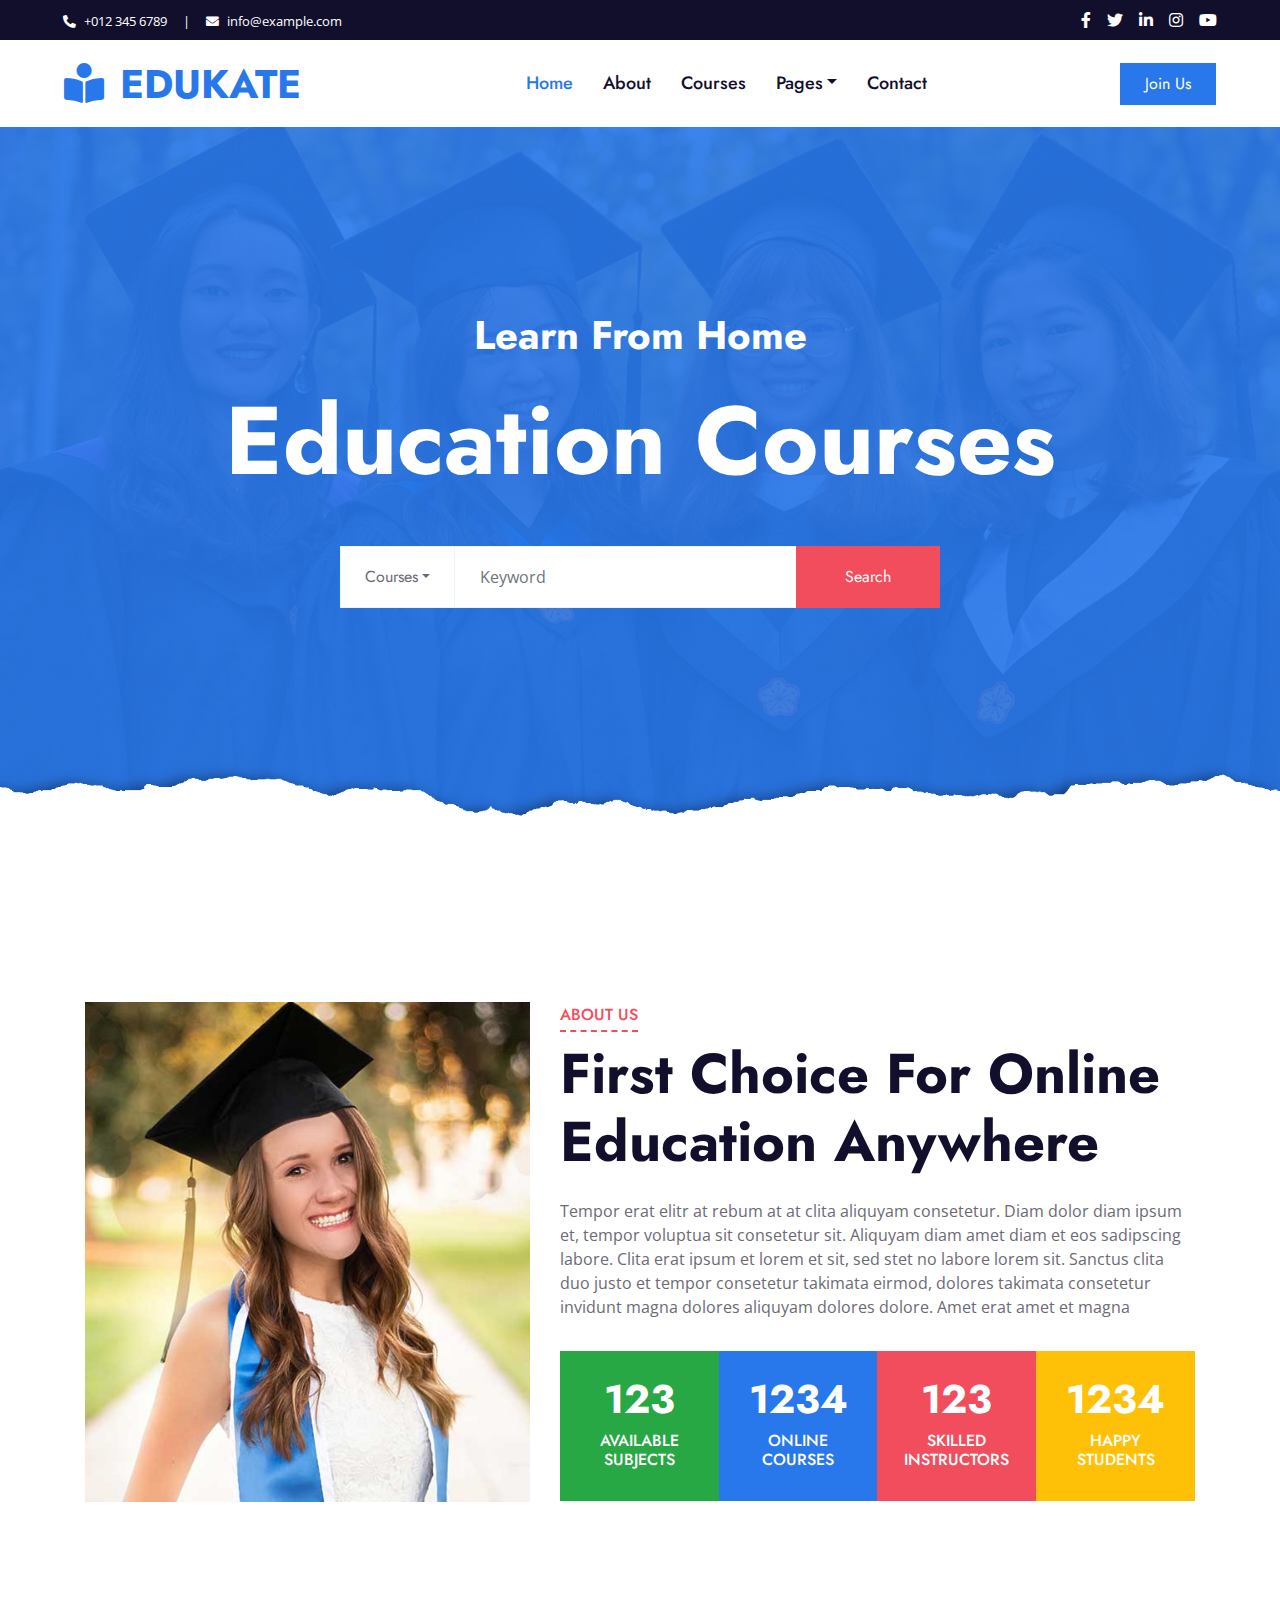
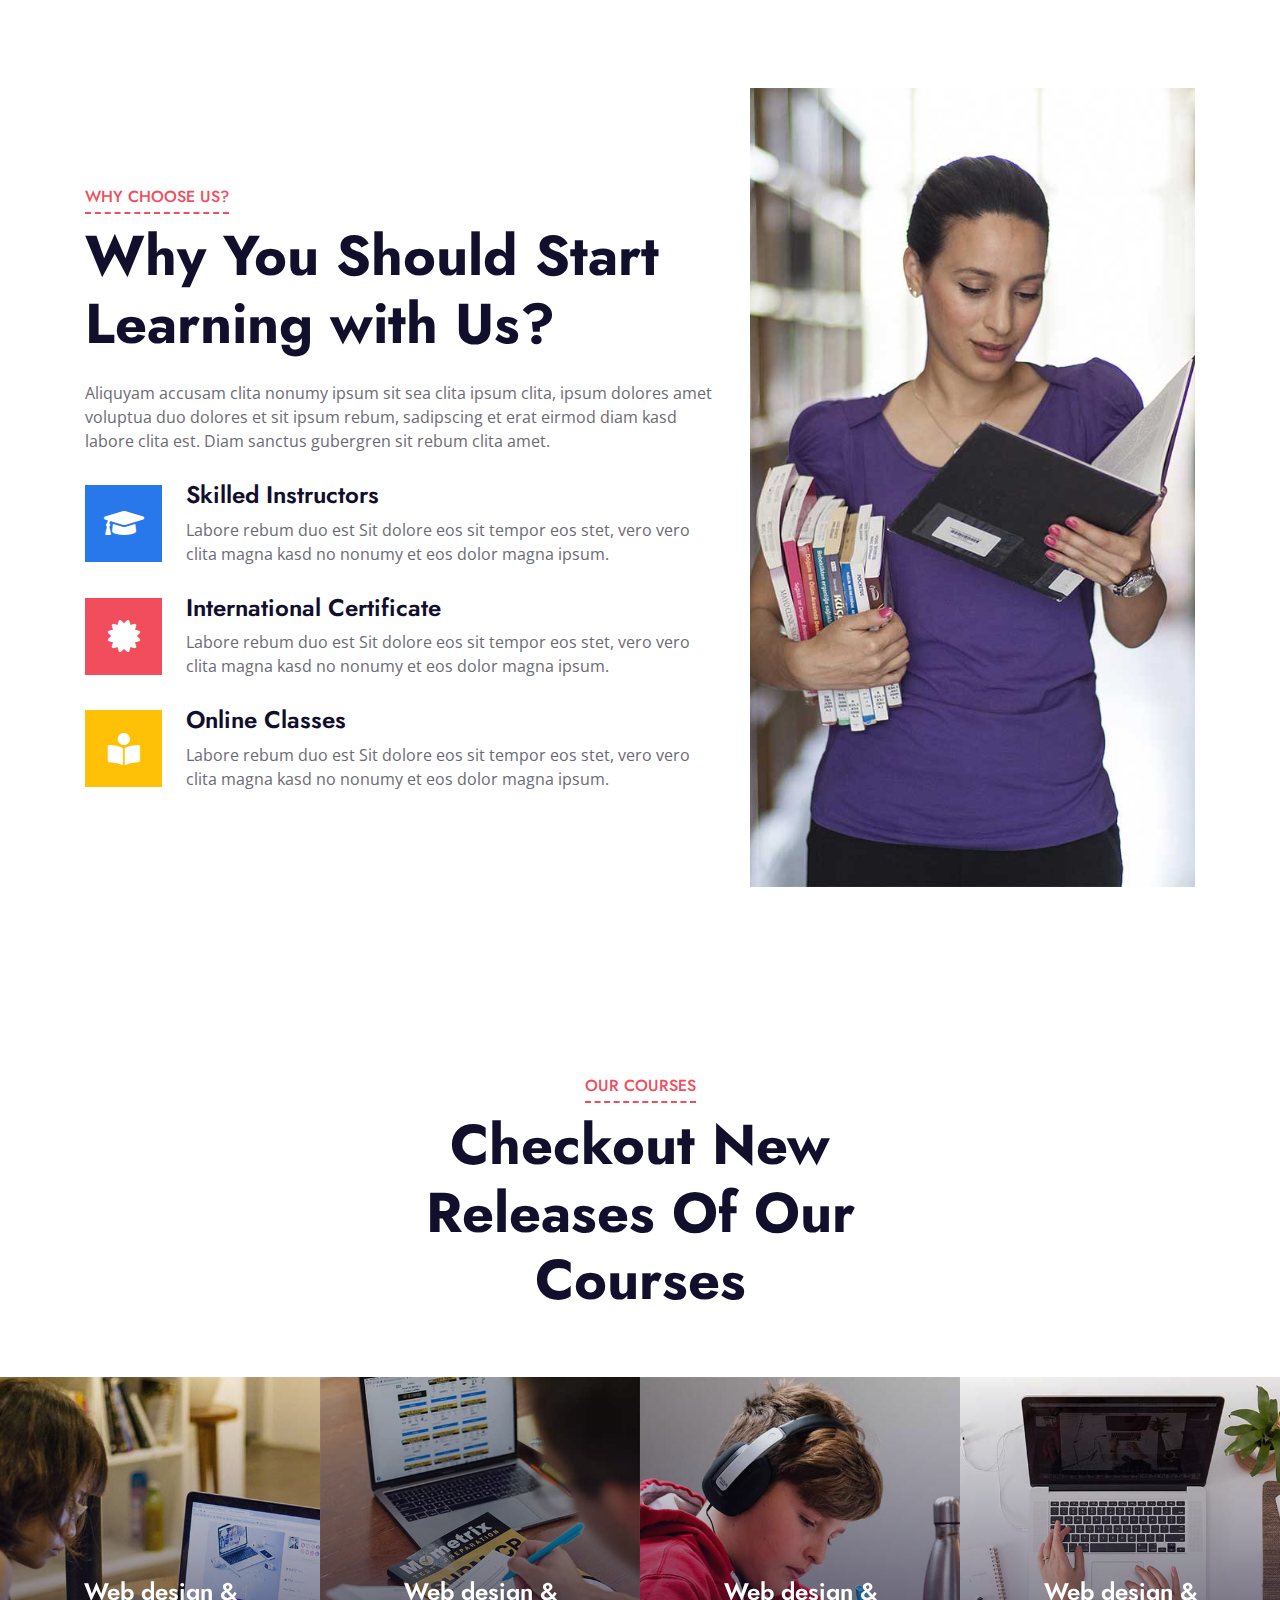
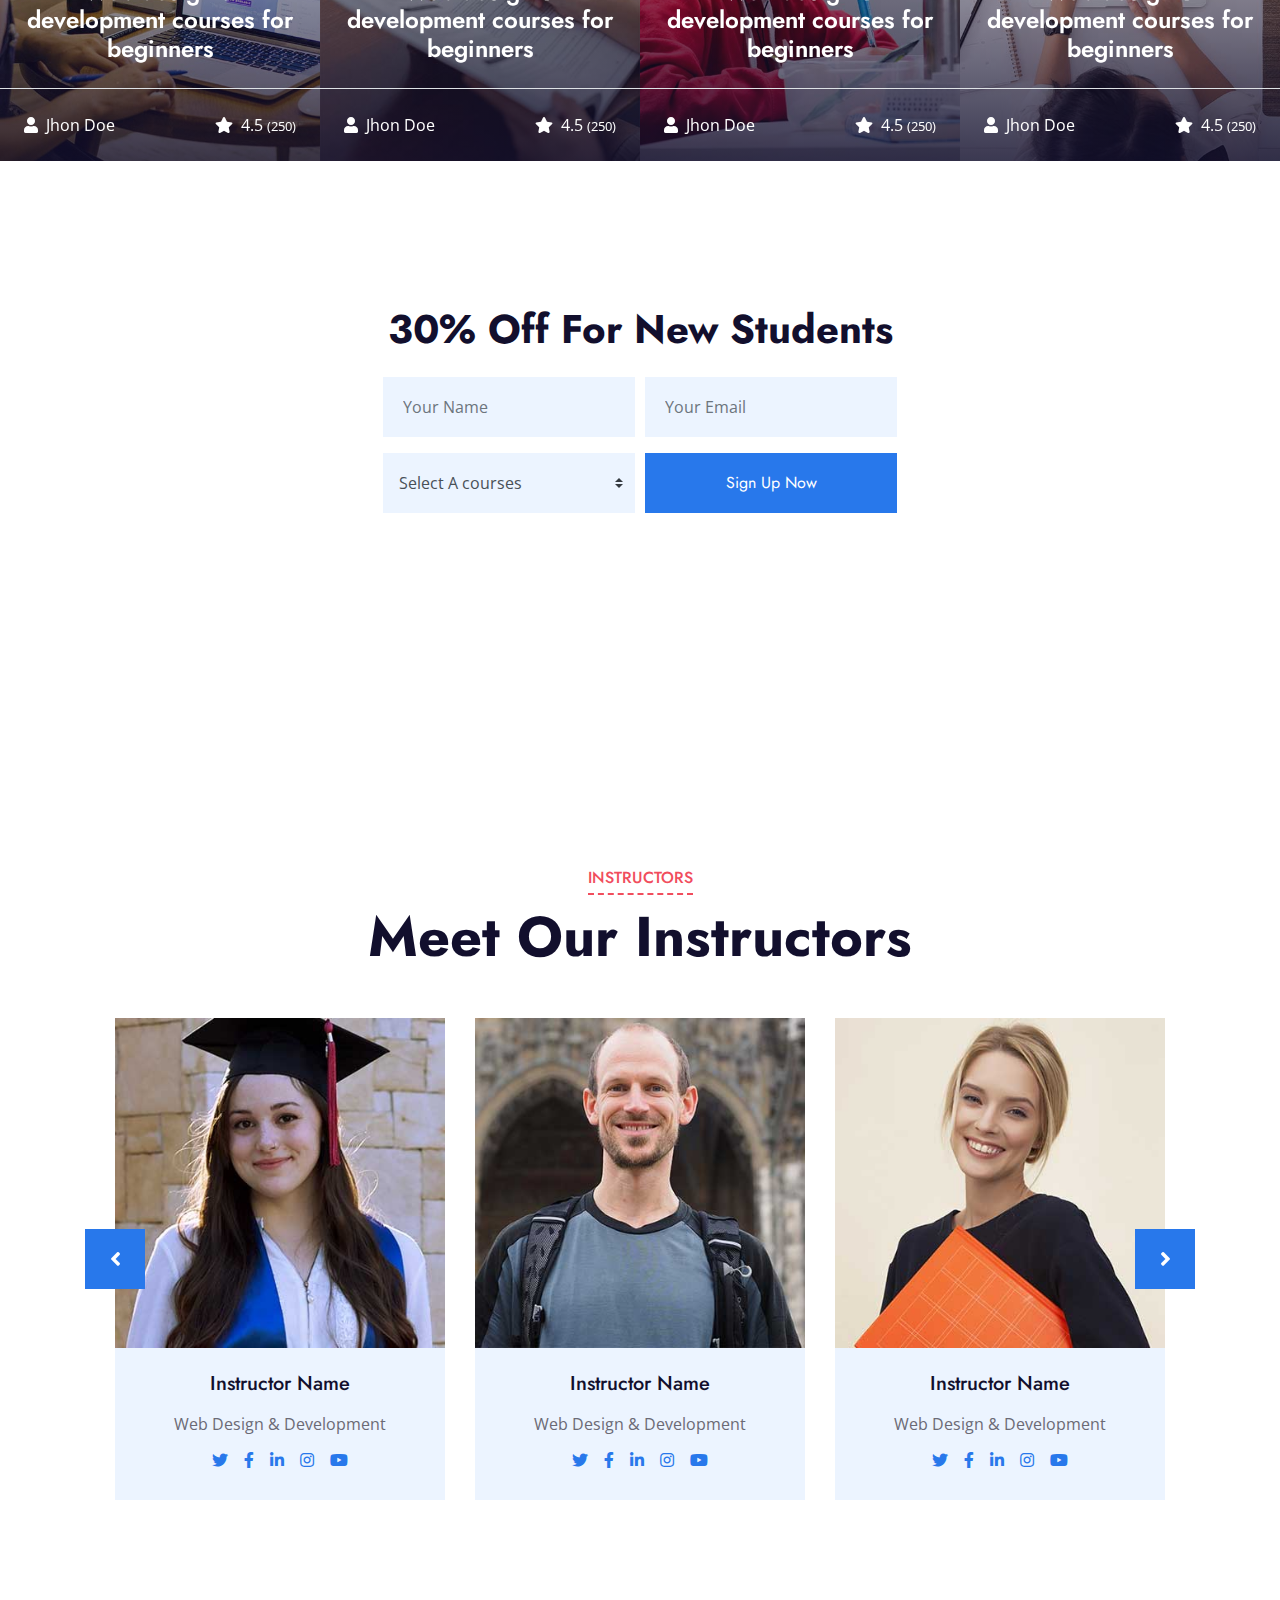
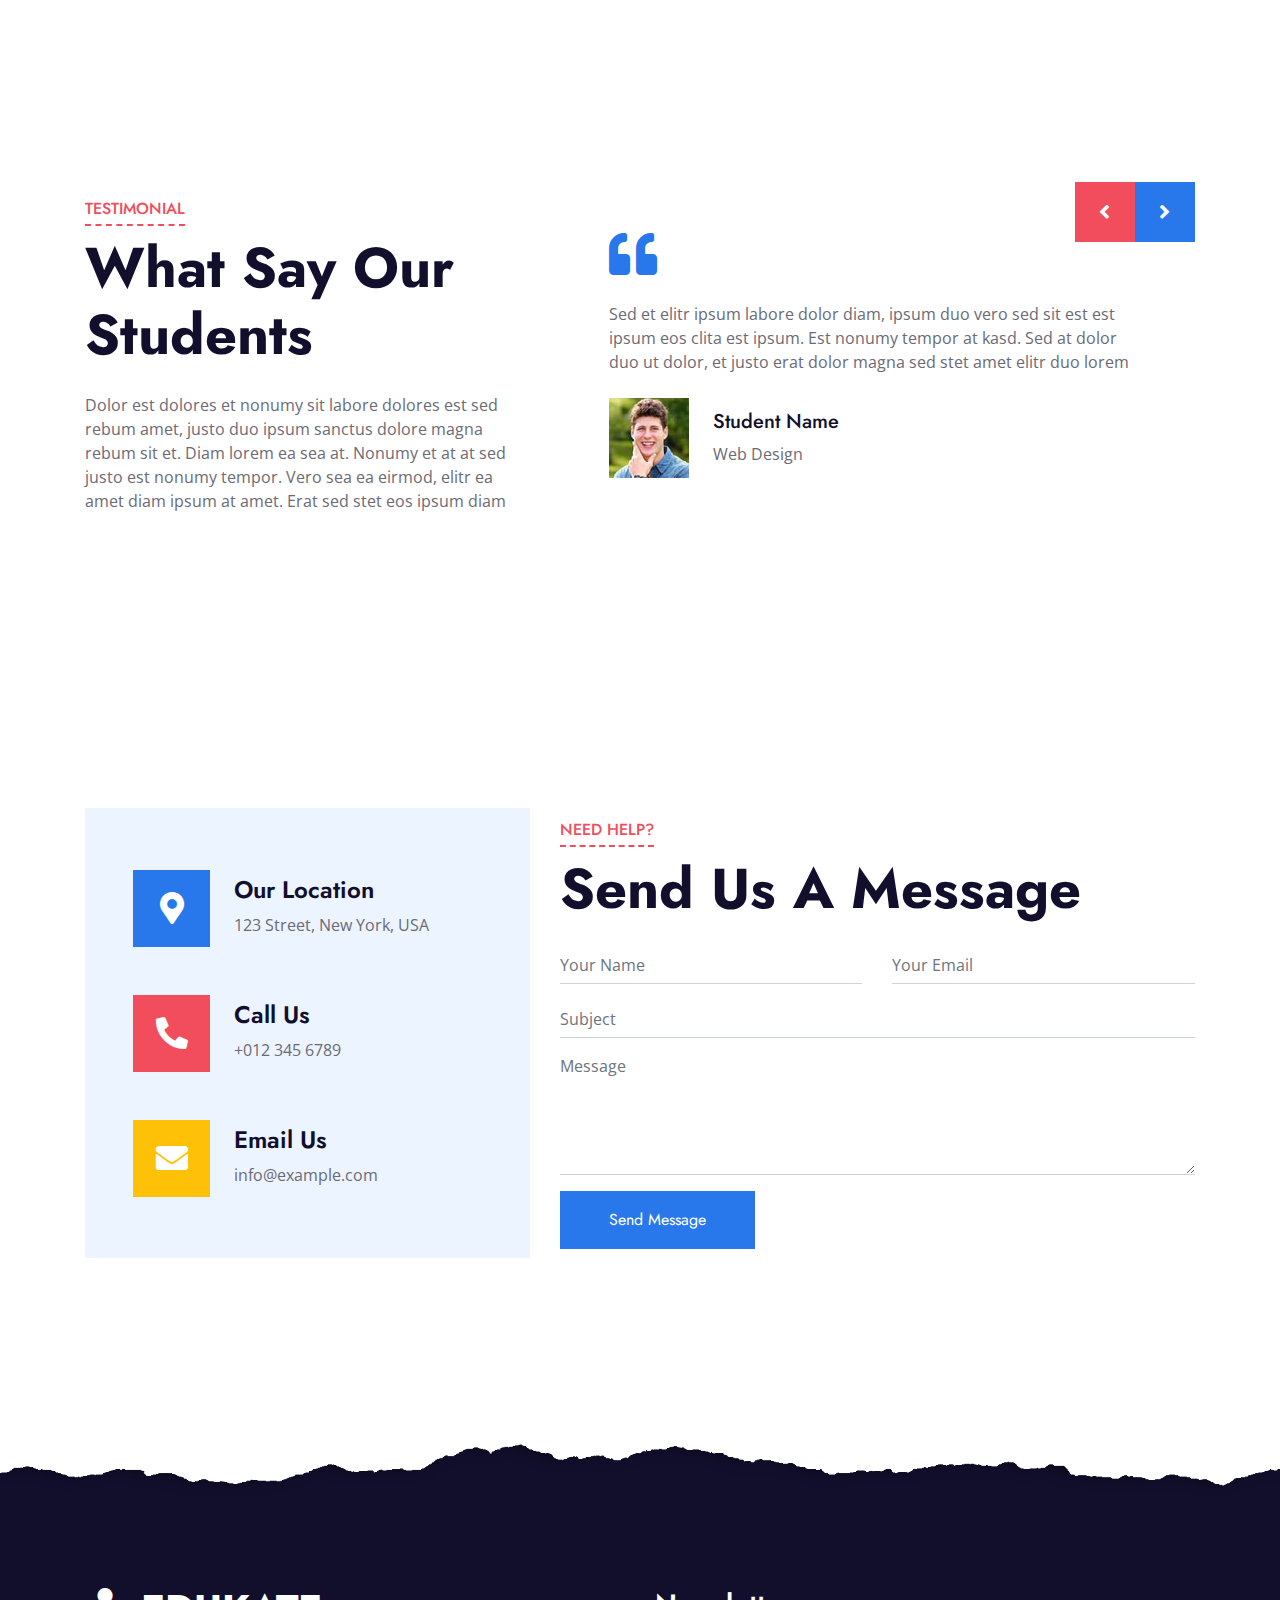
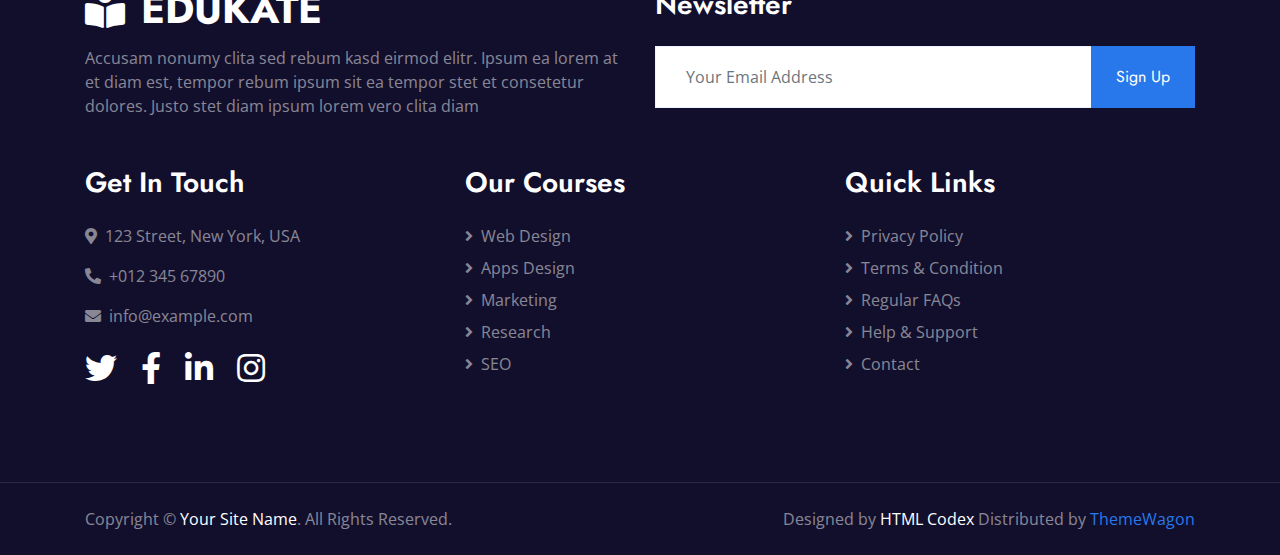
<file: wwwroot/index.html>
<!DOCTYPE html>
<html lang="en">

<head>
    <meta charset="utf-8">
    <title>Edukate - Online Education Website Template</title>
    <meta content="width=device-width, initial-scale=1.0" name="viewport">
    <meta content="Free HTML Templates" name="keywords">
    <meta content="Free HTML Templates" name="description">

    <!-- Favicon -->
    <link href="img/favicon.ico" rel="icon">

    <!-- Google Web Fonts -->
    <link rel="preconnect" href="https://fonts.gstatic.com">
    <link href="https://fonts.googleapis.com/css2?family=Jost:wght@500;600;700&family=Open+Sans:wght@400;600&display=swap" rel="stylesheet"> 

    <!-- Font Awesome -->
    <link href="https://cdnjs.cloudflare.com/ajax/libs/font-awesome/5.10.0/css/all.min.css" rel="stylesheet">

    <!-- Libraries Stylesheet -->
    <link href="lib/owlcarousel/assets/owl.carousel.min.css" rel="stylesheet">

    <!-- Customized Bootstrap Stylesheet -->
    <link href="css/style.css" rel="stylesheet">
</head>

<body>
    <!-- Topbar Start -->
    <div class="container-fluid bg-dark">
        <div class="row py-2 px-lg-5">
            <div class="col-lg-6 text-center text-lg-left mb-2 mb-lg-0">
                <div class="d-inline-flex align-items-center text-white">
                    <small><i class="fa fa-phone-alt mr-2"></i>+012 345 6789</small>
                    <small class="px-3">|</small>
                    <small><i class="fa fa-envelope mr-2"></i>info@example.com</small>
                </div>
            </div>
            <div class="col-lg-6 text-center text-lg-right">
                <div class="d-inline-flex align-items-center">
                    <a class="text-white px-2" href="">
                        <i class="fab fa-facebook-f"></i>
                    </a>
                    <a class="text-white px-2" href="">
                        <i class="fab fa-twitter"></i>
                    </a>
                    <a class="text-white px-2" href="">
                        <i class="fab fa-linkedin-in"></i>
                    </a>
                    <a class="text-white px-2" href="">
                        <i class="fab fa-instagram"></i>
                    </a>
                    <a class="text-white pl-2" href="">
                        <i class="fab fa-youtube"></i>
                    </a>
                </div>
            </div>
        </div>
    </div>
    <!-- Topbar End -->


    <!-- Navbar Start -->
    <div class="container-fluid p-0">
        <nav class="navbar navbar-expand-lg bg-white navbar-light py-3 py-lg-0 px-lg-5">
            <a href="index.html" class="navbar-brand ml-lg-3">
                <h1 class="m-0 text-uppercase text-primary"><i class="fa fa-book-reader mr-3"></i>Edukate</h1>
            </a>
            <button type="button" class="navbar-toggler" data-toggle="collapse" data-target="#navbarCollapse">
                <span class="navbar-toggler-icon"></span>
            </button>
            <div class="collapse navbar-collapse justify-content-between px-lg-3" id="navbarCollapse">
                <div class="navbar-nav mx-auto py-0">
                    <a href="index.html" class="nav-item nav-link active">Home</a>
                    <a href="about.html" class="nav-item nav-link">About</a>
                    <a href="course.html" class="nav-item nav-link">Courses</a>
                    <div class="nav-item dropdown">
                        <a href="#" class="nav-link dropdown-toggle" data-toggle="dropdown">Pages</a>
                        <div class="dropdown-menu m-0">
                            <a href="detail.html" class="dropdown-item">Course Detail</a>
                            <a href="feature.html" class="dropdown-item">Our Features</a>
                            <a href="team.html" class="dropdown-item">Instructors</a>
                            <a href="testimonial.html" class="dropdown-item">Testimonial</a>
                        </div>
                    </div>
                    <a href="contact.html" class="nav-item nav-link">Contact</a>
                </div>
                <a href="" class="btn btn-primary py-2 px-4 d-none d-lg-block">Join Us</a>
            </div>
        </nav>
    </div>
    <!-- Navbar End -->


    <!-- Header Start -->
    <div class="jumbotron jumbotron-fluid position-relative overlay-bottom" style="margin-bottom: 90px;">
        <div class="container text-center my-5 py-5">
            <h1 class="text-white mt-4 mb-4">Learn From Home</h1>
            <h1 class="text-white display-1 mb-5">Education Courses</h1>
            <div class="mx-auto mb-5" style="width: 100%; max-width: 600px;">
                <div class="input-group">
                    <div class="input-group-prepend">
                        <button class="btn btn-outline-light bg-white text-body px-4 dropdown-toggle" type="button" data-toggle="dropdown"
                            aria-haspopup="true" aria-expanded="false">Courses</button>
                        <div class="dropdown-menu">
                            <a class="dropdown-item" href="#">Courses 1</a>
                            <a class="dropdown-item" href="#">Courses 2</a>
                            <a class="dropdown-item" href="#">Courses 3</a>
                        </div>
                    </div>
                    <input type="text" class="form-control border-light" style="padding: 30px 25px;" placeholder="Keyword">
                    <div class="input-group-append">
                        <button class="btn btn-secondary px-4 px-lg-5">Search</button>
                    </div>
                </div>
            </div>
        </div>
    </div>
    <!-- Header End -->


    <!-- About Start -->
    <div class="container-fluid py-5">
        <div class="container py-5">
            <div class="row">
                <div class="col-lg-5 mb-5 mb-lg-0" style="min-height: 500px;">
                    <div class="position-relative h-100">
                        <img class="position-absolute w-100 h-100" src="img/about.jpg" style="object-fit: cover;">
                    </div>
                </div>
                <div class="col-lg-7">
                    <div class="section-title position-relative mb-4">
                        <h6 class="d-inline-block position-relative text-secondary text-uppercase pb-2">About Us</h6>
                        <h1 class="display-4">First Choice For Online Education Anywhere</h1>
                    </div>
                    <p>Tempor erat elitr at rebum at at clita aliquyam consetetur. Diam dolor diam ipsum et, tempor voluptua sit consetetur sit. Aliquyam diam amet diam et eos sadipscing labore. Clita erat ipsum et lorem et sit, sed stet no labore lorem sit. Sanctus clita duo justo et tempor consetetur takimata eirmod, dolores takimata consetetur invidunt magna dolores aliquyam dolores dolore. Amet erat amet et magna</p>
                    <div class="row pt-3 mx-0">
                        <div class="col-3 px-0">
                            <div class="bg-success text-center p-4">
                                <h1 class="text-white" data-toggle="counter-up">123</h1>
                                <h6 class="text-uppercase text-white">Available<span class="d-block">Subjects</span></h6>
                            </div>
                        </div>
                        <div class="col-3 px-0">
                            <div class="bg-primary text-center p-4">
                                <h1 class="text-white" data-toggle="counter-up">1234</h1>
                                <h6 class="text-uppercase text-white">Online<span class="d-block">Courses</span></h6>
                            </div>
                        </div>
                        <div class="col-3 px-0">
                            <div class="bg-secondary text-center p-4">
                                <h1 class="text-white" data-toggle="counter-up">123</h1>
                                <h6 class="text-uppercase text-white">Skilled<span class="d-block">Instructors</span></h6>
                            </div>
                        </div>
                        <div class="col-3 px-0">
                            <div class="bg-warning text-center p-4">
                                <h1 class="text-white" data-toggle="counter-up">1234</h1>
                                <h6 class="text-uppercase text-white">Happy<span class="d-block">Students</span></h6>
                            </div>
                        </div>
                    </div>
                </div>
            </div>
        </div>
    </div>
    <!-- About End -->


    <!-- Feature Start -->
    <div class="container-fluid bg-image" style="margin: 90px 0;">
        <div class="container">
            <div class="row">
                <div class="col-lg-7 my-5 pt-5 pb-lg-5">
                    <div class="section-title position-relative mb-4">
                        <h6 class="d-inline-block position-relative text-secondary text-uppercase pb-2">Why Choose Us?</h6>
                        <h1 class="display-4">Why You Should Start Learning with Us?</h1>
                    </div>
                    <p class="mb-4 pb-2">Aliquyam accusam clita nonumy ipsum sit sea clita ipsum clita, ipsum dolores amet voluptua duo dolores et sit ipsum rebum, sadipscing et erat eirmod diam kasd labore clita est. Diam sanctus gubergren sit rebum clita amet.</p>
                    <div class="d-flex mb-3">
                        <div class="btn-icon bg-primary mr-4">
                            <i class="fa fa-2x fa-graduation-cap text-white"></i>
                        </div>
                        <div class="mt-n1">
                            <h4>Skilled Instructors</h4>
                            <p>Labore rebum duo est Sit dolore eos sit tempor eos stet, vero vero clita magna kasd no nonumy et eos dolor magna ipsum.</p>
                        </div>
                    </div>
                    <div class="d-flex mb-3">
                        <div class="btn-icon bg-secondary mr-4">
                            <i class="fa fa-2x fa-certificate text-white"></i>
                        </div>
                        <div class="mt-n1">
                            <h4>International Certificate</h4>
                            <p>Labore rebum duo est Sit dolore eos sit tempor eos stet, vero vero clita magna kasd no nonumy et eos dolor magna ipsum.</p>
                        </div>
                    </div>
                    <div class="d-flex">
                        <div class="btn-icon bg-warning mr-4">
                            <i class="fa fa-2x fa-book-reader text-white"></i>
                        </div>
                        <div class="mt-n1">
                            <h4>Online Classes</h4>
                            <p class="m-0">Labore rebum duo est Sit dolore eos sit tempor eos stet, vero vero clita magna kasd no nonumy et eos dolor magna ipsum.</p>
                        </div>
                    </div>
                </div>
                <div class="col-lg-5" style="min-height: 500px;">
                    <div class="position-relative h-100">
                        <img class="position-absolute w-100 h-100" src="img/feature.jpg" style="object-fit: cover;">
                    </div>
                </div>
            </div>
        </div>
    </div>
    <!-- Feature Start -->


    <!-- Courses Start -->
    <div class="container-fluid px-0 py-5">
        <div class="row mx-0 justify-content-center pt-5">
            <div class="col-lg-6">
                <div class="section-title text-center position-relative mb-4">
                    <h6 class="d-inline-block position-relative text-secondary text-uppercase pb-2">Our Courses</h6>
                    <h1 class="display-4">Checkout New Releases Of Our Courses</h1>
                </div>
            </div>
        </div>
        <div class="owl-carousel courses-carousel">
            <div class="courses-item position-relative">
                <img class="img-fluid" src="img/courses-1.jpg" alt="">
                <div class="courses-text">
                    <h4 class="text-center text-white px-3">Web design & development courses for beginners</h4>
                    <div class="border-top w-100 mt-3">
                        <div class="d-flex justify-content-between p-4">
                            <span class="text-white"><i class="fa fa-user mr-2"></i>Jhon Doe</span>
                            <span class="text-white"><i class="fa fa-star mr-2"></i>4.5 <small>(250)</small></span>
                        </div>
                    </div>
                    <div class="w-100 bg-white text-center p-4" >
                        <a class="btn btn-primary" href="detail.html">Course Detail</a>
                    </div>
                </div>
            </div>
            <div class="courses-item position-relative">
                <img class="img-fluid" src="img/courses-2.jpg" alt="">
                <div class="courses-text">
                    <h4 class="text-center text-white px-3">Web design & development courses for beginners</h4>
                    <div class="border-top w-100 mt-3">
                        <div class="d-flex justify-content-between p-4">
                            <span class="text-white"><i class="fa fa-user mr-2"></i>Jhon Doe</span>
                            <span class="text-white"><i class="fa fa-star mr-2"></i>4.5 <small>(250)</small></span>
                        </div>
                    </div>
                    <div class="w-100 bg-white text-center p-4" >
                        <a class="btn btn-primary" href="detail.html">Course Detail</a>
                    </div>
                </div>
            </div>
            <div class="courses-item position-relative">
                <img class="img-fluid" src="img/courses-3.jpg" alt="">
                <div class="courses-text">
                    <h4 class="text-center text-white px-3">Web design & development courses for beginners</h4>
                    <div class="border-top w-100 mt-3">
                        <div class="d-flex justify-content-between p-4">
                            <span class="text-white"><i class="fa fa-user mr-2"></i>Jhon Doe</span>
                            <span class="text-white"><i class="fa fa-star mr-2"></i>4.5 <small>(250)</small></span>
                        </div>
                    </div>
                    <div class="w-100 bg-white text-center p-4" >
                        <a class="btn btn-primary" href="detail.html">Course Detail</a>
                    </div>
                </div>
            </div>
            <div class="courses-item position-relative">
                <img class="img-fluid" src="img/courses-4.jpg" alt="">
                <div class="courses-text">
                    <h4 class="text-center text-white px-3">Web design & development courses for beginners</h4>
                    <div class="border-top w-100 mt-3">
                        <div class="d-flex justify-content-between p-4">
                            <span class="text-white"><i class="fa fa-user mr-2"></i>Jhon Doe</span>
                            <span class="text-white"><i class="fa fa-star mr-2"></i>4.5 <small>(250)</small></span>
                        </div>
                    </div>
                    <div class="w-100 bg-white text-center p-4" >
                        <a class="btn btn-primary" href="detail.html">Course Detail</a>
                    </div>
                </div>
            </div>
            <div class="courses-item position-relative">
                <img class="img-fluid" src="img/courses-5.jpg" alt="">
                <div class="courses-text">
                    <h4 class="text-center text-white px-3">Web design & development courses for beginners</h4>
                    <div class="border-top w-100 mt-3">
                        <div class="d-flex justify-content-between p-4">
                            <span class="text-white"><i class="fa fa-user mr-2"></i>Jhon Doe</span>
                            <span class="text-white"><i class="fa fa-star mr-2"></i>4.5 <small>(250)</small></span>
                        </div>
                    </div>
                    <div class="w-100 bg-white text-center p-4" >
                        <a class="btn btn-primary" href="detail.html">Course Detail</a>
                    </div>
                </div>
            </div>
            <div class="courses-item position-relative">
                <img class="img-fluid" src="img/courses-6.jpg" alt="">
                <div class="courses-text">
                    <h4 class="text-center text-white px-3">Web design & development courses for beginners</h4>
                    <div class="border-top w-100 mt-3">
                        <div class="d-flex justify-content-between p-4">
                            <span class="text-white"><i class="fa fa-user mr-2"></i>Jhon Doe</span>
                            <span class="text-white"><i class="fa fa-star mr-2"></i>4.5 <small>(250)</small></span>
                        </div>
                    </div>
                    <div class="w-100 bg-white text-center p-4" >
                        <a class="btn btn-primary" href="detail.html">Course Detail</a>
                    </div>
                </div>
            </div>
        </div>
        <div class="row justify-content-center bg-image mx-0 mb-5">
            <div class="col-lg-6 py-5">
                <div class="bg-white p-5 my-5">
                    <h1 class="text-center mb-4">30% Off For New Students</h1>
                    <form>
                        <div class="form-row">
                            <div class="col-sm-6">
                                <div class="form-group">
                                    <input type="text" class="form-control bg-light border-0" placeholder="Your Name" style="padding: 30px 20px;">
                                </div>
                            </div>
                            <div class="col-sm-6">
                                <div class="form-group">
                                    <input type="email" class="form-control bg-light border-0" placeholder="Your Email" style="padding: 30px 20px;">
                                </div>
                            </div>
                        </div>
                        <div class="form-row">
                            <div class="col-sm-6">
                                <div class="form-group">
                                    <select class="custom-select bg-light border-0 px-3" style="height: 60px;">
                                        <option selected>Select A courses</option>
                                        <option value="1">courses 1</option>
                                        <option value="2">courses 1</option>
                                        <option value="3">courses 1</option>
                                    </select>
                                </div>
                            </div>
                            <div class="col-sm-6">
                                <button class="btn btn-primary btn-block" type="submit" style="height: 60px;">Sign Up Now</button>
                            </div>
                        </div>
                    </form>
                </div>
            </div>
        </div>
    </div>
    <!-- Courses End -->


    <!-- Team Start -->
    <div class="container-fluid py-5">
        <div class="container py-5">
            <div class="section-title text-center position-relative mb-5">
                <h6 class="d-inline-block position-relative text-secondary text-uppercase pb-2">Instructors</h6>
                <h1 class="display-4">Meet Our Instructors</h1>
            </div>
            <div class="owl-carousel team-carousel position-relative" style="padding: 0 30px;">
                <div class="team-item">
                    <img class="img-fluid w-100" src="img/team-1.jpg" alt="">
                    <div class="bg-light text-center p-4">
                        <h5 class="mb-3">Instructor Name</h5>
                        <p class="mb-2">Web Design & Development</p>
                        <div class="d-flex justify-content-center">
                            <a class="mx-1 p-1" href="#"><i class="fab fa-twitter"></i></a>
                            <a class="mx-1 p-1" href="#"><i class="fab fa-facebook-f"></i></a>
                            <a class="mx-1 p-1" href="#"><i class="fab fa-linkedin-in"></i></a>
                            <a class="mx-1 p-1" href="#"><i class="fab fa-instagram"></i></a>
                            <a class="mx-1 p-1" href="#"><i class="fab fa-youtube"></i></a>
                        </div>
                    </div>
                </div>
                <div class="team-item">
                    <img class="img-fluid w-100" src="img/team-2.jpg" alt="">
                    <div class="bg-light text-center p-4">
                        <h5 class="mb-3">Instructor Name</h5>
                        <p class="mb-2">Web Design & Development</p>
                        <div class="d-flex justify-content-center">
                            <a class="mx-1 p-1" href="#"><i class="fab fa-twitter"></i></a>
                            <a class="mx-1 p-1" href="#"><i class="fab fa-facebook-f"></i></a>
                            <a class="mx-1 p-1" href="#"><i class="fab fa-linkedin-in"></i></a>
                            <a class="mx-1 p-1" href="#"><i class="fab fa-instagram"></i></a>
                            <a class="mx-1 p-1" href="#"><i class="fab fa-youtube"></i></a>
                        </div>
                    </div>
                </div>
                <div class="team-item">
                    <img class="img-fluid w-100" src="img/team-3.jpg" alt="">
                    <div class="bg-light text-center p-4">
                        <h5 class="mb-3">Instructor Name</h5>
                        <p class="mb-2">Web Design & Development</p>
                        <div class="d-flex justify-content-center">
                            <a class="mx-1 p-1" href="#"><i class="fab fa-twitter"></i></a>
                            <a class="mx-1 p-1" href="#"><i class="fab fa-facebook-f"></i></a>
                            <a class="mx-1 p-1" href="#"><i class="fab fa-linkedin-in"></i></a>
                            <a class="mx-1 p-1" href="#"><i class="fab fa-instagram"></i></a>
                            <a class="mx-1 p-1" href="#"><i class="fab fa-youtube"></i></a>
                        </div>
                    </div>
                </div>
                <div class="team-item">
                    <img class="img-fluid w-100" src="img/team-4.jpg" alt="">
                    <div class="bg-light text-center p-4">
                        <h5 class="mb-3">Instructor Name</h5>
                        <p class="mb-2">Web Design & Development</p>
                        <div class="d-flex justify-content-center">
                            <a class="mx-1 p-1" href="#"><i class="fab fa-twitter"></i></a>
                            <a class="mx-1 p-1" href="#"><i class="fab fa-facebook-f"></i></a>
                            <a class="mx-1 p-1" href="#"><i class="fab fa-linkedin-in"></i></a>
                            <a class="mx-1 p-1" href="#"><i class="fab fa-instagram"></i></a>
                            <a class="mx-1 p-1" href="#"><i class="fab fa-youtube"></i></a>
                        </div>
                    </div>
                </div>
            </div>
        </div>
    </div>
    <!-- Team End -->


    <!-- Testimonial Start -->
    <div class="container-fluid bg-image py-5" style="margin: 90px 0;">
        <div class="container py-5">
            <div class="row align-items-center">
                <div class="col-lg-5 mb-5 mb-lg-0">
                    <div class="section-title position-relative mb-4">
                        <h6 class="d-inline-block position-relative text-secondary text-uppercase pb-2">Testimonial</h6>
                        <h1 class="display-4">What Say Our Students</h1>
                    </div>
                    <p class="m-0">Dolor est dolores et nonumy sit labore dolores est sed rebum amet, justo duo ipsum sanctus dolore magna rebum sit et. Diam lorem ea sea at. Nonumy et at at sed justo est nonumy tempor. Vero sea ea eirmod, elitr ea amet diam ipsum at amet. Erat sed stet eos ipsum diam</p>
                </div>
                <div class="col-lg-7">
                    <div class="owl-carousel testimonial-carousel">
                        <div class="bg-white p-5">
                            <i class="fa fa-3x fa-quote-left text-primary mb-4"></i>
                            <p>Sed et elitr ipsum labore dolor diam, ipsum duo vero sed sit est est ipsum eos clita est ipsum. Est nonumy tempor at kasd. Sed at dolor duo ut dolor, et justo erat dolor magna sed stet amet elitr duo lorem</p>
                            <div class="d-flex flex-shrink-0 align-items-center mt-4">
                                <img class="img-fluid mr-4" src="img/testimonial-2.jpg" alt="">
                                <div>
                                    <h5>Student Name</h5>
                                    <span>Web Design</span>
                                </div>
                            </div>
                        </div>
                        <div class="bg-white p-5">
                            <i class="fa fa-3x fa-quote-left text-primary mb-4"></i>
                            <p>Sed et elitr ipsum labore dolor diam, ipsum duo vero sed sit est est ipsum eos clita est ipsum. Est nonumy tempor at kasd. Sed at dolor duo ut dolor, et justo erat dolor magna sed stet amet elitr duo lorem</p>
                            <div class="d-flex flex-shrink-0 align-items-center mt-4">
                                <img class="img-fluid mr-4" src="img/testimonial-1.jpg" alt="">
                                <div>
                                    <h5>Student Name</h5>
                                    <span>Web Design</span>
                                </div>
                            </div>
                        </div>
                    </div>
                </div>
            </div>
        </div>
    </div>
    <!-- Testimonial Start -->


    <!-- Contact Start -->
    <div class="container-fluid py-5">
        <div class="container py-5">
            <div class="row align-items-center">
                <div class="col-lg-5 mb-5 mb-lg-0">
                    <div class="bg-light d-flex flex-column justify-content-center px-5" style="height: 450px;">
                        <div class="d-flex align-items-center mb-5">
                            <div class="btn-icon bg-primary mr-4">
                                <i class="fa fa-2x fa-map-marker-alt text-white"></i>
                            </div>
                            <div class="mt-n1">
                                <h4>Our Location</h4>
                                <p class="m-0">123 Street, New York, USA</p>
                            </div>
                        </div>
                        <div class="d-flex align-items-center mb-5">
                            <div class="btn-icon bg-secondary mr-4">
                                <i class="fa fa-2x fa-phone-alt text-white"></i>
                            </div>
                            <div class="mt-n1">
                                <h4>Call Us</h4>
                                <p class="m-0">+012 345 6789</p>
                            </div>
                        </div>
                        <div class="d-flex align-items-center">
                            <div class="btn-icon bg-warning mr-4">
                                <i class="fa fa-2x fa-envelope text-white"></i>
                            </div>
                            <div class="mt-n1">
                                <h4>Email Us</h4>
                                <p class="m-0">info@example.com</p>
                            </div>
                        </div>
                    </div>
                </div>
                <div class="col-lg-7">
                    <div class="section-title position-relative mb-4">
                        <h6 class="d-inline-block position-relative text-secondary text-uppercase pb-2">Need Help?</h6>
                        <h1 class="display-4">Send Us A Message</h1>
                    </div>
                    <div class="contact-form">
                        <form>
                            <div class="row">
                                <div class="col-6 form-group">
                                    <input type="text" class="form-control border-top-0 border-right-0 border-left-0 p-0" placeholder="Your Name" required="required">
                                </div>
                                <div class="col-6 form-group">
                                    <input type="email" class="form-control border-top-0 border-right-0 border-left-0 p-0" placeholder="Your Email" required="required">
                                </div>
                            </div>
                            <div class="form-group">
                                <input type="text" class="form-control border-top-0 border-right-0 border-left-0 p-0" placeholder="Subject" required="required">
                            </div>
                            <div class="form-group">
                                <textarea class="form-control border-top-0 border-right-0 border-left-0 p-0" rows="5" placeholder="Message" required="required"></textarea>
                            </div>
                            <div>
                                <button class="btn btn-primary py-3 px-5" type="submit">Send Message</button>
                            </div>
                        </form>
                    </div>
                </div>
            </div>
        </div>
    </div>
    <!-- Contact End -->


    <!-- Footer Start -->
    <div class="container-fluid position-relative overlay-top bg-dark text-white-50 py-5" style="margin-top: 90px;">
        <div class="container mt-5 pt-5">
            <div class="row">
                <div class="col-md-6 mb-5">
                    <a href="index.html" class="navbar-brand">
                        <h1 class="mt-n2 text-uppercase text-white"><i class="fa fa-book-reader mr-3"></i>Edukate</h1>
                    </a>
                    <p class="m-0">Accusam nonumy clita sed rebum kasd eirmod elitr. Ipsum ea lorem at et diam est, tempor rebum ipsum sit ea tempor stet et consetetur dolores. Justo stet diam ipsum lorem vero clita diam</p>
                </div>
                <div class="col-md-6 mb-5">
                    <h3 class="text-white mb-4">Newsletter</h3>
                    <div class="w-100">
                        <div class="input-group">
                            <input type="text" class="form-control border-light" style="padding: 30px;" placeholder="Your Email Address">
                            <div class="input-group-append">
                                <button class="btn btn-primary px-4">Sign Up</button>
                            </div>
                        </div>
                    </div>
                </div>
            </div>
            <div class="row">
                <div class="col-md-4 mb-5">
                    <h3 class="text-white mb-4">Get In Touch</h3>
                    <p><i class="fa fa-map-marker-alt mr-2"></i>123 Street, New York, USA</p>
                    <p><i class="fa fa-phone-alt mr-2"></i>+012 345 67890</p>
                    <p><i class="fa fa-envelope mr-2"></i>info@example.com</p>
                    <div class="d-flex justify-content-start mt-4">
                        <a class="text-white mr-4" href="#"><i class="fab fa-2x fa-twitter"></i></a>
                        <a class="text-white mr-4" href="#"><i class="fab fa-2x fa-facebook-f"></i></a>
                        <a class="text-white mr-4" href="#"><i class="fab fa-2x fa-linkedin-in"></i></a>
                        <a class="text-white" href="#"><i class="fab fa-2x fa-instagram"></i></a>
                    </div>
                </div>
                <div class="col-md-4 mb-5">
                    <h3 class="text-white mb-4">Our Courses</h3>
                    <div class="d-flex flex-column justify-content-start">
                        <a class="text-white-50 mb-2" href="#"><i class="fa fa-angle-right mr-2"></i>Web Design</a>
                        <a class="text-white-50 mb-2" href="#"><i class="fa fa-angle-right mr-2"></i>Apps Design</a>
                        <a class="text-white-50 mb-2" href="#"><i class="fa fa-angle-right mr-2"></i>Marketing</a>
                        <a class="text-white-50 mb-2" href="#"><i class="fa fa-angle-right mr-2"></i>Research</a>
                        <a class="text-white-50" href="#"><i class="fa fa-angle-right mr-2"></i>SEO</a>
                    </div>
                </div>
                <div class="col-md-4 mb-5">
                    <h3 class="text-white mb-4">Quick Links</h3>
                    <div class="d-flex flex-column justify-content-start">
                        <a class="text-white-50 mb-2" href="#"><i class="fa fa-angle-right mr-2"></i>Privacy Policy</a>
                        <a class="text-white-50 mb-2" href="#"><i class="fa fa-angle-right mr-2"></i>Terms & Condition</a>
                        <a class="text-white-50 mb-2" href="#"><i class="fa fa-angle-right mr-2"></i>Regular FAQs</a>
                        <a class="text-white-50 mb-2" href="#"><i class="fa fa-angle-right mr-2"></i>Help & Support</a>
                        <a class="text-white-50" href="#"><i class="fa fa-angle-right mr-2"></i>Contact</a>
                    </div>
                </div>
            </div>
        </div>
    </div>
    <div class="container-fluid bg-dark text-white-50 border-top py-4" style="border-color: rgba(256, 256, 256, .1) !important;">
        <div class="container">
            <div class="row">
                <div class="col-md-6 text-center text-md-left mb-3 mb-md-0">
                    <p class="m-0">Copyright &copy; <a class="text-white" href="#">Your Site Name</a>. All Rights Reserved.
                    </p>
                </div>
                <div class="col-md-6 text-center text-md-right">
                    <p class="m-0">Designed by <a class="text-white" href="https://htmlcodex.com">HTML Codex</a> Distributed by <a href="https://themewagon.com" target="_blank">ThemeWagon</a></p>
                </div>
            </div>
        </div>
    </div>
    <!-- Footer End -->


    <!-- Back to Top -->
    <a href="#" class="btn btn-lg btn-primary rounded-0 btn-lg-square back-to-top"><i class="fa fa-angle-double-up"></i></a>


    <!-- JavaScript Libraries -->
    <script src="https://code.jquery.com/jquery-3.4.1.min.js"></script>
    <script src="https://stackpath.bootstrapcdn.com/bootstrap/4.4.1/js/bootstrap.bundle.min.js"></script>
    <script src="lib/easing/easing.min.js"></script>
    <script src="lib/waypoints/waypoints.min.js"></script>
    <script src="lib/counterup/counterup.min.js"></script>
    <script src="lib/owlcarousel/owl.carousel.min.js"></script>

    <!-- Template Javascript -->
    <script src="js/main.js"></script>
</body>

</html>
</file>
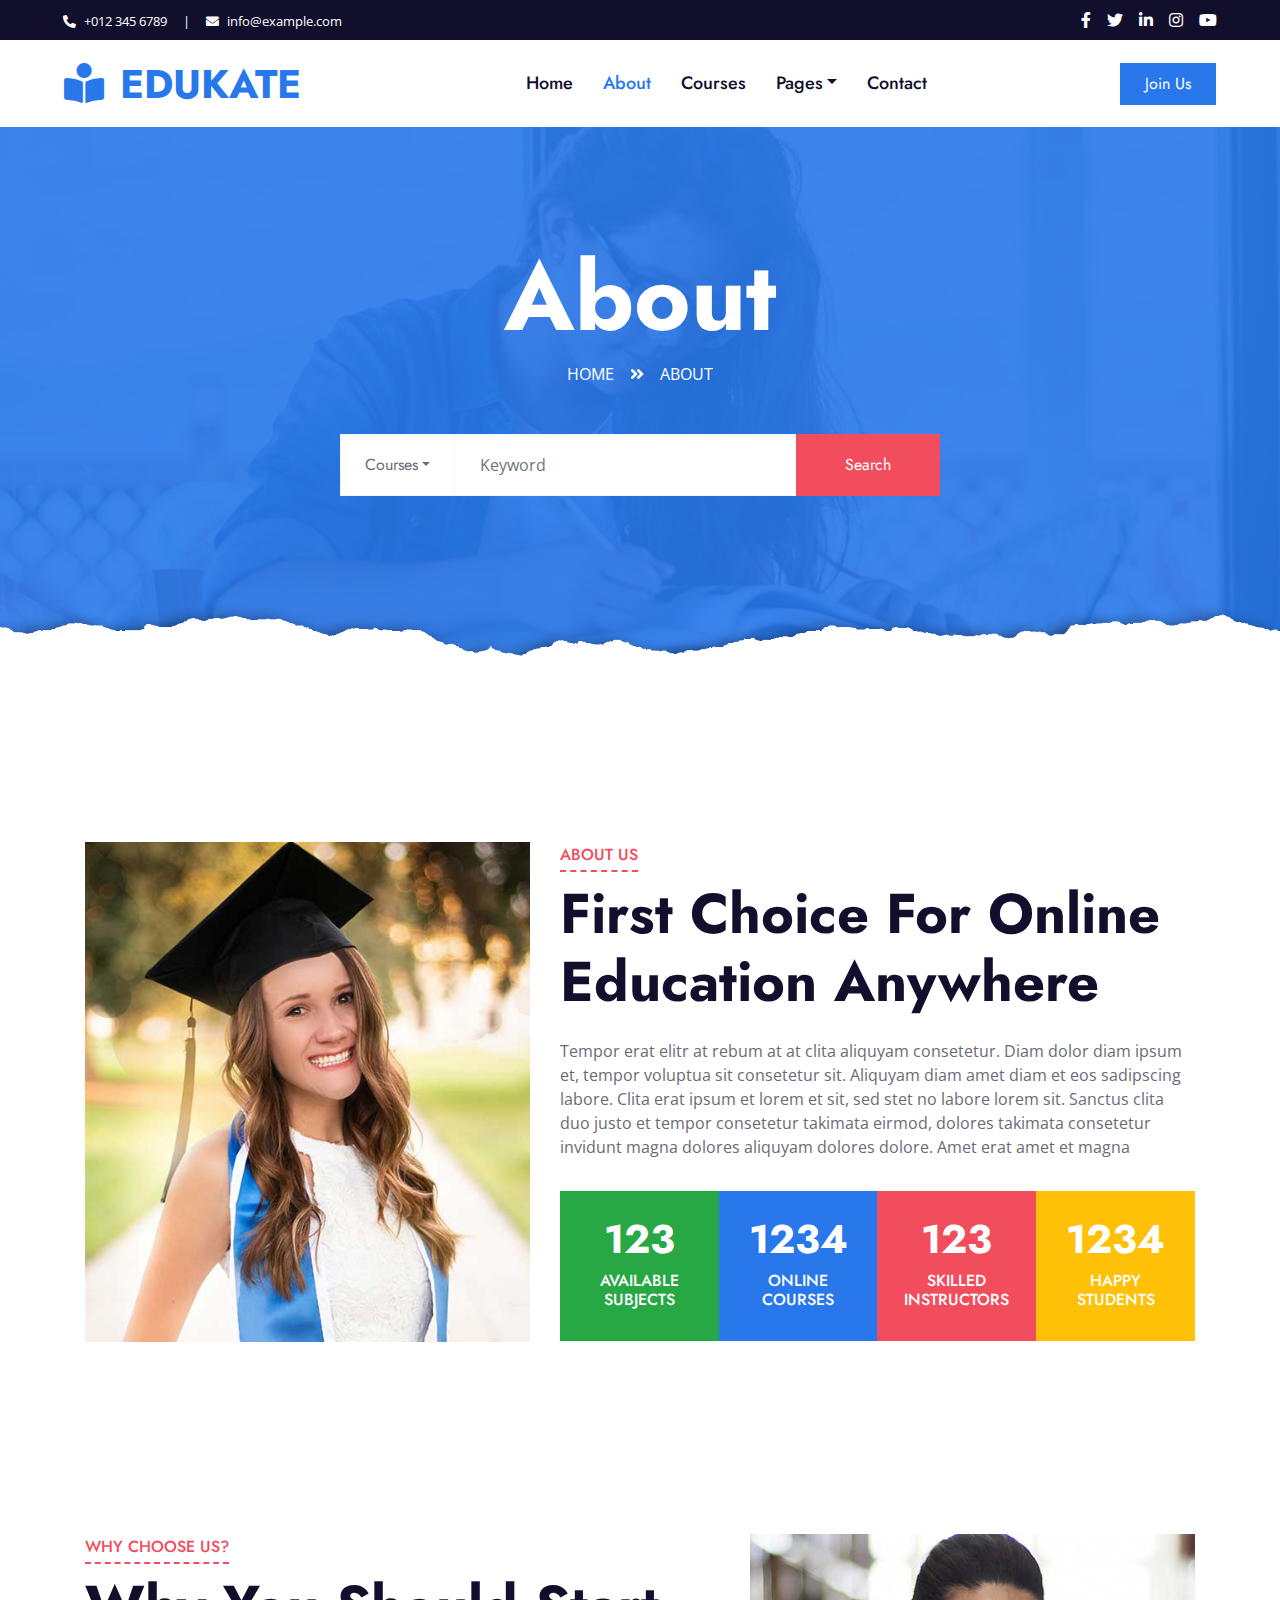
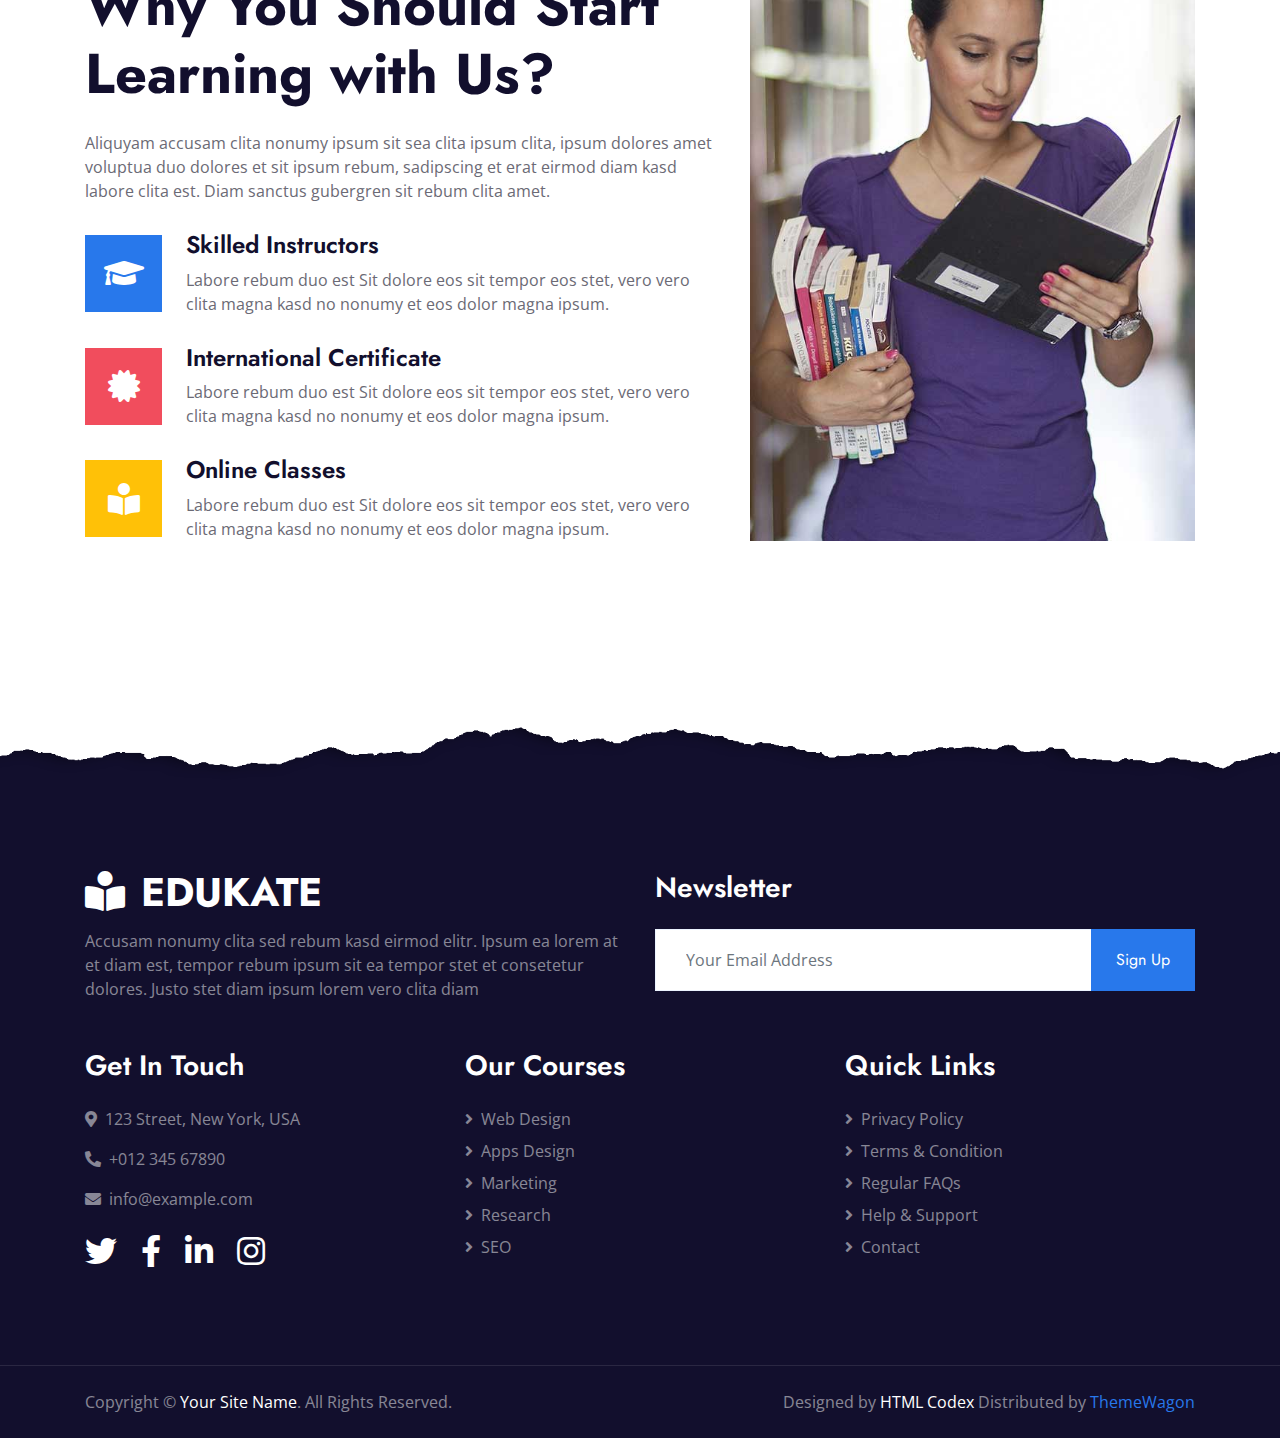
<file: wwwroot/about.html>
<!DOCTYPE html>
<html lang="en">

<head>
    <meta charset="utf-8">
    <title>Edukate - Online Education Website Template</title>
    <meta content="width=device-width, initial-scale=1.0" name="viewport">
    <meta content="Free HTML Templates" name="keywords">
    <meta content="Free HTML Templates" name="description">

    <!-- Favicon -->
    <link href="img/favicon.ico" rel="icon">

    <!-- Google Web Fonts -->
    <link rel="preconnect" href="https://fonts.gstatic.com">
    <link href="https://fonts.googleapis.com/css2?family=Jost:wght@500;600;700&family=Open+Sans:wght@400;600&display=swap" rel="stylesheet"> 

    <!-- Font Awesome -->
    <link href="https://cdnjs.cloudflare.com/ajax/libs/font-awesome/5.10.0/css/all.min.css" rel="stylesheet">

    <!-- Libraries Stylesheet -->
    <link href="lib/owlcarousel/assets/owl.carousel.min.css" rel="stylesheet">

    <!-- Customized Bootstrap Stylesheet -->
    <link href="css/style.css" rel="stylesheet">
</head>

<body>
    <!-- Topbar Start -->
    <div class="container-fluid bg-dark">
        <div class="row py-2 px-lg-5">
            <div class="col-lg-6 text-center text-lg-left mb-2 mb-lg-0">
                <div class="d-inline-flex align-items-center text-white">
                    <small><i class="fa fa-phone-alt mr-2"></i>+012 345 6789</small>
                    <small class="px-3">|</small>
                    <small><i class="fa fa-envelope mr-2"></i>info@example.com</small>
                </div>
            </div>
            <div class="col-lg-6 text-center text-lg-right">
                <div class="d-inline-flex align-items-center">
                    <a class="text-white px-2" href="">
                        <i class="fab fa-facebook-f"></i>
                    </a>
                    <a class="text-white px-2" href="">
                        <i class="fab fa-twitter"></i>
                    </a>
                    <a class="text-white px-2" href="">
                        <i class="fab fa-linkedin-in"></i>
                    </a>
                    <a class="text-white px-2" href="">
                        <i class="fab fa-instagram"></i>
                    </a>
                    <a class="text-white pl-2" href="">
                        <i class="fab fa-youtube"></i>
                    </a>
                </div>
            </div>
        </div>
    </div>
    <!-- Topbar End -->


    <!-- Navbar Start -->
    <div class="container-fluid p-0">
        <nav class="navbar navbar-expand-lg bg-white navbar-light py-3 py-lg-0 px-lg-5">
            <a href="index.html" class="navbar-brand ml-lg-3">
                <h1 class="m-0 text-uppercase text-primary"><i class="fa fa-book-reader mr-3"></i>Edukate</h1>
            </a>
            <button type="button" class="navbar-toggler" data-toggle="collapse" data-target="#navbarCollapse">
                <span class="navbar-toggler-icon"></span>
            </button>
            <div class="collapse navbar-collapse justify-content-between px-lg-3" id="navbarCollapse">
                <div class="navbar-nav mx-auto py-0">
                    <a href="index.html" class="nav-item nav-link">Home</a>
                    <a href="about.html" class="nav-item nav-link active">About</a>
                    <a href="course.html" class="nav-item nav-link">Courses</a>
                    <div class="nav-item dropdown">
                        <a href="#" class="nav-link dropdown-toggle" data-toggle="dropdown">Pages</a>
                        <div class="dropdown-menu m-0">
                            <a href="detail.html" class="dropdown-item">Course Detail</a>
                            <a href="feature.html" class="dropdown-item">Our Features</a>
                            <a href="team.html" class="dropdown-item">Instructors</a>
                            <a href="testimonial.html" class="dropdown-item">Testimonial</a>
                        </div>
                    </div>
                    <a href="contact.html" class="nav-item nav-link">Contact</a>
                </div>
                <a href="" class="btn btn-primary py-2 px-4 d-none d-lg-block">Join Us</a>
            </div>
        </nav>
    </div>
    <!-- Navbar End -->


    <!-- Header Start -->
    <div class="jumbotron jumbotron-fluid page-header position-relative overlay-bottom" style="margin-bottom: 90px;">
        <div class="container text-center py-5">
            <h1 class="text-white display-1">About</h1>
            <div class="d-inline-flex text-white mb-5">
                <p class="m-0 text-uppercase"><a class="text-white" href="">Home</a></p>
                <i class="fa fa-angle-double-right pt-1 px-3"></i>
                <p class="m-0 text-uppercase">About</p>
            </div>
            <div class="mx-auto mb-5" style="width: 100%; max-width: 600px;">
                <div class="input-group">
                    <div class="input-group-prepend">
                        <button class="btn btn-outline-light bg-white text-body px-4 dropdown-toggle" type="button" data-toggle="dropdown"
                            aria-haspopup="true" aria-expanded="false">Courses</button>
                        <div class="dropdown-menu">
                            <a class="dropdown-item" href="#">Courses 1</a>
                            <a class="dropdown-item" href="#">Courses 2</a>
                            <a class="dropdown-item" href="#">Courses 3</a>
                        </div>
                    </div>
                    <input type="text" class="form-control border-light" style="padding: 30px 25px;" placeholder="Keyword">
                    <div class="input-group-append">
                        <button class="btn btn-secondary px-4 px-lg-5">Search</button>
                    </div>
                </div>
            </div>
        </div>
    </div>
    <!-- Header End -->


    <!-- About Start -->
    <div class="container-fluid py-5">
        <div class="container py-5">
            <div class="row">
                <div class="col-lg-5 mb-5 mb-lg-0" style="min-height: 500px;">
                    <div class="position-relative h-100">
                        <img class="position-absolute w-100 h-100" src="img/about.jpg" style="object-fit: cover;">
                    </div>
                </div>
                <div class="col-lg-7">
                    <div class="section-title position-relative mb-4">
                        <h6 class="d-inline-block position-relative text-secondary text-uppercase pb-2">About Us</h6>
                        <h1 class="display-4">First Choice For Online Education Anywhere</h1>
                    </div>
                    <p>Tempor erat elitr at rebum at at clita aliquyam consetetur. Diam dolor diam ipsum et, tempor voluptua sit consetetur sit. Aliquyam diam amet diam et eos sadipscing labore. Clita erat ipsum et lorem et sit, sed stet no labore lorem sit. Sanctus clita duo justo et tempor consetetur takimata eirmod, dolores takimata consetetur invidunt magna dolores aliquyam dolores dolore. Amet erat amet et magna</p>
                    <div class="row pt-3 mx-0">
                        <div class="col-3 px-0">
                            <div class="bg-success text-center p-4">
                                <h1 class="text-white" data-toggle="counter-up">123</h1>
                                <h6 class="text-uppercase text-white">Available<span class="d-block">Subjects</span></h6>
                            </div>
                        </div>
                        <div class="col-3 px-0">
                            <div class="bg-primary text-center p-4">
                                <h1 class="text-white" data-toggle="counter-up">1234</h1>
                                <h6 class="text-uppercase text-white">Online<span class="d-block">Courses</span></h6>
                            </div>
                        </div>
                        <div class="col-3 px-0">
                            <div class="bg-secondary text-center p-4">
                                <h1 class="text-white" data-toggle="counter-up">123</h1>
                                <h6 class="text-uppercase text-white">Skilled<span class="d-block">Instructors</span></h6>
                            </div>
                        </div>
                        <div class="col-3 px-0">
                            <div class="bg-warning text-center p-4">
                                <h1 class="text-white" data-toggle="counter-up">1234</h1>
                                <h6 class="text-uppercase text-white">Happy<span class="d-block">Students</span></h6>
                            </div>
                        </div>
                    </div>
                </div>
            </div>
        </div>
    </div>
    <!-- About End -->


    <!-- Feature Start -->
    <div class="container-fluid py-5">
        <div class="container py-5">
            <div class="row">
                <div class="col-lg-7 mb-5 mb-lg-0">
                    <div class="section-title position-relative mb-4">
                        <h6 class="d-inline-block position-relative text-secondary text-uppercase pb-2">Why Choose Us?</h6>
                        <h1 class="display-4">Why You Should Start Learning with Us?</h1>
                    </div>
                    <p class="mb-4 pb-2">Aliquyam accusam clita nonumy ipsum sit sea clita ipsum clita, ipsum dolores amet voluptua duo dolores et sit ipsum rebum, sadipscing et erat eirmod diam kasd labore clita est. Diam sanctus gubergren sit rebum clita amet.</p>
                    <div class="d-flex mb-3">
                        <div class="btn-icon bg-primary mr-4">
                            <i class="fa fa-2x fa-graduation-cap text-white"></i>
                        </div>
                        <div class="mt-n1">
                            <h4>Skilled Instructors</h4>
                            <p>Labore rebum duo est Sit dolore eos sit tempor eos stet, vero vero clita magna kasd no nonumy et eos dolor magna ipsum.</p>
                        </div>
                    </div>
                    <div class="d-flex mb-3">
                        <div class="btn-icon bg-secondary mr-4">
                            <i class="fa fa-2x fa-certificate text-white"></i>
                        </div>
                        <div class="mt-n1">
                            <h4>International Certificate</h4>
                            <p>Labore rebum duo est Sit dolore eos sit tempor eos stet, vero vero clita magna kasd no nonumy et eos dolor magna ipsum.</p>
                        </div>
                    </div>
                    <div class="d-flex">
                        <div class="btn-icon bg-warning mr-4">
                            <i class="fa fa-2x fa-book-reader text-white"></i>
                        </div>
                        <div class="mt-n1">
                            <h4>Online Classes</h4>
                            <p class="m-0">Labore rebum duo est Sit dolore eos sit tempor eos stet, vero vero clita magna kasd no nonumy et eos dolor magna ipsum.</p>
                        </div>
                    </div>
                </div>
                <div class="col-lg-5" style="min-height: 500px;">
                    <div class="position-relative h-100">
                        <img class="position-absolute w-100 h-100" src="img/feature.jpg" style="object-fit: cover;">
                    </div>
                </div>
            </div>
        </div>
    </div>
    <!-- Feature Start -->


    <!-- Footer Start -->
    <div class="container-fluid position-relative overlay-top bg-dark text-white-50 py-5" style="margin-top: 90px;">
        <div class="container mt-5 pt-5">
            <div class="row">
                <div class="col-md-6 mb-5">
                    <a href="index.html" class="navbar-brand">
                        <h1 class="mt-n2 text-uppercase text-white"><i class="fa fa-book-reader mr-3"></i>Edukate</h1>
                    </a>
                    <p class="m-0">Accusam nonumy clita sed rebum kasd eirmod elitr. Ipsum ea lorem at et diam est, tempor rebum ipsum sit ea tempor stet et consetetur dolores. Justo stet diam ipsum lorem vero clita diam</p>
                </div>
                <div class="col-md-6 mb-5">
                    <h3 class="text-white mb-4">Newsletter</h3>
                    <div class="w-100">
                        <div class="input-group">
                            <input type="text" class="form-control border-light" style="padding: 30px;" placeholder="Your Email Address">
                            <div class="input-group-append">
                                <button class="btn btn-primary px-4">Sign Up</button>
                            </div>
                        </div>
                    </div>
                </div>
            </div>
            <div class="row">
                <div class="col-md-4 mb-5">
                    <h3 class="text-white mb-4">Get In Touch</h3>
                    <p><i class="fa fa-map-marker-alt mr-2"></i>123 Street, New York, USA</p>
                    <p><i class="fa fa-phone-alt mr-2"></i>+012 345 67890</p>
                    <p><i class="fa fa-envelope mr-2"></i>info@example.com</p>
                    <div class="d-flex justify-content-start mt-4">
                        <a class="text-white mr-4" href="#"><i class="fab fa-2x fa-twitter"></i></a>
                        <a class="text-white mr-4" href="#"><i class="fab fa-2x fa-facebook-f"></i></a>
                        <a class="text-white mr-4" href="#"><i class="fab fa-2x fa-linkedin-in"></i></a>
                        <a class="text-white" href="#"><i class="fab fa-2x fa-instagram"></i></a>
                    </div>
                </div>
                <div class="col-md-4 mb-5">
                    <h3 class="text-white mb-4">Our Courses</h3>
                    <div class="d-flex flex-column justify-content-start">
                        <a class="text-white-50 mb-2" href="#"><i class="fa fa-angle-right mr-2"></i>Web Design</a>
                        <a class="text-white-50 mb-2" href="#"><i class="fa fa-angle-right mr-2"></i>Apps Design</a>
                        <a class="text-white-50 mb-2" href="#"><i class="fa fa-angle-right mr-2"></i>Marketing</a>
                        <a class="text-white-50 mb-2" href="#"><i class="fa fa-angle-right mr-2"></i>Research</a>
                        <a class="text-white-50" href="#"><i class="fa fa-angle-right mr-2"></i>SEO</a>
                    </div>
                </div>
                <div class="col-md-4 mb-5">
                    <h3 class="text-white mb-4">Quick Links</h3>
                    <div class="d-flex flex-column justify-content-start">
                        <a class="text-white-50 mb-2" href="#"><i class="fa fa-angle-right mr-2"></i>Privacy Policy</a>
                        <a class="text-white-50 mb-2" href="#"><i class="fa fa-angle-right mr-2"></i>Terms & Condition</a>
                        <a class="text-white-50 mb-2" href="#"><i class="fa fa-angle-right mr-2"></i>Regular FAQs</a>
                        <a class="text-white-50 mb-2" href="#"><i class="fa fa-angle-right mr-2"></i>Help & Support</a>
                        <a class="text-white-50" href="#"><i class="fa fa-angle-right mr-2"></i>Contact</a>
                    </div>
                </div>
            </div>
        </div>
    </div>
    <div class="container-fluid bg-dark text-white-50 border-top py-4" style="border-color: rgba(256, 256, 256, .1) !important;">
        <div class="container">
            <div class="row">
                <div class="col-md-6 text-center text-md-left mb-3 mb-md-0">
                    <p class="m-0">Copyright &copy; <a class="text-white" href="#">Your Site Name</a>. All Rights Reserved.
                    </p>
                </div>
                <div class="col-md-6 text-center text-md-right">
                    <p class="m-0">Designed by <a class="text-white" href="https://htmlcodex.com">HTML Codex</a> Distributed by <a href="https://themewagon.com" target="_blank">ThemeWagon</a></a>
                    </p>
                </div>
            </div>
        </div>
    </div>
    <!-- Footer End -->


    <!-- Back to Top -->
    <a href="#" class="btn btn-lg btn-primary rounded-0 btn-lg-square back-to-top"><i class="fa fa-angle-double-up"></i></a>


    <!-- JavaScript Libraries -->
    <script src="https://code.jquery.com/jquery-3.4.1.min.js"></script>
    <script src="https://stackpath.bootstrapcdn.com/bootstrap/4.4.1/js/bootstrap.bundle.min.js"></script>
    <script src="lib/easing/easing.min.js"></script>
    <script src="lib/waypoints/waypoints.min.js"></script>
    <script src="lib/counterup/counterup.min.js"></script>
    <script src="lib/owlcarousel/owl.carousel.min.js"></script>

    <!-- Template Javascript -->
    <script src="js/main.js"></script>
</body>

</html>
</file>
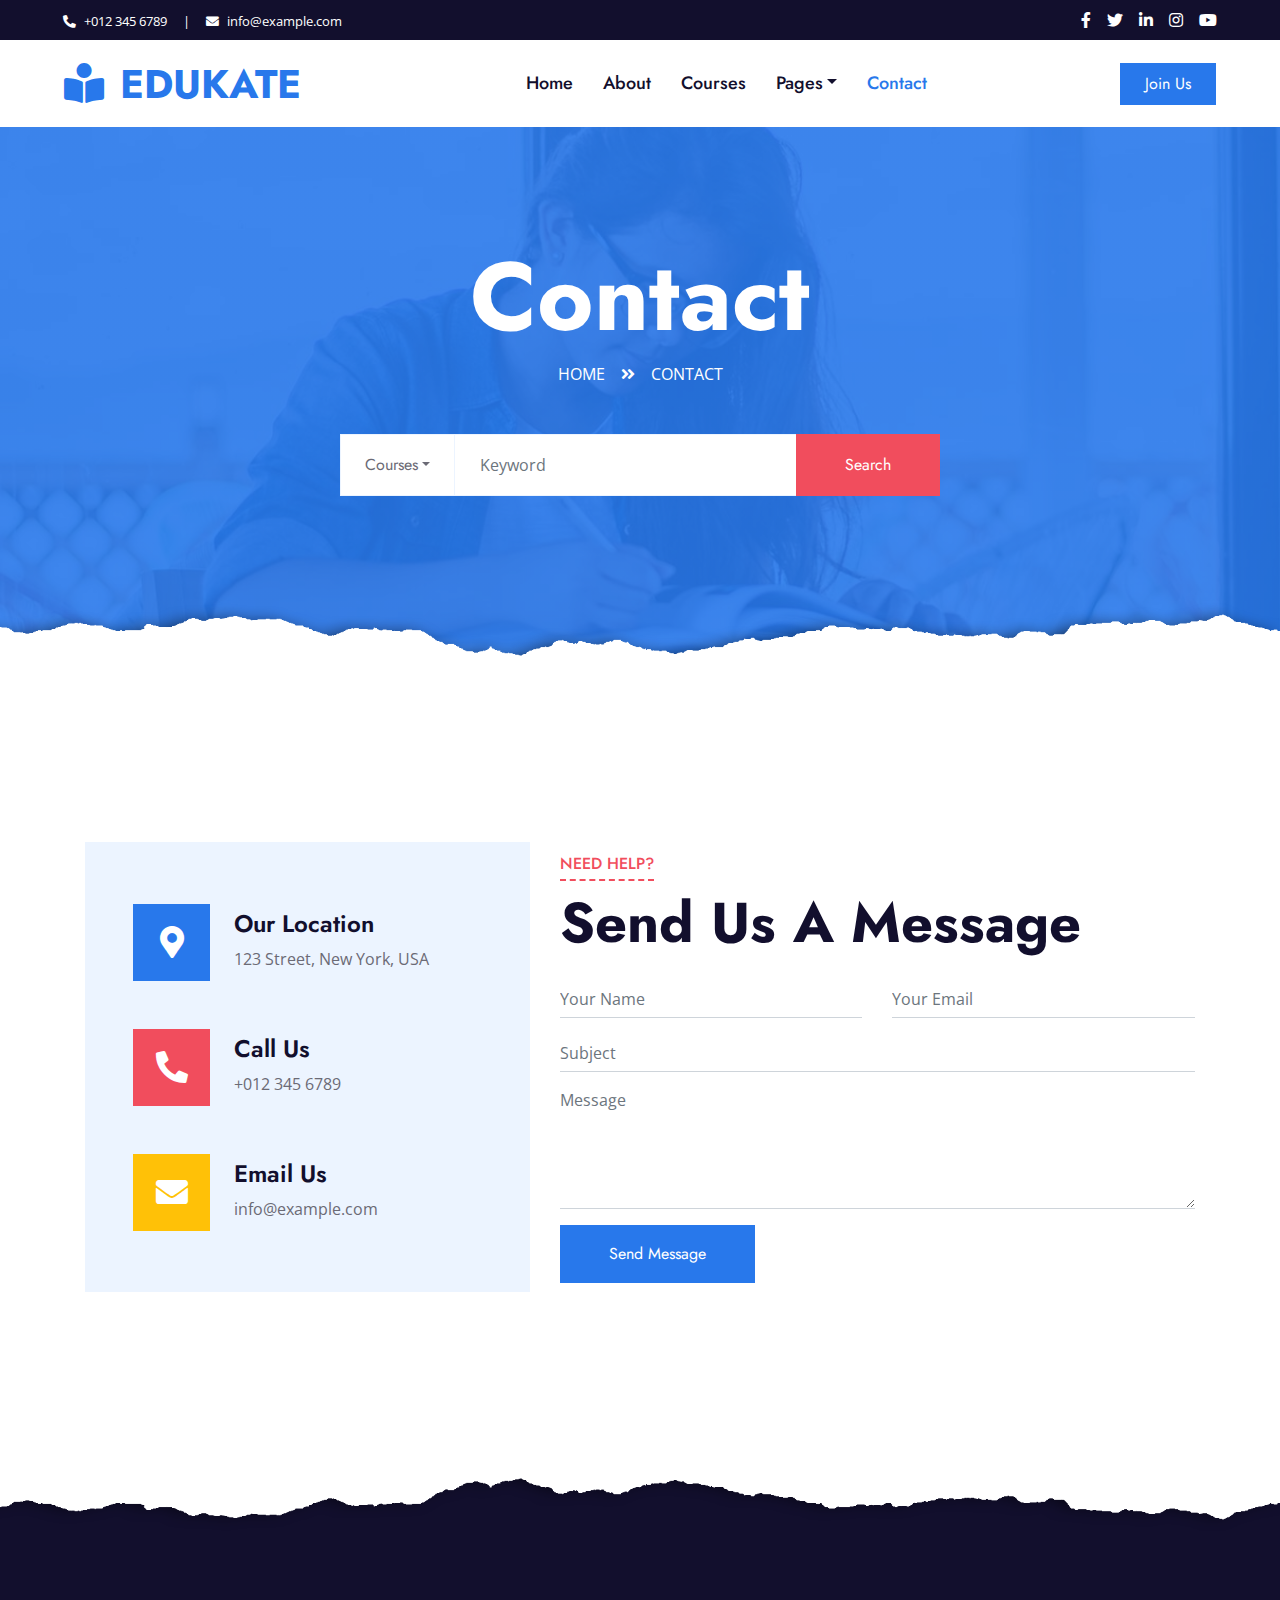
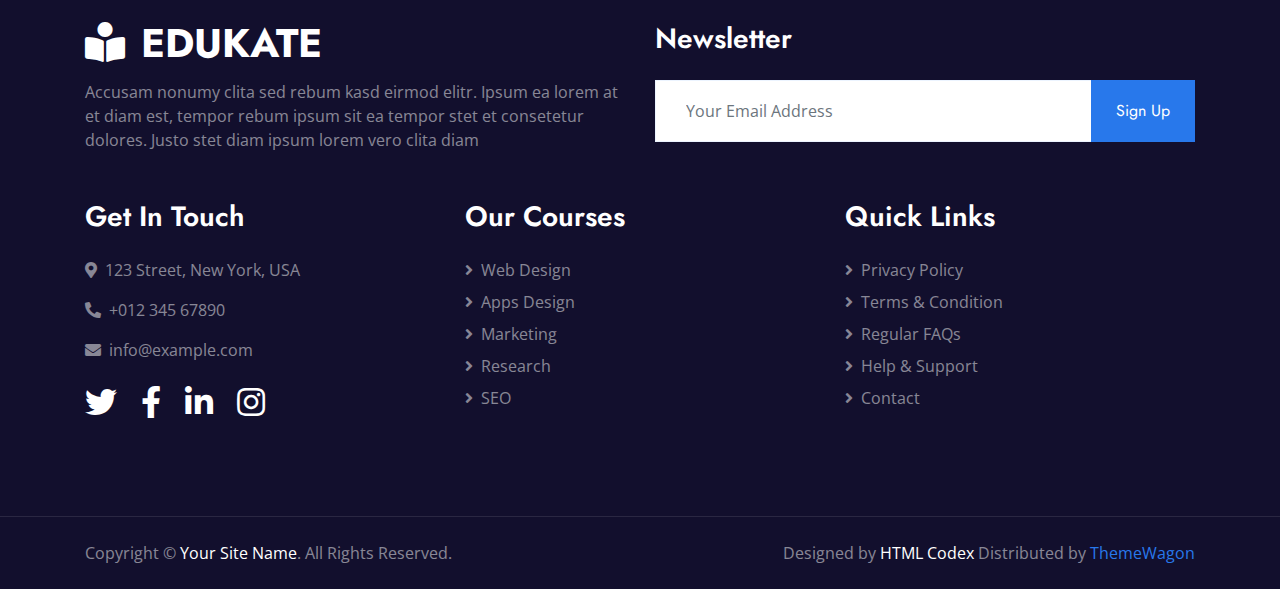
<file: wwwroot/contact.html>
<!DOCTYPE html>
<html lang="en">

<head>
    <meta charset="utf-8">
    <title>Edukate - Online Education Website Template</title>
    <meta content="width=device-width, initial-scale=1.0" name="viewport">
    <meta content="Free HTML Templates" name="keywords">
    <meta content="Free HTML Templates" name="description">

    <!-- Favicon -->
    <link href="img/favicon.ico" rel="icon">

    <!-- Google Web Fonts -->
    <link rel="preconnect" href="https://fonts.gstatic.com">
    <link href="https://fonts.googleapis.com/css2?family=Jost:wght@500;600;700&family=Open+Sans:wght@400;600&display=swap" rel="stylesheet"> 

    <!-- Font Awesome -->
    <link href="https://cdnjs.cloudflare.com/ajax/libs/font-awesome/5.10.0/css/all.min.css" rel="stylesheet">

    <!-- Libraries Stylesheet -->
    <link href="lib/owlcarousel/assets/owl.carousel.min.css" rel="stylesheet">

    <!-- Customized Bootstrap Stylesheet -->
    <link href="css/style.css" rel="stylesheet">
</head>

<body>
    <!-- Topbar Start -->
    <div class="container-fluid bg-dark">
        <div class="row py-2 px-lg-5">
            <div class="col-lg-6 text-center text-lg-left mb-2 mb-lg-0">
                <div class="d-inline-flex align-items-center text-white">
                    <small><i class="fa fa-phone-alt mr-2"></i>+012 345 6789</small>
                    <small class="px-3">|</small>
                    <small><i class="fa fa-envelope mr-2"></i>info@example.com</small>
                </div>
            </div>
            <div class="col-lg-6 text-center text-lg-right">
                <div class="d-inline-flex align-items-center">
                    <a class="text-white px-2" href="">
                        <i class="fab fa-facebook-f"></i>
                    </a>
                    <a class="text-white px-2" href="">
                        <i class="fab fa-twitter"></i>
                    </a>
                    <a class="text-white px-2" href="">
                        <i class="fab fa-linkedin-in"></i>
                    </a>
                    <a class="text-white px-2" href="">
                        <i class="fab fa-instagram"></i>
                    </a>
                    <a class="text-white pl-2" href="">
                        <i class="fab fa-youtube"></i>
                    </a>
                </div>
            </div>
        </div>
    </div>
    <!-- Topbar End -->


    <!-- Navbar Start -->
    <div class="container-fluid p-0">
        <nav class="navbar navbar-expand-lg bg-white navbar-light py-3 py-lg-0 px-lg-5">
            <a href="index.html" class="navbar-brand ml-lg-3">
                <h1 class="m-0 text-uppercase text-primary"><i class="fa fa-book-reader mr-3"></i>Edukate</h1>
            </a>
            <button type="button" class="navbar-toggler" data-toggle="collapse" data-target="#navbarCollapse">
                <span class="navbar-toggler-icon"></span>
            </button>
            <div class="collapse navbar-collapse justify-content-between px-lg-3" id="navbarCollapse">
                <div class="navbar-nav mx-auto py-0">
                    <a href="index.html" class="nav-item nav-link">Home</a>
                    <a href="about.html" class="nav-item nav-link">About</a>
                    <a href="course.html" class="nav-item nav-link">Courses</a>
                    <div class="nav-item dropdown">
                        <a href="#" class="nav-link dropdown-toggle" data-toggle="dropdown">Pages</a>
                        <div class="dropdown-menu m-0">
                            <a href="detail.html" class="dropdown-item">Course Detail</a>
                            <a href="feature.html" class="dropdown-item">Our Features</a>
                            <a href="team.html" class="dropdown-item">Instructors</a>
                            <a href="testimonial.html" class="dropdown-item">Testimonial</a>
                        </div>
                    </div>
                    <a href="contact.html" class="nav-item nav-link active">Contact</a>
                </div>
                <a href="" class="btn btn-primary py-2 px-4 d-none d-lg-block">Join Us</a>
            </div>
        </nav>
    </div>
    <!-- Navbar End -->


    <!-- Header Start -->
    <div class="jumbotron jumbotron-fluid page-header position-relative overlay-bottom" style="margin-bottom: 90px;">
        <div class="container text-center py-5">
            <h1 class="text-white display-1">Contact</h1>
            <div class="d-inline-flex text-white mb-5">
                <p class="m-0 text-uppercase"><a class="text-white" href="">Home</a></p>
                <i class="fa fa-angle-double-right pt-1 px-3"></i>
                <p class="m-0 text-uppercase">Contact</p>
            </div>
            <div class="mx-auto mb-5" style="width: 100%; max-width: 600px;">
                <div class="input-group">
                    <div class="input-group-prepend">
                        <button class="btn btn-outline-light bg-white text-body px-4 dropdown-toggle" type="button" data-toggle="dropdown"
                            aria-haspopup="true" aria-expanded="false">Courses</button>
                        <div class="dropdown-menu">
                            <a class="dropdown-item" href="#">Courses 1</a>
                            <a class="dropdown-item" href="#">Courses 2</a>
                            <a class="dropdown-item" href="#">Courses 3</a>
                        </div>
                    </div>
                    <input type="text" class="form-control border-light" style="padding: 30px 25px;" placeholder="Keyword">
                    <div class="input-group-append">
                        <button class="btn btn-secondary px-4 px-lg-5">Search</button>
                    </div>
                </div>
            </div>
        </div>
    </div>
    <!-- Header End -->


    <!-- Contact Start -->
    <div class="container-fluid py-5">
        <div class="container py-5">
            <div class="row align-items-center">
                <div class="col-lg-5 mb-5 mb-lg-0">
                    <div class="bg-light d-flex flex-column justify-content-center px-5" style="height: 450px;">
                        <div class="d-flex align-items-center mb-5">
                            <div class="btn-icon bg-primary mr-4">
                                <i class="fa fa-2x fa-map-marker-alt text-white"></i>
                            </div>
                            <div class="mt-n1">
                                <h4>Our Location</h4>
                                <p class="m-0">123 Street, New York, USA</p>
                            </div>
                        </div>
                        <div class="d-flex align-items-center mb-5">
                            <div class="btn-icon bg-secondary mr-4">
                                <i class="fa fa-2x fa-phone-alt text-white"></i>
                            </div>
                            <div class="mt-n1">
                                <h4>Call Us</h4>
                                <p class="m-0">+012 345 6789</p>
                            </div>
                        </div>
                        <div class="d-flex align-items-center">
                            <div class="btn-icon bg-warning mr-4">
                                <i class="fa fa-2x fa-envelope text-white"></i>
                            </div>
                            <div class="mt-n1">
                                <h4>Email Us</h4>
                                <p class="m-0">info@example.com</p>
                            </div>
                        </div>
                    </div>
                </div>
                <div class="col-lg-7">
                    <div class="section-title position-relative mb-4">
                        <h6 class="d-inline-block position-relative text-secondary text-uppercase pb-2">Need Help?</h6>
                        <h1 class="display-4">Send Us A Message</h1>
                    </div>
                    <div class="contact-form">
                        <form>
                            <div class="row">
                                <div class="col-6 form-group">
                                    <input type="text" class="form-control border-top-0 border-right-0 border-left-0 p-0" placeholder="Your Name" required="required">
                                </div>
                                <div class="col-6 form-group">
                                    <input type="email" class="form-control border-top-0 border-right-0 border-left-0 p-0" placeholder="Your Email" required="required">
                                </div>
                            </div>
                            <div class="form-group">
                                <input type="text" class="form-control border-top-0 border-right-0 border-left-0 p-0" placeholder="Subject" required="required">
                            </div>
                            <div class="form-group">
                                <textarea class="form-control border-top-0 border-right-0 border-left-0 p-0" rows="5" placeholder="Message" required="required"></textarea>
                            </div>
                            <div>
                                <button class="btn btn-primary py-3 px-5" type="submit">Send Message</button>
                            </div>
                        </form>
                    </div>
                </div>
            </div>
        </div>
    </div>
    <!-- Contact End -->


    <!-- Footer Start -->
    <div class="container-fluid position-relative overlay-top bg-dark text-white-50 py-5" style="margin-top: 90px;">
        <div class="container mt-5 pt-5">
            <div class="row">
                <div class="col-md-6 mb-5">
                    <a href="index.html" class="navbar-brand">
                        <h1 class="mt-n2 text-uppercase text-white"><i class="fa fa-book-reader mr-3"></i>Edukate</h1>
                    </a>
                    <p class="m-0">Accusam nonumy clita sed rebum kasd eirmod elitr. Ipsum ea lorem at et diam est, tempor rebum ipsum sit ea tempor stet et consetetur dolores. Justo stet diam ipsum lorem vero clita diam</p>
                </div>
                <div class="col-md-6 mb-5">
                    <h3 class="text-white mb-4">Newsletter</h3>
                    <div class="w-100">
                        <div class="input-group">
                            <input type="text" class="form-control border-light" style="padding: 30px;" placeholder="Your Email Address">
                            <div class="input-group-append">
                                <button class="btn btn-primary px-4">Sign Up</button>
                            </div>
                        </div>
                    </div>
                </div>
            </div>
            <div class="row">
                <div class="col-md-4 mb-5">
                    <h3 class="text-white mb-4">Get In Touch</h3>
                    <p><i class="fa fa-map-marker-alt mr-2"></i>123 Street, New York, USA</p>
                    <p><i class="fa fa-phone-alt mr-2"></i>+012 345 67890</p>
                    <p><i class="fa fa-envelope mr-2"></i>info@example.com</p>
                    <div class="d-flex justify-content-start mt-4">
                        <a class="text-white mr-4" href="#"><i class="fab fa-2x fa-twitter"></i></a>
                        <a class="text-white mr-4" href="#"><i class="fab fa-2x fa-facebook-f"></i></a>
                        <a class="text-white mr-4" href="#"><i class="fab fa-2x fa-linkedin-in"></i></a>
                        <a class="text-white" href="#"><i class="fab fa-2x fa-instagram"></i></a>
                    </div>
                </div>
                <div class="col-md-4 mb-5">
                    <h3 class="text-white mb-4">Our Courses</h3>
                    <div class="d-flex flex-column justify-content-start">
                        <a class="text-white-50 mb-2" href="#"><i class="fa fa-angle-right mr-2"></i>Web Design</a>
                        <a class="text-white-50 mb-2" href="#"><i class="fa fa-angle-right mr-2"></i>Apps Design</a>
                        <a class="text-white-50 mb-2" href="#"><i class="fa fa-angle-right mr-2"></i>Marketing</a>
                        <a class="text-white-50 mb-2" href="#"><i class="fa fa-angle-right mr-2"></i>Research</a>
                        <a class="text-white-50" href="#"><i class="fa fa-angle-right mr-2"></i>SEO</a>
                    </div>
                </div>
                <div class="col-md-4 mb-5">
                    <h3 class="text-white mb-4">Quick Links</h3>
                    <div class="d-flex flex-column justify-content-start">
                        <a class="text-white-50 mb-2" href="#"><i class="fa fa-angle-right mr-2"></i>Privacy Policy</a>
                        <a class="text-white-50 mb-2" href="#"><i class="fa fa-angle-right mr-2"></i>Terms & Condition</a>
                        <a class="text-white-50 mb-2" href="#"><i class="fa fa-angle-right mr-2"></i>Regular FAQs</a>
                        <a class="text-white-50 mb-2" href="#"><i class="fa fa-angle-right mr-2"></i>Help & Support</a>
                        <a class="text-white-50" href="#"><i class="fa fa-angle-right mr-2"></i>Contact</a>
                    </div>
                </div>
            </div>
        </div>
    </div>
    <div class="container-fluid bg-dark text-white-50 border-top py-4" style="border-color: rgba(256, 256, 256, .1) !important;">
        <div class="container">
            <div class="row">
                <div class="col-md-6 text-center text-md-left mb-3 mb-md-0">
                    <p class="m-0">Copyright &copy; <a class="text-white" href="#">Your Site Name</a>. All Rights Reserved.
                    </p>
                </div>
                <div class="col-md-6 text-center text-md-right">
                    <p class="m-0">Designed by <a class="text-white" href="https://htmlcodex.com">HTML Codex</a> Distributed by <a href="https://themewagon.com" target="_blank">ThemeWagon</a></a>
                    </p>
                </div>
            </div>
        </div>
    </div>
    <!-- Footer End -->


    <!-- Back to Top -->
    <a href="#" class="btn btn-lg btn-primary rounded-0 btn-lg-square back-to-top"><i class="fa fa-angle-double-up"></i></a>


    <!-- JavaScript Libraries -->
    <script src="https://code.jquery.com/jquery-3.4.1.min.js"></script>
    <script src="https://stackpath.bootstrapcdn.com/bootstrap/4.4.1/js/bootstrap.bundle.min.js"></script>
    <script src="lib/easing/easing.min.js"></script>
    <script src="lib/waypoints/waypoints.min.js"></script>
    <script src="lib/counterup/counterup.min.js"></script>
    <script src="lib/owlcarousel/owl.carousel.min.js"></script>

    <!-- Template Javascript -->
    <script src="js/main.js"></script>
</body>

</html>
</file>
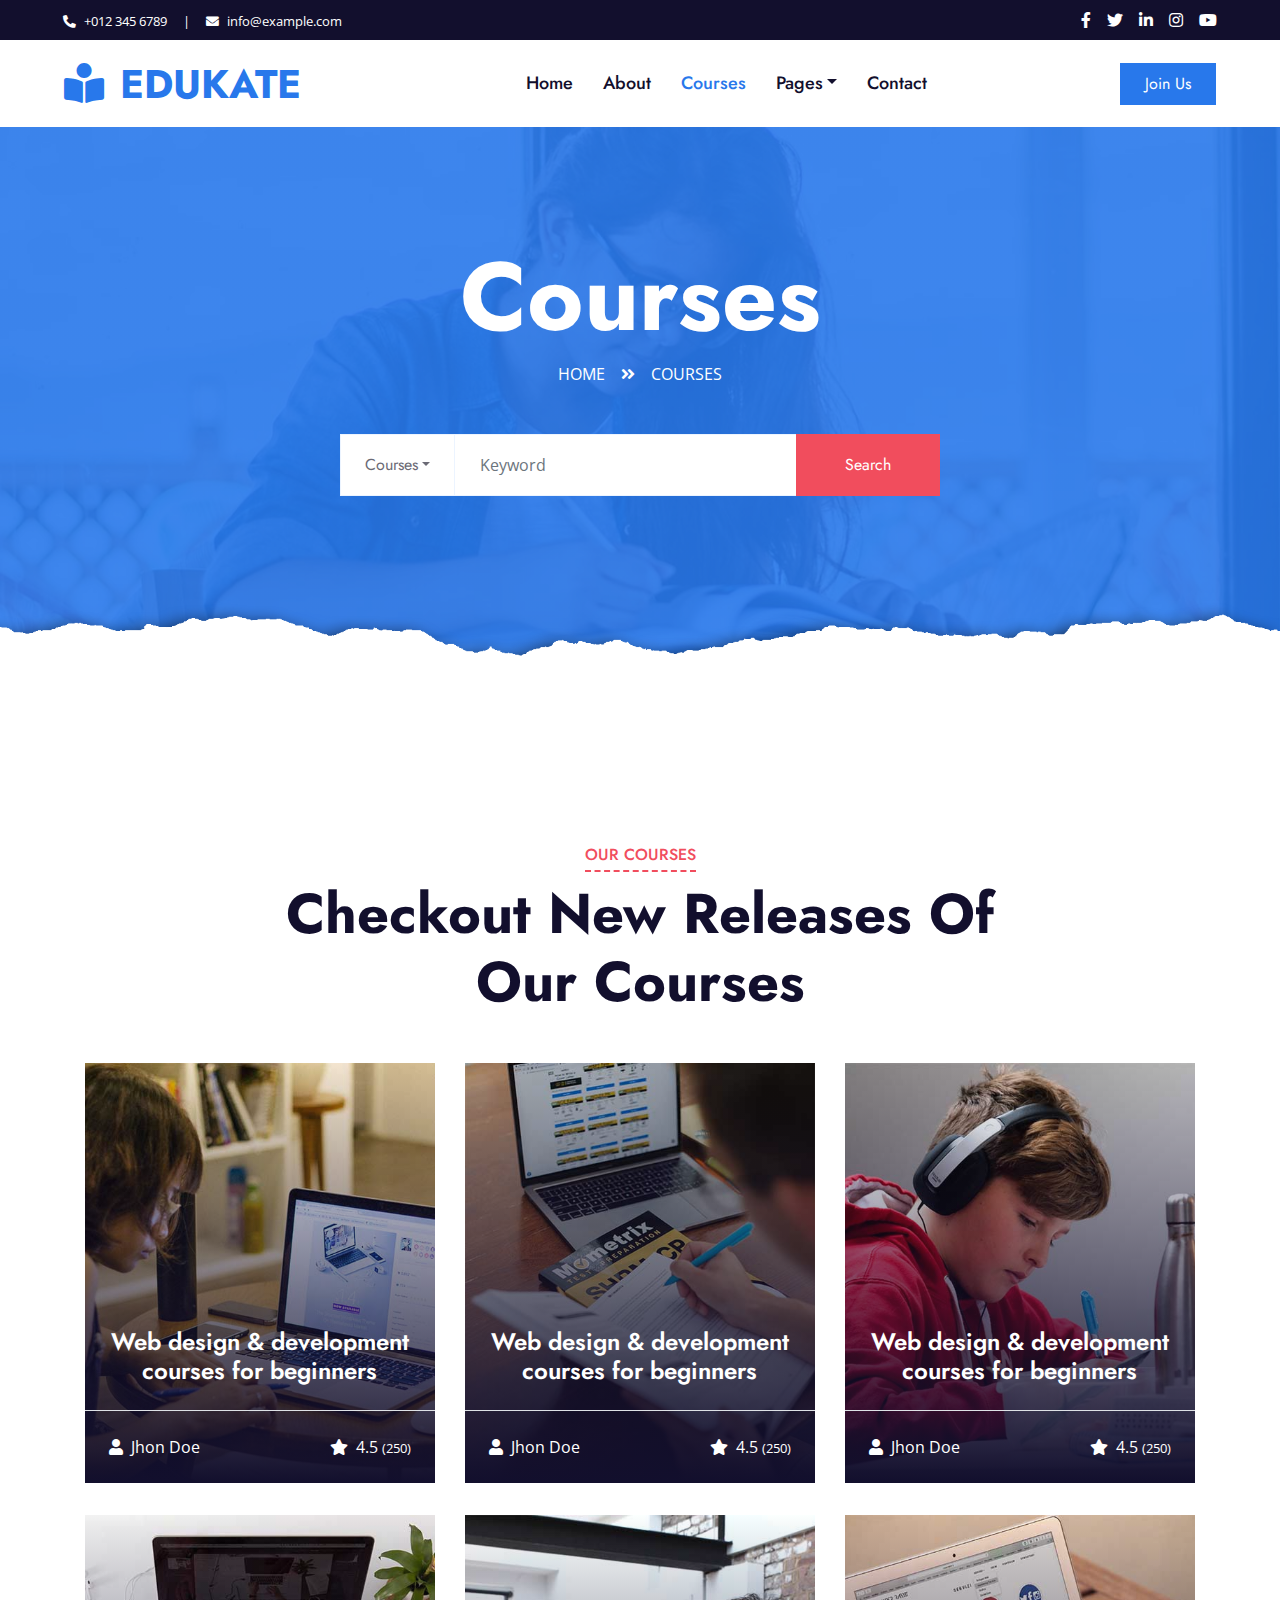
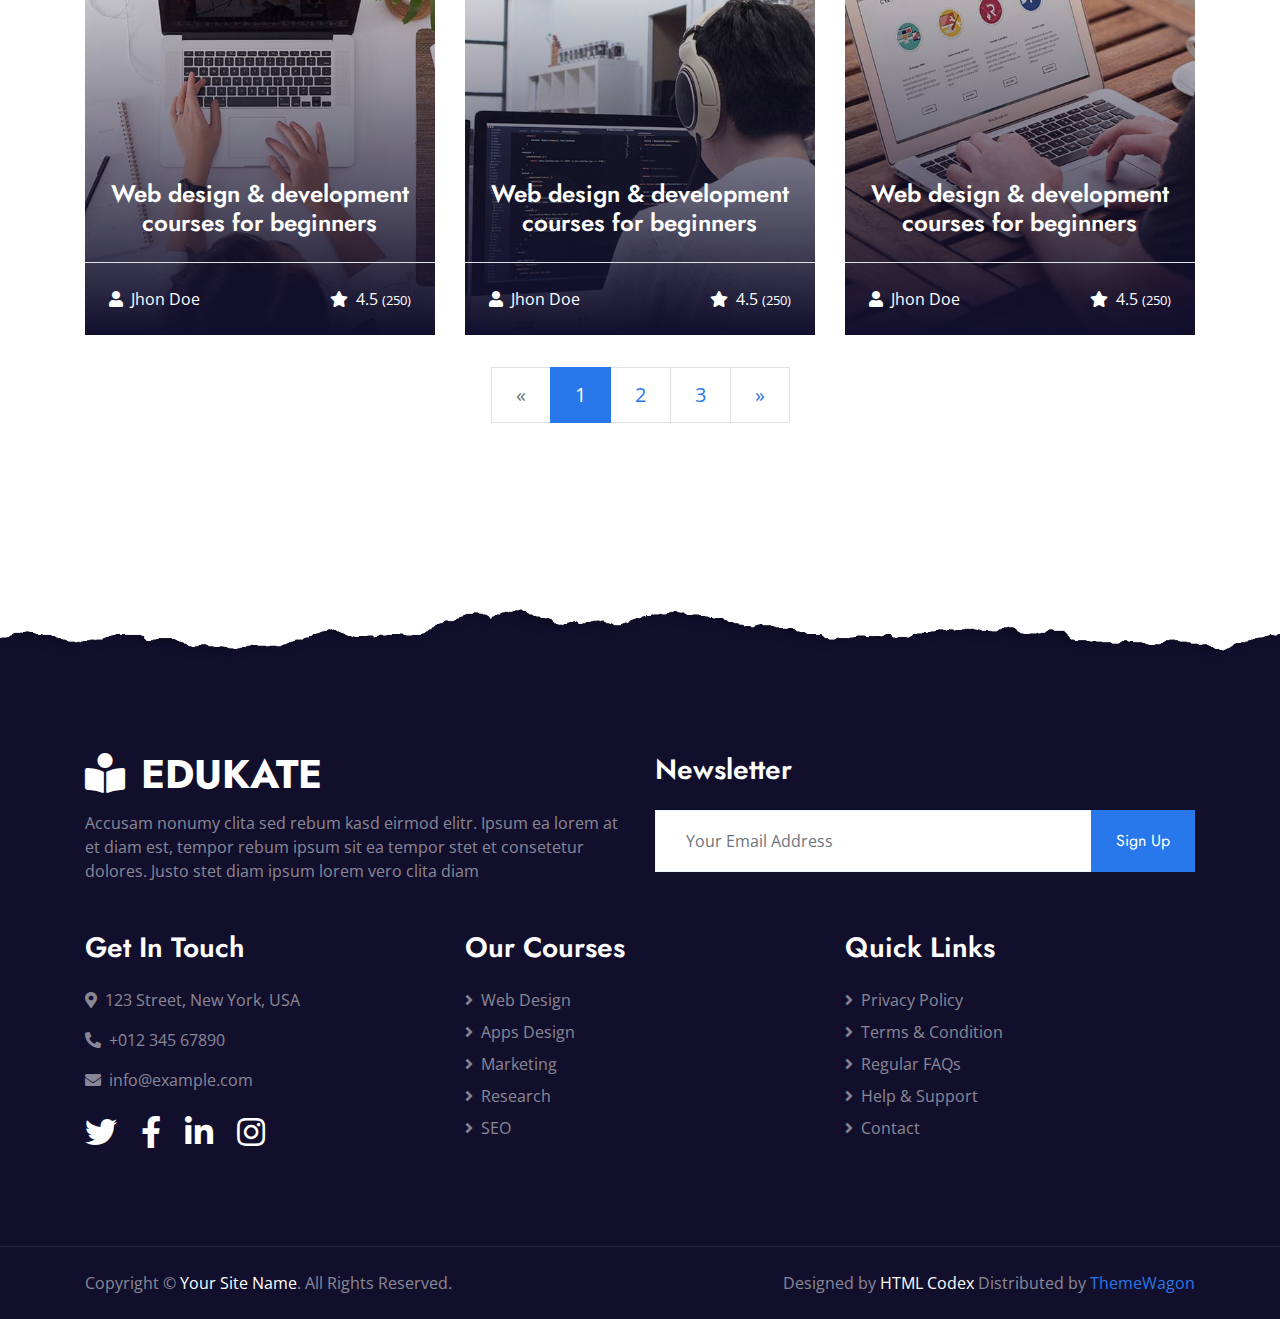
<file: wwwroot/course.html>
<!DOCTYPE html>
<html lang="en">

<head>
    <meta charset="utf-8">
    <title>Edukate - Online Education Website Template</title>
    <meta content="width=device-width, initial-scale=1.0" name="viewport">
    <meta content="Free HTML Templates" name="keywords">
    <meta content="Free HTML Templates" name="description">

    <!-- Favicon -->
    <link href="img/favicon.ico" rel="icon">

    <!-- Google Web Fonts -->
    <link rel="preconnect" href="https://fonts.gstatic.com">
    <link href="https://fonts.googleapis.com/css2?family=Jost:wght@500;600;700&family=Open+Sans:wght@400;600&display=swap" rel="stylesheet"> 

    <!-- Font Awesome -->
    <link href="https://cdnjs.cloudflare.com/ajax/libs/font-awesome/5.10.0/css/all.min.css" rel="stylesheet">

    <!-- Libraries Stylesheet -->
    <link href="lib/owlcarousel/assets/owl.carousel.min.css" rel="stylesheet">

    <!-- Customized Bootstrap Stylesheet -->
    <link href="css/style.css" rel="stylesheet">
</head>

<body>
    <!-- Topbar Start -->
    <div class="container-fluid bg-dark">
        <div class="row py-2 px-lg-5">
            <div class="col-lg-6 text-center text-lg-left mb-2 mb-lg-0">
                <div class="d-inline-flex align-items-center text-white">
                    <small><i class="fa fa-phone-alt mr-2"></i>+012 345 6789</small>
                    <small class="px-3">|</small>
                    <small><i class="fa fa-envelope mr-2"></i>info@example.com</small>
                </div>
            </div>
            <div class="col-lg-6 text-center text-lg-right">
                <div class="d-inline-flex align-items-center">
                    <a class="text-white px-2" href="">
                        <i class="fab fa-facebook-f"></i>
                    </a>
                    <a class="text-white px-2" href="">
                        <i class="fab fa-twitter"></i>
                    </a>
                    <a class="text-white px-2" href="">
                        <i class="fab fa-linkedin-in"></i>
                    </a>
                    <a class="text-white px-2" href="">
                        <i class="fab fa-instagram"></i>
                    </a>
                    <a class="text-white pl-2" href="">
                        <i class="fab fa-youtube"></i>
                    </a>
                </div>
            </div>
        </div>
    </div>
    <!-- Topbar End -->


    <!-- Navbar Start -->
    <div class="container-fluid p-0">
        <nav class="navbar navbar-expand-lg bg-white navbar-light py-3 py-lg-0 px-lg-5">
            <a href="index.html" class="navbar-brand ml-lg-3">
                <h1 class="m-0 text-uppercase text-primary"><i class="fa fa-book-reader mr-3"></i>Edukate</h1>
            </a>
            <button type="button" class="navbar-toggler" data-toggle="collapse" data-target="#navbarCollapse">
                <span class="navbar-toggler-icon"></span>
            </button>
            <div class="collapse navbar-collapse justify-content-between px-lg-3" id="navbarCollapse">
                <div class="navbar-nav mx-auto py-0">
                    <a href="index.html" class="nav-item nav-link">Home</a>
                    <a href="about.html" class="nav-item nav-link">About</a>
                    <a href="course.html" class="nav-item nav-link active">Courses</a>
                    <div class="nav-item dropdown">
                        <a href="#" class="nav-link dropdown-toggle" data-toggle="dropdown">Pages</a>
                        <div class="dropdown-menu m-0">
                            <a href="detail.html" class="dropdown-item">Course Detail</a>
                            <a href="feature.html" class="dropdown-item">Our Features</a>
                            <a href="team.html" class="dropdown-item">Instructors</a>
                            <a href="testimonial.html" class="dropdown-item">Testimonial</a>
                        </div>
                    </div>
                    <a href="contact.html" class="nav-item nav-link">Contact</a>
                </div>
                <a href="" class="btn btn-primary py-2 px-4 d-none d-lg-block">Join Us</a>
            </div>
        </nav>
    </div>
    <!-- Navbar End -->


    <!-- Header Start -->
    <div class="jumbotron jumbotron-fluid page-header position-relative overlay-bottom" style="margin-bottom: 90px;">
        <div class="container text-center py-5">
            <h1 class="text-white display-1">Courses</h1>
            <div class="d-inline-flex text-white mb-5">
                <p class="m-0 text-uppercase"><a class="text-white" href="">Home</a></p>
                <i class="fa fa-angle-double-right pt-1 px-3"></i>
                <p class="m-0 text-uppercase">Courses</p>
            </div>
            <div class="mx-auto mb-5" style="width: 100%; max-width: 600px;">
                <div class="input-group">
                    <div class="input-group-prepend">
                        <button class="btn btn-outline-light bg-white text-body px-4 dropdown-toggle" type="button" data-toggle="dropdown"
                            aria-haspopup="true" aria-expanded="false">Courses</button>
                        <div class="dropdown-menu">
                            <a class="dropdown-item" href="#">Courses 1</a>
                            <a class="dropdown-item" href="#">Courses 2</a>
                            <a class="dropdown-item" href="#">Courses 3</a>
                        </div>
                    </div>
                    <input type="text" class="form-control border-light" style="padding: 30px 25px;" placeholder="Keyword">
                    <div class="input-group-append">
                        <button class="btn btn-secondary px-4 px-lg-5">Search</button>
                    </div>
                </div>
            </div>
        </div>
    </div>
    <!-- Header End -->


    <!-- Courses Start -->
    <div class="container-fluid py-5">
        <div class="container py-5">
            <div class="row mx-0 justify-content-center">
                <div class="col-lg-8">
                    <div class="section-title text-center position-relative mb-5">
                        <h6 class="d-inline-block position-relative text-secondary text-uppercase pb-2">Our Courses</h6>
                        <h1 class="display-4">Checkout New Releases Of Our Courses</h1>
                    </div>
                </div>
            </div>
            <div class="row">
                <div class="col-lg-4 col-md-6 pb-4">
                    <a class="courses-list-item position-relative d-block overflow-hidden mb-2" href="detail.html">
                        <img class="img-fluid" src="img/courses-1.jpg" alt="">
                        <div class="courses-text">
                            <h4 class="text-center text-white px-3">Web design & development courses for
                                beginners</h4>
                            <div class="border-top w-100 mt-3">
                                <div class="d-flex justify-content-between p-4">
                                    <span class="text-white"><i class="fa fa-user mr-2"></i>Jhon Doe</span>
                                    <span class="text-white"><i class="fa fa-star mr-2"></i>4.5
                                        <small>(250)</small></span>
                                </div>
                            </div>
                        </div>
                    </a>
                </div>
                <div class="col-lg-4 col-md-6 pb-4">
                    <a class="courses-list-item position-relative d-block overflow-hidden mb-2" href="detail.html">
                        <img class="img-fluid" src="img/courses-2.jpg" alt="">
                        <div class="courses-text">
                            <h4 class="text-center text-white px-3">Web design & development courses for
                                beginners</h4>
                            <div class="border-top w-100 mt-3">
                                <div class="d-flex justify-content-between p-4">
                                    <span class="text-white"><i class="fa fa-user mr-2"></i>Jhon Doe</span>
                                    <span class="text-white"><i class="fa fa-star mr-2"></i>4.5
                                        <small>(250)</small></span>
                                </div>
                            </div>
                        </div>
                    </a>
                </div>
                <div class="col-lg-4 col-md-6 pb-4">
                    <a class="courses-list-item position-relative d-block overflow-hidden mb-2" href="detail.html">
                        <img class="img-fluid" src="img/courses-3.jpg" alt="">
                        <div class="courses-text">
                            <h4 class="text-center text-white px-3">Web design & development courses for
                                beginners</h4>
                            <div class="border-top w-100 mt-3">
                                <div class="d-flex justify-content-between p-4">
                                    <span class="text-white"><i class="fa fa-user mr-2"></i>Jhon Doe</span>
                                    <span class="text-white"><i class="fa fa-star mr-2"></i>4.5
                                        <small>(250)</small></span>
                                </div>
                            </div>
                        </div>
                    </a>
                </div>
                <div class="col-lg-4 col-md-6 pb-4">
                    <a class="courses-list-item position-relative d-block overflow-hidden mb-2" href="detail.html">
                        <img class="img-fluid" src="img/courses-4.jpg" alt="">
                        <div class="courses-text">
                            <h4 class="text-center text-white px-3">Web design & development courses for
                                beginners</h4>
                            <div class="border-top w-100 mt-3">
                                <div class="d-flex justify-content-between p-4">
                                    <span class="text-white"><i class="fa fa-user mr-2"></i>Jhon Doe</span>
                                    <span class="text-white"><i class="fa fa-star mr-2"></i>4.5
                                        <small>(250)</small></span>
                                </div>
                            </div>
                        </div>
                    </a>
                </div>
                <div class="col-lg-4 col-md-6 pb-4">
                    <a class="courses-list-item position-relative d-block overflow-hidden mb-2" href="detail.html">
                        <img class="img-fluid" src="img/courses-5.jpg" alt="">
                        <div class="courses-text">
                            <h4 class="text-center text-white px-3">Web design & development courses for
                                beginners</h4>
                            <div class="border-top w-100 mt-3">
                                <div class="d-flex justify-content-between p-4">
                                    <span class="text-white"><i class="fa fa-user mr-2"></i>Jhon Doe</span>
                                    <span class="text-white"><i class="fa fa-star mr-2"></i>4.5
                                        <small>(250)</small></span>
                                </div>
                            </div>
                        </div>
                    </a>
                </div>
                <div class="col-lg-4 col-md-6 pb-4">
                    <a class="courses-list-item position-relative d-block overflow-hidden mb-2" href="detail.html">
                        <img class="img-fluid" src="img/courses-6.jpg" alt="">
                        <div class="courses-text">
                            <h4 class="text-center text-white px-3">Web design & development courses for
                                beginners</h4>
                            <div class="border-top w-100 mt-3">
                                <div class="d-flex justify-content-between p-4">
                                    <span class="text-white"><i class="fa fa-user mr-2"></i>Jhon Doe</span>
                                    <span class="text-white"><i class="fa fa-star mr-2"></i>4.5
                                        <small>(250)</small></span>
                                </div>
                            </div>
                        </div>
                    </a>
                </div>
                <div class="col-12">
                    <nav aria-label="Page navigation">
                        <ul class="pagination pagination-lg justify-content-center mb-0">
                          <li class="page-item disabled">
                            <a class="page-link rounded-0" href="#" aria-label="Previous">
                              <span aria-hidden="true">&laquo;</span>
                              <span class="sr-only">Previous</span>
                            </a>
                          </li>
                          <li class="page-item active"><a class="page-link" href="#">1</a></li>
                          <li class="page-item"><a class="page-link" href="#">2</a></li>
                          <li class="page-item"><a class="page-link" href="#">3</a></li>
                          <li class="page-item">
                            <a class="page-link rounded-0" href="#" aria-label="Next">
                              <span aria-hidden="true">&raquo;</span>
                              <span class="sr-only">Next</span>
                            </a>
                          </li>
                        </ul>
                      </nav>
                </div>
            </div>
        </div>
    </div>
    <!-- Courses End -->


    <!-- Footer Start -->
    <div class="container-fluid position-relative overlay-top bg-dark text-white-50 py-5" style="margin-top: 90px;">
        <div class="container mt-5 pt-5">
            <div class="row">
                <div class="col-md-6 mb-5">
                    <a href="index.html" class="navbar-brand">
                        <h1 class="mt-n2 text-uppercase text-white"><i class="fa fa-book-reader mr-3"></i>Edukate</h1>
                    </a>
                    <p class="m-0">Accusam nonumy clita sed rebum kasd eirmod elitr. Ipsum ea lorem at et diam est, tempor rebum ipsum sit ea tempor stet et consetetur dolores. Justo stet diam ipsum lorem vero clita diam</p>
                </div>
                <div class="col-md-6 mb-5">
                    <h3 class="text-white mb-4">Newsletter</h3>
                    <div class="w-100">
                        <div class="input-group">
                            <input type="text" class="form-control border-light" style="padding: 30px;" placeholder="Your Email Address">
                            <div class="input-group-append">
                                <button class="btn btn-primary px-4">Sign Up</button>
                            </div>
                        </div>
                    </div>
                </div>
            </div>
            <div class="row">
                <div class="col-md-4 mb-5">
                    <h3 class="text-white mb-4">Get In Touch</h3>
                    <p><i class="fa fa-map-marker-alt mr-2"></i>123 Street, New York, USA</p>
                    <p><i class="fa fa-phone-alt mr-2"></i>+012 345 67890</p>
                    <p><i class="fa fa-envelope mr-2"></i>info@example.com</p>
                    <div class="d-flex justify-content-start mt-4">
                        <a class="text-white mr-4" href="#"><i class="fab fa-2x fa-twitter"></i></a>
                        <a class="text-white mr-4" href="#"><i class="fab fa-2x fa-facebook-f"></i></a>
                        <a class="text-white mr-4" href="#"><i class="fab fa-2x fa-linkedin-in"></i></a>
                        <a class="text-white" href="#"><i class="fab fa-2x fa-instagram"></i></a>
                    </div>
                </div>
                <div class="col-md-4 mb-5">
                    <h3 class="text-white mb-4">Our Courses</h3>
                    <div class="d-flex flex-column justify-content-start">
                        <a class="text-white-50 mb-2" href="#"><i class="fa fa-angle-right mr-2"></i>Web Design</a>
                        <a class="text-white-50 mb-2" href="#"><i class="fa fa-angle-right mr-2"></i>Apps Design</a>
                        <a class="text-white-50 mb-2" href="#"><i class="fa fa-angle-right mr-2"></i>Marketing</a>
                        <a class="text-white-50 mb-2" href="#"><i class="fa fa-angle-right mr-2"></i>Research</a>
                        <a class="text-white-50" href="#"><i class="fa fa-angle-right mr-2"></i>SEO</a>
                    </div>
                </div>
                <div class="col-md-4 mb-5">
                    <h3 class="text-white mb-4">Quick Links</h3>
                    <div class="d-flex flex-column justify-content-start">
                        <a class="text-white-50 mb-2" href="#"><i class="fa fa-angle-right mr-2"></i>Privacy Policy</a>
                        <a class="text-white-50 mb-2" href="#"><i class="fa fa-angle-right mr-2"></i>Terms & Condition</a>
                        <a class="text-white-50 mb-2" href="#"><i class="fa fa-angle-right mr-2"></i>Regular FAQs</a>
                        <a class="text-white-50 mb-2" href="#"><i class="fa fa-angle-right mr-2"></i>Help & Support</a>
                        <a class="text-white-50" href="#"><i class="fa fa-angle-right mr-2"></i>Contact</a>
                    </div>
                </div>
            </div>
        </div>
    </div>
    <div class="container-fluid bg-dark text-white-50 border-top py-4" style="border-color: rgba(256, 256, 256, .1) !important;">
        <div class="container">
            <div class="row">
                <div class="col-md-6 text-center text-md-left mb-3 mb-md-0">
                    <p class="m-0">Copyright &copy; <a class="text-white" href="#">Your Site Name</a>. All Rights Reserved.
                    </p>
                </div>
                <div class="col-md-6 text-center text-md-right">
                    <p class="m-0">Designed by <a class="text-white" href="https://htmlcodex.com">HTML Codex</a> Distributed by <a href="https://themewagon.com" target="_blank">ThemeWagon</a></a>
                    </p>
                </div>
            </div>
        </div>
    </div>
    <!-- Footer End -->


    <!-- Back to Top -->
    <a href="#" class="btn btn-lg btn-primary rounded-0 btn-lg-square back-to-top"><i class="fa fa-angle-double-up"></i></a>


    <!-- JavaScript Libraries -->
    <script src="https://code.jquery.com/jquery-3.4.1.min.js"></script>
    <script src="https://stackpath.bootstrapcdn.com/bootstrap/4.4.1/js/bootstrap.bundle.min.js"></script>
    <script src="lib/easing/easing.min.js"></script>
    <script src="lib/waypoints/waypoints.min.js"></script>
    <script src="lib/counterup/counterup.min.js"></script>
    <script src="lib/owlcarousel/owl.carousel.min.js"></script>

    <!-- Template Javascript -->
    <script src="js/main.js"></script>
</body>

</html>
</file>
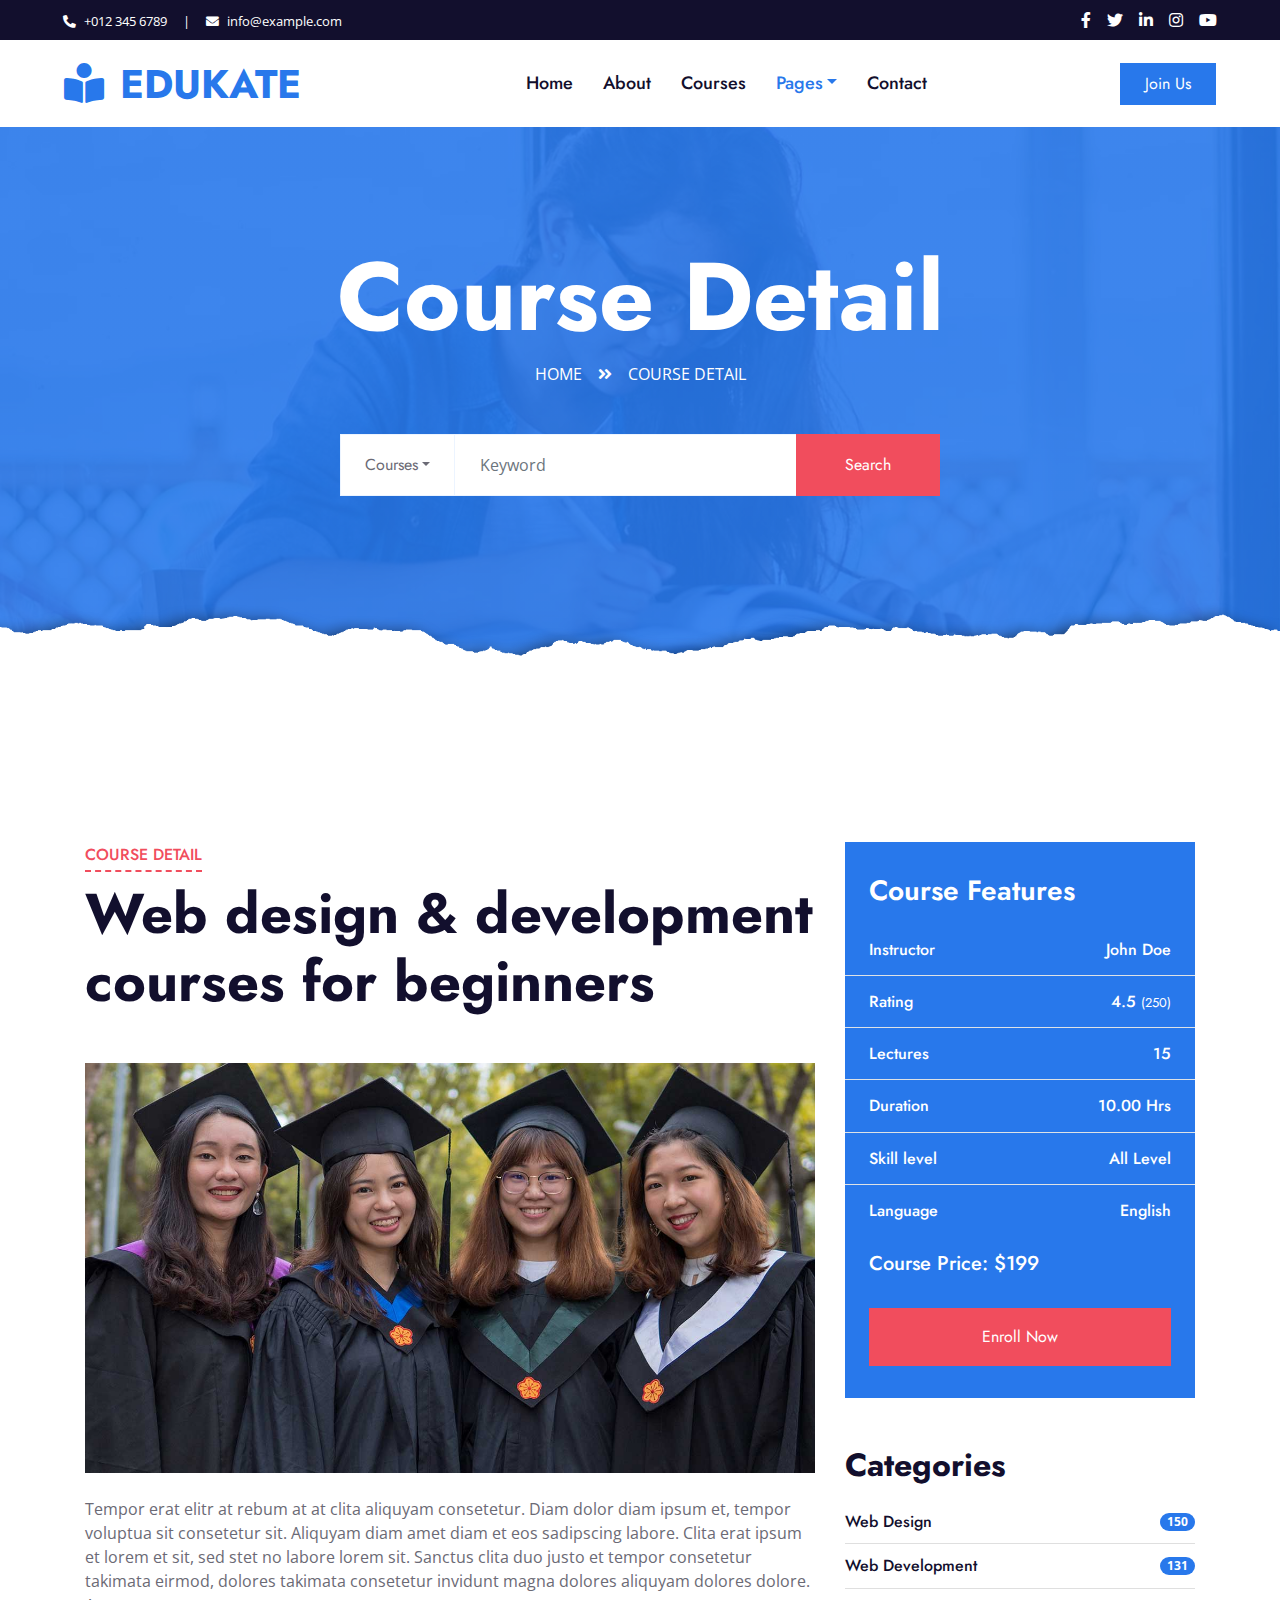
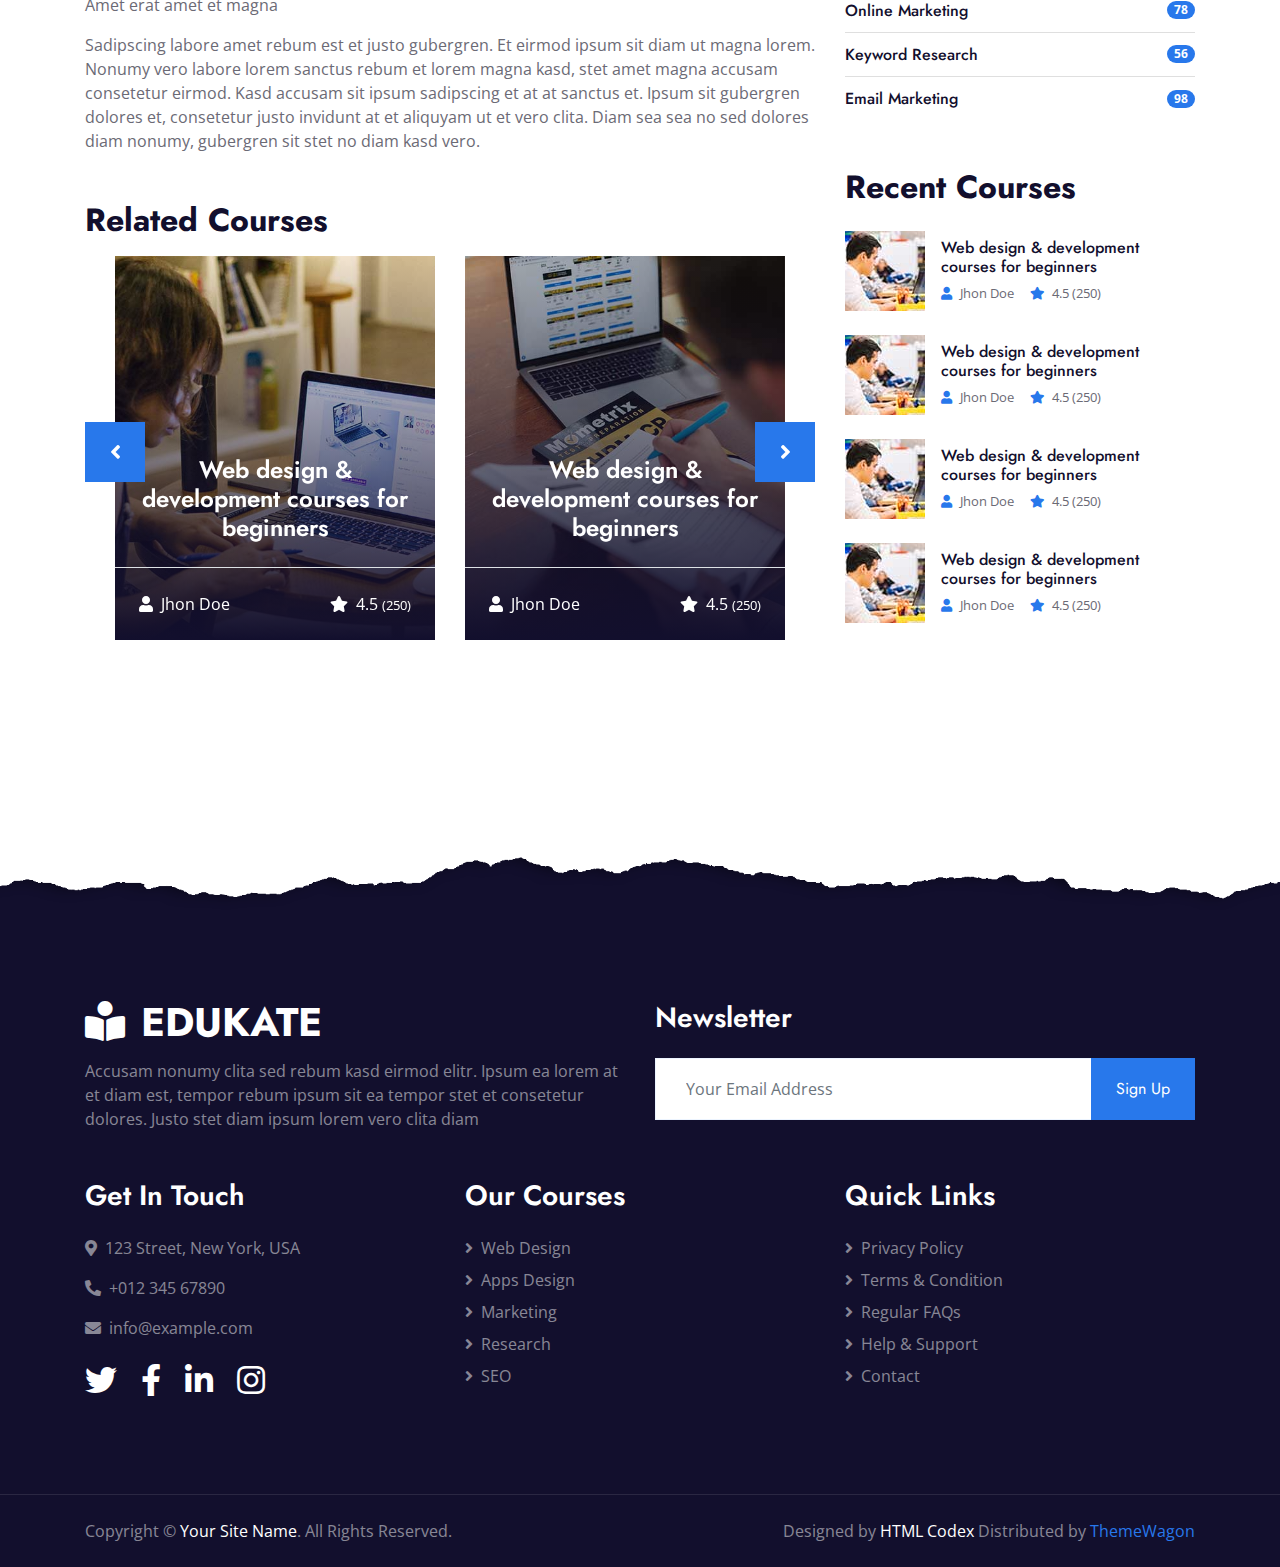
<file: wwwroot/detail.html>
<!DOCTYPE html>
<html lang="en">

<head>
    <meta charset="utf-8">
    <title>Edukate - Online Education Website Template</title>
    <meta content="width=device-width, initial-scale=1.0" name="viewport">
    <meta content="Free HTML Templates" name="keywords">
    <meta content="Free HTML Templates" name="description">

    <!-- Favicon -->
    <link href="img/favicon.ico" rel="icon">

    <!-- Google Web Fonts -->
    <link rel="preconnect" href="https://fonts.gstatic.com">
    <link href="https://fonts.googleapis.com/css2?family=Jost:wght@500;600;700&family=Open+Sans:wght@400;600&display=swap" rel="stylesheet"> 

    <!-- Font Awesome -->
    <link href="https://cdnjs.cloudflare.com/ajax/libs/font-awesome/5.10.0/css/all.min.css" rel="stylesheet">

    <!-- Libraries Stylesheet -->
    <link href="lib/owlcarousel/assets/owl.carousel.min.css" rel="stylesheet">

    <!-- Customized Bootstrap Stylesheet -->
    <link href="css/style.css" rel="stylesheet">
</head>

<body>
    <!-- Topbar Start -->
    <div class="container-fluid bg-dark">
        <div class="row py-2 px-lg-5">
            <div class="col-lg-6 text-center text-lg-left mb-2 mb-lg-0">
                <div class="d-inline-flex align-items-center text-white">
                    <small><i class="fa fa-phone-alt mr-2"></i>+012 345 6789</small>
                    <small class="px-3">|</small>
                    <small><i class="fa fa-envelope mr-2"></i>info@example.com</small>
                </div>
            </div>
            <div class="col-lg-6 text-center text-lg-right">
                <div class="d-inline-flex align-items-center">
                    <a class="text-white px-2" href="">
                        <i class="fab fa-facebook-f"></i>
                    </a>
                    <a class="text-white px-2" href="">
                        <i class="fab fa-twitter"></i>
                    </a>
                    <a class="text-white px-2" href="">
                        <i class="fab fa-linkedin-in"></i>
                    </a>
                    <a class="text-white px-2" href="">
                        <i class="fab fa-instagram"></i>
                    </a>
                    <a class="text-white pl-2" href="">
                        <i class="fab fa-youtube"></i>
                    </a>
                </div>
            </div>
        </div>
    </div>
    <!-- Topbar End -->


    <!-- Navbar Start -->
    <div class="container-fluid p-0">
        <nav class="navbar navbar-expand-lg bg-white navbar-light py-3 py-lg-0 px-lg-5">
            <a href="index.html" class="navbar-brand ml-lg-3">
                <h1 class="m-0 text-uppercase text-primary"><i class="fa fa-book-reader mr-3"></i>Edukate</h1>
            </a>
            <button type="button" class="navbar-toggler" data-toggle="collapse" data-target="#navbarCollapse">
                <span class="navbar-toggler-icon"></span>
            </button>
            <div class="collapse navbar-collapse justify-content-between px-lg-3" id="navbarCollapse">
                <div class="navbar-nav mx-auto py-0">
                    <a href="index.html" class="nav-item nav-link">Home</a>
                    <a href="about.html" class="nav-item nav-link">About</a>
                    <a href="course.html" class="nav-item nav-link">Courses</a>
                    <div class="nav-item dropdown">
                        <a href="#" class="nav-link dropdown-toggle active" data-toggle="dropdown">Pages</a>
                        <div class="dropdown-menu m-0">
                            <a href="detail.html" class="dropdown-item active">Course Detail</a>
                            <a href="feature.html" class="dropdown-item">Our Features</a>
                            <a href="team.html" class="dropdown-item">Instructors</a>
                            <a href="testimonial.html" class="dropdown-item">Testimonial</a>
                        </div>
                    </div>
                    <a href="contact.html" class="nav-item nav-link">Contact</a>
                </div>
                <a href="" class="btn btn-primary py-2 px-4 d-none d-lg-block">Join Us</a>
            </div>
        </nav>
    </div>
    <!-- Navbar End -->


    <!-- Header Start -->
    <div class="jumbotron jumbotron-fluid page-header position-relative overlay-bottom" style="margin-bottom: 90px;">
        <div class="container text-center py-5">
            <h1 class="text-white display-1">Course Detail</h1>
            <div class="d-inline-flex text-white mb-5">
                <p class="m-0 text-uppercase"><a class="text-white" href="">Home</a></p>
                <i class="fa fa-angle-double-right pt-1 px-3"></i>
                <p class="m-0 text-uppercase">Course Detail</p>
            </div>
            <div class="mx-auto mb-5" style="width: 100%; max-width: 600px;">
                <div class="input-group">
                    <div class="input-group-prepend">
                        <button class="btn btn-outline-light bg-white text-body px-4 dropdown-toggle" type="button" data-toggle="dropdown"
                            aria-haspopup="true" aria-expanded="false">Courses</button>
                        <div class="dropdown-menu">
                            <a class="dropdown-item" href="#">Courses 1</a>
                            <a class="dropdown-item" href="#">Courses 2</a>
                            <a class="dropdown-item" href="#">Courses 3</a>
                        </div>
                    </div>
                    <input type="text" class="form-control border-light" style="padding: 30px 25px;" placeholder="Keyword">
                    <div class="input-group-append">
                        <button class="btn btn-secondary px-4 px-lg-5">Search</button>
                    </div>
                </div>
            </div>
        </div>
    </div>
    <!-- Header End -->


    <!-- Detail Start -->
    <div class="container-fluid py-5">
        <div class="container py-5">
            <div class="row">
                <div class="col-lg-8">
                    <div class="mb-5">
                        <div class="section-title position-relative mb-5">
                            <h6 class="d-inline-block position-relative text-secondary text-uppercase pb-2">Course Detail</h6>
                            <h1 class="display-4">Web design & development courses for beginners</h1>
                        </div>
                        <img class="img-fluid rounded w-100 mb-4" src="img/header.jpg" alt="Image">
                        <p>Tempor erat elitr at rebum at at clita aliquyam consetetur. Diam dolor diam ipsum et, tempor voluptua sit consetetur sit. Aliquyam diam amet diam et eos sadipscing labore. Clita erat ipsum et lorem et sit, sed stet no labore lorem sit. Sanctus clita duo justo et tempor consetetur takimata eirmod, dolores takimata consetetur invidunt magna dolores aliquyam dolores dolore. Amet erat amet et magna</p>
                        
                        <p>Sadipscing labore amet rebum est et justo gubergren. Et eirmod ipsum sit diam ut magna lorem.
                            Nonumy vero labore lorem sanctus rebum et lorem magna kasd, stet amet magna accusam
                            consetetur eirmod. Kasd accusam sit ipsum sadipscing et at at sanctus et. Ipsum sit
                            gubergren dolores et, consetetur justo invidunt at et aliquyam ut et vero clita. Diam sea
                            sea no sed dolores diam nonumy, gubergren sit stet no diam kasd vero.</p>
                    </div>

                    <h2 class="mb-3">Related Courses</h2>
                    <div class="owl-carousel related-carousel position-relative" style="padding: 0 30px;">
                        <a class="courses-list-item position-relative d-block overflow-hidden mb-2" href="detail.html">
                            <img class="img-fluid" src="img/courses-1.jpg" alt="">
                            <div class="courses-text">
                                <h4 class="text-center text-white px-3">Web design & development courses for
                                    beginners</h4>
                                <div class="border-top w-100 mt-3">
                                    <div class="d-flex justify-content-between p-4">
                                        <span class="text-white"><i class="fa fa-user mr-2"></i>Jhon Doe</span>
                                        <span class="text-white"><i class="fa fa-star mr-2"></i>4.5
                                            <small>(250)</small></span>
                                    </div>
                                </div>
                            </div>
                        </a>
                        <a class="courses-list-item position-relative d-block overflow-hidden mb-2" href="detail.html">
                            <img class="img-fluid" src="img/courses-2.jpg" alt="">
                            <div class="courses-text">
                                <h4 class="text-center text-white px-3">Web design & development courses for
                                    beginners</h4>
                                <div class="border-top w-100 mt-3">
                                    <div class="d-flex justify-content-between p-4">
                                        <span class="text-white"><i class="fa fa-user mr-2"></i>Jhon Doe</span>
                                        <span class="text-white"><i class="fa fa-star mr-2"></i>4.5
                                            <small>(250)</small></span>
                                    </div>
                                </div>
                            </div>
                        </a>
                        <a class="courses-list-item position-relative d-block overflow-hidden mb-2" href="detail.html">
                            <img class="img-fluid" src="img/courses-3.jpg" alt="">
                            <div class="courses-text">
                                <h4 class="text-center text-white px-3">Web design & development courses for
                                    beginners</h4>
                                <div class="border-top w-100 mt-3">
                                    <div class="d-flex justify-content-between p-4">
                                        <span class="text-white"><i class="fa fa-user mr-2"></i>Jhon Doe</span>
                                        <span class="text-white"><i class="fa fa-star mr-2"></i>4.5
                                            <small>(250)</small></span>
                                    </div>
                                </div>
                            </div>
                        </a>
                    </div>
               </div>

                <div class="col-lg-4 mt-5 mt-lg-0">
                    <div class="bg-primary mb-5 py-3">
                        <h3 class="text-white py-3 px-4 m-0">Course Features</h3>
                        <div class="d-flex justify-content-between border-bottom px-4">
                            <h6 class="text-white my-3">Instructor</h6>
                            <h6 class="text-white my-3">John Doe</h6>
                        </div>
                        <div class="d-flex justify-content-between border-bottom px-4">
                            <h6 class="text-white my-3">Rating</h6>
                            <h6 class="text-white my-3">4.5 <small>(250)</small></h6>
                        </div>
                        <div class="d-flex justify-content-between border-bottom px-4">
                            <h6 class="text-white my-3">Lectures</h6>
                            <h6 class="text-white my-3">15</h6>
                        </div>
                        <div class="d-flex justify-content-between border-bottom px-4">
                            <h6 class="text-white my-3">Duration</h6>
                            <h6 class="text-white my-3">10.00 Hrs</h6>
                        </div>
                        <div class="d-flex justify-content-between border-bottom px-4">
                            <h6 class="text-white my-3">Skill level</h6>
                            <h6 class="text-white my-3">All Level</h6>
                        </div>
                        <div class="d-flex justify-content-between px-4">
                            <h6 class="text-white my-3">Language</h6>
                            <h6 class="text-white my-3">English</h6>
                        </div>
                        <h5 class="text-white py-3 px-4 m-0">Course Price: $199</h5>
                        <div class="py-3 px-4">
                            <a class="btn btn-block btn-secondary py-3 px-5" href="">Enroll Now</a>
                        </div>
                    </div>

                    <div class="mb-5">
                        <h2 class="mb-3">Categories</h2>
                        <ul class="list-group list-group-flush">
                            <li class="list-group-item d-flex justify-content-between align-items-center px-0">
                                <a href="" class="text-decoration-none h6 m-0">Web Design</a>
                                <span class="badge badge-primary badge-pill">150</span>
                            </li>
                            <li class="list-group-item d-flex justify-content-between align-items-center px-0">
                                <a href="" class="text-decoration-none h6 m-0">Web Development</a>
                                <span class="badge badge-primary badge-pill">131</span>
                            </li>
                            <li class="list-group-item d-flex justify-content-between align-items-center px-0">
                                <a href="" class="text-decoration-none h6 m-0">Online Marketing</a>
                                <span class="badge badge-primary badge-pill">78</span>
                            </li>
                            <li class="list-group-item d-flex justify-content-between align-items-center px-0">
                                <a href="" class="text-decoration-none h6 m-0">Keyword Research</a>
                                <span class="badge badge-primary badge-pill">56</span>
                            </li>
                            <li class="list-group-item d-flex justify-content-between align-items-center px-0">
                                <a href="" class="text-decoration-none h6 m-0">Email Marketing</a>
                                <span class="badge badge-primary badge-pill">98</span>
                            </li>
                        </ul>
                    </div>

                    <div class="mb-5">
                        <h2 class="mb-4">Recent Courses</h2>
                        <a class="d-flex align-items-center text-decoration-none mb-4" href="">
                            <img class="img-fluid rounded" src="img/courses-80x80.jpg" alt="">
                            <div class="pl-3">
                                <h6>Web design & development courses for beginners</h6>
                                <div class="d-flex">
                                    <small class="text-body mr-3"><i class="fa fa-user text-primary mr-2"></i>Jhon Doe</small>
                                    <small class="text-body"><i class="fa fa-star text-primary mr-2"></i>4.5 (250)</small>
                                </div>
                            </div>
                        </a>
                        <a class="d-flex align-items-center text-decoration-none mb-4" href="">
                            <img class="img-fluid rounded" src="img/courses-80x80.jpg" alt="">
                            <div class="pl-3">
                                <h6>Web design & development courses for beginners</h6>
                                <div class="d-flex">
                                    <small class="text-body mr-3"><i class="fa fa-user text-primary mr-2"></i>Jhon Doe</small>
                                    <small class="text-body"><i class="fa fa-star text-primary mr-2"></i>4.5 (250)</small>
                                </div>
                            </div>
                        </a>
                        <a class="d-flex align-items-center text-decoration-none mb-4" href="">
                            <img class="img-fluid rounded" src="img/courses-80x80.jpg" alt="">
                            <div class="pl-3">
                                <h6>Web design & development courses for beginners</h6>
                                <div class="d-flex">
                                    <small class="text-body mr-3"><i class="fa fa-user text-primary mr-2"></i>Jhon Doe</small>
                                    <small class="text-body"><i class="fa fa-star text-primary mr-2"></i>4.5 (250)</small>
                                </div>
                            </div>
                        </a>
                        <a class="d-flex align-items-center text-decoration-none" href="">
                            <img class="img-fluid rounded" src="img/courses-80x80.jpg" alt="">
                            <div class="pl-3">
                                <h6>Web design & development courses for beginners</h6>
                                <div class="d-flex">
                                    <small class="text-body mr-3"><i class="fa fa-user text-primary mr-2"></i>Jhon Doe</small>
                                    <small class="text-body"><i class="fa fa-star text-primary mr-2"></i>4.5 (250)</small>
                                </div>
                            </div>
                        </a>
                    </div>
                </div>
            </div>
        </div>
    </div>
    <!-- Detail End -->


    <!-- Footer Start -->
    <div class="container-fluid position-relative overlay-top bg-dark text-white-50 py-5" style="margin-top: 90px;">
        <div class="container mt-5 pt-5">
            <div class="row">
                <div class="col-md-6 mb-5">
                    <a href="index.html" class="navbar-brand">
                        <h1 class="mt-n2 text-uppercase text-white"><i class="fa fa-book-reader mr-3"></i>Edukate</h1>
                    </a>
                    <p class="m-0">Accusam nonumy clita sed rebum kasd eirmod elitr. Ipsum ea lorem at et diam est, tempor rebum ipsum sit ea tempor stet et consetetur dolores. Justo stet diam ipsum lorem vero clita diam</p>
                </div>
                <div class="col-md-6 mb-5">
                    <h3 class="text-white mb-4">Newsletter</h3>
                    <div class="w-100">
                        <div class="input-group">
                            <input type="text" class="form-control border-light" style="padding: 30px;" placeholder="Your Email Address">
                            <div class="input-group-append">
                                <button class="btn btn-primary px-4">Sign Up</button>
                            </div>
                        </div>
                    </div>
                </div>
            </div>
            <div class="row">
                <div class="col-md-4 mb-5">
                    <h3 class="text-white mb-4">Get In Touch</h3>
                    <p><i class="fa fa-map-marker-alt mr-2"></i>123 Street, New York, USA</p>
                    <p><i class="fa fa-phone-alt mr-2"></i>+012 345 67890</p>
                    <p><i class="fa fa-envelope mr-2"></i>info@example.com</p>
                    <div class="d-flex justify-content-start mt-4">
                        <a class="text-white mr-4" href="#"><i class="fab fa-2x fa-twitter"></i></a>
                        <a class="text-white mr-4" href="#"><i class="fab fa-2x fa-facebook-f"></i></a>
                        <a class="text-white mr-4" href="#"><i class="fab fa-2x fa-linkedin-in"></i></a>
                        <a class="text-white" href="#"><i class="fab fa-2x fa-instagram"></i></a>
                    </div>
                </div>
                <div class="col-md-4 mb-5">
                    <h3 class="text-white mb-4">Our Courses</h3>
                    <div class="d-flex flex-column justify-content-start">
                        <a class="text-white-50 mb-2" href="#"><i class="fa fa-angle-right mr-2"></i>Web Design</a>
                        <a class="text-white-50 mb-2" href="#"><i class="fa fa-angle-right mr-2"></i>Apps Design</a>
                        <a class="text-white-50 mb-2" href="#"><i class="fa fa-angle-right mr-2"></i>Marketing</a>
                        <a class="text-white-50 mb-2" href="#"><i class="fa fa-angle-right mr-2"></i>Research</a>
                        <a class="text-white-50" href="#"><i class="fa fa-angle-right mr-2"></i>SEO</a>
                    </div>
                </div>
                <div class="col-md-4 mb-5">
                    <h3 class="text-white mb-4">Quick Links</h3>
                    <div class="d-flex flex-column justify-content-start">
                        <a class="text-white-50 mb-2" href="#"><i class="fa fa-angle-right mr-2"></i>Privacy Policy</a>
                        <a class="text-white-50 mb-2" href="#"><i class="fa fa-angle-right mr-2"></i>Terms & Condition</a>
                        <a class="text-white-50 mb-2" href="#"><i class="fa fa-angle-right mr-2"></i>Regular FAQs</a>
                        <a class="text-white-50 mb-2" href="#"><i class="fa fa-angle-right mr-2"></i>Help & Support</a>
                        <a class="text-white-50" href="#"><i class="fa fa-angle-right mr-2"></i>Contact</a>
                    </div>
                </div>
            </div>
        </div>
    </div>
    <div class="container-fluid bg-dark text-white-50 border-top py-4" style="border-color: rgba(256, 256, 256, .1) !important;">
        <div class="container">
            <div class="row">
                <div class="col-md-6 text-center text-md-left mb-3 mb-md-0">
                    <p class="m-0">Copyright &copy; <a class="text-white" href="#">Your Site Name</a>. All Rights Reserved.
                    </p>
                </div>
                <div class="col-md-6 text-center text-md-right">
                    <p class="m-0">Designed by <a class="text-white" href="https://htmlcodex.com">HTML Codex</a> Distributed by <a href="https://themewagon.com" target="_blank">ThemeWagon</a></a>
                    </p>
                </div>
            </div>
        </div>
    </div>
    <!-- Footer End -->


    <!-- Back to Top -->
    <a href="#" class="btn btn-lg btn-primary rounded-0 btn-lg-square back-to-top"><i class="fa fa-angle-double-up"></i></a>


    <!-- JavaScript Libraries -->
    <script src="https://code.jquery.com/jquery-3.4.1.min.js"></script>
    <script src="https://stackpath.bootstrapcdn.com/bootstrap/4.4.1/js/bootstrap.bundle.min.js"></script>
    <script src="lib/easing/easing.min.js"></script>
    <script src="lib/waypoints/waypoints.min.js"></script>
    <script src="lib/counterup/counterup.min.js"></script>
    <script src="lib/owlcarousel/owl.carousel.min.js"></script>

    <!-- Template Javascript -->
    <script src="js/main.js"></script>
</body>

</html>
</file>
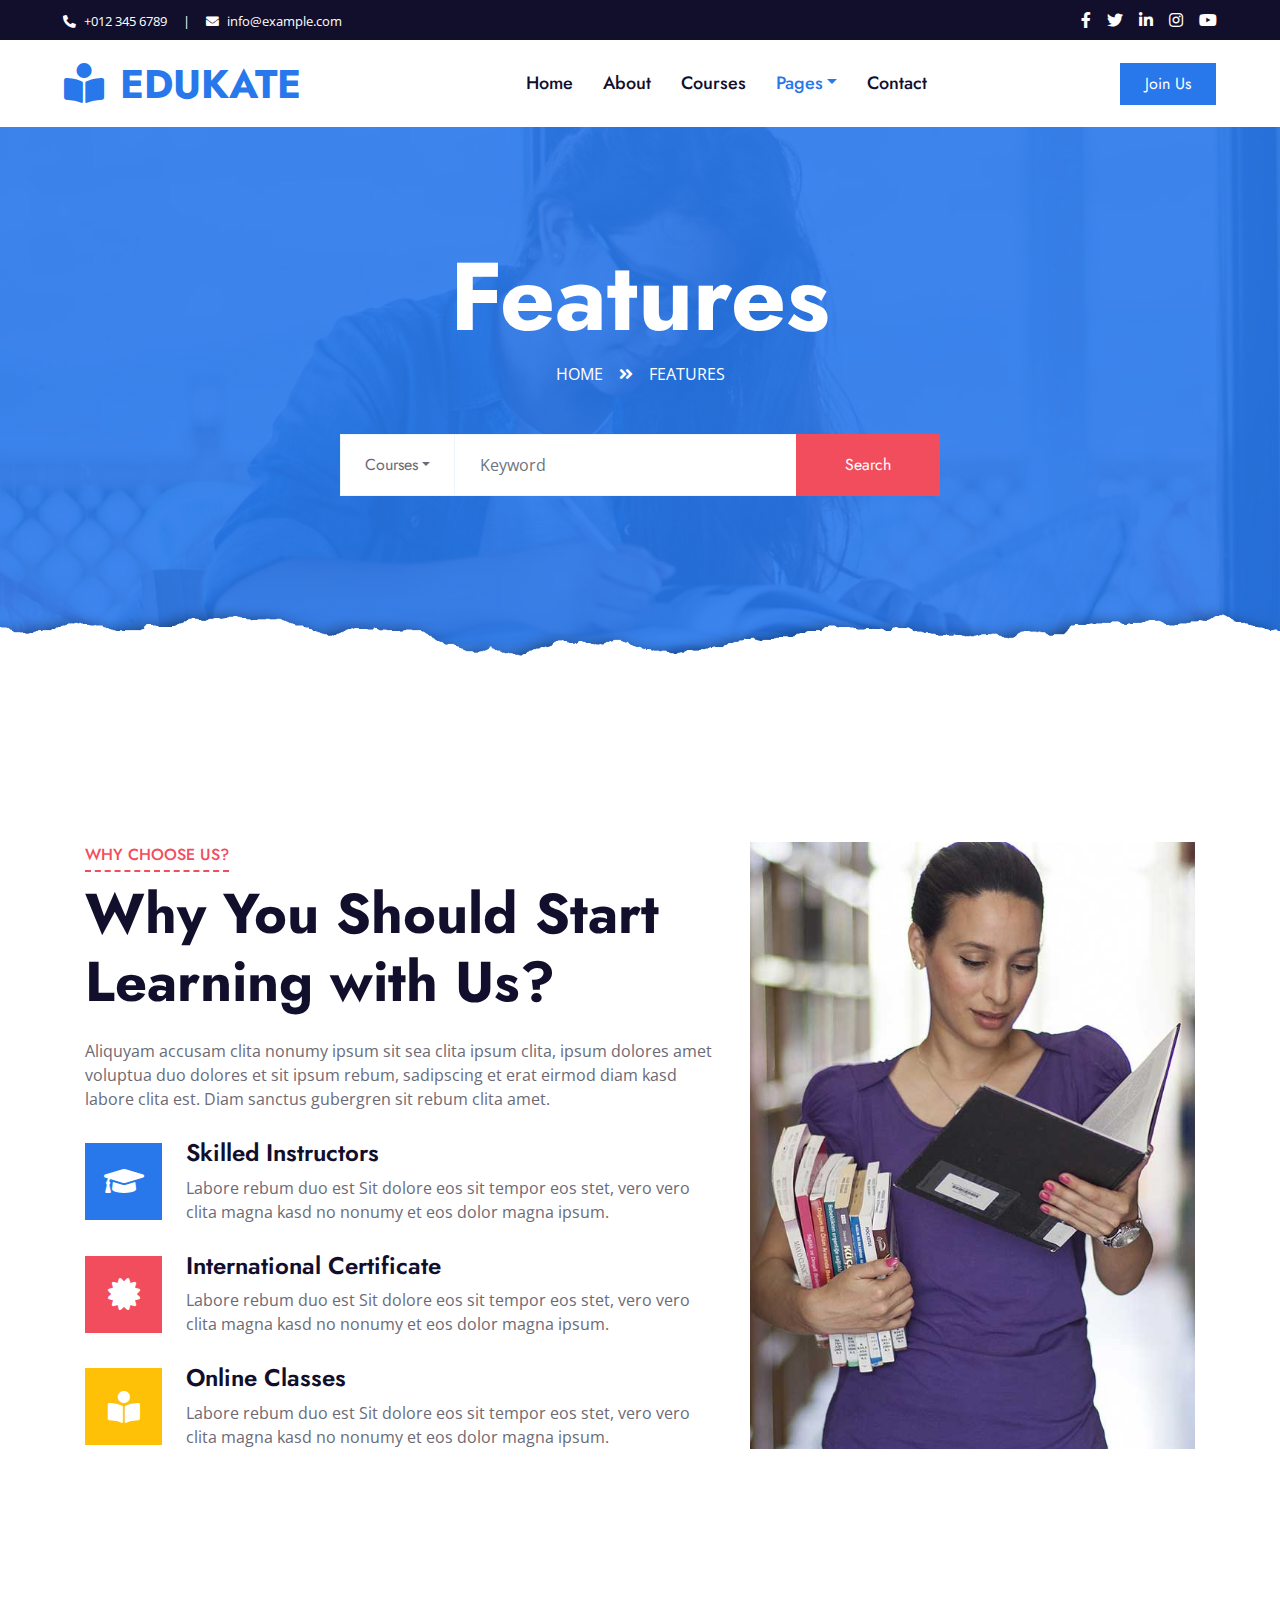
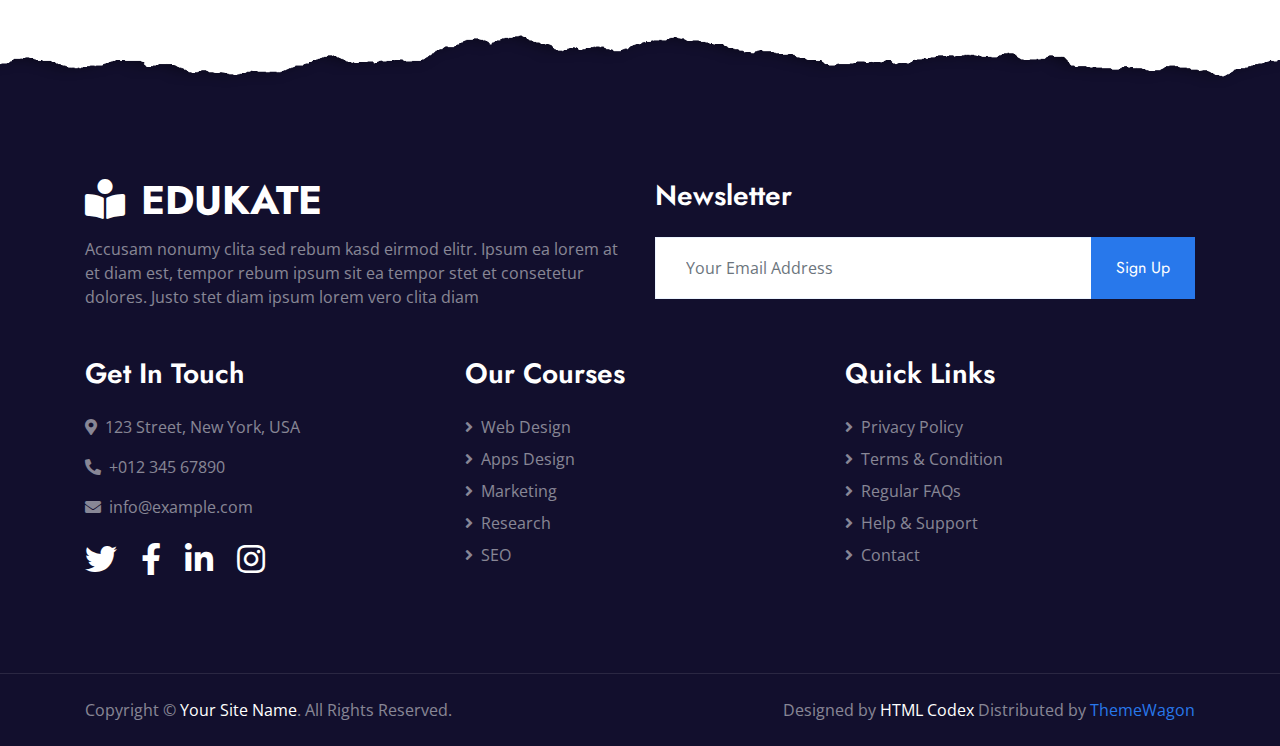
<file: wwwroot/feature.html>
<!DOCTYPE html>
<html lang="en">

<head>
    <meta charset="utf-8">
    <title>Edukate - Online Education Website Template</title>
    <meta content="width=device-width, initial-scale=1.0" name="viewport">
    <meta content="Free HTML Templates" name="keywords">
    <meta content="Free HTML Templates" name="description">

    <!-- Favicon -->
    <link href="img/favicon.ico" rel="icon">

    <!-- Google Web Fonts -->
    <link rel="preconnect" href="https://fonts.gstatic.com">
    <link href="https://fonts.googleapis.com/css2?family=Jost:wght@500;600;700&family=Open+Sans:wght@400;600&display=swap" rel="stylesheet"> 

    <!-- Font Awesome -->
    <link href="https://cdnjs.cloudflare.com/ajax/libs/font-awesome/5.10.0/css/all.min.css" rel="stylesheet">

    <!-- Libraries Stylesheet -->
    <link href="lib/owlcarousel/assets/owl.carousel.min.css" rel="stylesheet">

    <!-- Customized Bootstrap Stylesheet -->
    <link href="css/style.css" rel="stylesheet">
</head>

<body>
    <!-- Topbar Start -->
    <div class="container-fluid bg-dark">
        <div class="row py-2 px-lg-5">
            <div class="col-lg-6 text-center text-lg-left mb-2 mb-lg-0">
                <div class="d-inline-flex align-items-center text-white">
                    <small><i class="fa fa-phone-alt mr-2"></i>+012 345 6789</small>
                    <small class="px-3">|</small>
                    <small><i class="fa fa-envelope mr-2"></i>info@example.com</small>
                </div>
            </div>
            <div class="col-lg-6 text-center text-lg-right">
                <div class="d-inline-flex align-items-center">
                    <a class="text-white px-2" href="">
                        <i class="fab fa-facebook-f"></i>
                    </a>
                    <a class="text-white px-2" href="">
                        <i class="fab fa-twitter"></i>
                    </a>
                    <a class="text-white px-2" href="">
                        <i class="fab fa-linkedin-in"></i>
                    </a>
                    <a class="text-white px-2" href="">
                        <i class="fab fa-instagram"></i>
                    </a>
                    <a class="text-white pl-2" href="">
                        <i class="fab fa-youtube"></i>
                    </a>
                </div>
            </div>
        </div>
    </div>
    <!-- Topbar End -->


    <!-- Navbar Start -->
    <div class="container-fluid p-0">
        <nav class="navbar navbar-expand-lg bg-white navbar-light py-3 py-lg-0 px-lg-5">
            <a href="index.html" class="navbar-brand ml-lg-3">
                <h1 class="m-0 text-uppercase text-primary"><i class="fa fa-book-reader mr-3"></i>Edukate</h1>
            </a>
            <button type="button" class="navbar-toggler" data-toggle="collapse" data-target="#navbarCollapse">
                <span class="navbar-toggler-icon"></span>
            </button>
            <div class="collapse navbar-collapse justify-content-between px-lg-3" id="navbarCollapse">
                <div class="navbar-nav mx-auto py-0">
                    <a href="index.html" class="nav-item nav-link">Home</a>
                    <a href="about.html" class="nav-item nav-link">About</a>
                    <a href="course.html" class="nav-item nav-link">Courses</a>
                    <div class="nav-item dropdown">
                        <a href="#" class="nav-link dropdown-toggle active" data-toggle="dropdown">Pages</a>
                        <div class="dropdown-menu m-0">
                            <a href="detail.html" class="dropdown-item">Course Detail</a>
                            <a href="feature.html" class="dropdown-item active">Our Features</a>
                            <a href="team.html" class="dropdown-item">Instructors</a>
                            <a href="testimonial.html" class="dropdown-item">Testimonial</a>
                        </div>
                    </div>
                    <a href="contact.html" class="nav-item nav-link">Contact</a>
                </div>
                <a href="" class="btn btn-primary py-2 px-4 d-none d-lg-block">Join Us</a>
            </div>
        </nav>
    </div>
    <!-- Navbar End -->


    <!-- Header Start -->
    <div class="jumbotron jumbotron-fluid page-header position-relative overlay-bottom" style="margin-bottom: 90px;">
        <div class="container text-center py-5">
            <h1 class="text-white display-1">Features</h1>
            <div class="d-inline-flex text-white mb-5">
                <p class="m-0 text-uppercase"><a class="text-white" href="">Home</a></p>
                <i class="fa fa-angle-double-right pt-1 px-3"></i>
                <p class="m-0 text-uppercase">Features</p>
            </div>
            <div class="mx-auto mb-5" style="width: 100%; max-width: 600px;">
                <div class="input-group">
                    <div class="input-group-prepend">
                        <button class="btn btn-outline-light bg-white text-body px-4 dropdown-toggle" type="button" data-toggle="dropdown"
                            aria-haspopup="true" aria-expanded="false">Courses</button>
                        <div class="dropdown-menu">
                            <a class="dropdown-item" href="#">Courses 1</a>
                            <a class="dropdown-item" href="#">Courses 2</a>
                            <a class="dropdown-item" href="#">Courses 3</a>
                        </div>
                    </div>
                    <input type="text" class="form-control border-light" style="padding: 30px 25px;" placeholder="Keyword">
                    <div class="input-group-append">
                        <button class="btn btn-secondary px-4 px-lg-5">Search</button>
                    </div>
                </div>
            </div>
        </div>
    </div>
    <!-- Header End -->


    <!-- Feature Start -->
    <div class="container-fluid py-5">
        <div class="container py-5">
            <div class="row">
                <div class="col-lg-7 mb-5 mb-lg-0">
                    <div class="section-title position-relative mb-4">
                        <h6 class="d-inline-block position-relative text-secondary text-uppercase pb-2">Why Choose Us?</h6>
                        <h1 class="display-4">Why You Should Start Learning with Us?</h1>
                    </div>
                    <p class="mb-4 pb-2">Aliquyam accusam clita nonumy ipsum sit sea clita ipsum clita, ipsum dolores amet voluptua duo dolores et sit ipsum rebum, sadipscing et erat eirmod diam kasd labore clita est. Diam sanctus gubergren sit rebum clita amet.</p>
                    <div class="d-flex mb-3">
                        <div class="btn-icon bg-primary mr-4">
                            <i class="fa fa-2x fa-graduation-cap text-white"></i>
                        </div>
                        <div class="mt-n1">
                            <h4>Skilled Instructors</h4>
                            <p>Labore rebum duo est Sit dolore eos sit tempor eos stet, vero vero clita magna kasd no nonumy et eos dolor magna ipsum.</p>
                        </div>
                    </div>
                    <div class="d-flex mb-3">
                        <div class="btn-icon bg-secondary mr-4">
                            <i class="fa fa-2x fa-certificate text-white"></i>
                        </div>
                        <div class="mt-n1">
                            <h4>International Certificate</h4>
                            <p>Labore rebum duo est Sit dolore eos sit tempor eos stet, vero vero clita magna kasd no nonumy et eos dolor magna ipsum.</p>
                        </div>
                    </div>
                    <div class="d-flex">
                        <div class="btn-icon bg-warning mr-4">
                            <i class="fa fa-2x fa-book-reader text-white"></i>
                        </div>
                        <div class="mt-n1">
                            <h4>Online Classes</h4>
                            <p class="m-0">Labore rebum duo est Sit dolore eos sit tempor eos stet, vero vero clita magna kasd no nonumy et eos dolor magna ipsum.</p>
                        </div>
                    </div>
                </div>
                <div class="col-lg-5" style="min-height: 500px;">
                    <div class="position-relative h-100">
                        <img class="position-absolute w-100 h-100" src="img/feature.jpg" style="object-fit: cover;">
                    </div>
                </div>
            </div>
        </div>
    </div>
    <!-- Feature Start -->


    <!-- Footer Start -->
    <div class="container-fluid position-relative overlay-top bg-dark text-white-50 py-5" style="margin-top: 90px;">
        <div class="container mt-5 pt-5">
            <div class="row">
                <div class="col-md-6 mb-5">
                    <a href="index.html" class="navbar-brand">
                        <h1 class="mt-n2 text-uppercase text-white"><i class="fa fa-book-reader mr-3"></i>Edukate</h1>
                    </a>
                    <p class="m-0">Accusam nonumy clita sed rebum kasd eirmod elitr. Ipsum ea lorem at et diam est, tempor rebum ipsum sit ea tempor stet et consetetur dolores. Justo stet diam ipsum lorem vero clita diam</p>
                </div>
                <div class="col-md-6 mb-5">
                    <h3 class="text-white mb-4">Newsletter</h3>
                    <div class="w-100">
                        <div class="input-group">
                            <input type="text" class="form-control border-light" style="padding: 30px;" placeholder="Your Email Address">
                            <div class="input-group-append">
                                <button class="btn btn-primary px-4">Sign Up</button>
                            </div>
                        </div>
                    </div>
                </div>
            </div>
            <div class="row">
                <div class="col-md-4 mb-5">
                    <h3 class="text-white mb-4">Get In Touch</h3>
                    <p><i class="fa fa-map-marker-alt mr-2"></i>123 Street, New York, USA</p>
                    <p><i class="fa fa-phone-alt mr-2"></i>+012 345 67890</p>
                    <p><i class="fa fa-envelope mr-2"></i>info@example.com</p>
                    <div class="d-flex justify-content-start mt-4">
                        <a class="text-white mr-4" href="#"><i class="fab fa-2x fa-twitter"></i></a>
                        <a class="text-white mr-4" href="#"><i class="fab fa-2x fa-facebook-f"></i></a>
                        <a class="text-white mr-4" href="#"><i class="fab fa-2x fa-linkedin-in"></i></a>
                        <a class="text-white" href="#"><i class="fab fa-2x fa-instagram"></i></a>
                    </div>
                </div>
                <div class="col-md-4 mb-5">
                    <h3 class="text-white mb-4">Our Courses</h3>
                    <div class="d-flex flex-column justify-content-start">
                        <a class="text-white-50 mb-2" href="#"><i class="fa fa-angle-right mr-2"></i>Web Design</a>
                        <a class="text-white-50 mb-2" href="#"><i class="fa fa-angle-right mr-2"></i>Apps Design</a>
                        <a class="text-white-50 mb-2" href="#"><i class="fa fa-angle-right mr-2"></i>Marketing</a>
                        <a class="text-white-50 mb-2" href="#"><i class="fa fa-angle-right mr-2"></i>Research</a>
                        <a class="text-white-50" href="#"><i class="fa fa-angle-right mr-2"></i>SEO</a>
                    </div>
                </div>
                <div class="col-md-4 mb-5">
                    <h3 class="text-white mb-4">Quick Links</h3>
                    <div class="d-flex flex-column justify-content-start">
                        <a class="text-white-50 mb-2" href="#"><i class="fa fa-angle-right mr-2"></i>Privacy Policy</a>
                        <a class="text-white-50 mb-2" href="#"><i class="fa fa-angle-right mr-2"></i>Terms & Condition</a>
                        <a class="text-white-50 mb-2" href="#"><i class="fa fa-angle-right mr-2"></i>Regular FAQs</a>
                        <a class="text-white-50 mb-2" href="#"><i class="fa fa-angle-right mr-2"></i>Help & Support</a>
                        <a class="text-white-50" href="#"><i class="fa fa-angle-right mr-2"></i>Contact</a>
                    </div>
                </div>
            </div>
        </div>
    </div>
    <div class="container-fluid bg-dark text-white-50 border-top py-4" style="border-color: rgba(256, 256, 256, .1) !important;">
        <div class="container">
            <div class="row">
                <div class="col-md-6 text-center text-md-left mb-3 mb-md-0">
                    <p class="m-0">Copyright &copy; <a class="text-white" href="#">Your Site Name</a>. All Rights Reserved.
                    </p>
                </div>
                <div class="col-md-6 text-center text-md-right">
                    <p class="m-0">Designed by <a class="text-white" href="https://htmlcodex.com">HTML Codex</a> Distributed by <a href="https://themewagon.com" target="_blank">ThemeWagon</a></a>
                    </p>
                </div>
            </div>
        </div>
    </div>
    <!-- Footer End -->


    <!-- Back to Top -->
    <a href="#" class="btn btn-lg btn-primary rounded-0 btn-lg-square back-to-top"><i class="fa fa-angle-double-up"></i></a>


    <!-- JavaScript Libraries -->
    <script src="https://code.jquery.com/jquery-3.4.1.min.js"></script>
    <script src="https://stackpath.bootstrapcdn.com/bootstrap/4.4.1/js/bootstrap.bundle.min.js"></script>
    <script src="lib/easing/easing.min.js"></script>
    <script src="lib/waypoints/waypoints.min.js"></script>
    <script src="lib/counterup/counterup.min.js"></script>
    <script src="lib/owlcarousel/owl.carousel.min.js"></script>

    <!-- Template Javascript -->
    <script src="js/main.js"></script>
</body>

</html>
</file>
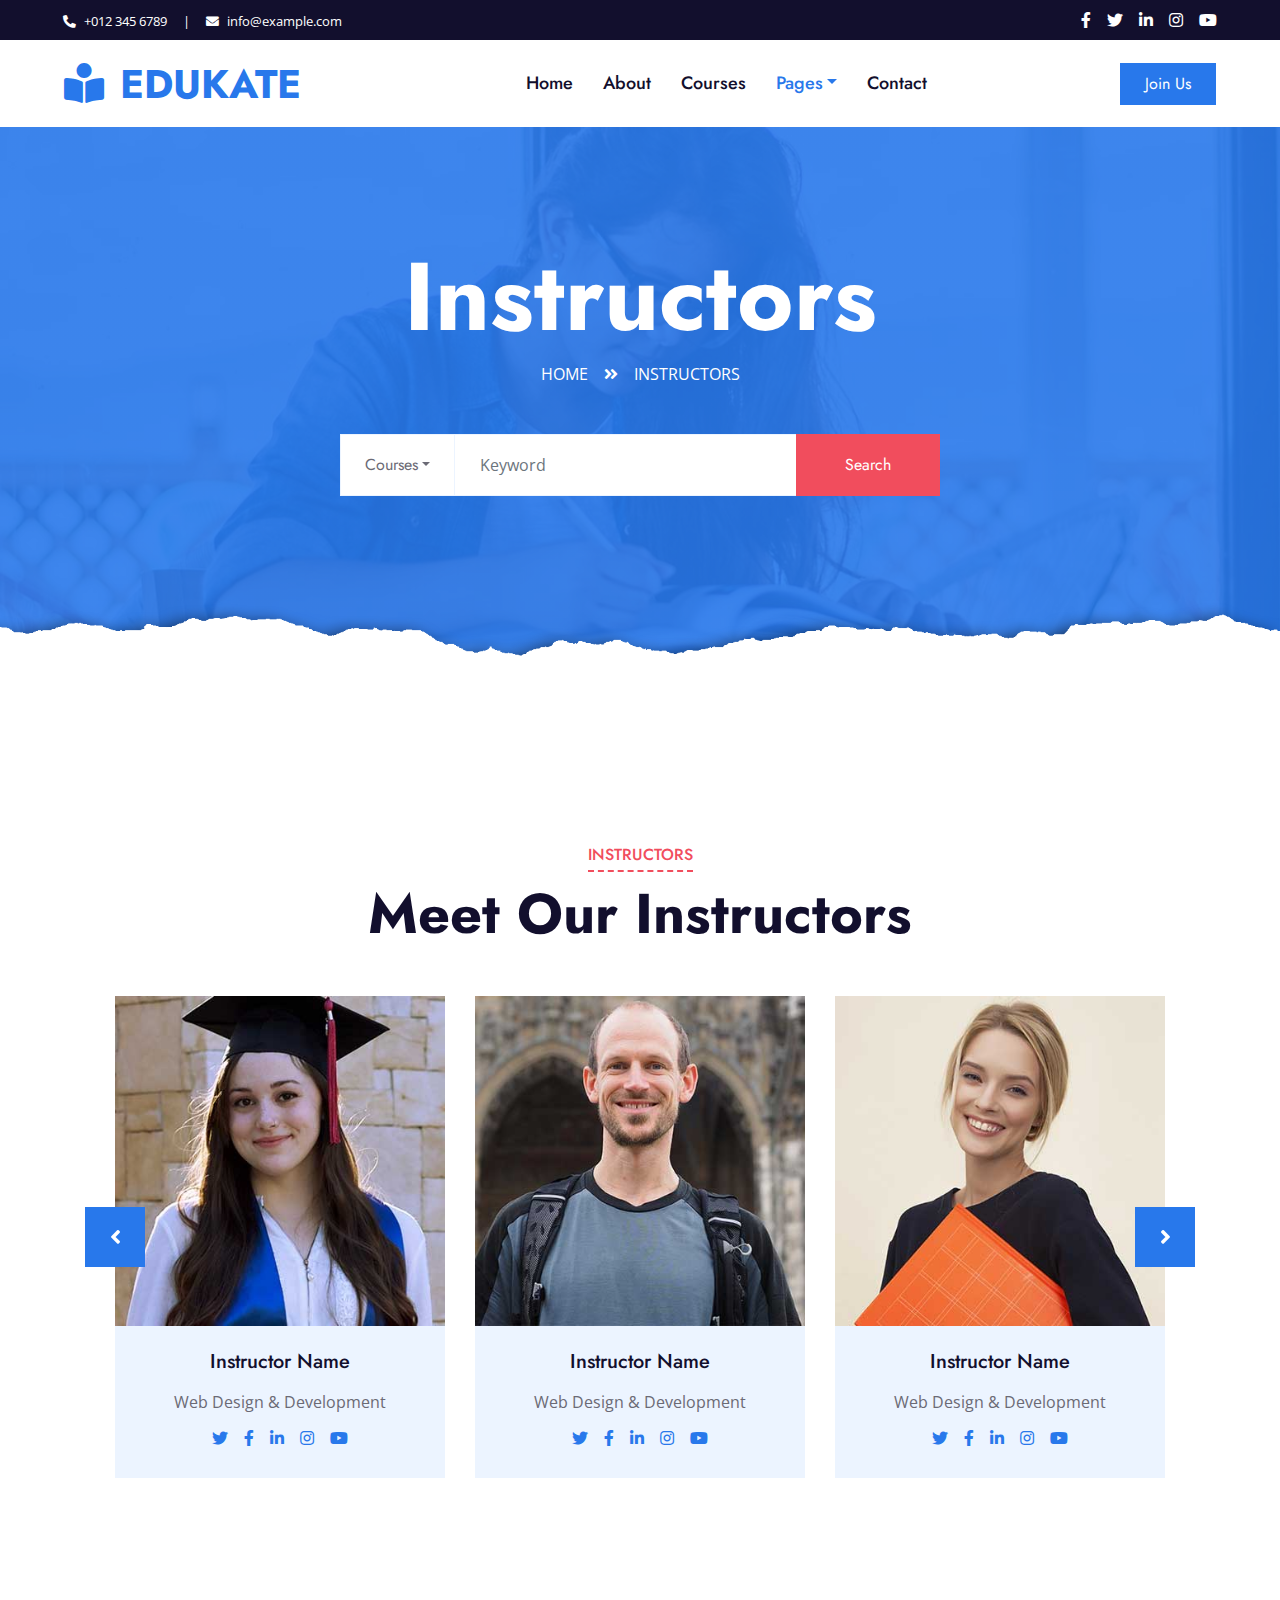
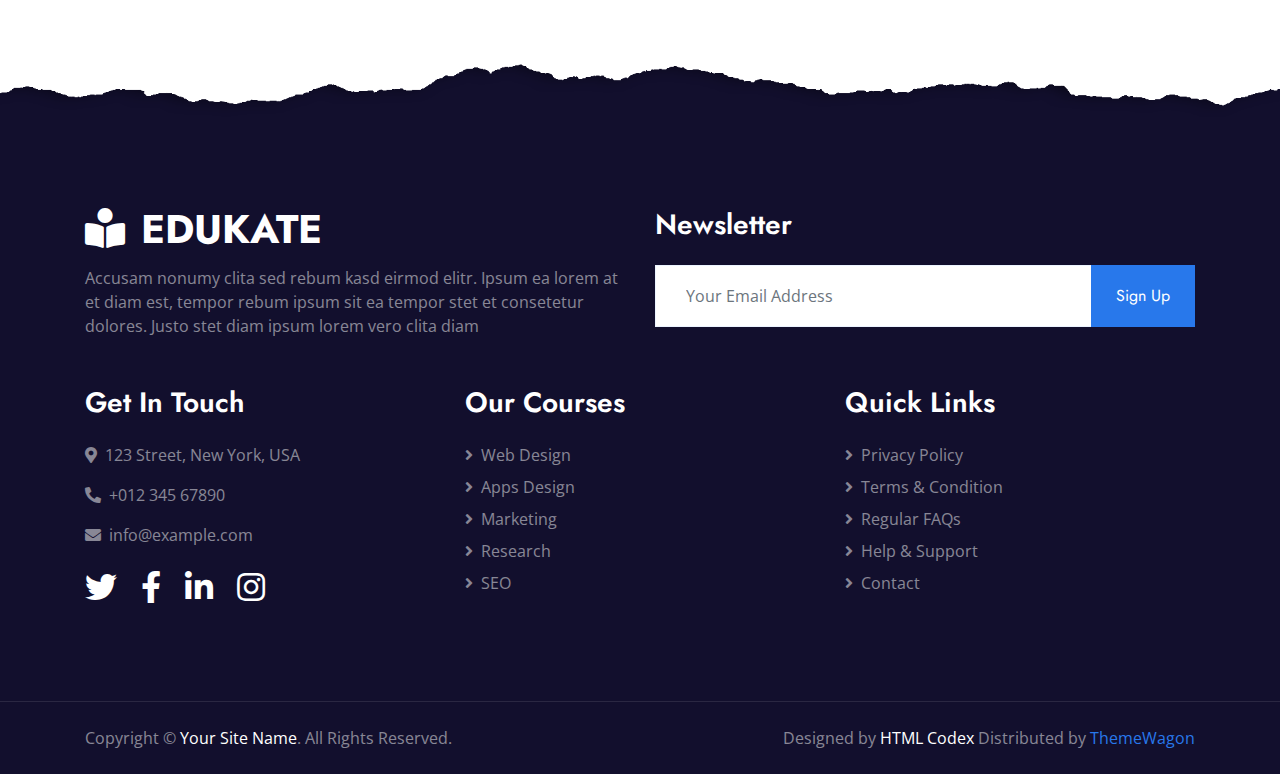
<file: wwwroot/team.html>
<!DOCTYPE html>
<html lang="en">

<head>
    <meta charset="utf-8">
    <title>Edukate - Online Education Website Template</title>
    <meta content="width=device-width, initial-scale=1.0" name="viewport">
    <meta content="Free HTML Templates" name="keywords">
    <meta content="Free HTML Templates" name="description">

    <!-- Favicon -->
    <link href="img/favicon.ico" rel="icon">

    <!-- Google Web Fonts -->
    <link rel="preconnect" href="https://fonts.gstatic.com">
    <link href="https://fonts.googleapis.com/css2?family=Jost:wght@500;600;700&family=Open+Sans:wght@400;600&display=swap" rel="stylesheet"> 

    <!-- Font Awesome -->
    <link href="https://cdnjs.cloudflare.com/ajax/libs/font-awesome/5.10.0/css/all.min.css" rel="stylesheet">

    <!-- Libraries Stylesheet -->
    <link href="lib/owlcarousel/assets/owl.carousel.min.css" rel="stylesheet">

    <!-- Customized Bootstrap Stylesheet -->
    <link href="css/style.css" rel="stylesheet">
</head>

<body>
    <!-- Topbar Start -->
    <div class="container-fluid bg-dark">
        <div class="row py-2 px-lg-5">
            <div class="col-lg-6 text-center text-lg-left mb-2 mb-lg-0">
                <div class="d-inline-flex align-items-center text-white">
                    <small><i class="fa fa-phone-alt mr-2"></i>+012 345 6789</small>
                    <small class="px-3">|</small>
                    <small><i class="fa fa-envelope mr-2"></i>info@example.com</small>
                </div>
            </div>
            <div class="col-lg-6 text-center text-lg-right">
                <div class="d-inline-flex align-items-center">
                    <a class="text-white px-2" href="">
                        <i class="fab fa-facebook-f"></i>
                    </a>
                    <a class="text-white px-2" href="">
                        <i class="fab fa-twitter"></i>
                    </a>
                    <a class="text-white px-2" href="">
                        <i class="fab fa-linkedin-in"></i>
                    </a>
                    <a class="text-white px-2" href="">
                        <i class="fab fa-instagram"></i>
                    </a>
                    <a class="text-white pl-2" href="">
                        <i class="fab fa-youtube"></i>
                    </a>
                </div>
            </div>
        </div>
    </div>
    <!-- Topbar End -->


    <!-- Navbar Start -->
    <div class="container-fluid p-0">
        <nav class="navbar navbar-expand-lg bg-white navbar-light py-3 py-lg-0 px-lg-5">
            <a href="index.html" class="navbar-brand ml-lg-3">
                <h1 class="m-0 text-uppercase text-primary"><i class="fa fa-book-reader mr-3"></i>Edukate</h1>
            </a>
            <button type="button" class="navbar-toggler" data-toggle="collapse" data-target="#navbarCollapse">
                <span class="navbar-toggler-icon"></span>
            </button>
            <div class="collapse navbar-collapse justify-content-between px-lg-3" id="navbarCollapse">
                <div class="navbar-nav mx-auto py-0">
                    <a href="index.html" class="nav-item nav-link">Home</a>
                    <a href="about.html" class="nav-item nav-link">About</a>
                    <a href="course.html" class="nav-item nav-link">Courses</a>
                    <div class="nav-item dropdown">
                        <a href="#" class="nav-link dropdown-toggle active" data-toggle="dropdown">Pages</a>
                        <div class="dropdown-menu m-0">
                            <a href="detail.html" class="dropdown-item">Course Detail</a>
                            <a href="feature.html" class="dropdown-item">Our Features</a>
                            <a href="team.html" class="dropdown-item active">Instructors</a>
                            <a href="testimonial.html" class="dropdown-item">Testimonial</a>
                        </div>
                    </div>
                    <a href="contact.html" class="nav-item nav-link">Contact</a>
                </div>
                <a href="" class="btn btn-primary py-2 px-4 d-none d-lg-block">Join Us</a>
            </div>
        </nav>
    </div>
    <!-- Navbar End -->


    <!-- Header Start -->
    <div class="jumbotron jumbotron-fluid page-header position-relative overlay-bottom" style="margin-bottom: 90px;">
        <div class="container text-center py-5">
            <h1 class="text-white display-1">Instructors</h1>
            <div class="d-inline-flex text-white mb-5">
                <p class="m-0 text-uppercase"><a class="text-white" href="">Home</a></p>
                <i class="fa fa-angle-double-right pt-1 px-3"></i>
                <p class="m-0 text-uppercase">Instructors</p>
            </div>
            <div class="mx-auto mb-5" style="width: 100%; max-width: 600px;">
                <div class="input-group">
                    <div class="input-group-prepend">
                        <button class="btn btn-outline-light bg-white text-body px-4 dropdown-toggle" type="button" data-toggle="dropdown"
                            aria-haspopup="true" aria-expanded="false">Courses</button>
                        <div class="dropdown-menu">
                            <a class="dropdown-item" href="#">Courses 1</a>
                            <a class="dropdown-item" href="#">Courses 2</a>
                            <a class="dropdown-item" href="#">Courses 3</a>
                        </div>
                    </div>
                    <input type="text" class="form-control border-light" style="padding: 30px 25px;" placeholder="Keyword">
                    <div class="input-group-append">
                        <button class="btn btn-secondary px-4 px-lg-5">Search</button>
                    </div>
                </div>
            </div>
        </div>
    </div>
    <!-- Header End -->


    <!-- Team Start -->
    <div class="container-fluid py-5">
        <div class="container py-5">
            <div class="section-title text-center position-relative mb-5">
                <h6 class="d-inline-block position-relative text-secondary text-uppercase pb-2">Instructors</h6>
                <h1 class="display-4">Meet Our Instructors</h1>
            </div>
            <div class="owl-carousel team-carousel position-relative" style="padding: 0 30px;">
                <div class="team-item">
                    <img class="img-fluid w-100" src="img/team-1.jpg" alt="">
                    <div class="bg-light text-center p-4">
                        <h5 class="mb-3">Instructor Name</h5>
                        <p class="mb-2">Web Design & Development</p>
                        <div class="d-flex justify-content-center">
                            <a class="mx-1 p-1" href="#"><i class="fab fa-twitter"></i></a>
                            <a class="mx-1 p-1" href="#"><i class="fab fa-facebook-f"></i></a>
                            <a class="mx-1 p-1" href="#"><i class="fab fa-linkedin-in"></i></a>
                            <a class="mx-1 p-1" href="#"><i class="fab fa-instagram"></i></a>
                            <a class="mx-1 p-1" href="#"><i class="fab fa-youtube"></i></a>
                        </div>
                    </div>
                </div>
                <div class="team-item">
                    <img class="img-fluid w-100" src="img/team-2.jpg" alt="">
                    <div class="bg-light text-center p-4">
                        <h5 class="mb-3">Instructor Name</h5>
                        <p class="mb-2">Web Design & Development</p>
                        <div class="d-flex justify-content-center">
                            <a class="mx-1 p-1" href="#"><i class="fab fa-twitter"></i></a>
                            <a class="mx-1 p-1" href="#"><i class="fab fa-facebook-f"></i></a>
                            <a class="mx-1 p-1" href="#"><i class="fab fa-linkedin-in"></i></a>
                            <a class="mx-1 p-1" href="#"><i class="fab fa-instagram"></i></a>
                            <a class="mx-1 p-1" href="#"><i class="fab fa-youtube"></i></a>
                        </div>
                    </div>
                </div>
                <div class="team-item">
                    <img class="img-fluid w-100" src="img/team-3.jpg" alt="">
                    <div class="bg-light text-center p-4">
                        <h5 class="mb-3">Instructor Name</h5>
                        <p class="mb-2">Web Design & Development</p>
                        <div class="d-flex justify-content-center">
                            <a class="mx-1 p-1" href="#"><i class="fab fa-twitter"></i></a>
                            <a class="mx-1 p-1" href="#"><i class="fab fa-facebook-f"></i></a>
                            <a class="mx-1 p-1" href="#"><i class="fab fa-linkedin-in"></i></a>
                            <a class="mx-1 p-1" href="#"><i class="fab fa-instagram"></i></a>
                            <a class="mx-1 p-1" href="#"><i class="fab fa-youtube"></i></a>
                        </div>
                    </div>
                </div>
                <div class="team-item">
                    <img class="img-fluid w-100" src="img/team-4.jpg" alt="">
                    <div class="bg-light text-center p-4">
                        <h5 class="mb-3">Instructor Name</h5>
                        <p class="mb-2">Web Design & Development</p>
                        <div class="d-flex justify-content-center">
                            <a class="mx-1 p-1" href="#"><i class="fab fa-twitter"></i></a>
                            <a class="mx-1 p-1" href="#"><i class="fab fa-facebook-f"></i></a>
                            <a class="mx-1 p-1" href="#"><i class="fab fa-linkedin-in"></i></a>
                            <a class="mx-1 p-1" href="#"><i class="fab fa-instagram"></i></a>
                            <a class="mx-1 p-1" href="#"><i class="fab fa-youtube"></i></a>
                        </div>
                    </div>
                </div>
            </div>
        </div>
    </div>
    <!-- Team End -->


    <!-- Footer Start -->
    <div class="container-fluid position-relative overlay-top bg-dark text-white-50 py-5" style="margin-top: 90px;">
        <div class="container mt-5 pt-5">
            <div class="row">
                <div class="col-md-6 mb-5">
                    <a href="index.html" class="navbar-brand">
                        <h1 class="mt-n2 text-uppercase text-white"><i class="fa fa-book-reader mr-3"></i>Edukate</h1>
                    </a>
                    <p class="m-0">Accusam nonumy clita sed rebum kasd eirmod elitr. Ipsum ea lorem at et diam est, tempor rebum ipsum sit ea tempor stet et consetetur dolores. Justo stet diam ipsum lorem vero clita diam</p>
                </div>
                <div class="col-md-6 mb-5">
                    <h3 class="text-white mb-4">Newsletter</h3>
                    <div class="w-100">
                        <div class="input-group">
                            <input type="text" class="form-control border-light" style="padding: 30px;" placeholder="Your Email Address">
                            <div class="input-group-append">
                                <button class="btn btn-primary px-4">Sign Up</button>
                            </div>
                        </div>
                    </div>
                </div>
            </div>
            <div class="row">
                <div class="col-md-4 mb-5">
                    <h3 class="text-white mb-4">Get In Touch</h3>
                    <p><i class="fa fa-map-marker-alt mr-2"></i>123 Street, New York, USA</p>
                    <p><i class="fa fa-phone-alt mr-2"></i>+012 345 67890</p>
                    <p><i class="fa fa-envelope mr-2"></i>info@example.com</p>
                    <div class="d-flex justify-content-start mt-4">
                        <a class="text-white mr-4" href="#"><i class="fab fa-2x fa-twitter"></i></a>
                        <a class="text-white mr-4" href="#"><i class="fab fa-2x fa-facebook-f"></i></a>
                        <a class="text-white mr-4" href="#"><i class="fab fa-2x fa-linkedin-in"></i></a>
                        <a class="text-white" href="#"><i class="fab fa-2x fa-instagram"></i></a>
                    </div>
                </div>
                <div class="col-md-4 mb-5">
                    <h3 class="text-white mb-4">Our Courses</h3>
                    <div class="d-flex flex-column justify-content-start">
                        <a class="text-white-50 mb-2" href="#"><i class="fa fa-angle-right mr-2"></i>Web Design</a>
                        <a class="text-white-50 mb-2" href="#"><i class="fa fa-angle-right mr-2"></i>Apps Design</a>
                        <a class="text-white-50 mb-2" href="#"><i class="fa fa-angle-right mr-2"></i>Marketing</a>
                        <a class="text-white-50 mb-2" href="#"><i class="fa fa-angle-right mr-2"></i>Research</a>
                        <a class="text-white-50" href="#"><i class="fa fa-angle-right mr-2"></i>SEO</a>
                    </div>
                </div>
                <div class="col-md-4 mb-5">
                    <h3 class="text-white mb-4">Quick Links</h3>
                    <div class="d-flex flex-column justify-content-start">
                        <a class="text-white-50 mb-2" href="#"><i class="fa fa-angle-right mr-2"></i>Privacy Policy</a>
                        <a class="text-white-50 mb-2" href="#"><i class="fa fa-angle-right mr-2"></i>Terms & Condition</a>
                        <a class="text-white-50 mb-2" href="#"><i class="fa fa-angle-right mr-2"></i>Regular FAQs</a>
                        <a class="text-white-50 mb-2" href="#"><i class="fa fa-angle-right mr-2"></i>Help & Support</a>
                        <a class="text-white-50" href="#"><i class="fa fa-angle-right mr-2"></i>Contact</a>
                    </div>
                </div>
            </div>
        </div>
    </div>
    <div class="container-fluid bg-dark text-white-50 border-top py-4" style="border-color: rgba(256, 256, 256, .1) !important;">
        <div class="container">
            <div class="row">
                <div class="col-md-6 text-center text-md-left mb-3 mb-md-0">
                    <p class="m-0">Copyright &copy; <a class="text-white" href="#">Your Site Name</a>. All Rights Reserved.
                    </p>
                </div>
                <div class="col-md-6 text-center text-md-right">
                    <p class="m-0">Designed by <a class="text-white" href="https://htmlcodex.com">HTML Codex</a> Distributed by <a href="https://themewagon.com" target="_blank">ThemeWagon</a></a>
                    </p>
                </div>
            </div>
        </div>
    </div>
    <!-- Footer End -->


    <!-- Back to Top -->
    <a href="#" class="btn btn-lg btn-primary rounded-0 btn-lg-square back-to-top"><i class="fa fa-angle-double-up"></i></a>


    <!-- JavaScript Libraries -->
    <script src="https://code.jquery.com/jquery-3.4.1.min.js"></script>
    <script src="https://stackpath.bootstrapcdn.com/bootstrap/4.4.1/js/bootstrap.bundle.min.js"></script>
    <script src="lib/easing/easing.min.js"></script>
    <script src="lib/waypoints/waypoints.min.js"></script>
    <script src="lib/counterup/counterup.min.js"></script>
    <script src="lib/owlcarousel/owl.carousel.min.js"></script>

    <!-- Template Javascript -->
    <script src="js/main.js"></script>
</body>

</html>
</file>
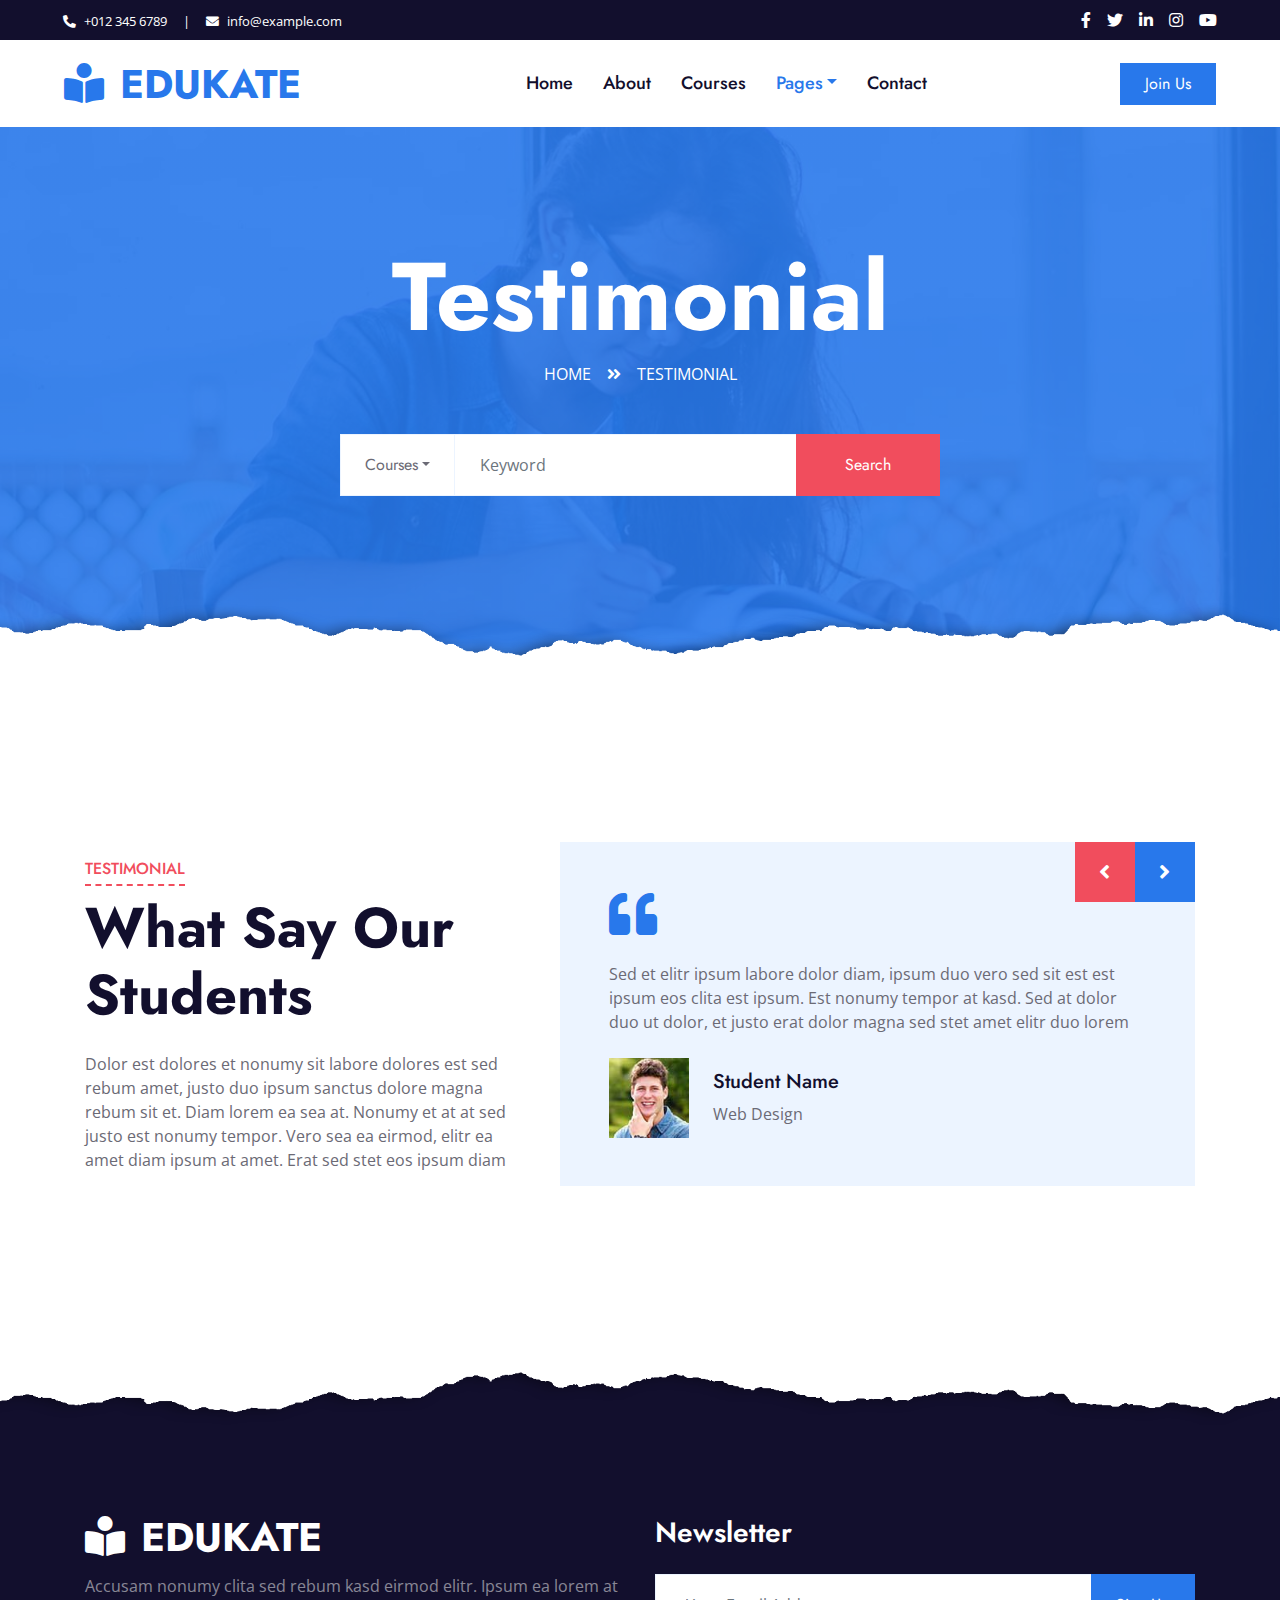
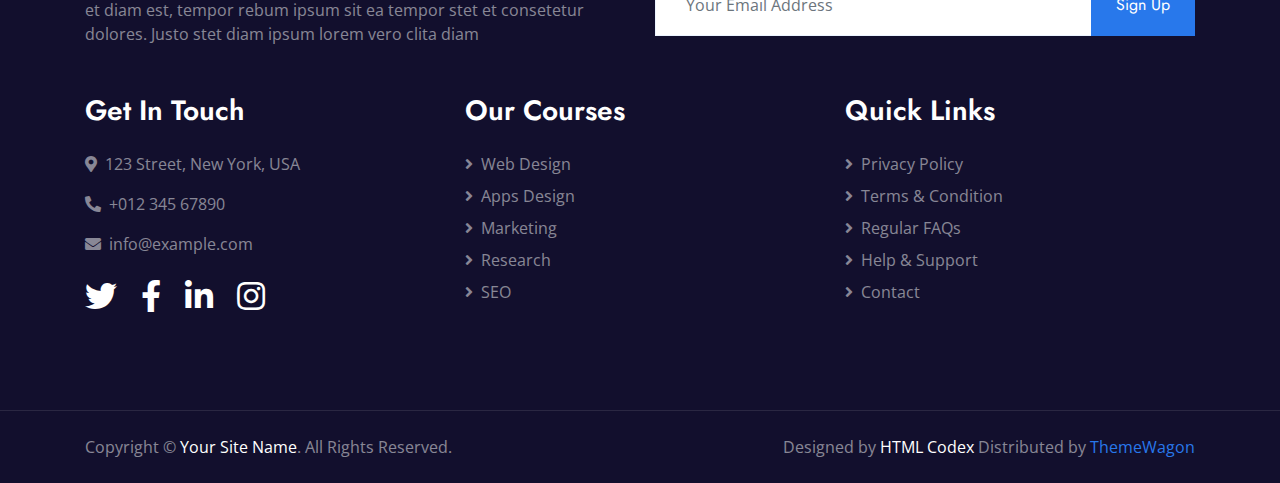
<file: wwwroot/testimonial.html>
<!DOCTYPE html>
<html lang="en">

<head>
    <meta charset="utf-8">
    <title>Edukate - Online Education Website Template</title>
    <meta content="width=device-width, initial-scale=1.0" name="viewport">
    <meta content="Free HTML Templates" name="keywords">
    <meta content="Free HTML Templates" name="description">

    <!-- Favicon -->
    <link href="img/favicon.ico" rel="icon">

    <!-- Google Web Fonts -->
    <link rel="preconnect" href="https://fonts.gstatic.com">
    <link href="https://fonts.googleapis.com/css2?family=Jost:wght@500;600;700&family=Open+Sans:wght@400;600&display=swap" rel="stylesheet"> 

    <!-- Font Awesome -->
    <link href="https://cdnjs.cloudflare.com/ajax/libs/font-awesome/5.10.0/css/all.min.css" rel="stylesheet">

    <!-- Libraries Stylesheet -->
    <link href="lib/owlcarousel/assets/owl.carousel.min.css" rel="stylesheet">

    <!-- Customized Bootstrap Stylesheet -->
    <link href="css/style.css" rel="stylesheet">
</head>

<body>
    <!-- Topbar Start -->
    <div class="container-fluid bg-dark">
        <div class="row py-2 px-lg-5">
            <div class="col-lg-6 text-center text-lg-left mb-2 mb-lg-0">
                <div class="d-inline-flex align-items-center text-white">
                    <small><i class="fa fa-phone-alt mr-2"></i>+012 345 6789</small>
                    <small class="px-3">|</small>
                    <small><i class="fa fa-envelope mr-2"></i>info@example.com</small>
                </div>
            </div>
            <div class="col-lg-6 text-center text-lg-right">
                <div class="d-inline-flex align-items-center">
                    <a class="text-white px-2" href="">
                        <i class="fab fa-facebook-f"></i>
                    </a>
                    <a class="text-white px-2" href="">
                        <i class="fab fa-twitter"></i>
                    </a>
                    <a class="text-white px-2" href="">
                        <i class="fab fa-linkedin-in"></i>
                    </a>
                    <a class="text-white px-2" href="">
                        <i class="fab fa-instagram"></i>
                    </a>
                    <a class="text-white pl-2" href="">
                        <i class="fab fa-youtube"></i>
                    </a>
                </div>
            </div>
        </div>
    </div>
    <!-- Topbar End -->


    <!-- Navbar Start -->
    <div class="container-fluid p-0">
        <nav class="navbar navbar-expand-lg bg-white navbar-light py-3 py-lg-0 px-lg-5">
            <a href="index.html" class="navbar-brand ml-lg-3">
                <h1 class="m-0 text-uppercase text-primary"><i class="fa fa-book-reader mr-3"></i>Edukate</h1>
            </a>
            <button type="button" class="navbar-toggler" data-toggle="collapse" data-target="#navbarCollapse">
                <span class="navbar-toggler-icon"></span>
            </button>
            <div class="collapse navbar-collapse justify-content-between px-lg-3" id="navbarCollapse">
                <div class="navbar-nav mx-auto py-0">
                    <a href="index.html" class="nav-item nav-link">Home</a>
                    <a href="about.html" class="nav-item nav-link">About</a>
                    <a href="course.html" class="nav-item nav-link">Courses</a>
                    <div class="nav-item dropdown">
                        <a href="#" class="nav-link dropdown-toggle active" data-toggle="dropdown">Pages</a>
                        <div class="dropdown-menu m-0">
                            <a href="detail.html" class="dropdown-item">Course Detail</a>
                            <a href="feature.html" class="dropdown-item">Our Features</a>
                            <a href="team.html" class="dropdown-item">Instructors</a>
                            <a href="testimonial.html" class="dropdown-item active">Testimonial</a>
                        </div>
                    </div>
                    <a href="contact.html" class="nav-item nav-link">Contact</a>
                </div>
                <a href="" class="btn btn-primary py-2 px-4 d-none d-lg-block">Join Us</a>
            </div>
        </nav>
    </div>
    <!-- Navbar End -->


    <!-- Header Start -->
    <div class="jumbotron jumbotron-fluid page-header position-relative overlay-bottom" style="margin-bottom: 90px;">
        <div class="container text-center py-5">
            <h1 class="text-white display-1">Testimonial</h1>
            <div class="d-inline-flex text-white mb-5">
                <p class="m-0 text-uppercase"><a class="text-white" href="">Home</a></p>
                <i class="fa fa-angle-double-right pt-1 px-3"></i>
                <p class="m-0 text-uppercase">Testimonial</p>
            </div>
            <div class="mx-auto mb-5" style="width: 100%; max-width: 600px;">
                <div class="input-group">
                    <div class="input-group-prepend">
                        <button class="btn btn-outline-light bg-white text-body px-4 dropdown-toggle" type="button" data-toggle="dropdown"
                            aria-haspopup="true" aria-expanded="false">Courses</button>
                        <div class="dropdown-menu">
                            <a class="dropdown-item" href="#">Courses 1</a>
                            <a class="dropdown-item" href="#">Courses 2</a>
                            <a class="dropdown-item" href="#">Courses 3</a>
                        </div>
                    </div>
                    <input type="text" class="form-control border-light" style="padding: 30px 25px;" placeholder="Keyword">
                    <div class="input-group-append">
                        <button class="btn btn-secondary px-4 px-lg-5">Search</button>
                    </div>
                </div>
            </div>
        </div>
    </div>
    <!-- Header End -->


    <!-- Testimonial Start -->
    <div class="container-fluid py-5">
        <div class="container py-5">
            <div class="row align-items-center">
                <div class="col-lg-5 mb-5 mb-lg-0">
                    <div class="section-title position-relative mb-4">
                        <h6 class="d-inline-block position-relative text-secondary text-uppercase pb-2">Testimonial</h6>
                        <h1 class="display-4">What Say Our Students</h1>
                    </div>
                    <p class="m-0">Dolor est dolores et nonumy sit labore dolores est sed rebum amet, justo duo ipsum sanctus dolore magna rebum sit et. Diam lorem ea sea at. Nonumy et at at sed justo est nonumy tempor. Vero sea ea eirmod, elitr ea amet diam ipsum at amet. Erat sed stet eos ipsum diam</p>
                </div>
                <div class="col-lg-7">
                    <div class="owl-carousel testimonial-carousel">
                        <div class="bg-light p-5">
                            <i class="fa fa-3x fa-quote-left text-primary mb-4"></i>
                            <p>Sed et elitr ipsum labore dolor diam, ipsum duo vero sed sit est est ipsum eos clita est ipsum. Est nonumy tempor at kasd. Sed at dolor duo ut dolor, et justo erat dolor magna sed stet amet elitr duo lorem</p>
                            <div class="d-flex flex-shrink-0 align-items-center mt-4">
                                <img class="img-fluid mr-4" src="img/testimonial-2.jpg" alt="">
                                <div>
                                    <h5>Student Name</h5>
                                    <span>Web Design</span>
                                </div>
                            </div>
                        </div>
                        <div class="bg-light p-5">
                            <i class="fa fa-3x fa-quote-left text-primary mb-4"></i>
                            <p>Sed et elitr ipsum labore dolor diam, ipsum duo vero sed sit est est ipsum eos clita est ipsum. Est nonumy tempor at kasd. Sed at dolor duo ut dolor, et justo erat dolor magna sed stet amet elitr duo lorem</p>
                            <div class="d-flex flex-shrink-0 align-items-center mt-4">
                                <img class="img-fluid mr-4" src="img/testimonial-1.jpg" alt="">
                                <div>
                                    <h5>Student Name</h5>
                                    <span>Web Design</span>
                                </div>
                            </div>
                        </div>
                    </div>
                </div>
            </div>
        </div>
    </div>
    <!-- Testimonial Start -->


    <!-- Footer Start -->
    <div class="container-fluid position-relative overlay-top bg-dark text-white-50 py-5" style="margin-top: 90px;">
        <div class="container mt-5 pt-5">
            <div class="row">
                <div class="col-md-6 mb-5">
                    <a href="index.html" class="navbar-brand">
                        <h1 class="mt-n2 text-uppercase text-white"><i class="fa fa-book-reader mr-3"></i>Edukate</h1>
                    </a>
                    <p class="m-0">Accusam nonumy clita sed rebum kasd eirmod elitr. Ipsum ea lorem at et diam est, tempor rebum ipsum sit ea tempor stet et consetetur dolores. Justo stet diam ipsum lorem vero clita diam</p>
                </div>
                <div class="col-md-6 mb-5">
                    <h3 class="text-white mb-4">Newsletter</h3>
                    <div class="w-100">
                        <div class="input-group">
                            <input type="text" class="form-control border-light" style="padding: 30px;" placeholder="Your Email Address">
                            <div class="input-group-append">
                                <button class="btn btn-primary px-4">Sign Up</button>
                            </div>
                        </div>
                    </div>
                </div>
            </div>
            <div class="row">
                <div class="col-md-4 mb-5">
                    <h3 class="text-white mb-4">Get In Touch</h3>
                    <p><i class="fa fa-map-marker-alt mr-2"></i>123 Street, New York, USA</p>
                    <p><i class="fa fa-phone-alt mr-2"></i>+012 345 67890</p>
                    <p><i class="fa fa-envelope mr-2"></i>info@example.com</p>
                    <div class="d-flex justify-content-start mt-4">
                        <a class="text-white mr-4" href="#"><i class="fab fa-2x fa-twitter"></i></a>
                        <a class="text-white mr-4" href="#"><i class="fab fa-2x fa-facebook-f"></i></a>
                        <a class="text-white mr-4" href="#"><i class="fab fa-2x fa-linkedin-in"></i></a>
                        <a class="text-white" href="#"><i class="fab fa-2x fa-instagram"></i></a>
                    </div>
                </div>
                <div class="col-md-4 mb-5">
                    <h3 class="text-white mb-4">Our Courses</h3>
                    <div class="d-flex flex-column justify-content-start">
                        <a class="text-white-50 mb-2" href="#"><i class="fa fa-angle-right mr-2"></i>Web Design</a>
                        <a class="text-white-50 mb-2" href="#"><i class="fa fa-angle-right mr-2"></i>Apps Design</a>
                        <a class="text-white-50 mb-2" href="#"><i class="fa fa-angle-right mr-2"></i>Marketing</a>
                        <a class="text-white-50 mb-2" href="#"><i class="fa fa-angle-right mr-2"></i>Research</a>
                        <a class="text-white-50" href="#"><i class="fa fa-angle-right mr-2"></i>SEO</a>
                    </div>
                </div>
                <div class="col-md-4 mb-5">
                    <h3 class="text-white mb-4">Quick Links</h3>
                    <div class="d-flex flex-column justify-content-start">
                        <a class="text-white-50 mb-2" href="#"><i class="fa fa-angle-right mr-2"></i>Privacy Policy</a>
                        <a class="text-white-50 mb-2" href="#"><i class="fa fa-angle-right mr-2"></i>Terms & Condition</a>
                        <a class="text-white-50 mb-2" href="#"><i class="fa fa-angle-right mr-2"></i>Regular FAQs</a>
                        <a class="text-white-50 mb-2" href="#"><i class="fa fa-angle-right mr-2"></i>Help & Support</a>
                        <a class="text-white-50" href="#"><i class="fa fa-angle-right mr-2"></i>Contact</a>
                    </div>
                </div>
            </div>
        </div>
    </div>
    <div class="container-fluid bg-dark text-white-50 border-top py-4" style="border-color: rgba(256, 256, 256, .1) !important;">
        <div class="container">
            <div class="row">
                <div class="col-md-6 text-center text-md-left mb-3 mb-md-0">
                    <p class="m-0">Copyright &copy; <a class="text-white" href="#">Your Site Name</a>. All Rights Reserved.
                    </p>
                </div>
                <div class="col-md-6 text-center text-md-right">
                    <p class="m-0">Designed by <a class="text-white" href="https://htmlcodex.com">HTML Codex</a> Distributed by <a href="https://themewagon.com" target="_blank">ThemeWagon</a></a>
                    </p>
                </div>
            </div>
        </div>
    </div>
    <!-- Footer End -->


    <!-- Back to Top -->
    <a href="#" class="btn btn-lg btn-primary rounded-0 btn-lg-square back-to-top"><i class="fa fa-angle-double-up"></i></a>


    <!-- JavaScript Libraries -->
    <script src="https://code.jquery.com/jquery-3.4.1.min.js"></script>
    <script src="https://stackpath.bootstrapcdn.com/bootstrap/4.4.1/js/bootstrap.bundle.min.js"></script>
    <script src="lib/easing/easing.min.js"></script>
    <script src="lib/waypoints/waypoints.min.js"></script>
    <script src="lib/counterup/counterup.min.js"></script>
    <script src="lib/owlcarousel/owl.carousel.min.js"></script>

    <!-- Template Javascript -->
    <script src="js/main.js"></script>
</body>

</html>
</file>
<file: wwwroot/css/style.css>
/******* Bootstrap Theming ********/
/*!
 * Bootstrap v4.5.3 (https://getbootstrap.com/)
 * Copyright 2011-2020 The Bootstrap Authors
 * Copyright 2011-2020 Twitter, Inc.
 * Licensed under MIT (https://github.com/twbs/bootstrap/blob/main/LICENSE)
 */
:root {
  --blue: #007bff;
  --indigo: #6610f2;
  --purple: #6f42c1;
  --pink: #e83e8c;
  --red: #dc3545;
  --orange: #fd7e14;
  --yellow: #ffc107;
  --green: #28a745;
  --teal: #20c997;
  --cyan: #17a2b8;
  --white: #fff;
  --gray: #6c757d;
  --gray-dark: #343a40;
  --primary: #2878EB;
  --secondary: #F14D5D;
  --success: #28a745;
  --info: #17a2b8;
  --warning: #ffc107;
  --danger: #dc3545;
  --light: #ECF4FF;
  --dark: #120F2D;
  --breakpoint-xs: 0;
  --breakpoint-sm: 576px;
  --breakpoint-md: 768px;
  --breakpoint-lg: 992px;
  --breakpoint-xl: 1200px;
  --font-family-sans-serif: -apple-system, BlinkMacSystemFont, "Segoe UI", Roboto, "Helvetica Neue", Arial, "Noto Sans", sans-serif, "Apple Color Emoji", "Segoe UI Emoji", "Segoe UI Symbol", "Noto Color Emoji";
  --font-family-monospace: SFMono-Regular, Menlo, Monaco, Consolas, "Liberation Mono", "Courier New", monospace;
}

*,
*::before,
*::after {
  box-sizing: border-box;
}

html {
  font-family: sans-serif;
  line-height: 1.15;
  -webkit-text-size-adjust: 100%;
  -webkit-tap-highlight-color: rgba(0, 0, 0, 0);
}

article, aside, figcaption, figure, footer, header, hgroup, main, nav, section {
  display: block;
}

body {
  margin: 0;
  font-family: "Open Sans", sans-serif;
  font-size: 1rem;
  font-weight: 400;
  line-height: 1.5;
  color: #6B6A75;
  text-align: left;
  background-color: #FFFFFF;
}

[tabindex="-1"]:focus:not(:focus-visible) {
  outline: 0 !important;
}

hr {
  box-sizing: content-box;
  height: 0;
  overflow: visible;
}

h1, h2, h3, h4, h5, h6 {
  margin-top: 0;
  margin-bottom: 0.5rem;
}

p {
  margin-top: 0;
  margin-bottom: 1rem;
}

abbr[title],
abbr[data-original-title] {
  text-decoration: underline;
  text-decoration: underline dotted;
  cursor: help;
  border-bottom: 0;
  text-decoration-skip-ink: none;
}

address {
  margin-bottom: 1rem;
  font-style: normal;
  line-height: inherit;
}

ol,
ul,
dl {
  margin-top: 0;
  margin-bottom: 1rem;
}

ol ol,
ul ul,
ol ul,
ul ol {
  margin-bottom: 0;
}

dt {
  font-weight: 700;
}

dd {
  margin-bottom: .5rem;
  margin-left: 0;
}

blockquote {
  margin: 0 0 1rem;
}

b,
strong {
  font-weight: bolder;
}

small {
  font-size: 80%;
}

sub,
sup {
  position: relative;
  font-size: 75%;
  line-height: 0;
  vertical-align: baseline;
}

sub {
  bottom: -.25em;
}

sup {
  top: -.5em;
}

a {
  color: #2878EB;
  text-decoration: none;
  background-color: transparent;
}

a:hover {
  color: #1154b6;
  text-decoration: underline;
}

a:not([href]):not([class]) {
  color: inherit;
  text-decoration: none;
}

a:not([href]):not([class]):hover {
  color: inherit;
  text-decoration: none;
}

pre,
code,
kbd,
samp {
  font-family: SFMono-Regular, Menlo, Monaco, Consolas, "Liberation Mono", "Courier New", monospace;
  font-size: 1em;
}

pre {
  margin-top: 0;
  margin-bottom: 1rem;
  overflow: auto;
  -ms-overflow-style: scrollbar;
}

figure {
  margin: 0 0 1rem;
}

img {
  vertical-align: middle;
  border-style: none;
}

svg {
  overflow: hidden;
  vertical-align: middle;
}

table {
  border-collapse: collapse;
}

caption {
  padding-top: 0.75rem;
  padding-bottom: 0.75rem;
  color: #6c757d;
  text-align: left;
  caption-side: bottom;
}

th {
  text-align: inherit;
  text-align: -webkit-match-parent;
}

label {
  display: inline-block;
  margin-bottom: 0.5rem;
}

button {
  border-radius: 0;
}

button:focus {
  outline: 1px dotted;
  outline: 5px auto -webkit-focus-ring-color;
}

input,
button,
select,
optgroup,
textarea {
  margin: 0;
  font-family: inherit;
  font-size: inherit;
  line-height: inherit;
}

button,
input {
  overflow: visible;
}

button,
select {
  text-transform: none;
}

[role="button"] {
  cursor: pointer;
}

select {
  word-wrap: normal;
}

button,
[type="button"],
[type="reset"],
[type="submit"] {
  -webkit-appearance: button;
}

button:not(:disabled),
[type="button"]:not(:disabled),
[type="reset"]:not(:disabled),
[type="submit"]:not(:disabled) {
  cursor: pointer;
}

button::-moz-focus-inner,
[type="button"]::-moz-focus-inner,
[type="reset"]::-moz-focus-inner,
[type="submit"]::-moz-focus-inner {
  padding: 0;
  border-style: none;
}

input[type="radio"],
input[type="checkbox"] {
  box-sizing: border-box;
  padding: 0;
}

textarea {
  overflow: auto;
  resize: vertical;
}

fieldset {
  min-width: 0;
  padding: 0;
  margin: 0;
  border: 0;
}

legend {
  display: block;
  width: 100%;
  max-width: 100%;
  padding: 0;
  margin-bottom: .5rem;
  font-size: 1.5rem;
  line-height: inherit;
  color: inherit;
  white-space: normal;
}

@media (max-width: 1200px) {
  legend {
    font-size: calc(1.275rem + 0.3vw) ;
  }
}

progress {
  vertical-align: baseline;
}

[type="number"]::-webkit-inner-spin-button,
[type="number"]::-webkit-outer-spin-button {
  height: auto;
}

[type="search"] {
  outline-offset: -2px;
  -webkit-appearance: none;
}

[type="search"]::-webkit-search-decoration {
  -webkit-appearance: none;
}

::-webkit-file-upload-button {
  font: inherit;
  -webkit-appearance: button;
}

output {
  display: inline-block;
}

summary {
  display: list-item;
  cursor: pointer;
}

template {
  display: none;
}

[hidden] {
  display: none !important;
}

h1, h2, h3, h4, h5, h6,
.h1, .h2, .h3, .h4, .h5, .h6 {
  margin-bottom: 0.5rem;
  font-family: "Jost", sans-serif;
  font-weight: 500;
  line-height: 1.2;
  color: #120F2D;
}

h1, .h1 {
  font-size: 2.5rem;
}

@media (max-width: 1200px) {
  h1, .h1 {
    font-size: calc(1.375rem + 1.5vw) ;
  }
}

h2, .h2 {
  font-size: 2rem;
}

@media (max-width: 1200px) {
  h2, .h2 {
    font-size: calc(1.325rem + 0.9vw) ;
  }
}

h3, .h3 {
  font-size: 1.75rem;
}

@media (max-width: 1200px) {
  h3, .h3 {
    font-size: calc(1.3rem + 0.6vw) ;
  }
}

h4, .h4 {
  font-size: 1.5rem;
}

@media (max-width: 1200px) {
  h4, .h4 {
    font-size: calc(1.275rem + 0.3vw) ;
  }
}

h5, .h5 {
  font-size: 1.25rem;
}

h6, .h6 {
  font-size: 1rem;
}

.lead {
  font-size: 1.25rem;
  font-weight: 300;
}

.display-1 {
  font-size: 6rem;
  font-weight: 300;
  line-height: 1.2;
}

@media (max-width: 1200px) {
  .display-1 {
    font-size: calc(1.725rem + 5.7vw) ;
  }
}

.display-2 {
  font-size: 5.5rem;
  font-weight: 300;
  line-height: 1.2;
}

@media (max-width: 1200px) {
  .display-2 {
    font-size: calc(1.675rem + 5.1vw) ;
  }
}

.display-3 {
  font-size: 4.5rem;
  font-weight: 300;
  line-height: 1.2;
}

@media (max-width: 1200px) {
  .display-3 {
    font-size: calc(1.575rem + 3.9vw) ;
  }
}

.display-4 {
  font-size: 3.5rem;
  font-weight: 300;
  line-height: 1.2;
}

@media (max-width: 1200px) {
  .display-4 {
    font-size: calc(1.475rem + 2.7vw) ;
  }
}

hr {
  margin-top: 1rem;
  margin-bottom: 1rem;
  border: 0;
  border-top: 1px solid rgba(0, 0, 0, 0.1);
}

small,
.small {
  font-size: 80%;
  font-weight: 400;
}

mark,
.mark {
  padding: 0.2em;
  background-color: #fcf8e3;
}

.list-unstyled {
  padding-left: 0;
  list-style: none;
}

.list-inline {
  padding-left: 0;
  list-style: none;
}

.list-inline-item {
  display: inline-block;
}

.list-inline-item:not(:last-child) {
  margin-right: 0.5rem;
}

.initialism {
  font-size: 90%;
  text-transform: uppercase;
}

.blockquote {
  margin-bottom: 1rem;
  font-size: 1.25rem;
}

.blockquote-footer {
  display: block;
  font-size: 80%;
  color: #6c757d;
}

.blockquote-footer::before {
  content: "\2014\00A0";
}

.img-fluid {
  max-width: 100%;
  height: auto;
}

.img-thumbnail {
  padding: 0.25rem;
  background-color: #FFFFFF;
  border: 1px solid #dee2e6;
  border-radius: false;
  max-width: 100%;
  height: auto;
}

.figure {
  display: inline-block;
}

.figure-img {
  margin-bottom: 0.5rem;
  line-height: 1;
}

.figure-caption {
  font-size: 90%;
  color: #6c757d;
}

code {
  font-size: 87.5%;
  color: #e83e8c;
  word-wrap: break-word;
}

a > code {
  color: inherit;
}

kbd {
  padding: 0.2rem 0.4rem;
  font-size: 87.5%;
  color: #fff;
  background-color: #212529;
  border-radius: 0.2rem;
}

kbd kbd {
  padding: 0;
  font-size: 100%;
  font-weight: 700;
}

pre {
  display: block;
  font-size: 87.5%;
  color: #212529;
}

pre code {
  font-size: inherit;
  color: inherit;
  word-break: normal;
}

.pre-scrollable {
  max-height: 340px;
  overflow-y: scroll;
}

.container,
.container-fluid,
.container-sm,
.container-md,
.container-lg,
.container-xl {
  width: 100%;
  padding-right: 15px;
  padding-left: 15px;
  margin-right: auto;
  margin-left: auto;
}

@media (min-width: 576px) {
  .container, .container-sm {
    max-width: 540px;
  }
}

@media (min-width: 768px) {
  .container, .container-sm, .container-md {
    max-width: 720px;
  }
}

@media (min-width: 992px) {
  .container, .container-sm, .container-md, .container-lg {
    max-width: 960px;
  }
}

@media (min-width: 1200px) {
  .container, .container-sm, .container-md, .container-lg, .container-xl {
    max-width: 1140px;
  }
}

.row {
  display: flex;
  flex-wrap: wrap;
  margin-right: -15px;
  margin-left: -15px;
}

.no-gutters {
  margin-right: 0;
  margin-left: 0;
}

.no-gutters > .col,
.no-gutters > [class*="col-"] {
  padding-right: 0;
  padding-left: 0;
}

.col-1, .col-2, .col-3, .col-4, .col-5, .col-6, .col-7, .col-8, .col-9, .col-10, .col-11, .col-12, .col,
.col-auto, .col-sm-1, .col-sm-2, .col-sm-3, .col-sm-4, .col-sm-5, .col-sm-6, .col-sm-7, .col-sm-8, .col-sm-9, .col-sm-10, .col-sm-11, .col-sm-12, .col-sm,
.col-sm-auto, .col-md-1, .col-md-2, .col-md-3, .col-md-4, .col-md-5, .col-md-6, .col-md-7, .col-md-8, .col-md-9, .col-md-10, .col-md-11, .col-md-12, .col-md,
.col-md-auto, .col-lg-1, .col-lg-2, .col-lg-3, .col-lg-4, .col-lg-5, .col-lg-6, .col-lg-7, .col-lg-8, .col-lg-9, .col-lg-10, .col-lg-11, .col-lg-12, .col-lg,
.col-lg-auto, .col-xl-1, .col-xl-2, .col-xl-3, .col-xl-4, .col-xl-5, .col-xl-6, .col-xl-7, .col-xl-8, .col-xl-9, .col-xl-10, .col-xl-11, .col-xl-12, .col-xl,
.col-xl-auto {
  position: relative;
  width: 100%;
  padding-right: 15px;
  padding-left: 15px;
}

.col {
  flex-basis: 0;
  flex-grow: 1;
  max-width: 100%;
}

.row-cols-1 > * {
  flex: 0 0 100%;
  max-width: 100%;
}

.row-cols-2 > * {
  flex: 0 0 50%;
  max-width: 50%;
}

.row-cols-3 > * {
  flex: 0 0 33.33333%;
  max-width: 33.33333%;
}

.row-cols-4 > * {
  flex: 0 0 25%;
  max-width: 25%;
}

.row-cols-5 > * {
  flex: 0 0 20%;
  max-width: 20%;
}

.row-cols-6 > * {
  flex: 0 0 16.66667%;
  max-width: 16.66667%;
}

.col-auto {
  flex: 0 0 auto;
  width: auto;
  max-width: 100%;
}

.col-1 {
  flex: 0 0 8.33333%;
  max-width: 8.33333%;
}

.col-2 {
  flex: 0 0 16.66667%;
  max-width: 16.66667%;
}

.col-3 {
  flex: 0 0 25%;
  max-width: 25%;
}

.col-4 {
  flex: 0 0 33.33333%;
  max-width: 33.33333%;
}

.col-5 {
  flex: 0 0 41.66667%;
  max-width: 41.66667%;
}

.col-6 {
  flex: 0 0 50%;
  max-width: 50%;
}

.col-7 {
  flex: 0 0 58.33333%;
  max-width: 58.33333%;
}

.col-8 {
  flex: 0 0 66.66667%;
  max-width: 66.66667%;
}

.col-9 {
  flex: 0 0 75%;
  max-width: 75%;
}

.col-10 {
  flex: 0 0 83.33333%;
  max-width: 83.33333%;
}

.col-11 {
  flex: 0 0 91.66667%;
  max-width: 91.66667%;
}

.col-12 {
  flex: 0 0 100%;
  max-width: 100%;
}

.order-first {
  order: -1;
}

.order-last {
  order: 13;
}

.order-0 {
  order: 0;
}

.order-1 {
  order: 1;
}

.order-2 {
  order: 2;
}

.order-3 {
  order: 3;
}

.order-4 {
  order: 4;
}

.order-5 {
  order: 5;
}

.order-6 {
  order: 6;
}

.order-7 {
  order: 7;
}

.order-8 {
  order: 8;
}

.order-9 {
  order: 9;
}

.order-10 {
  order: 10;
}

.order-11 {
  order: 11;
}

.order-12 {
  order: 12;
}

.offset-1 {
  margin-left: 8.33333%;
}

.offset-2 {
  margin-left: 16.66667%;
}

.offset-3 {
  margin-left: 25%;
}

.offset-4 {
  margin-left: 33.33333%;
}

.offset-5 {
  margin-left: 41.66667%;
}

.offset-6 {
  margin-left: 50%;
}

.offset-7 {
  margin-left: 58.33333%;
}

.offset-8 {
  margin-left: 66.66667%;
}

.offset-9 {
  margin-left: 75%;
}

.offset-10 {
  margin-left: 83.33333%;
}

.offset-11 {
  margin-left: 91.66667%;
}

@media (min-width: 576px) {
  .col-sm {
    flex-basis: 0;
    flex-grow: 1;
    max-width: 100%;
  }
  .row-cols-sm-1 > * {
    flex: 0 0 100%;
    max-width: 100%;
  }
  .row-cols-sm-2 > * {
    flex: 0 0 50%;
    max-width: 50%;
  }
  .row-cols-sm-3 > * {
    flex: 0 0 33.33333%;
    max-width: 33.33333%;
  }
  .row-cols-sm-4 > * {
    flex: 0 0 25%;
    max-width: 25%;
  }
  .row-cols-sm-5 > * {
    flex: 0 0 20%;
    max-width: 20%;
  }
  .row-cols-sm-6 > * {
    flex: 0 0 16.66667%;
    max-width: 16.66667%;
  }
  .col-sm-auto {
    flex: 0 0 auto;
    width: auto;
    max-width: 100%;
  }
  .col-sm-1 {
    flex: 0 0 8.33333%;
    max-width: 8.33333%;
  }
  .col-sm-2 {
    flex: 0 0 16.66667%;
    max-width: 16.66667%;
  }
  .col-sm-3 {
    flex: 0 0 25%;
    max-width: 25%;
  }
  .col-sm-4 {
    flex: 0 0 33.33333%;
    max-width: 33.33333%;
  }
  .col-sm-5 {
    flex: 0 0 41.66667%;
    max-width: 41.66667%;
  }
  .col-sm-6 {
    flex: 0 0 50%;
    max-width: 50%;
  }
  .col-sm-7 {
    flex: 0 0 58.33333%;
    max-width: 58.33333%;
  }
  .col-sm-8 {
    flex: 0 0 66.66667%;
    max-width: 66.66667%;
  }
  .col-sm-9 {
    flex: 0 0 75%;
    max-width: 75%;
  }
  .col-sm-10 {
    flex: 0 0 83.33333%;
    max-width: 83.33333%;
  }
  .col-sm-11 {
    flex: 0 0 91.66667%;
    max-width: 91.66667%;
  }
  .col-sm-12 {
    flex: 0 0 100%;
    max-width: 100%;
  }
  .order-sm-first {
    order: -1;
  }
  .order-sm-last {
    order: 13;
  }
  .order-sm-0 {
    order: 0;
  }
  .order-sm-1 {
    order: 1;
  }
  .order-sm-2 {
    order: 2;
  }
  .order-sm-3 {
    order: 3;
  }
  .order-sm-4 {
    order: 4;
  }
  .order-sm-5 {
    order: 5;
  }
  .order-sm-6 {
    order: 6;
  }
  .order-sm-7 {
    order: 7;
  }
  .order-sm-8 {
    order: 8;
  }
  .order-sm-9 {
    order: 9;
  }
  .order-sm-10 {
    order: 10;
  }
  .order-sm-11 {
    order: 11;
  }
  .order-sm-12 {
    order: 12;
  }
  .offset-sm-0 {
    margin-left: 0;
  }
  .offset-sm-1 {
    margin-left: 8.33333%;
  }
  .offset-sm-2 {
    margin-left: 16.66667%;
  }
  .offset-sm-3 {
    margin-left: 25%;
  }
  .offset-sm-4 {
    margin-left: 33.33333%;
  }
  .offset-sm-5 {
    margin-left: 41.66667%;
  }
  .offset-sm-6 {
    margin-left: 50%;
  }
  .offset-sm-7 {
    margin-left: 58.33333%;
  }
  .offset-sm-8 {
    margin-left: 66.66667%;
  }
  .offset-sm-9 {
    margin-left: 75%;
  }
  .offset-sm-10 {
    margin-left: 83.33333%;
  }
  .offset-sm-11 {
    margin-left: 91.66667%;
  }
}

@media (min-width: 768px) {
  .col-md {
    flex-basis: 0;
    flex-grow: 1;
    max-width: 100%;
  }
  .row-cols-md-1 > * {
    flex: 0 0 100%;
    max-width: 100%;
  }
  .row-cols-md-2 > * {
    flex: 0 0 50%;
    max-width: 50%;
  }
  .row-cols-md-3 > * {
    flex: 0 0 33.33333%;
    max-width: 33.33333%;
  }
  .row-cols-md-4 > * {
    flex: 0 0 25%;
    max-width: 25%;
  }
  .row-cols-md-5 > * {
    flex: 0 0 20%;
    max-width: 20%;
  }
  .row-cols-md-6 > * {
    flex: 0 0 16.66667%;
    max-width: 16.66667%;
  }
  .col-md-auto {
    flex: 0 0 auto;
    width: auto;
    max-width: 100%;
  }
  .col-md-1 {
    flex: 0 0 8.33333%;
    max-width: 8.33333%;
  }
  .col-md-2 {
    flex: 0 0 16.66667%;
    max-width: 16.66667%;
  }
  .col-md-3 {
    flex: 0 0 25%;
    max-width: 25%;
  }
  .col-md-4 {
    flex: 0 0 33.33333%;
    max-width: 33.33333%;
  }
  .col-md-5 {
    flex: 0 0 41.66667%;
    max-width: 41.66667%;
  }
  .col-md-6 {
    flex: 0 0 50%;
    max-width: 50%;
  }
  .col-md-7 {
    flex: 0 0 58.33333%;
    max-width: 58.33333%;
  }
  .col-md-8 {
    flex: 0 0 66.66667%;
    max-width: 66.66667%;
  }
  .col-md-9 {
    flex: 0 0 75%;
    max-width: 75%;
  }
  .col-md-10 {
    flex: 0 0 83.33333%;
    max-width: 83.33333%;
  }
  .col-md-11 {
    flex: 0 0 91.66667%;
    max-width: 91.66667%;
  }
  .col-md-12 {
    flex: 0 0 100%;
    max-width: 100%;
  }
  .order-md-first {
    order: -1;
  }
  .order-md-last {
    order: 13;
  }
  .order-md-0 {
    order: 0;
  }
  .order-md-1 {
    order: 1;
  }
  .order-md-2 {
    order: 2;
  }
  .order-md-3 {
    order: 3;
  }
  .order-md-4 {
    order: 4;
  }
  .order-md-5 {
    order: 5;
  }
  .order-md-6 {
    order: 6;
  }
  .order-md-7 {
    order: 7;
  }
  .order-md-8 {
    order: 8;
  }
  .order-md-9 {
    order: 9;
  }
  .order-md-10 {
    order: 10;
  }
  .order-md-11 {
    order: 11;
  }
  .order-md-12 {
    order: 12;
  }
  .offset-md-0 {
    margin-left: 0;
  }
  .offset-md-1 {
    margin-left: 8.33333%;
  }
  .offset-md-2 {
    margin-left: 16.66667%;
  }
  .offset-md-3 {
    margin-left: 25%;
  }
  .offset-md-4 {
    margin-left: 33.33333%;
  }
  .offset-md-5 {
    margin-left: 41.66667%;
  }
  .offset-md-6 {
    margin-left: 50%;
  }
  .offset-md-7 {
    margin-left: 58.33333%;
  }
  .offset-md-8 {
    margin-left: 66.66667%;
  }
  .offset-md-9 {
    margin-left: 75%;
  }
  .offset-md-10 {
    margin-left: 83.33333%;
  }
  .offset-md-11 {
    margin-left: 91.66667%;
  }
}

@media (min-width: 992px) {
  .col-lg {
    flex-basis: 0;
    flex-grow: 1;
    max-width: 100%;
  }
  .row-cols-lg-1 > * {
    flex: 0 0 100%;
    max-width: 100%;
  }
  .row-cols-lg-2 > * {
    flex: 0 0 50%;
    max-width: 50%;
  }
  .row-cols-lg-3 > * {
    flex: 0 0 33.33333%;
    max-width: 33.33333%;
  }
  .row-cols-lg-4 > * {
    flex: 0 0 25%;
    max-width: 25%;
  }
  .row-cols-lg-5 > * {
    flex: 0 0 20%;
    max-width: 20%;
  }
  .row-cols-lg-6 > * {
    flex: 0 0 16.66667%;
    max-width: 16.66667%;
  }
  .col-lg-auto {
    flex: 0 0 auto;
    width: auto;
    max-width: 100%;
  }
  .col-lg-1 {
    flex: 0 0 8.33333%;
    max-width: 8.33333%;
  }
  .col-lg-2 {
    flex: 0 0 16.66667%;
    max-width: 16.66667%;
  }
  .col-lg-3 {
    flex: 0 0 25%;
    max-width: 25%;
  }
  .col-lg-4 {
    flex: 0 0 33.33333%;
    max-width: 33.33333%;
  }
  .col-lg-5 {
    flex: 0 0 41.66667%;
    max-width: 41.66667%;
  }
  .col-lg-6 {
    flex: 0 0 50%;
    max-width: 50%;
  }
  .col-lg-7 {
    flex: 0 0 58.33333%;
    max-width: 58.33333%;
  }
  .col-lg-8 {
    flex: 0 0 66.66667%;
    max-width: 66.66667%;
  }
  .col-lg-9 {
    flex: 0 0 75%;
    max-width: 75%;
  }
  .col-lg-10 {
    flex: 0 0 83.33333%;
    max-width: 83.33333%;
  }
  .col-lg-11 {
    flex: 0 0 91.66667%;
    max-width: 91.66667%;
  }
  .col-lg-12 {
    flex: 0 0 100%;
    max-width: 100%;
  }
  .order-lg-first {
    order: -1;
  }
  .order-lg-last {
    order: 13;
  }
  .order-lg-0 {
    order: 0;
  }
  .order-lg-1 {
    order: 1;
  }
  .order-lg-2 {
    order: 2;
  }
  .order-lg-3 {
    order: 3;
  }
  .order-lg-4 {
    order: 4;
  }
  .order-lg-5 {
    order: 5;
  }
  .order-lg-6 {
    order: 6;
  }
  .order-lg-7 {
    order: 7;
  }
  .order-lg-8 {
    order: 8;
  }
  .order-lg-9 {
    order: 9;
  }
  .order-lg-10 {
    order: 10;
  }
  .order-lg-11 {
    order: 11;
  }
  .order-lg-12 {
    order: 12;
  }
  .offset-lg-0 {
    margin-left: 0;
  }
  .offset-lg-1 {
    margin-left: 8.33333%;
  }
  .offset-lg-2 {
    margin-left: 16.66667%;
  }
  .offset-lg-3 {
    margin-left: 25%;
  }
  .offset-lg-4 {
    margin-left: 33.33333%;
  }
  .offset-lg-5 {
    margin-left: 41.66667%;
  }
  .offset-lg-6 {
    margin-left: 50%;
  }
  .offset-lg-7 {
    margin-left: 58.33333%;
  }
  .offset-lg-8 {
    margin-left: 66.66667%;
  }
  .offset-lg-9 {
    margin-left: 75%;
  }
  .offset-lg-10 {
    margin-left: 83.33333%;
  }
  .offset-lg-11 {
    margin-left: 91.66667%;
  }
}

@media (min-width: 1200px) {
  .col-xl {
    flex-basis: 0;
    flex-grow: 1;
    max-width: 100%;
  }
  .row-cols-xl-1 > * {
    flex: 0 0 100%;
    max-width: 100%;
  }
  .row-cols-xl-2 > * {
    flex: 0 0 50%;
    max-width: 50%;
  }
  .row-cols-xl-3 > * {
    flex: 0 0 33.33333%;
    max-width: 33.33333%;
  }
  .row-cols-xl-4 > * {
    flex: 0 0 25%;
    max-width: 25%;
  }
  .row-cols-xl-5 > * {
    flex: 0 0 20%;
    max-width: 20%;
  }
  .row-cols-xl-6 > * {
    flex: 0 0 16.66667%;
    max-width: 16.66667%;
  }
  .col-xl-auto {
    flex: 0 0 auto;
    width: auto;
    max-width: 100%;
  }
  .col-xl-1 {
    flex: 0 0 8.33333%;
    max-width: 8.33333%;
  }
  .col-xl-2 {
    flex: 0 0 16.66667%;
    max-width: 16.66667%;
  }
  .col-xl-3 {
    flex: 0 0 25%;
    max-width: 25%;
  }
  .col-xl-4 {
    flex: 0 0 33.33333%;
    max-width: 33.33333%;
  }
  .col-xl-5 {
    flex: 0 0 41.66667%;
    max-width: 41.66667%;
  }
  .col-xl-6 {
    flex: 0 0 50%;
    max-width: 50%;
  }
  .col-xl-7 {
    flex: 0 0 58.33333%;
    max-width: 58.33333%;
  }
  .col-xl-8 {
    flex: 0 0 66.66667%;
    max-width: 66.66667%;
  }
  .col-xl-9 {
    flex: 0 0 75%;
    max-width: 75%;
  }
  .col-xl-10 {
    flex: 0 0 83.33333%;
    max-width: 83.33333%;
  }
  .col-xl-11 {
    flex: 0 0 91.66667%;
    max-width: 91.66667%;
  }
  .col-xl-12 {
    flex: 0 0 100%;
    max-width: 100%;
  }
  .order-xl-first {
    order: -1;
  }
  .order-xl-last {
    order: 13;
  }
  .order-xl-0 {
    order: 0;
  }
  .order-xl-1 {
    order: 1;
  }
  .order-xl-2 {
    order: 2;
  }
  .order-xl-3 {
    order: 3;
  }
  .order-xl-4 {
    order: 4;
  }
  .order-xl-5 {
    order: 5;
  }
  .order-xl-6 {
    order: 6;
  }
  .order-xl-7 {
    order: 7;
  }
  .order-xl-8 {
    order: 8;
  }
  .order-xl-9 {
    order: 9;
  }
  .order-xl-10 {
    order: 10;
  }
  .order-xl-11 {
    order: 11;
  }
  .order-xl-12 {
    order: 12;
  }
  .offset-xl-0 {
    margin-left: 0;
  }
  .offset-xl-1 {
    margin-left: 8.33333%;
  }
  .offset-xl-2 {
    margin-left: 16.66667%;
  }
  .offset-xl-3 {
    margin-left: 25%;
  }
  .offset-xl-4 {
    margin-left: 33.33333%;
  }
  .offset-xl-5 {
    margin-left: 41.66667%;
  }
  .offset-xl-6 {
    margin-left: 50%;
  }
  .offset-xl-7 {
    margin-left: 58.33333%;
  }
  .offset-xl-8 {
    margin-left: 66.66667%;
  }
  .offset-xl-9 {
    margin-left: 75%;
  }
  .offset-xl-10 {
    margin-left: 83.33333%;
  }
  .offset-xl-11 {
    margin-left: 91.66667%;
  }
}

.table {
  width: 100%;
  margin-bottom: 1rem;
  color: #6B6A75;
}

.table th,
.table td {
  padding: 0.75rem;
  vertical-align: top;
  border-top: 1px solid #dee2e6;
}

.table thead th {
  vertical-align: bottom;
  border-bottom: 2px solid #dee2e6;
}

.table tbody + tbody {
  border-top: 2px solid #dee2e6;
}

.table-sm th,
.table-sm td {
  padding: 0.3rem;
}

.table-bordered {
  border: 1px solid #dee2e6;
}

.table-bordered th,
.table-bordered td {
  border: 1px solid #dee2e6;
}

.table-bordered thead th,
.table-bordered thead td {
  border-bottom-width: 2px;
}

.table-borderless th,
.table-borderless td,
.table-borderless thead th,
.table-borderless tbody + tbody {
  border: 0;
}

.table-striped tbody tr:nth-of-type(odd) {
  background-color: rgba(0, 0, 0, 0.05);
}

.table-hover tbody tr:hover {
  color: #6B6A75;
  background-color: rgba(0, 0, 0, 0.075);
}

.table-primary,
.table-primary > th,
.table-primary > td {
  background-color: #c3d9f9;
}

.table-primary th,
.table-primary td,
.table-primary thead th,
.table-primary tbody + tbody {
  border-color: #8fb9f5;
}

.table-hover .table-primary:hover {
  background-color: #accaf7;
}

.table-hover .table-primary:hover > td,
.table-hover .table-primary:hover > th {
  background-color: #accaf7;
}

.table-secondary,
.table-secondary > th,
.table-secondary > td {
  background-color: #fbcdd2;
}

.table-secondary th,
.table-secondary td,
.table-secondary thead th,
.table-secondary tbody + tbody {
  border-color: #f8a2ab;
}

.table-hover .table-secondary:hover {
  background-color: #f9b5bd;
}

.table-hover .table-secondary:hover > td,
.table-hover .table-secondary:hover > th {
  background-color: #f9b5bd;
}

.table-success,
.table-success > th,
.table-success > td {
  background-color: #c3e6cb;
}

.table-success th,
.table-success td,
.table-success thead th,
.table-success tbody + tbody {
  border-color: #8fd19e;
}

.table-hover .table-success:hover {
  background-color: #b1dfbb;
}

.table-hover .table-success:hover > td,
.table-hover .table-success:hover > th {
  background-color: #b1dfbb;
}

.table-info,
.table-info > th,
.table-info > td {
  background-color: #bee5eb;
}

.table-info th,
.table-info td,
.table-info thead th,
.table-info tbody + tbody {
  border-color: #86cfda;
}

.table-hover .table-info:hover {
  background-color: #abdde5;
}

.table-hover .table-info:hover > td,
.table-hover .table-info:hover > th {
  background-color: #abdde5;
}

.table-warning,
.table-warning > th,
.table-warning > td {
  background-color: #ffeeba;
}

.table-warning th,
.table-warning td,
.table-warning thead th,
.table-warning tbody + tbody {
  border-color: #ffdf7e;
}

.table-hover .table-warning:hover {
  background-color: #ffe8a1;
}

.table-hover .table-warning:hover > td,
.table-hover .table-warning:hover > th {
  background-color: #ffe8a1;
}

.table-danger,
.table-danger > th,
.table-danger > td {
  background-color: #f5c6cb;
}

.table-danger th,
.table-danger td,
.table-danger thead th,
.table-danger tbody + tbody {
  border-color: #ed969e;
}

.table-hover .table-danger:hover {
  background-color: #f1b0b7;
}

.table-hover .table-danger:hover > td,
.table-hover .table-danger:hover > th {
  background-color: #f1b0b7;
}

.table-light,
.table-light > th,
.table-light > td {
  background-color: #fafcff;
}

.table-light th,
.table-light td,
.table-light thead th,
.table-light tbody + tbody {
  border-color: #f5f9ff;
}

.table-hover .table-light:hover {
  background-color: #e1edff;
}

.table-hover .table-light:hover > td,
.table-hover .table-light:hover > th {
  background-color: #e1edff;
}

.table-dark,
.table-dark > th,
.table-dark > td {
  background-color: #bdbcc4;
}

.table-dark th,
.table-dark td,
.table-dark thead th,
.table-dark tbody + tbody {
  border-color: #848292;
}

.table-hover .table-dark:hover {
  background-color: #b0aeb8;
}

.table-hover .table-dark:hover > td,
.table-hover .table-dark:hover > th {
  background-color: #b0aeb8;
}

.table-active,
.table-active > th,
.table-active > td {
  background-color: rgba(0, 0, 0, 0.075);
}

.table-hover .table-active:hover {
  background-color: rgba(0, 0, 0, 0.075);
}

.table-hover .table-active:hover > td,
.table-hover .table-active:hover > th {
  background-color: rgba(0, 0, 0, 0.075);
}

.table .thead-dark th {
  color: #fff;
  background-color: #343a40;
  border-color: #454d55;
}

.table .thead-light th {
  color: #495057;
  background-color: #e9ecef;
  border-color: #dee2e6;
}

.table-dark {
  color: #fff;
  background-color: #343a40;
}

.table-dark th,
.table-dark td,
.table-dark thead th {
  border-color: #454d55;
}

.table-dark.table-bordered {
  border: 0;
}

.table-dark.table-striped tbody tr:nth-of-type(odd) {
  background-color: rgba(255, 255, 255, 0.05);
}

.table-dark.table-hover tbody tr:hover {
  color: #fff;
  background-color: rgba(255, 255, 255, 0.075);
}

@media (max-width: 575.98px) {
  .table-responsive-sm {
    display: block;
    width: 100%;
    overflow-x: auto;
    -webkit-overflow-scrolling: touch;
  }
  .table-responsive-sm > .table-bordered {
    border: 0;
  }
}

@media (max-width: 767.98px) {
  .table-responsive-md {
    display: block;
    width: 100%;
    overflow-x: auto;
    -webkit-overflow-scrolling: touch;
  }
  .table-responsive-md > .table-bordered {
    border: 0;
  }
}

@media (max-width: 991.98px) {
  .table-responsive-lg {
    display: block;
    width: 100%;
    overflow-x: auto;
    -webkit-overflow-scrolling: touch;
  }
  .table-responsive-lg > .table-bordered {
    border: 0;
  }
}

@media (max-width: 1199.98px) {
  .table-responsive-xl {
    display: block;
    width: 100%;
    overflow-x: auto;
    -webkit-overflow-scrolling: touch;
  }
  .table-responsive-xl > .table-bordered {
    border: 0;
  }
}

.table-responsive {
  display: block;
  width: 100%;
  overflow-x: auto;
  -webkit-overflow-scrolling: touch;
}

.table-responsive > .table-bordered {
  border: 0;
}

.form-control {
  display: block;
  width: 100%;
  height: calc(1.5em + 0.75rem + 2px);
  padding: 0.375rem 0.75rem;
  font-size: 1rem;
  font-weight: 400;
  line-height: 1.5;
  color: #495057;
  background-color: #fff;
  background-clip: padding-box;
  border: 1px solid #ced4da;
  border-radius: false;
  transition: border-color 0.15s ease-in-out, box-shadow 0.15s ease-in-out;
}

@media (prefers-reduced-motion: reduce) {
  .form-control {
    transition: none;
  }
}

.form-control::-ms-expand {
  background-color: transparent;
  border: 0;
}

.form-control:-moz-focusring {
  color: transparent;
  text-shadow: 0 0 0 #495057;
}

.form-control:focus {
  color: #495057;
  background-color: #fff;
  border-color: #9dc1f6;
  outline: 0;
  box-shadow: 0 0 0 0.2rem rgba(40, 120, 235, 0.25);
}

.form-control::placeholder {
  color: #6c757d;
  opacity: 1;
}

.form-control:disabled, .form-control[readonly] {
  background-color: #e9ecef;
  opacity: 1;
}

input[type="date"].form-control,
input[type="time"].form-control,
input[type="datetime-local"].form-control,
input[type="month"].form-control {
  appearance: none;
}

select.form-control:focus::-ms-value {
  color: #495057;
  background-color: #fff;
}

.form-control-file,
.form-control-range {
  display: block;
  width: 100%;
}

.col-form-label {
  padding-top: calc(0.375rem + 1px);
  padding-bottom: calc(0.375rem + 1px);
  margin-bottom: 0;
  font-size: inherit;
  line-height: 1.5;
}

.col-form-label-lg {
  padding-top: calc(0.5rem + 1px);
  padding-bottom: calc(0.5rem + 1px);
  font-size: 1.25rem;
  line-height: 1.5;
}

.col-form-label-sm {
  padding-top: calc(0.25rem + 1px);
  padding-bottom: calc(0.25rem + 1px);
  font-size: 0.875rem;
  line-height: 1.5;
}

.form-control-plaintext {
  display: block;
  width: 100%;
  padding: 0.375rem 0;
  margin-bottom: 0;
  font-size: 1rem;
  line-height: 1.5;
  color: #6B6A75;
  background-color: transparent;
  border: solid transparent;
  border-width: 1px 0;
}

.form-control-plaintext.form-control-sm, .form-control-plaintext.form-control-lg {
  padding-right: 0;
  padding-left: 0;
}

.form-control-sm {
  height: calc(1.5em + 0.5rem + 2px);
  padding: 0.25rem 0.5rem;
  font-size: 0.875rem;
  line-height: 1.5;
  border-radius: 0.2rem;
}

.form-control-lg {
  height: calc(1.5em + 1rem + 2px);
  padding: 0.5rem 1rem;
  font-size: 1.25rem;
  line-height: 1.5;
  border-radius: 0.3rem;
}

select.form-control[size], select.form-control[multiple] {
  height: auto;
}

textarea.form-control {
  height: auto;
}

.form-group {
  margin-bottom: 1rem;
}

.form-text {
  display: block;
  margin-top: 0.25rem;
}

.form-row {
  display: flex;
  flex-wrap: wrap;
  margin-right: -5px;
  margin-left: -5px;
}

.form-row > .col,
.form-row > [class*="col-"] {
  padding-right: 5px;
  padding-left: 5px;
}

.form-check {
  position: relative;
  display: block;
  padding-left: 1.25rem;
}

.form-check-input {
  position: absolute;
  margin-top: 0.3rem;
  margin-left: -1.25rem;
}

.form-check-input[disabled] ~ .form-check-label,
.form-check-input:disabled ~ .form-check-label {
  color: #6c757d;
}

.form-check-label {
  margin-bottom: 0;
}

.form-check-inline {
  display: inline-flex;
  align-items: center;
  padding-left: 0;
  margin-right: 0.75rem;
}

.form-check-inline .form-check-input {
  position: static;
  margin-top: 0;
  margin-right: 0.3125rem;
  margin-left: 0;
}

.valid-feedback {
  display: none;
  width: 100%;
  margin-top: 0.25rem;
  font-size: 80%;
  color: #28a745;
}

.valid-tooltip {
  position: absolute;
  top: 100%;
  left: 0;
  z-index: 5;
  display: none;
  max-width: 100%;
  padding: 0.25rem 0.5rem;
  margin-top: .1rem;
  font-size: 0.875rem;
  line-height: 1.5;
  color: #fff;
  background-color: rgba(40, 167, 69, 0.9);
  border-radius: false;
}

.was-validated :valid ~ .valid-feedback,
.was-validated :valid ~ .valid-tooltip,
.is-valid ~ .valid-feedback,
.is-valid ~ .valid-tooltip {
  display: block;
}

.was-validated .form-control:valid, .form-control.is-valid {
  border-color: #28a745;
  padding-right: calc(1.5em + 0.75rem);
  background-image: url("data:image/svg+xml,%3csvg xmlns='http://www.w3.org/2000/svg' width='8' height='8' viewBox='0 0 8 8'%3e%3cpath fill='%2328a745' d='M2.3 6.73L.6 4.53c-.4-1.04.46-1.4 1.1-.8l1.1 1.4 3.4-3.8c.6-.63 1.6-.27 1.2.7l-4 4.6c-.43.5-.8.4-1.1.1z'/%3e%3c/svg%3e");
  background-repeat: no-repeat;
  background-position: right calc(0.375em + 0.1875rem) center;
  background-size: calc(0.75em + 0.375rem) calc(0.75em + 0.375rem);
}

.was-validated .form-control:valid:focus, .form-control.is-valid:focus {
  border-color: #28a745;
  box-shadow: 0 0 0 0.2rem rgba(40, 167, 69, 0.25);
}

.was-validated textarea.form-control:valid, textarea.form-control.is-valid {
  padding-right: calc(1.5em + 0.75rem);
  background-position: top calc(0.375em + 0.1875rem) right calc(0.375em + 0.1875rem);
}

.was-validated .custom-select:valid, .custom-select.is-valid {
  border-color: #28a745;
  padding-right: calc(0.75em + 2.3125rem);
  background: url("data:image/svg+xml,%3csvg xmlns='http://www.w3.org/2000/svg' width='4' height='5' viewBox='0 0 4 5'%3e%3cpath fill='%23343a40' d='M2 0L0 2h4zm0 5L0 3h4z'/%3e%3c/svg%3e") no-repeat right 0.75rem center/8px 10px, url("data:image/svg+xml,%3csvg xmlns='http://www.w3.org/2000/svg' width='8' height='8' viewBox='0 0 8 8'%3e%3cpath fill='%2328a745' d='M2.3 6.73L.6 4.53c-.4-1.04.46-1.4 1.1-.8l1.1 1.4 3.4-3.8c.6-.63 1.6-.27 1.2.7l-4 4.6c-.43.5-.8.4-1.1.1z'/%3e%3c/svg%3e") #fff no-repeat center right 1.75rem/calc(0.75em + 0.375rem) calc(0.75em + 0.375rem);
}

.was-validated .custom-select:valid:focus, .custom-select.is-valid:focus {
  border-color: #28a745;
  box-shadow: 0 0 0 0.2rem rgba(40, 167, 69, 0.25);
}

.was-validated .form-check-input:valid ~ .form-check-label, .form-check-input.is-valid ~ .form-check-label {
  color: #28a745;
}

.was-validated .form-check-input:valid ~ .valid-feedback,
.was-validated .form-check-input:valid ~ .valid-tooltip, .form-check-input.is-valid ~ .valid-feedback,
.form-check-input.is-valid ~ .valid-tooltip {
  display: block;
}

.was-validated .custom-control-input:valid ~ .custom-control-label, .custom-control-input.is-valid ~ .custom-control-label {
  color: #28a745;
}

.was-validated .custom-control-input:valid ~ .custom-control-label::before, .custom-control-input.is-valid ~ .custom-control-label::before {
  border-color: #28a745;
}

.was-validated .custom-control-input:valid:checked ~ .custom-control-label::before, .custom-control-input.is-valid:checked ~ .custom-control-label::before {
  border-color: #34ce57;
  background-color: #34ce57;
}

.was-validated .custom-control-input:valid:focus ~ .custom-control-label::before, .custom-control-input.is-valid:focus ~ .custom-control-label::before {
  box-shadow: 0 0 0 0.2rem rgba(40, 167, 69, 0.25);
}

.was-validated .custom-control-input:valid:focus:not(:checked) ~ .custom-control-label::before, .custom-control-input.is-valid:focus:not(:checked) ~ .custom-control-label::before {
  border-color: #28a745;
}

.was-validated .custom-file-input:valid ~ .custom-file-label, .custom-file-input.is-valid ~ .custom-file-label {
  border-color: #28a745;
}

.was-validated .custom-file-input:valid:focus ~ .custom-file-label, .custom-file-input.is-valid:focus ~ .custom-file-label {
  border-color: #28a745;
  box-shadow: 0 0 0 0.2rem rgba(40, 167, 69, 0.25);
}

.invalid-feedback {
  display: none;
  width: 100%;
  margin-top: 0.25rem;
  font-size: 80%;
  color: #dc3545;
}

.invalid-tooltip {
  position: absolute;
  top: 100%;
  left: 0;
  z-index: 5;
  display: none;
  max-width: 100%;
  padding: 0.25rem 0.5rem;
  margin-top: .1rem;
  font-size: 0.875rem;
  line-height: 1.5;
  color: #fff;
  background-color: rgba(220, 53, 69, 0.9);
  border-radius: false;
}

.was-validated :invalid ~ .invalid-feedback,
.was-validated :invalid ~ .invalid-tooltip,
.is-invalid ~ .invalid-feedback,
.is-invalid ~ .invalid-tooltip {
  display: block;
}

.was-validated .form-control:invalid, .form-control.is-invalid {
  border-color: #dc3545;
  padding-right: calc(1.5em + 0.75rem);
  background-image: url("data:image/svg+xml,%3csvg xmlns='http://www.w3.org/2000/svg' width='12' height='12' fill='none' stroke='%23dc3545' viewBox='0 0 12 12'%3e%3ccircle cx='6' cy='6' r='4.5'/%3e%3cpath stroke-linejoin='round' d='M5.8 3.6h.4L6 6.5z'/%3e%3ccircle cx='6' cy='8.2' r='.6' fill='%23dc3545' stroke='none'/%3e%3c/svg%3e");
  background-repeat: no-repeat;
  background-position: right calc(0.375em + 0.1875rem) center;
  background-size: calc(0.75em + 0.375rem) calc(0.75em + 0.375rem);
}

.was-validated .form-control:invalid:focus, .form-control.is-invalid:focus {
  border-color: #dc3545;
  box-shadow: 0 0 0 0.2rem rgba(220, 53, 69, 0.25);
}

.was-validated textarea.form-control:invalid, textarea.form-control.is-invalid {
  padding-right: calc(1.5em + 0.75rem);
  background-position: top calc(0.375em + 0.1875rem) right calc(0.375em + 0.1875rem);
}

.was-validated .custom-select:invalid, .custom-select.is-invalid {
  border-color: #dc3545;
  padding-right: calc(0.75em + 2.3125rem);
  background: url("data:image/svg+xml,%3csvg xmlns='http://www.w3.org/2000/svg' width='4' height='5' viewBox='0 0 4 5'%3e%3cpath fill='%23343a40' d='M2 0L0 2h4zm0 5L0 3h4z'/%3e%3c/svg%3e") no-repeat right 0.75rem center/8px 10px, url("data:image/svg+xml,%3csvg xmlns='http://www.w3.org/2000/svg' width='12' height='12' fill='none' stroke='%23dc3545' viewBox='0 0 12 12'%3e%3ccircle cx='6' cy='6' r='4.5'/%3e%3cpath stroke-linejoin='round' d='M5.8 3.6h.4L6 6.5z'/%3e%3ccircle cx='6' cy='8.2' r='.6' fill='%23dc3545' stroke='none'/%3e%3c/svg%3e") #fff no-repeat center right 1.75rem/calc(0.75em + 0.375rem) calc(0.75em + 0.375rem);
}

.was-validated .custom-select:invalid:focus, .custom-select.is-invalid:focus {
  border-color: #dc3545;
  box-shadow: 0 0 0 0.2rem rgba(220, 53, 69, 0.25);
}

.was-validated .form-check-input:invalid ~ .form-check-label, .form-check-input.is-invalid ~ .form-check-label {
  color: #dc3545;
}

.was-validated .form-check-input:invalid ~ .invalid-feedback,
.was-validated .form-check-input:invalid ~ .invalid-tooltip, .form-check-input.is-invalid ~ .invalid-feedback,
.form-check-input.is-invalid ~ .invalid-tooltip {
  display: block;
}

.was-validated .custom-control-input:invalid ~ .custom-control-label, .custom-control-input.is-invalid ~ .custom-control-label {
  color: #dc3545;
}

.was-validated .custom-control-input:invalid ~ .custom-control-label::before, .custom-control-input.is-invalid ~ .custom-control-label::before {
  border-color: #dc3545;
}

.was-validated .custom-control-input:invalid:checked ~ .custom-control-label::before, .custom-control-input.is-invalid:checked ~ .custom-control-label::before {
  border-color: #e4606d;
  background-color: #e4606d;
}

.was-validated .custom-control-input:invalid:focus ~ .custom-control-label::before, .custom-control-input.is-invalid:focus ~ .custom-control-label::before {
  box-shadow: 0 0 0 0.2rem rgba(220, 53, 69, 0.25);
}

.was-validated .custom-control-input:invalid:focus:not(:checked) ~ .custom-control-label::before, .custom-control-input.is-invalid:focus:not(:checked) ~ .custom-control-label::before {
  border-color: #dc3545;
}

.was-validated .custom-file-input:invalid ~ .custom-file-label, .custom-file-input.is-invalid ~ .custom-file-label {
  border-color: #dc3545;
}

.was-validated .custom-file-input:invalid:focus ~ .custom-file-label, .custom-file-input.is-invalid:focus ~ .custom-file-label {
  border-color: #dc3545;
  box-shadow: 0 0 0 0.2rem rgba(220, 53, 69, 0.25);
}

.form-inline {
  display: flex;
  flex-flow: row wrap;
  align-items: center;
}

.form-inline .form-check {
  width: 100%;
}

@media (min-width: 576px) {
  .form-inline label {
    display: flex;
    align-items: center;
    justify-content: center;
    margin-bottom: 0;
  }
  .form-inline .form-group {
    display: flex;
    flex: 0 0 auto;
    flex-flow: row wrap;
    align-items: center;
    margin-bottom: 0;
  }
  .form-inline .form-control {
    display: inline-block;
    width: auto;
    vertical-align: middle;
  }
  .form-inline .form-control-plaintext {
    display: inline-block;
  }
  .form-inline .input-group,
  .form-inline .custom-select {
    width: auto;
  }
  .form-inline .form-check {
    display: flex;
    align-items: center;
    justify-content: center;
    width: auto;
    padding-left: 0;
  }
  .form-inline .form-check-input {
    position: relative;
    flex-shrink: 0;
    margin-top: 0;
    margin-right: 0.25rem;
    margin-left: 0;
  }
  .form-inline .custom-control {
    align-items: center;
    justify-content: center;
  }
  .form-inline .custom-control-label {
    margin-bottom: 0;
  }
}

.btn {
  display: inline-block;
  font-weight: 400;
  color: #6B6A75;
  text-align: center;
  vertical-align: middle;
  user-select: none;
  background-color: transparent;
  border: 1px solid transparent;
  padding: 0.375rem 0.75rem;
  font-size: 1rem;
  line-height: 1.5;
  border-radius: false;
  transition: color 0.15s ease-in-out, background-color 0.15s ease-in-out, border-color 0.15s ease-in-out, box-shadow 0.15s ease-in-out;
}

@media (prefers-reduced-motion: reduce) {
  .btn {
    transition: none;
  }
}

.btn:hover {
  color: #6B6A75;
  text-decoration: none;
}

.btn:focus, .btn.focus {
  outline: 0;
  box-shadow: 0 0 0 0.2rem rgba(40, 120, 235, 0.25);
}

.btn.disabled, .btn:disabled {
  opacity: 0.65;
}

.btn:not(:disabled):not(.disabled) {
  cursor: pointer;
}

a.btn.disabled,
fieldset:disabled a.btn {
  pointer-events: none;
}

.btn-primary {
  color: #fff;
  background-color: #2878EB;
  border-color: #2878EB;
}

.btn-primary:hover {
  color: #fff;
  background-color: #1465d9;
  border-color: #135fcd;
}

.btn-primary:focus, .btn-primary.focus {
  color: #fff;
  background-color: #1465d9;
  border-color: #135fcd;
  box-shadow: 0 0 0 0.2rem rgba(72, 140, 238, 0.5);
}

.btn-primary.disabled, .btn-primary:disabled {
  color: #fff;
  background-color: #2878EB;
  border-color: #2878EB;
}

.btn-primary:not(:disabled):not(.disabled):active, .btn-primary:not(:disabled):not(.disabled).active,
.show > .btn-primary.dropdown-toggle {
  color: #fff;
  background-color: #135fcd;
  border-color: #125ac1;
}

.btn-primary:not(:disabled):not(.disabled):active:focus, .btn-primary:not(:disabled):not(.disabled).active:focus,
.show > .btn-primary.dropdown-toggle:focus {
  box-shadow: 0 0 0 0.2rem rgba(72, 140, 238, 0.5);
}

.btn-secondary {
  color: #fff;
  background-color: #F14D5D;
  border-color: #F14D5D;
}

.btn-secondary:hover {
  color: #fff;
  background-color: #ee2a3d;
  border-color: #ed1e32;
}

.btn-secondary:focus, .btn-secondary.focus {
  color: #fff;
  background-color: #ee2a3d;
  border-color: #ed1e32;
  box-shadow: 0 0 0 0.2rem rgba(243, 104, 117, 0.5);
}

.btn-secondary.disabled, .btn-secondary:disabled {
  color: #fff;
  background-color: #F14D5D;
  border-color: #F14D5D;
}

.btn-secondary:not(:disabled):not(.disabled):active, .btn-secondary:not(:disabled):not(.disabled).active,
.show > .btn-secondary.dropdown-toggle {
  color: #fff;
  background-color: #ed1e32;
  border-color: #ec1328;
}

.btn-secondary:not(:disabled):not(.disabled):active:focus, .btn-secondary:not(:disabled):not(.disabled).active:focus,
.show > .btn-secondary.dropdown-toggle:focus {
  box-shadow: 0 0 0 0.2rem rgba(243, 104, 117, 0.5);
}

.btn-success {
  color: #fff;
  background-color: #28a745;
  border-color: #28a745;
}

.btn-success:hover {
  color: #fff;
  background-color: #218838;
  border-color: #1e7e34;
}

.btn-success:focus, .btn-success.focus {
  color: #fff;
  background-color: #218838;
  border-color: #1e7e34;
  box-shadow: 0 0 0 0.2rem rgba(72, 180, 97, 0.5);
}

.btn-success.disabled, .btn-success:disabled {
  color: #fff;
  background-color: #28a745;
  border-color: #28a745;
}

.btn-success:not(:disabled):not(.disabled):active, .btn-success:not(:disabled):not(.disabled).active,
.show > .btn-success.dropdown-toggle {
  color: #fff;
  background-color: #1e7e34;
  border-color: #1c7430;
}

.btn-success:not(:disabled):not(.disabled):active:focus, .btn-success:not(:disabled):not(.disabled).active:focus,
.show > .btn-success.dropdown-toggle:focus {
  box-shadow: 0 0 0 0.2rem rgba(72, 180, 97, 0.5);
}

.btn-info {
  color: #fff;
  background-color: #17a2b8;
  border-color: #17a2b8;
}

.btn-info:hover {
  color: #fff;
  background-color: #138496;
  border-color: #117a8b;
}

.btn-info:focus, .btn-info.focus {
  color: #fff;
  background-color: #138496;
  border-color: #117a8b;
  box-shadow: 0 0 0 0.2rem rgba(58, 176, 195, 0.5);
}

.btn-info.disabled, .btn-info:disabled {
  color: #fff;
  background-color: #17a2b8;
  border-color: #17a2b8;
}

.btn-info:not(:disabled):not(.disabled):active, .btn-info:not(:disabled):not(.disabled).active,
.show > .btn-info.dropdown-toggle {
  color: #fff;
  background-color: #117a8b;
  border-color: #10707f;
}

.btn-info:not(:disabled):not(.disabled):active:focus, .btn-info:not(:disabled):not(.disabled).active:focus,
.show > .btn-info.dropdown-toggle:focus {
  box-shadow: 0 0 0 0.2rem rgba(58, 176, 195, 0.5);
}

.btn-warning {
  color: #212529;
  background-color: #ffc107;
  border-color: #ffc107;
}

.btn-warning:hover {
  color: #212529;
  background-color: #e0a800;
  border-color: #d39e00;
}

.btn-warning:focus, .btn-warning.focus {
  color: #212529;
  background-color: #e0a800;
  border-color: #d39e00;
  box-shadow: 0 0 0 0.2rem rgba(222, 170, 12, 0.5);
}

.btn-warning.disabled, .btn-warning:disabled {
  color: #212529;
  background-color: #ffc107;
  border-color: #ffc107;
}

.btn-warning:not(:disabled):not(.disabled):active, .btn-warning:not(:disabled):not(.disabled).active,
.show > .btn-warning.dropdown-toggle {
  color: #212529;
  background-color: #d39e00;
  border-color: #c69500;
}

.btn-warning:not(:disabled):not(.disabled):active:focus, .btn-warning:not(:disabled):not(.disabled).active:focus,
.show > .btn-warning.dropdown-toggle:focus {
  box-shadow: 0 0 0 0.2rem rgba(222, 170, 12, 0.5);
}

.btn-danger {
  color: #fff;
  background-color: #dc3545;
  border-color: #dc3545;
}

.btn-danger:hover {
  color: #fff;
  background-color: #c82333;
  border-color: #bd2130;
}

.btn-danger:focus, .btn-danger.focus {
  color: #fff;
  background-color: #c82333;
  border-color: #bd2130;
  box-shadow: 0 0 0 0.2rem rgba(225, 83, 97, 0.5);
}

.btn-danger.disabled, .btn-danger:disabled {
  color: #fff;
  background-color: #dc3545;
  border-color: #dc3545;
}

.btn-danger:not(:disabled):not(.disabled):active, .btn-danger:not(:disabled):not(.disabled).active,
.show > .btn-danger.dropdown-toggle {
  color: #fff;
  background-color: #bd2130;
  border-color: #b21f2d;
}

.btn-danger:not(:disabled):not(.disabled):active:focus, .btn-danger:not(:disabled):not(.disabled).active:focus,
.show > .btn-danger.dropdown-toggle:focus {
  box-shadow: 0 0 0 0.2rem rgba(225, 83, 97, 0.5);
}

.btn-light {
  color: #212529;
  background-color: #ECF4FF;
  border-color: #ECF4FF;
}

.btn-light:hover {
  color: #212529;
  background-color: #c6deff;
  border-color: #b9d6ff;
}

.btn-light:focus, .btn-light.focus {
  color: #212529;
  background-color: #c6deff;
  border-color: #b9d6ff;
  box-shadow: 0 0 0 0.2rem rgba(206, 213, 223, 0.5);
}

.btn-light.disabled, .btn-light:disabled {
  color: #212529;
  background-color: #ECF4FF;
  border-color: #ECF4FF;
}

.btn-light:not(:disabled):not(.disabled):active, .btn-light:not(:disabled):not(.disabled).active,
.show > .btn-light.dropdown-toggle {
  color: #212529;
  background-color: #b9d6ff;
  border-color: #accfff;
}

.btn-light:not(:disabled):not(.disabled):active:focus, .btn-light:not(:disabled):not(.disabled).active:focus,
.show > .btn-light.dropdown-toggle:focus {
  box-shadow: 0 0 0 0.2rem rgba(206, 213, 223, 0.5);
}

.btn-dark {
  color: #fff;
  background-color: #120F2D;
  border-color: #120F2D;
}

.btn-dark:hover {
  color: #fff;
  background-color: #070510;
  border-color: #030207;
}

.btn-dark:focus, .btn-dark.focus {
  color: #fff;
  background-color: #070510;
  border-color: #030207;
  box-shadow: 0 0 0 0.2rem rgba(54, 51, 77, 0.5);
}

.btn-dark.disabled, .btn-dark:disabled {
  color: #fff;
  background-color: #120F2D;
  border-color: #120F2D;
}

.btn-dark:not(:disabled):not(.disabled):active, .btn-dark:not(:disabled):not(.disabled).active,
.show > .btn-dark.dropdown-toggle {
  color: #fff;
  background-color: #030207;
  border-color: black;
}

.btn-dark:not(:disabled):not(.disabled):active:focus, .btn-dark:not(:disabled):not(.disabled).active:focus,
.show > .btn-dark.dropdown-toggle:focus {
  box-shadow: 0 0 0 0.2rem rgba(54, 51, 77, 0.5);
}

.btn-outline-primary {
  color: #2878EB;
  border-color: #2878EB;
}

.btn-outline-primary:hover {
  color: #fff;
  background-color: #2878EB;
  border-color: #2878EB;
}

.btn-outline-primary:focus, .btn-outline-primary.focus {
  box-shadow: 0 0 0 0.2rem rgba(40, 120, 235, 0.5);
}

.btn-outline-primary.disabled, .btn-outline-primary:disabled {
  color: #2878EB;
  background-color: transparent;
}

.btn-outline-primary:not(:disabled):not(.disabled):active, .btn-outline-primary:not(:disabled):not(.disabled).active,
.show > .btn-outline-primary.dropdown-toggle {
  color: #fff;
  background-color: #2878EB;
  border-color: #2878EB;
}

.btn-outline-primary:not(:disabled):not(.disabled):active:focus, .btn-outline-primary:not(:disabled):not(.disabled).active:focus,
.show > .btn-outline-primary.dropdown-toggle:focus {
  box-shadow: 0 0 0 0.2rem rgba(40, 120, 235, 0.5);
}

.btn-outline-secondary {
  color: #F14D5D;
  border-color: #F14D5D;
}

.btn-outline-secondary:hover {
  color: #fff;
  background-color: #F14D5D;
  border-color: #F14D5D;
}

.btn-outline-secondary:focus, .btn-outline-secondary.focus {
  box-shadow: 0 0 0 0.2rem rgba(241, 77, 93, 0.5);
}

.btn-outline-secondary.disabled, .btn-outline-secondary:disabled {
  color: #F14D5D;
  background-color: transparent;
}

.btn-outline-secondary:not(:disabled):not(.disabled):active, .btn-outline-secondary:not(:disabled):not(.disabled).active,
.show > .btn-outline-secondary.dropdown-toggle {
  color: #fff;
  background-color: #F14D5D;
  border-color: #F14D5D;
}

.btn-outline-secondary:not(:disabled):not(.disabled):active:focus, .btn-outline-secondary:not(:disabled):not(.disabled).active:focus,
.show > .btn-outline-secondary.dropdown-toggle:focus {
  box-shadow: 0 0 0 0.2rem rgba(241, 77, 93, 0.5);
}

.btn-outline-success {
  color: #28a745;
  border-color: #28a745;
}

.btn-outline-success:hover {
  color: #fff;
  background-color: #28a745;
  border-color: #28a745;
}

.btn-outline-success:focus, .btn-outline-success.focus {
  box-shadow: 0 0 0 0.2rem rgba(40, 167, 69, 0.5);
}

.btn-outline-success.disabled, .btn-outline-success:disabled {
  color: #28a745;
  background-color: transparent;
}

.btn-outline-success:not(:disabled):not(.disabled):active, .btn-outline-success:not(:disabled):not(.disabled).active,
.show > .btn-outline-success.dropdown-toggle {
  color: #fff;
  background-color: #28a745;
  border-color: #28a745;
}

.btn-outline-success:not(:disabled):not(.disabled):active:focus, .btn-outline-success:not(:disabled):not(.disabled).active:focus,
.show > .btn-outline-success.dropdown-toggle:focus {
  box-shadow: 0 0 0 0.2rem rgba(40, 167, 69, 0.5);
}

.btn-outline-info {
  color: #17a2b8;
  border-color: #17a2b8;
}

.btn-outline-info:hover {
  color: #fff;
  background-color: #17a2b8;
  border-color: #17a2b8;
}

.btn-outline-info:focus, .btn-outline-info.focus {
  box-shadow: 0 0 0 0.2rem rgba(23, 162, 184, 0.5);
}

.btn-outline-info.disabled, .btn-outline-info:disabled {
  color: #17a2b8;
  background-color: transparent;
}

.btn-outline-info:not(:disabled):not(.disabled):active, .btn-outline-info:not(:disabled):not(.disabled).active,
.show > .btn-outline-info.dropdown-toggle {
  color: #fff;
  background-color: #17a2b8;
  border-color: #17a2b8;
}

.btn-outline-info:not(:disabled):not(.disabled):active:focus, .btn-outline-info:not(:disabled):not(.disabled).active:focus,
.show > .btn-outline-info.dropdown-toggle:focus {
  box-shadow: 0 0 0 0.2rem rgba(23, 162, 184, 0.5);
}

.btn-outline-warning {
  color: #ffc107;
  border-color: #ffc107;
}

.btn-outline-warning:hover {
  color: #212529;
  background-color: #ffc107;
  border-color: #ffc107;
}

.btn-outline-warning:focus, .btn-outline-warning.focus {
  box-shadow: 0 0 0 0.2rem rgba(255, 193, 7, 0.5);
}

.btn-outline-warning.disabled, .btn-outline-warning:disabled {
  color: #ffc107;
  background-color: transparent;
}

.btn-outline-warning:not(:disabled):not(.disabled):active, .btn-outline-warning:not(:disabled):not(.disabled).active,
.show > .btn-outline-warning.dropdown-toggle {
  color: #212529;
  background-color: #ffc107;
  border-color: #ffc107;
}

.btn-outline-warning:not(:disabled):not(.disabled):active:focus, .btn-outline-warning:not(:disabled):not(.disabled).active:focus,
.show > .btn-outline-warning.dropdown-toggle:focus {
  box-shadow: 0 0 0 0.2rem rgba(255, 193, 7, 0.5);
}

.btn-outline-danger {
  color: #dc3545;
  border-color: #dc3545;
}

.btn-outline-danger:hover {
  color: #fff;
  background-color: #dc3545;
  border-color: #dc3545;
}

.btn-outline-danger:focus, .btn-outline-danger.focus {
  box-shadow: 0 0 0 0.2rem rgba(220, 53, 69, 0.5);
}

.btn-outline-danger.disabled, .btn-outline-danger:disabled {
  color: #dc3545;
  background-color: transparent;
}

.btn-outline-danger:not(:disabled):not(.disabled):active, .btn-outline-danger:not(:disabled):not(.disabled).active,
.show > .btn-outline-danger.dropdown-toggle {
  color: #fff;
  background-color: #dc3545;
  border-color: #dc3545;
}

.btn-outline-danger:not(:disabled):not(.disabled):active:focus, .btn-outline-danger:not(:disabled):not(.disabled).active:focus,
.show > .btn-outline-danger.dropdown-toggle:focus {
  box-shadow: 0 0 0 0.2rem rgba(220, 53, 69, 0.5);
}

.btn-outline-light {
  color: #ECF4FF;
  border-color: #ECF4FF;
}

.btn-outline-light:hover {
  color: #212529;
  background-color: #ECF4FF;
  border-color: #ECF4FF;
}

.btn-outline-light:focus, .btn-outline-light.focus {
  box-shadow: 0 0 0 0.2rem rgba(236, 244, 255, 0.5);
}

.btn-outline-light.disabled, .btn-outline-light:disabled {
  color: #ECF4FF;
  background-color: transparent;
}

.btn-outline-light:not(:disabled):not(.disabled):active, .btn-outline-light:not(:disabled):not(.disabled).active,
.show > .btn-outline-light.dropdown-toggle {
  color: #212529;
  background-color: #ECF4FF;
  border-color: #ECF4FF;
}

.btn-outline-light:not(:disabled):not(.disabled):active:focus, .btn-outline-light:not(:disabled):not(.disabled).active:focus,
.show > .btn-outline-light.dropdown-toggle:focus {
  box-shadow: 0 0 0 0.2rem rgba(236, 244, 255, 0.5);
}

.btn-outline-dark {
  color: #120F2D;
  border-color: #120F2D;
}

.btn-outline-dark:hover {
  color: #fff;
  background-color: #120F2D;
  border-color: #120F2D;
}

.btn-outline-dark:focus, .btn-outline-dark.focus {
  box-shadow: 0 0 0 0.2rem rgba(18, 15, 45, 0.5);
}

.btn-outline-dark.disabled, .btn-outline-dark:disabled {
  color: #120F2D;
  background-color: transparent;
}

.btn-outline-dark:not(:disabled):not(.disabled):active, .btn-outline-dark:not(:disabled):not(.disabled).active,
.show > .btn-outline-dark.dropdown-toggle {
  color: #fff;
  background-color: #120F2D;
  border-color: #120F2D;
}

.btn-outline-dark:not(:disabled):not(.disabled):active:focus, .btn-outline-dark:not(:disabled):not(.disabled).active:focus,
.show > .btn-outline-dark.dropdown-toggle:focus {
  box-shadow: 0 0 0 0.2rem rgba(18, 15, 45, 0.5);
}

.btn-link {
  font-weight: 400;
  color: #2878EB;
  text-decoration: none;
}

.btn-link:hover {
  color: #1154b6;
  text-decoration: underline;
}

.btn-link:focus, .btn-link.focus {
  text-decoration: underline;
}

.btn-link:disabled, .btn-link.disabled {
  color: #6c757d;
  pointer-events: none;
}

.btn-lg, .btn-group-lg > .btn {
  padding: 0.5rem 1rem;
  font-size: 1.25rem;
  line-height: 1.5;
  border-radius: 0.3rem;
}

.btn-sm, .btn-group-sm > .btn {
  padding: 0.25rem 0.5rem;
  font-size: 0.875rem;
  line-height: 1.5;
  border-radius: 0.2rem;
}

.btn-block {
  display: block;
  width: 100%;
}

.btn-block + .btn-block {
  margin-top: 0.5rem;
}

input[type="submit"].btn-block,
input[type="reset"].btn-block,
input[type="button"].btn-block {
  width: 100%;
}

.fade {
  transition: opacity 0.15s linear;
}

@media (prefers-reduced-motion: reduce) {
  .fade {
    transition: none;
  }
}

.fade:not(.show) {
  opacity: 0;
}

.collapse:not(.show) {
  display: none;
}

.collapsing {
  position: relative;
  height: 0;
  overflow: hidden;
  transition: height 0.35s ease;
}

@media (prefers-reduced-motion: reduce) {
  .collapsing {
    transition: none;
  }
}

.dropup,
.dropright,
.dropdown,
.dropleft {
  position: relative;
}

.dropdown-toggle {
  white-space: nowrap;
}

.dropdown-toggle::after {
  display: inline-block;
  margin-left: 0.255em;
  vertical-align: 0.255em;
  content: "";
  border-top: 0.3em solid;
  border-right: 0.3em solid transparent;
  border-bottom: 0;
  border-left: 0.3em solid transparent;
}

.dropdown-toggle:empty::after {
  margin-left: 0;
}

.dropdown-menu {
  position: absolute;
  top: 100%;
  left: 0;
  z-index: 1000;
  display: none;
  float: left;
  min-width: 10rem;
  padding: 0.5rem 0;
  margin: 0.125rem 0 0;
  font-size: 1rem;
  color: #6B6A75;
  text-align: left;
  list-style: none;
  background-color: #fff;
  background-clip: padding-box;
  border: 1px solid rgba(0, 0, 0, 0.15);
  border-radius: false;
}

.dropdown-menu-left {
  right: auto;
  left: 0;
}

.dropdown-menu-right {
  right: 0;
  left: auto;
}

@media (min-width: 576px) {
  .dropdown-menu-sm-left {
    right: auto;
    left: 0;
  }
  .dropdown-menu-sm-right {
    right: 0;
    left: auto;
  }
}

@media (min-width: 768px) {
  .dropdown-menu-md-left {
    right: auto;
    left: 0;
  }
  .dropdown-menu-md-right {
    right: 0;
    left: auto;
  }
}

@media (min-width: 992px) {
  .dropdown-menu-lg-left {
    right: auto;
    left: 0;
  }
  .dropdown-menu-lg-right {
    right: 0;
    left: auto;
  }
}

@media (min-width: 1200px) {
  .dropdown-menu-xl-left {
    right: auto;
    left: 0;
  }
  .dropdown-menu-xl-right {
    right: 0;
    left: auto;
  }
}

.dropup .dropdown-menu {
  top: auto;
  bottom: 100%;
  margin-top: 0;
  margin-bottom: 0.125rem;
}

.dropup .dropdown-toggle::after {
  display: inline-block;
  margin-left: 0.255em;
  vertical-align: 0.255em;
  content: "";
  border-top: 0;
  border-right: 0.3em solid transparent;
  border-bottom: 0.3em solid;
  border-left: 0.3em solid transparent;
}

.dropup .dropdown-toggle:empty::after {
  margin-left: 0;
}

.dropright .dropdown-menu {
  top: 0;
  right: auto;
  left: 100%;
  margin-top: 0;
  margin-left: 0.125rem;
}

.dropright .dropdown-toggle::after {
  display: inline-block;
  margin-left: 0.255em;
  vertical-align: 0.255em;
  content: "";
  border-top: 0.3em solid transparent;
  border-right: 0;
  border-bottom: 0.3em solid transparent;
  border-left: 0.3em solid;
}

.dropright .dropdown-toggle:empty::after {
  margin-left: 0;
}

.dropright .dropdown-toggle::after {
  vertical-align: 0;
}

.dropleft .dropdown-menu {
  top: 0;
  right: 100%;
  left: auto;
  margin-top: 0;
  margin-right: 0.125rem;
}

.dropleft .dropdown-toggle::after {
  display: inline-block;
  margin-left: 0.255em;
  vertical-align: 0.255em;
  content: "";
}

.dropleft .dropdown-toggle::after {
  display: none;
}

.dropleft .dropdown-toggle::before {
  display: inline-block;
  margin-right: 0.255em;
  vertical-align: 0.255em;
  content: "";
  border-top: 0.3em solid transparent;
  border-right: 0.3em solid;
  border-bottom: 0.3em solid transparent;
}

.dropleft .dropdown-toggle:empty::after {
  margin-left: 0;
}

.dropleft .dropdown-toggle::before {
  vertical-align: 0;
}

.dropdown-menu[x-placement^="top"], .dropdown-menu[x-placement^="right"], .dropdown-menu[x-placement^="bottom"], .dropdown-menu[x-placement^="left"] {
  right: auto;
  bottom: auto;
}

.dropdown-divider {
  height: 0;
  margin: 0.5rem 0;
  overflow: hidden;
  border-top: 1px solid #e9ecef;
}

.dropdown-item {
  display: block;
  width: 100%;
  padding: 0.25rem 1.5rem;
  clear: both;
  font-weight: 400;
  color: #212529;
  text-align: inherit;
  white-space: nowrap;
  background-color: transparent;
  border: 0;
}

.dropdown-item:hover, .dropdown-item:focus {
  color: #16181b;
  text-decoration: none;
  background-color: #f8f9fa;
}

.dropdown-item.active, .dropdown-item:active {
  color: #fff;
  text-decoration: none;
  background-color: #2878EB;
}

.dropdown-item.disabled, .dropdown-item:disabled {
  color: #6c757d;
  pointer-events: none;
  background-color: transparent;
}

.dropdown-menu.show {
  display: block;
}

.dropdown-header {
  display: block;
  padding: 0.5rem 1.5rem;
  margin-bottom: 0;
  font-size: 0.875rem;
  color: #6c757d;
  white-space: nowrap;
}

.dropdown-item-text {
  display: block;
  padding: 0.25rem 1.5rem;
  color: #212529;
}

.btn-group,
.btn-group-vertical {
  position: relative;
  display: inline-flex;
  vertical-align: middle;
}

.btn-group > .btn,
.btn-group-vertical > .btn {
  position: relative;
  flex: 1 1 auto;
}

.btn-group > .btn:hover,
.btn-group-vertical > .btn:hover {
  z-index: 1;
}

.btn-group > .btn:focus, .btn-group > .btn:active, .btn-group > .btn.active,
.btn-group-vertical > .btn:focus,
.btn-group-vertical > .btn:active,
.btn-group-vertical > .btn.active {
  z-index: 1;
}

.btn-toolbar {
  display: flex;
  flex-wrap: wrap;
  justify-content: flex-start;
}

.btn-toolbar .input-group {
  width: auto;
}

.btn-group > .btn:not(:first-child),
.btn-group > .btn-group:not(:first-child) {
  margin-left: -1px;
}

.btn-group > .btn:not(:last-child):not(.dropdown-toggle),
.btn-group > .btn-group:not(:last-child) > .btn {
  border-top-right-radius: 0;
  border-bottom-right-radius: 0;
}

.btn-group > .btn:not(:first-child),
.btn-group > .btn-group:not(:first-child) > .btn {
  border-top-left-radius: 0;
  border-bottom-left-radius: 0;
}

.dropdown-toggle-split {
  padding-right: 0.5625rem;
  padding-left: 0.5625rem;
}

.dropdown-toggle-split::after,
.dropup .dropdown-toggle-split::after,
.dropright .dropdown-toggle-split::after {
  margin-left: 0;
}

.dropleft .dropdown-toggle-split::before {
  margin-right: 0;
}

.btn-sm + .dropdown-toggle-split, .btn-group-sm > .btn + .dropdown-toggle-split {
  padding-right: 0.375rem;
  padding-left: 0.375rem;
}

.btn-lg + .dropdown-toggle-split, .btn-group-lg > .btn + .dropdown-toggle-split {
  padding-right: 0.75rem;
  padding-left: 0.75rem;
}

.btn-group-vertical {
  flex-direction: column;
  align-items: flex-start;
  justify-content: center;
}

.btn-group-vertical > .btn,
.btn-group-vertical > .btn-group {
  width: 100%;
}

.btn-group-vertical > .btn:not(:first-child),
.btn-group-vertical > .btn-group:not(:first-child) {
  margin-top: -1px;
}

.btn-group-vertical > .btn:not(:last-child):not(.dropdown-toggle),
.btn-group-vertical > .btn-group:not(:last-child) > .btn {
  border-bottom-right-radius: 0;
  border-bottom-left-radius: 0;
}

.btn-group-vertical > .btn:not(:first-child),
.btn-group-vertical > .btn-group:not(:first-child) > .btn {
  border-top-left-radius: 0;
  border-top-right-radius: 0;
}

.btn-group-toggle > .btn,
.btn-group-toggle > .btn-group > .btn {
  margin-bottom: 0;
}

.btn-group-toggle > .btn input[type="radio"],
.btn-group-toggle > .btn input[type="checkbox"],
.btn-group-toggle > .btn-group > .btn input[type="radio"],
.btn-group-toggle > .btn-group > .btn input[type="checkbox"] {
  position: absolute;
  clip: rect(0, 0, 0, 0);
  pointer-events: none;
}

.input-group {
  position: relative;
  display: flex;
  flex-wrap: wrap;
  align-items: stretch;
  width: 100%;
}

.input-group > .form-control,
.input-group > .form-control-plaintext,
.input-group > .custom-select,
.input-group > .custom-file {
  position: relative;
  flex: 1 1 auto;
  width: 1%;
  min-width: 0;
  margin-bottom: 0;
}

.input-group > .form-control + .form-control,
.input-group > .form-control + .custom-select,
.input-group > .form-control + .custom-file,
.input-group > .form-control-plaintext + .form-control,
.input-group > .form-control-plaintext + .custom-select,
.input-group > .form-control-plaintext + .custom-file,
.input-group > .custom-select + .form-control,
.input-group > .custom-select + .custom-select,
.input-group > .custom-select + .custom-file,
.input-group > .custom-file + .form-control,
.input-group > .custom-file + .custom-select,
.input-group > .custom-file + .custom-file {
  margin-left: -1px;
}

.input-group > .form-control:focus,
.input-group > .custom-select:focus,
.input-group > .custom-file .custom-file-input:focus ~ .custom-file-label {
  z-index: 3;
}

.input-group > .custom-file .custom-file-input:focus {
  z-index: 4;
}

.input-group > .form-control:not(:last-child),
.input-group > .custom-select:not(:last-child) {
  border-top-right-radius: 0;
  border-bottom-right-radius: 0;
}

.input-group > .form-control:not(:first-child),
.input-group > .custom-select:not(:first-child) {
  border-top-left-radius: 0;
  border-bottom-left-radius: 0;
}

.input-group > .custom-file {
  display: flex;
  align-items: center;
}

.input-group > .custom-file:not(:last-child) .custom-file-label,
.input-group > .custom-file:not(:last-child) .custom-file-label::after {
  border-top-right-radius: 0;
  border-bottom-right-radius: 0;
}

.input-group > .custom-file:not(:first-child) .custom-file-label {
  border-top-left-radius: 0;
  border-bottom-left-radius: 0;
}

.input-group-prepend,
.input-group-append {
  display: flex;
}

.input-group-prepend .btn,
.input-group-append .btn {
  position: relative;
  z-index: 2;
}

.input-group-prepend .btn:focus,
.input-group-append .btn:focus {
  z-index: 3;
}

.input-group-prepend .btn + .btn,
.input-group-prepend .btn + .input-group-text,
.input-group-prepend .input-group-text + .input-group-text,
.input-group-prepend .input-group-text + .btn,
.input-group-append .btn + .btn,
.input-group-append .btn + .input-group-text,
.input-group-append .input-group-text + .input-group-text,
.input-group-append .input-group-text + .btn {
  margin-left: -1px;
}

.input-group-prepend {
  margin-right: -1px;
}

.input-group-append {
  margin-left: -1px;
}

.input-group-text {
  display: flex;
  align-items: center;
  padding: 0.375rem 0.75rem;
  margin-bottom: 0;
  font-size: 1rem;
  font-weight: 400;
  line-height: 1.5;
  color: #495057;
  text-align: center;
  white-space: nowrap;
  background-color: #e9ecef;
  border: 1px solid #ced4da;
  border-radius: false;
}

.input-group-text input[type="radio"],
.input-group-text input[type="checkbox"] {
  margin-top: 0;
}

.input-group-lg > .form-control:not(textarea),
.input-group-lg > .custom-select {
  height: calc(1.5em + 1rem + 2px);
}

.input-group-lg > .form-control,
.input-group-lg > .custom-select,
.input-group-lg > .input-group-prepend > .input-group-text,
.input-group-lg > .input-group-append > .input-group-text,
.input-group-lg > .input-group-prepend > .btn,
.input-group-lg > .input-group-append > .btn {
  padding: 0.5rem 1rem;
  font-size: 1.25rem;
  line-height: 1.5;
  border-radius: 0.3rem;
}

.input-group-sm > .form-control:not(textarea),
.input-group-sm > .custom-select {
  height: calc(1.5em + 0.5rem + 2px);
}

.input-group-sm > .form-control,
.input-group-sm > .custom-select,
.input-group-sm > .input-group-prepend > .input-group-text,
.input-group-sm > .input-group-append > .input-group-text,
.input-group-sm > .input-group-prepend > .btn,
.input-group-sm > .input-group-append > .btn {
  padding: 0.25rem 0.5rem;
  font-size: 0.875rem;
  line-height: 1.5;
  border-radius: 0.2rem;
}

.input-group-lg > .custom-select,
.input-group-sm > .custom-select {
  padding-right: 1.75rem;
}

.input-group > .input-group-prepend > .btn,
.input-group > .input-group-prepend > .input-group-text,
.input-group > .input-group-append:not(:last-child) > .btn,
.input-group > .input-group-append:not(:last-child) > .input-group-text,
.input-group > .input-group-append:last-child > .btn:not(:last-child):not(.dropdown-toggle),
.input-group > .input-group-append:last-child > .input-group-text:not(:last-child) {
  border-top-right-radius: 0;
  border-bottom-right-radius: 0;
}

.input-group > .input-group-append > .btn,
.input-group > .input-group-append > .input-group-text,
.input-group > .input-group-prepend:not(:first-child) > .btn,
.input-group > .input-group-prepend:not(:first-child) > .input-group-text,
.input-group > .input-group-prepend:first-child > .btn:not(:first-child),
.input-group > .input-group-prepend:first-child > .input-group-text:not(:first-child) {
  border-top-left-radius: 0;
  border-bottom-left-radius: 0;
}

.custom-control {
  position: relative;
  z-index: 1;
  display: block;
  min-height: 1.5rem;
  padding-left: 1.5rem;
  color-adjust: exact;
}

.custom-control-inline {
  display: inline-flex;
  margin-right: 1rem;
}

.custom-control-input {
  position: absolute;
  left: 0;
  z-index: -1;
  width: 1rem;
  height: 1.25rem;
  opacity: 0;
}

.custom-control-input:checked ~ .custom-control-label::before {
  color: #fff;
  border-color: #2878EB;
  background-color: #2878EB;
}

.custom-control-input:focus ~ .custom-control-label::before {
  box-shadow: 0 0 0 0.2rem rgba(40, 120, 235, 0.25);
}

.custom-control-input:focus:not(:checked) ~ .custom-control-label::before {
  border-color: #9dc1f6;
}

.custom-control-input:not(:disabled):active ~ .custom-control-label::before {
  color: #fff;
  background-color: #cbdffa;
  border-color: #cbdffa;
}

.custom-control-input[disabled] ~ .custom-control-label, .custom-control-input:disabled ~ .custom-control-label {
  color: #6c757d;
}

.custom-control-input[disabled] ~ .custom-control-label::before, .custom-control-input:disabled ~ .custom-control-label::before {
  background-color: #e9ecef;
}

.custom-control-label {
  position: relative;
  margin-bottom: 0;
  vertical-align: top;
}

.custom-control-label::before {
  position: absolute;
  top: 0.25rem;
  left: -1.5rem;
  display: block;
  width: 1rem;
  height: 1rem;
  pointer-events: none;
  content: "";
  background-color: #fff;
  border: #adb5bd solid 1px;
}

.custom-control-label::after {
  position: absolute;
  top: 0.25rem;
  left: -1.5rem;
  display: block;
  width: 1rem;
  height: 1rem;
  content: "";
  background: no-repeat 50% / 50% 50%;
}

.custom-checkbox .custom-control-label::before {
  border-radius: false;
}

.custom-checkbox .custom-control-input:checked ~ .custom-control-label::after {
  background-image: url("data:image/svg+xml,%3csvg xmlns='http://www.w3.org/2000/svg' width='8' height='8' viewBox='0 0 8 8'%3e%3cpath fill='%23fff' d='M6.564.75l-3.59 3.612-1.538-1.55L0 4.26l2.974 2.99L8 2.193z'/%3e%3c/svg%3e");
}

.custom-checkbox .custom-control-input:indeterminate ~ .custom-control-label::before {
  border-color: #2878EB;
  background-color: #2878EB;
}

.custom-checkbox .custom-control-input:indeterminate ~ .custom-control-label::after {
  background-image: url("data:image/svg+xml,%3csvg xmlns='http://www.w3.org/2000/svg' width='4' height='4' viewBox='0 0 4 4'%3e%3cpath stroke='%23fff' d='M0 2h4'/%3e%3c/svg%3e");
}

.custom-checkbox .custom-control-input:disabled:checked ~ .custom-control-label::before {
  background-color: rgba(40, 120, 235, 0.5);
}

.custom-checkbox .custom-control-input:disabled:indeterminate ~ .custom-control-label::before {
  background-color: rgba(40, 120, 235, 0.5);
}

.custom-radio .custom-control-label::before {
  border-radius: 50%;
}

.custom-radio .custom-control-input:checked ~ .custom-control-label::after {
  background-image: url("data:image/svg+xml,%3csvg xmlns='http://www.w3.org/2000/svg' width='12' height='12' viewBox='-4 -4 8 8'%3e%3ccircle r='3' fill='%23fff'/%3e%3c/svg%3e");
}

.custom-radio .custom-control-input:disabled:checked ~ .custom-control-label::before {
  background-color: rgba(40, 120, 235, 0.5);
}

.custom-switch {
  padding-left: 2.25rem;
}

.custom-switch .custom-control-label::before {
  left: -2.25rem;
  width: 1.75rem;
  pointer-events: all;
  border-radius: 0.5rem;
}

.custom-switch .custom-control-label::after {
  top: calc(0.25rem + 2px);
  left: calc(-2.25rem + 2px);
  width: calc(1rem - 4px);
  height: calc(1rem - 4px);
  background-color: #adb5bd;
  border-radius: 0.5rem;
  transition: transform 0.15s ease-in-out, background-color 0.15s ease-in-out, border-color 0.15s ease-in-out, box-shadow 0.15s ease-in-out;
}

@media (prefers-reduced-motion: reduce) {
  .custom-switch .custom-control-label::after {
    transition: none;
  }
}

.custom-switch .custom-control-input:checked ~ .custom-control-label::after {
  background-color: #fff;
  transform: translateX(0.75rem);
}

.custom-switch .custom-control-input:disabled:checked ~ .custom-control-label::before {
  background-color: rgba(40, 120, 235, 0.5);
}

.custom-select {
  display: inline-block;
  width: 100%;
  height: calc(1.5em + 0.75rem + 2px);
  padding: 0.375rem 1.75rem 0.375rem 0.75rem;
  font-size: 1rem;
  font-weight: 400;
  line-height: 1.5;
  color: #495057;
  vertical-align: middle;
  background: #fff url("data:image/svg+xml,%3csvg xmlns='http://www.w3.org/2000/svg' width='4' height='5' viewBox='0 0 4 5'%3e%3cpath fill='%23343a40' d='M2 0L0 2h4zm0 5L0 3h4z'/%3e%3c/svg%3e") no-repeat right 0.75rem center/8px 10px;
  border: 1px solid #ced4da;
  border-radius: false;
  appearance: none;
}

.custom-select:focus {
  border-color: #9dc1f6;
  outline: 0;
  box-shadow: 0 0 0 0.2rem rgba(40, 120, 235, 0.25);
}

.custom-select:focus::-ms-value {
  color: #495057;
  background-color: #fff;
}

.custom-select[multiple], .custom-select[size]:not([size="1"]) {
  height: auto;
  padding-right: 0.75rem;
  background-image: none;
}

.custom-select:disabled {
  color: #6c757d;
  background-color: #e9ecef;
}

.custom-select::-ms-expand {
  display: none;
}

.custom-select:-moz-focusring {
  color: transparent;
  text-shadow: 0 0 0 #495057;
}

.custom-select-sm {
  height: calc(1.5em + 0.5rem + 2px);
  padding-top: 0.25rem;
  padding-bottom: 0.25rem;
  padding-left: 0.5rem;
  font-size: 0.875rem;
}

.custom-select-lg {
  height: calc(1.5em + 1rem + 2px);
  padding-top: 0.5rem;
  padding-bottom: 0.5rem;
  padding-left: 1rem;
  font-size: 1.25rem;
}

.custom-file {
  position: relative;
  display: inline-block;
  width: 100%;
  height: calc(1.5em + 0.75rem + 2px);
  margin-bottom: 0;
}

.custom-file-input {
  position: relative;
  z-index: 2;
  width: 100%;
  height: calc(1.5em + 0.75rem + 2px);
  margin: 0;
  opacity: 0;
}

.custom-file-input:focus ~ .custom-file-label {
  border-color: #9dc1f6;
  box-shadow: 0 0 0 0.2rem rgba(40, 120, 235, 0.25);
}

.custom-file-input[disabled] ~ .custom-file-label,
.custom-file-input:disabled ~ .custom-file-label {
  background-color: #e9ecef;
}

.custom-file-input:lang(en) ~ .custom-file-label::after {
  content: "Browse";
}

.custom-file-input ~ .custom-file-label[data-browse]::after {
  content: attr(data-browse);
}

.custom-file-label {
  position: absolute;
  top: 0;
  right: 0;
  left: 0;
  z-index: 1;
  height: calc(1.5em + 0.75rem + 2px);
  padding: 0.375rem 0.75rem;
  font-weight: 400;
  line-height: 1.5;
  color: #495057;
  background-color: #fff;
  border: 1px solid #ced4da;
  border-radius: false;
}

.custom-file-label::after {
  position: absolute;
  top: 0;
  right: 0;
  bottom: 0;
  z-index: 3;
  display: block;
  height: calc(1.5em + 0.75rem);
  padding: 0.375rem 0.75rem;
  line-height: 1.5;
  color: #495057;
  content: "Browse";
  background-color: #e9ecef;
  border-left: inherit;
  border-radius: 0 false false 0;
}

.custom-range {
  width: 100%;
  height: 1.4rem;
  padding: 0;
  background-color: transparent;
  appearance: none;
}

.custom-range:focus {
  outline: none;
}

.custom-range:focus::-webkit-slider-thumb {
  box-shadow: 0 0 0 1px #FFFFFF, 0 0 0 0.2rem rgba(40, 120, 235, 0.25);
}

.custom-range:focus::-moz-range-thumb {
  box-shadow: 0 0 0 1px #FFFFFF, 0 0 0 0.2rem rgba(40, 120, 235, 0.25);
}

.custom-range:focus::-ms-thumb {
  box-shadow: 0 0 0 1px #FFFFFF, 0 0 0 0.2rem rgba(40, 120, 235, 0.25);
}

.custom-range::-moz-focus-outer {
  border: 0;
}

.custom-range::-webkit-slider-thumb {
  width: 1rem;
  height: 1rem;
  margin-top: -0.25rem;
  background-color: #2878EB;
  border: 0;
  border-radius: 1rem;
  transition: background-color 0.15s ease-in-out, border-color 0.15s ease-in-out, box-shadow 0.15s ease-in-out;
  appearance: none;
}

@media (prefers-reduced-motion: reduce) {
  .custom-range::-webkit-slider-thumb {
    transition: none;
  }
}

.custom-range::-webkit-slider-thumb:active {
  background-color: #cbdffa;
}

.custom-range::-webkit-slider-runnable-track {
  width: 100%;
  height: 0.5rem;
  color: transparent;
  cursor: pointer;
  background-color: #dee2e6;
  border-color: transparent;
  border-radius: 1rem;
}

.custom-range::-moz-range-thumb {
  width: 1rem;
  height: 1rem;
  background-color: #2878EB;
  border: 0;
  border-radius: 1rem;
  transition: background-color 0.15s ease-in-out, border-color 0.15s ease-in-out, box-shadow 0.15s ease-in-out;
  appearance: none;
}

@media (prefers-reduced-motion: reduce) {
  .custom-range::-moz-range-thumb {
    transition: none;
  }
}

.custom-range::-moz-range-thumb:active {
  background-color: #cbdffa;
}

.custom-range::-moz-range-track {
  width: 100%;
  height: 0.5rem;
  color: transparent;
  cursor: pointer;
  background-color: #dee2e6;
  border-color: transparent;
  border-radius: 1rem;
}

.custom-range::-ms-thumb {
  width: 1rem;
  height: 1rem;
  margin-top: 0;
  margin-right: 0.2rem;
  margin-left: 0.2rem;
  background-color: #2878EB;
  border: 0;
  border-radius: 1rem;
  transition: background-color 0.15s ease-in-out, border-color 0.15s ease-in-out, box-shadow 0.15s ease-in-out;
  appearance: none;
}

@media (prefers-reduced-motion: reduce) {
  .custom-range::-ms-thumb {
    transition: none;
  }
}

.custom-range::-ms-thumb:active {
  background-color: #cbdffa;
}

.custom-range::-ms-track {
  width: 100%;
  height: 0.5rem;
  color: transparent;
  cursor: pointer;
  background-color: transparent;
  border-color: transparent;
  border-width: 0.5rem;
}

.custom-range::-ms-fill-lower {
  background-color: #dee2e6;
  border-radius: 1rem;
}

.custom-range::-ms-fill-upper {
  margin-right: 15px;
  background-color: #dee2e6;
  border-radius: 1rem;
}

.custom-range:disabled::-webkit-slider-thumb {
  background-color: #adb5bd;
}

.custom-range:disabled::-webkit-slider-runnable-track {
  cursor: default;
}

.custom-range:disabled::-moz-range-thumb {
  background-color: #adb5bd;
}

.custom-range:disabled::-moz-range-track {
  cursor: default;
}

.custom-range:disabled::-ms-thumb {
  background-color: #adb5bd;
}

.custom-control-label::before,
.custom-file-label,
.custom-select {
  transition: background-color 0.15s ease-in-out, border-color 0.15s ease-in-out, box-shadow 0.15s ease-in-out;
}

@media (prefers-reduced-motion: reduce) {
  .custom-control-label::before,
  .custom-file-label,
  .custom-select {
    transition: none;
  }
}

.nav {
  display: flex;
  flex-wrap: wrap;
  padding-left: 0;
  margin-bottom: 0;
  list-style: none;
}

.nav-link {
  display: block;
  padding: 0.5rem 1rem;
}

.nav-link:hover, .nav-link:focus {
  text-decoration: none;
}

.nav-link.disabled {
  color: #6c757d;
  pointer-events: none;
  cursor: default;
}

.nav-tabs {
  border-bottom: 1px solid #dee2e6;
}

.nav-tabs .nav-item {
  margin-bottom: -1px;
}

.nav-tabs .nav-link {
  border: 1px solid transparent;
  border-top-left-radius: false;
  border-top-right-radius: false;
}

.nav-tabs .nav-link:hover, .nav-tabs .nav-link:focus {
  border-color: #e9ecef #e9ecef #dee2e6;
}

.nav-tabs .nav-link.disabled {
  color: #6c757d;
  background-color: transparent;
  border-color: transparent;
}

.nav-tabs .nav-link.active,
.nav-tabs .nav-item.show .nav-link {
  color: #495057;
  background-color: #FFFFFF;
  border-color: #dee2e6 #dee2e6 #FFFFFF;
}

.nav-tabs .dropdown-menu {
  margin-top: -1px;
  border-top-left-radius: 0;
  border-top-right-radius: 0;
}

.nav-pills .nav-link {
  border-radius: false;
}

.nav-pills .nav-link.active,
.nav-pills .show > .nav-link {
  color: #fff;
  background-color: #2878EB;
}

.nav-fill > .nav-link,
.nav-fill .nav-item {
  flex: 1 1 auto;
  text-align: center;
}

.nav-justified > .nav-link,
.nav-justified .nav-item {
  flex-basis: 0;
  flex-grow: 1;
  text-align: center;
}

.tab-content > .tab-pane {
  display: none;
}

.tab-content > .active {
  display: block;
}

.navbar {
  position: relative;
  display: flex;
  flex-wrap: wrap;
  align-items: center;
  justify-content: space-between;
  padding: 0.5rem 1rem;
}

.navbar .container,
.navbar .container-fluid, .navbar .container-sm, .navbar .container-md, .navbar .container-lg, .navbar .container-xl {
  display: flex;
  flex-wrap: wrap;
  align-items: center;
  justify-content: space-between;
}

.navbar-brand {
  display: inline-block;
  padding-top: 0.3125rem;
  padding-bottom: 0.3125rem;
  margin-right: 1rem;
  font-size: 1.25rem;
  line-height: inherit;
  white-space: nowrap;
}

.navbar-brand:hover, .navbar-brand:focus {
  text-decoration: none;
}

.navbar-nav {
  display: flex;
  flex-direction: column;
  padding-left: 0;
  margin-bottom: 0;
  list-style: none;
}

.navbar-nav .nav-link {
  padding-right: 0;
  padding-left: 0;
}

.navbar-nav .dropdown-menu {
  position: static;
  float: none;
}

.navbar-text {
  display: inline-block;
  padding-top: 0.5rem;
  padding-bottom: 0.5rem;
}

.navbar-collapse {
  flex-basis: 100%;
  flex-grow: 1;
  align-items: center;
}

.navbar-toggler {
  padding: 0.25rem 0.75rem;
  font-size: 1.25rem;
  line-height: 1;
  background-color: transparent;
  border: 1px solid transparent;
  border-radius: false;
}

.navbar-toggler:hover, .navbar-toggler:focus {
  text-decoration: none;
}

.navbar-toggler-icon {
  display: inline-block;
  width: 1.5em;
  height: 1.5em;
  vertical-align: middle;
  content: "";
  background: no-repeat center center;
  background-size: 100% 100%;
}

@media (max-width: 575.98px) {
  .navbar-expand-sm > .container,
  .navbar-expand-sm > .container-fluid, .navbar-expand-sm > .container-sm, .navbar-expand-sm > .container-md, .navbar-expand-sm > .container-lg, .navbar-expand-sm > .container-xl {
    padding-right: 0;
    padding-left: 0;
  }
}

@media (min-width: 576px) {
  .navbar-expand-sm {
    flex-flow: row nowrap;
    justify-content: flex-start;
  }
  .navbar-expand-sm .navbar-nav {
    flex-direction: row;
  }
  .navbar-expand-sm .navbar-nav .dropdown-menu {
    position: absolute;
  }
  .navbar-expand-sm .navbar-nav .nav-link {
    padding-right: 0.5rem;
    padding-left: 0.5rem;
  }
  .navbar-expand-sm > .container,
  .navbar-expand-sm > .container-fluid, .navbar-expand-sm > .container-sm, .navbar-expand-sm > .container-md, .navbar-expand-sm > .container-lg, .navbar-expand-sm > .container-xl {
    flex-wrap: nowrap;
  }
  .navbar-expand-sm .navbar-collapse {
    display: flex !important;
    flex-basis: auto;
  }
  .navbar-expand-sm .navbar-toggler {
    display: none;
  }
}

@media (max-width: 767.98px) {
  .navbar-expand-md > .container,
  .navbar-expand-md > .container-fluid, .navbar-expand-md > .container-sm, .navbar-expand-md > .container-md, .navbar-expand-md > .container-lg, .navbar-expand-md > .container-xl {
    padding-right: 0;
    padding-left: 0;
  }
}

@media (min-width: 768px) {
  .navbar-expand-md {
    flex-flow: row nowrap;
    justify-content: flex-start;
  }
  .navbar-expand-md .navbar-nav {
    flex-direction: row;
  }
  .navbar-expand-md .navbar-nav .dropdown-menu {
    position: absolute;
  }
  .navbar-expand-md .navbar-nav .nav-link {
    padding-right: 0.5rem;
    padding-left: 0.5rem;
  }
  .navbar-expand-md > .container,
  .navbar-expand-md > .container-fluid, .navbar-expand-md > .container-sm, .navbar-expand-md > .container-md, .navbar-expand-md > .container-lg, .navbar-expand-md > .container-xl {
    flex-wrap: nowrap;
  }
  .navbar-expand-md .navbar-collapse {
    display: flex !important;
    flex-basis: auto;
  }
  .navbar-expand-md .navbar-toggler {
    display: none;
  }
}

@media (max-width: 991.98px) {
  .navbar-expand-lg > .container,
  .navbar-expand-lg > .container-fluid, .navbar-expand-lg > .container-sm, .navbar-expand-lg > .container-md, .navbar-expand-lg > .container-lg, .navbar-expand-lg > .container-xl {
    padding-right: 0;
    padding-left: 0;
  }
}

@media (min-width: 992px) {
  .navbar-expand-lg {
    flex-flow: row nowrap;
    justify-content: flex-start;
  }
  .navbar-expand-lg .navbar-nav {
    flex-direction: row;
  }
  .navbar-expand-lg .navbar-nav .dropdown-menu {
    position: absolute;
  }
  .navbar-expand-lg .navbar-nav .nav-link {
    padding-right: 0.5rem;
    padding-left: 0.5rem;
  }
  .navbar-expand-lg > .container,
  .navbar-expand-lg > .container-fluid, .navbar-expand-lg > .container-sm, .navbar-expand-lg > .container-md, .navbar-expand-lg > .container-lg, .navbar-expand-lg > .container-xl {
    flex-wrap: nowrap;
  }
  .navbar-expand-lg .navbar-collapse {
    display: flex !important;
    flex-basis: auto;
  }
  .navbar-expand-lg .navbar-toggler {
    display: none;
  }
}

@media (max-width: 1199.98px) {
  .navbar-expand-xl > .container,
  .navbar-expand-xl > .container-fluid, .navbar-expand-xl > .container-sm, .navbar-expand-xl > .container-md, .navbar-expand-xl > .container-lg, .navbar-expand-xl > .container-xl {
    padding-right: 0;
    padding-left: 0;
  }
}

@media (min-width: 1200px) {
  .navbar-expand-xl {
    flex-flow: row nowrap;
    justify-content: flex-start;
  }
  .navbar-expand-xl .navbar-nav {
    flex-direction: row;
  }
  .navbar-expand-xl .navbar-nav .dropdown-menu {
    position: absolute;
  }
  .navbar-expand-xl .navbar-nav .nav-link {
    padding-right: 0.5rem;
    padding-left: 0.5rem;
  }
  .navbar-expand-xl > .container,
  .navbar-expand-xl > .container-fluid, .navbar-expand-xl > .container-sm, .navbar-expand-xl > .container-md, .navbar-expand-xl > .container-lg, .navbar-expand-xl > .container-xl {
    flex-wrap: nowrap;
  }
  .navbar-expand-xl .navbar-collapse {
    display: flex !important;
    flex-basis: auto;
  }
  .navbar-expand-xl .navbar-toggler {
    display: none;
  }
}

.navbar-expand {
  flex-flow: row nowrap;
  justify-content: flex-start;
}

.navbar-expand > .container,
.navbar-expand > .container-fluid, .navbar-expand > .container-sm, .navbar-expand > .container-md, .navbar-expand > .container-lg, .navbar-expand > .container-xl {
  padding-right: 0;
  padding-left: 0;
}

.navbar-expand .navbar-nav {
  flex-direction: row;
}

.navbar-expand .navbar-nav .dropdown-menu {
  position: absolute;
}

.navbar-expand .navbar-nav .nav-link {
  padding-right: 0.5rem;
  padding-left: 0.5rem;
}

.navbar-expand > .container,
.navbar-expand > .container-fluid, .navbar-expand > .container-sm, .navbar-expand > .container-md, .navbar-expand > .container-lg, .navbar-expand > .container-xl {
  flex-wrap: nowrap;
}

.navbar-expand .navbar-collapse {
  display: flex !important;
  flex-basis: auto;
}

.navbar-expand .navbar-toggler {
  display: none;
}

.navbar-light .navbar-brand {
  color: rgba(0, 0, 0, 0.9);
}

.navbar-light .navbar-brand:hover, .navbar-light .navbar-brand:focus {
  color: rgba(0, 0, 0, 0.9);
}

.navbar-light .navbar-nav .nav-link {
  color: rgba(0, 0, 0, 0.5);
}

.navbar-light .navbar-nav .nav-link:hover, .navbar-light .navbar-nav .nav-link:focus {
  color: rgba(0, 0, 0, 0.7);
}

.navbar-light .navbar-nav .nav-link.disabled {
  color: rgba(0, 0, 0, 0.3);
}

.navbar-light .navbar-nav .show > .nav-link,
.navbar-light .navbar-nav .active > .nav-link,
.navbar-light .navbar-nav .nav-link.show,
.navbar-light .navbar-nav .nav-link.active {
  color: rgba(0, 0, 0, 0.9);
}

.navbar-light .navbar-toggler {
  color: rgba(0, 0, 0, 0.5);
  border-color: rgba(0, 0, 0, 0.1);
}

.navbar-light .navbar-toggler-icon {
  background-image: url("data:image/svg+xml,%3csvg xmlns='http://www.w3.org/2000/svg' width='30' height='30' viewBox='0 0 30 30'%3e%3cpath stroke='rgba%280, 0, 0, 0.5%29' stroke-linecap='round' stroke-miterlimit='10' stroke-width='2' d='M4 7h22M4 15h22M4 23h22'/%3e%3c/svg%3e");
}

.navbar-light .navbar-text {
  color: rgba(0, 0, 0, 0.5);
}

.navbar-light .navbar-text a {
  color: rgba(0, 0, 0, 0.9);
}

.navbar-light .navbar-text a:hover, .navbar-light .navbar-text a:focus {
  color: rgba(0, 0, 0, 0.9);
}

.navbar-dark .navbar-brand {
  color: #fff;
}

.navbar-dark .navbar-brand:hover, .navbar-dark .navbar-brand:focus {
  color: #fff;
}

.navbar-dark .navbar-nav .nav-link {
  color: rgba(255, 255, 255, 0.5);
}

.navbar-dark .navbar-nav .nav-link:hover, .navbar-dark .navbar-nav .nav-link:focus {
  color: rgba(255, 255, 255, 0.75);
}

.navbar-dark .navbar-nav .nav-link.disabled {
  color: rgba(255, 255, 255, 0.25);
}

.navbar-dark .navbar-nav .show > .nav-link,
.navbar-dark .navbar-nav .active > .nav-link,
.navbar-dark .navbar-nav .nav-link.show,
.navbar-dark .navbar-nav .nav-link.active {
  color: #fff;
}

.navbar-dark .navbar-toggler {
  color: rgba(255, 255, 255, 0.5);
  border-color: rgba(255, 255, 255, 0.1);
}

.navbar-dark .navbar-toggler-icon {
  background-image: url("data:image/svg+xml,%3csvg xmlns='http://www.w3.org/2000/svg' width='30' height='30' viewBox='0 0 30 30'%3e%3cpath stroke='rgba%28255, 255, 255, 0.5%29' stroke-linecap='round' stroke-miterlimit='10' stroke-width='2' d='M4 7h22M4 15h22M4 23h22'/%3e%3c/svg%3e");
}

.navbar-dark .navbar-text {
  color: rgba(255, 255, 255, 0.5);
}

.navbar-dark .navbar-text a {
  color: #fff;
}

.navbar-dark .navbar-text a:hover, .navbar-dark .navbar-text a:focus {
  color: #fff;
}

.card {
  position: relative;
  display: flex;
  flex-direction: column;
  min-width: 0;
  word-wrap: break-word;
  background-color: #fff;
  background-clip: border-box;
  border: 1px solid rgba(0, 0, 0, 0.125);
  border-radius: false;
}

.card > hr {
  margin-right: 0;
  margin-left: 0;
}

.card > .list-group {
  border-top: inherit;
  border-bottom: inherit;
}

.card > .list-group:first-child {
  border-top-width: 0;
  border-top-left-radius: calc(false - 1px);
  border-top-right-radius: calc(false - 1px);
}

.card > .list-group:last-child {
  border-bottom-width: 0;
  border-bottom-right-radius: calc(false - 1px);
  border-bottom-left-radius: calc(false - 1px);
}

.card > .card-header + .list-group,
.card > .list-group + .card-footer {
  border-top: 0;
}

.card-body {
  flex: 1 1 auto;
  min-height: 1px;
  padding: 1.25rem;
}

.card-title {
  margin-bottom: 0.75rem;
}

.card-subtitle {
  margin-top: -0.375rem;
  margin-bottom: 0;
}

.card-text:last-child {
  margin-bottom: 0;
}

.card-link:hover {
  text-decoration: none;
}

.card-link + .card-link {
  margin-left: 1.25rem;
}

.card-header {
  padding: 0.75rem 1.25rem;
  margin-bottom: 0;
  background-color: rgba(0, 0, 0, 0.03);
  border-bottom: 1px solid rgba(0, 0, 0, 0.125);
}

.card-header:first-child {
  border-radius: calc(false - 1px) calc(false - 1px) 0 0;
}

.card-footer {
  padding: 0.75rem 1.25rem;
  background-color: rgba(0, 0, 0, 0.03);
  border-top: 1px solid rgba(0, 0, 0, 0.125);
}

.card-footer:last-child {
  border-radius: 0 0 calc(false - 1px) calc(false - 1px);
}

.card-header-tabs {
  margin-right: -0.625rem;
  margin-bottom: -0.75rem;
  margin-left: -0.625rem;
  border-bottom: 0;
}

.card-header-pills {
  margin-right: -0.625rem;
  margin-left: -0.625rem;
}

.card-img-overlay {
  position: absolute;
  top: 0;
  right: 0;
  bottom: 0;
  left: 0;
  padding: 1.25rem;
  border-radius: calc(false - 1px);
}

.card-img,
.card-img-top,
.card-img-bottom {
  flex-shrink: 0;
  width: 100%;
}

.card-img,
.card-img-top {
  border-top-left-radius: calc(false - 1px);
  border-top-right-radius: calc(false - 1px);
}

.card-img,
.card-img-bottom {
  border-bottom-right-radius: calc(false - 1px);
  border-bottom-left-radius: calc(false - 1px);
}

.card-deck .card {
  margin-bottom: 15px;
}

@media (min-width: 576px) {
  .card-deck {
    display: flex;
    flex-flow: row wrap;
    margin-right: -15px;
    margin-left: -15px;
  }
  .card-deck .card {
    flex: 1 0 0%;
    margin-right: 15px;
    margin-bottom: 0;
    margin-left: 15px;
  }
}

.card-group > .card {
  margin-bottom: 15px;
}

@media (min-width: 576px) {
  .card-group {
    display: flex;
    flex-flow: row wrap;
  }
  .card-group > .card {
    flex: 1 0 0%;
    margin-bottom: 0;
  }
  .card-group > .card + .card {
    margin-left: 0;
    border-left: 0;
  }
  .card-group > .card:not(:last-child) {
    border-top-right-radius: 0;
    border-bottom-right-radius: 0;
  }
  .card-group > .card:not(:last-child) .card-img-top,
  .card-group > .card:not(:last-child) .card-header {
    border-top-right-radius: 0;
  }
  .card-group > .card:not(:last-child) .card-img-bottom,
  .card-group > .card:not(:last-child) .card-footer {
    border-bottom-right-radius: 0;
  }
  .card-group > .card:not(:first-child) {
    border-top-left-radius: 0;
    border-bottom-left-radius: 0;
  }
  .card-group > .card:not(:first-child) .card-img-top,
  .card-group > .card:not(:first-child) .card-header {
    border-top-left-radius: 0;
  }
  .card-group > .card:not(:first-child) .card-img-bottom,
  .card-group > .card:not(:first-child) .card-footer {
    border-bottom-left-radius: 0;
  }
}

.card-columns .card {
  margin-bottom: 0.75rem;
}

@media (min-width: 576px) {
  .card-columns {
    column-count: 3;
    column-gap: 1.25rem;
    orphans: 1;
    widows: 1;
  }
  .card-columns .card {
    display: inline-block;
    width: 100%;
  }
}

.accordion {
  overflow-anchor: none;
}

.accordion > .card {
  overflow: hidden;
}

.accordion > .card:not(:last-of-type) {
  border-bottom: 0;
  border-bottom-right-radius: 0;
  border-bottom-left-radius: 0;
}

.accordion > .card:not(:first-of-type) {
  border-top-left-radius: 0;
  border-top-right-radius: 0;
}

.accordion > .card > .card-header {
  border-radius: 0;
  margin-bottom: -1px;
}

.breadcrumb {
  display: flex;
  flex-wrap: wrap;
  padding: 0.75rem 1rem;
  margin-bottom: 1rem;
  list-style: none;
  background-color: #e9ecef;
  border-radius: false;
}

.breadcrumb-item {
  display: flex;
}

.breadcrumb-item + .breadcrumb-item {
  padding-left: 0.5rem;
}

.breadcrumb-item + .breadcrumb-item::before {
  display: inline-block;
  padding-right: 0.5rem;
  color: #6c757d;
  content: "/";
}

.breadcrumb-item + .breadcrumb-item:hover::before {
  text-decoration: underline;
}

.breadcrumb-item + .breadcrumb-item:hover::before {
  text-decoration: none;
}

.breadcrumb-item.active {
  color: #6c757d;
}

.pagination {
  display: flex;
  padding-left: 0;
  list-style: none;
  border-radius: false;
}

.page-link {
  position: relative;
  display: block;
  padding: 0.5rem 0.75rem;
  margin-left: -1px;
  line-height: 1.25;
  color: #2878EB;
  background-color: #fff;
  border: 1px solid #dee2e6;
}

.page-link:hover {
  z-index: 2;
  color: #1154b6;
  text-decoration: none;
  background-color: #e9ecef;
  border-color: #dee2e6;
}

.page-link:focus {
  z-index: 3;
  outline: 0;
  box-shadow: 0 0 0 0.2rem rgba(40, 120, 235, 0.25);
}

.page-item:first-child .page-link {
  margin-left: 0;
  border-top-left-radius: false;
  border-bottom-left-radius: false;
}

.page-item:last-child .page-link {
  border-top-right-radius: false;
  border-bottom-right-radius: false;
}

.page-item.active .page-link {
  z-index: 3;
  color: #fff;
  background-color: #2878EB;
  border-color: #2878EB;
}

.page-item.disabled .page-link {
  color: #6c757d;
  pointer-events: none;
  cursor: auto;
  background-color: #fff;
  border-color: #dee2e6;
}

.pagination-lg .page-link {
  padding: 0.75rem 1.5rem;
  font-size: 1.25rem;
  line-height: 1.5;
}

.pagination-lg .page-item:first-child .page-link {
  border-top-left-radius: 0.3rem;
  border-bottom-left-radius: 0.3rem;
}

.pagination-lg .page-item:last-child .page-link {
  border-top-right-radius: 0.3rem;
  border-bottom-right-radius: 0.3rem;
}

.pagination-sm .page-link {
  padding: 0.25rem 0.5rem;
  font-size: 0.875rem;
  line-height: 1.5;
}

.pagination-sm .page-item:first-child .page-link {
  border-top-left-radius: 0.2rem;
  border-bottom-left-radius: 0.2rem;
}

.pagination-sm .page-item:last-child .page-link {
  border-top-right-radius: 0.2rem;
  border-bottom-right-radius: 0.2rem;
}

.badge {
  display: inline-block;
  padding: 0.25em 0.4em;
  font-size: 75%;
  font-weight: 700;
  line-height: 1;
  text-align: center;
  white-space: nowrap;
  vertical-align: baseline;
  border-radius: false;
  transition: color 0.15s ease-in-out, background-color 0.15s ease-in-out, border-color 0.15s ease-in-out, box-shadow 0.15s ease-in-out;
}

@media (prefers-reduced-motion: reduce) {
  .badge {
    transition: none;
  }
}

a.badge:hover, a.badge:focus {
  text-decoration: none;
}

.badge:empty {
  display: none;
}

.btn .badge {
  position: relative;
  top: -1px;
}

.badge-pill {
  padding-right: 0.6em;
  padding-left: 0.6em;
  border-radius: 10rem;
}

.badge-primary {
  color: #fff;
  background-color: #2878EB;
}

a.badge-primary:hover, a.badge-primary:focus {
  color: #fff;
  background-color: #135fcd;
}

a.badge-primary:focus, a.badge-primary.focus {
  outline: 0;
  box-shadow: 0 0 0 0.2rem rgba(40, 120, 235, 0.5);
}

.badge-secondary {
  color: #fff;
  background-color: #F14D5D;
}

a.badge-secondary:hover, a.badge-secondary:focus {
  color: #fff;
  background-color: #ed1e32;
}

a.badge-secondary:focus, a.badge-secondary.focus {
  outline: 0;
  box-shadow: 0 0 0 0.2rem rgba(241, 77, 93, 0.5);
}

.badge-success {
  color: #fff;
  background-color: #28a745;
}

a.badge-success:hover, a.badge-success:focus {
  color: #fff;
  background-color: #1e7e34;
}

a.badge-success:focus, a.badge-success.focus {
  outline: 0;
  box-shadow: 0 0 0 0.2rem rgba(40, 167, 69, 0.5);
}

.badge-info {
  color: #fff;
  background-color: #17a2b8;
}

a.badge-info:hover, a.badge-info:focus {
  color: #fff;
  background-color: #117a8b;
}

a.badge-info:focus, a.badge-info.focus {
  outline: 0;
  box-shadow: 0 0 0 0.2rem rgba(23, 162, 184, 0.5);
}

.badge-warning {
  color: #212529;
  background-color: #ffc107;
}

a.badge-warning:hover, a.badge-warning:focus {
  color: #212529;
  background-color: #d39e00;
}

a.badge-warning:focus, a.badge-warning.focus {
  outline: 0;
  box-shadow: 0 0 0 0.2rem rgba(255, 193, 7, 0.5);
}

.badge-danger {
  color: #fff;
  background-color: #dc3545;
}

a.badge-danger:hover, a.badge-danger:focus {
  color: #fff;
  background-color: #bd2130;
}

a.badge-danger:focus, a.badge-danger.focus {
  outline: 0;
  box-shadow: 0 0 0 0.2rem rgba(220, 53, 69, 0.5);
}

.badge-light {
  color: #212529;
  background-color: #ECF4FF;
}

a.badge-light:hover, a.badge-light:focus {
  color: #212529;
  background-color: #b9d6ff;
}

a.badge-light:focus, a.badge-light.focus {
  outline: 0;
  box-shadow: 0 0 0 0.2rem rgba(236, 244, 255, 0.5);
}

.badge-dark {
  color: #fff;
  background-color: #120F2D;
}

a.badge-dark:hover, a.badge-dark:focus {
  color: #fff;
  background-color: #030207;
}

a.badge-dark:focus, a.badge-dark.focus {
  outline: 0;
  box-shadow: 0 0 0 0.2rem rgba(18, 15, 45, 0.5);
}

.jumbotron {
  padding: 2rem 1rem;
  margin-bottom: 2rem;
  background-color: #e9ecef;
  border-radius: 0.3rem;
}

@media (min-width: 576px) {
  .jumbotron {
    padding: 4rem 2rem;
  }
}

.jumbotron-fluid {
  padding-right: 0;
  padding-left: 0;
  border-radius: 0;
}

.alert {
  position: relative;
  padding: 0.75rem 1.25rem;
  margin-bottom: 1rem;
  border: 1px solid transparent;
  border-radius: false;
}

.alert-heading {
  color: inherit;
}

.alert-link {
  font-weight: 700;
}

.alert-dismissible {
  padding-right: 4rem;
}

.alert-dismissible .close {
  position: absolute;
  top: 0;
  right: 0;
  z-index: 2;
  padding: 0.75rem 1.25rem;
  color: inherit;
}

.alert-primary {
  color: #153e7a;
  background-color: #d4e4fb;
  border-color: #c3d9f9;
}

.alert-primary hr {
  border-top-color: #accaf7;
}

.alert-primary .alert-link {
  color: #0e284e;
}

.alert-secondary {
  color: #7d2830;
  background-color: #fcdbdf;
  border-color: #fbcdd2;
}

.alert-secondary hr {
  border-top-color: #f9b5bd;
}

.alert-secondary .alert-link {
  color: #561c21;
}

.alert-success {
  color: #155724;
  background-color: #d4edda;
  border-color: #c3e6cb;
}

.alert-success hr {
  border-top-color: #b1dfbb;
}

.alert-success .alert-link {
  color: #0b2e13;
}

.alert-info {
  color: #0c5460;
  background-color: #d1ecf1;
  border-color: #bee5eb;
}

.alert-info hr {
  border-top-color: #abdde5;
}

.alert-info .alert-link {
  color: #062c33;
}

.alert-warning {
  color: #856404;
  background-color: #fff3cd;
  border-color: #ffeeba;
}

.alert-warning hr {
  border-top-color: #ffe8a1;
}

.alert-warning .alert-link {
  color: #533f03;
}

.alert-danger {
  color: #721c24;
  background-color: #f8d7da;
  border-color: #f5c6cb;
}

.alert-danger hr {
  border-top-color: #f1b0b7;
}

.alert-danger .alert-link {
  color: #491217;
}

.alert-light {
  color: #7b7f85;
  background-color: #fbfdff;
  border-color: #fafcff;
}

.alert-light hr {
  border-top-color: #e1edff;
}

.alert-light .alert-link {
  color: #62666b;
}

.alert-dark {
  color: #090817;
  background-color: #d0cfd5;
  border-color: #bdbcc4;
}

.alert-dark hr {
  border-top-color: #b0aeb8;
}

.alert-dark .alert-link {
  color: black;
}

@keyframes progress-bar-stripes {
  from {
    background-position: 1rem 0;
  }
  to {
    background-position: 0 0;
  }
}

.progress {
  display: flex;
  height: 1rem;
  overflow: hidden;
  line-height: 0;
  font-size: 0.75rem;
  background-color: #e9ecef;
  border-radius: false;
}

.progress-bar {
  display: flex;
  flex-direction: column;
  justify-content: center;
  overflow: hidden;
  color: #fff;
  text-align: center;
  white-space: nowrap;
  background-color: #2878EB;
  transition: width 0.6s ease;
}

@media (prefers-reduced-motion: reduce) {
  .progress-bar {
    transition: none;
  }
}

.progress-bar-striped {
  background-image: linear-gradient(45deg, rgba(255, 255, 255, 0.15) 25%, transparent 25%, transparent 50%, rgba(255, 255, 255, 0.15) 50%, rgba(255, 255, 255, 0.15) 75%, transparent 75%, transparent);
  background-size: 1rem 1rem;
}

.progress-bar-animated {
  animation: progress-bar-stripes 1s linear infinite;
}

@media (prefers-reduced-motion: reduce) {
  .progress-bar-animated {
    animation: none;
  }
}

.media {
  display: flex;
  align-items: flex-start;
}

.media-body {
  flex: 1;
}

.list-group {
  display: flex;
  flex-direction: column;
  padding-left: 0;
  margin-bottom: 0;
  border-radius: false;
}

.list-group-item-action {
  width: 100%;
  color: #495057;
  text-align: inherit;
}

.list-group-item-action:hover, .list-group-item-action:focus {
  z-index: 1;
  color: #495057;
  text-decoration: none;
  background-color: #f8f9fa;
}

.list-group-item-action:active {
  color: #6B6A75;
  background-color: #e9ecef;
}

.list-group-item {
  position: relative;
  display: block;
  padding: 0.75rem 1.25rem;
  background-color: #fff;
  border: 1px solid rgba(0, 0, 0, 0.125);
}

.list-group-item:first-child {
  border-top-left-radius: inherit;
  border-top-right-radius: inherit;
}

.list-group-item:last-child {
  border-bottom-right-radius: inherit;
  border-bottom-left-radius: inherit;
}

.list-group-item.disabled, .list-group-item:disabled {
  color: #6c757d;
  pointer-events: none;
  background-color: #fff;
}

.list-group-item.active {
  z-index: 2;
  color: #fff;
  background-color: #2878EB;
  border-color: #2878EB;
}

.list-group-item + .list-group-item {
  border-top-width: 0;
}

.list-group-item + .list-group-item.active {
  margin-top: -1px;
  border-top-width: 1px;
}

.list-group-horizontal {
  flex-direction: row;
}

.list-group-horizontal > .list-group-item:first-child {
  border-bottom-left-radius: false;
  border-top-right-radius: 0;
}

.list-group-horizontal > .list-group-item:last-child {
  border-top-right-radius: false;
  border-bottom-left-radius: 0;
}

.list-group-horizontal > .list-group-item.active {
  margin-top: 0;
}

.list-group-horizontal > .list-group-item + .list-group-item {
  border-top-width: 1px;
  border-left-width: 0;
}

.list-group-horizontal > .list-group-item + .list-group-item.active {
  margin-left: -1px;
  border-left-width: 1px;
}

@media (min-width: 576px) {
  .list-group-horizontal-sm {
    flex-direction: row;
  }
  .list-group-horizontal-sm > .list-group-item:first-child {
    border-bottom-left-radius: false;
    border-top-right-radius: 0;
  }
  .list-group-horizontal-sm > .list-group-item:last-child {
    border-top-right-radius: false;
    border-bottom-left-radius: 0;
  }
  .list-group-horizontal-sm > .list-group-item.active {
    margin-top: 0;
  }
  .list-group-horizontal-sm > .list-group-item + .list-group-item {
    border-top-width: 1px;
    border-left-width: 0;
  }
  .list-group-horizontal-sm > .list-group-item + .list-group-item.active {
    margin-left: -1px;
    border-left-width: 1px;
  }
}

@media (min-width: 768px) {
  .list-group-horizontal-md {
    flex-direction: row;
  }
  .list-group-horizontal-md > .list-group-item:first-child {
    border-bottom-left-radius: false;
    border-top-right-radius: 0;
  }
  .list-group-horizontal-md > .list-group-item:last-child {
    border-top-right-radius: false;
    border-bottom-left-radius: 0;
  }
  .list-group-horizontal-md > .list-group-item.active {
    margin-top: 0;
  }
  .list-group-horizontal-md > .list-group-item + .list-group-item {
    border-top-width: 1px;
    border-left-width: 0;
  }
  .list-group-horizontal-md > .list-group-item + .list-group-item.active {
    margin-left: -1px;
    border-left-width: 1px;
  }
}

@media (min-width: 992px) {
  .list-group-horizontal-lg {
    flex-direction: row;
  }
  .list-group-horizontal-lg > .list-group-item:first-child {
    border-bottom-left-radius: false;
    border-top-right-radius: 0;
  }
  .list-group-horizontal-lg > .list-group-item:last-child {
    border-top-right-radius: false;
    border-bottom-left-radius: 0;
  }
  .list-group-horizontal-lg > .list-group-item.active {
    margin-top: 0;
  }
  .list-group-horizontal-lg > .list-group-item + .list-group-item {
    border-top-width: 1px;
    border-left-width: 0;
  }
  .list-group-horizontal-lg > .list-group-item + .list-group-item.active {
    margin-left: -1px;
    border-left-width: 1px;
  }
}

@media (min-width: 1200px) {
  .list-group-horizontal-xl {
    flex-direction: row;
  }
  .list-group-horizontal-xl > .list-group-item:first-child {
    border-bottom-left-radius: false;
    border-top-right-radius: 0;
  }
  .list-group-horizontal-xl > .list-group-item:last-child {
    border-top-right-radius: false;
    border-bottom-left-radius: 0;
  }
  .list-group-horizontal-xl > .list-group-item.active {
    margin-top: 0;
  }
  .list-group-horizontal-xl > .list-group-item + .list-group-item {
    border-top-width: 1px;
    border-left-width: 0;
  }
  .list-group-horizontal-xl > .list-group-item + .list-group-item.active {
    margin-left: -1px;
    border-left-width: 1px;
  }
}

.list-group-flush {
  border-radius: 0;
}

.list-group-flush > .list-group-item {
  border-width: 0 0 1px;
}

.list-group-flush > .list-group-item:last-child {
  border-bottom-width: 0;
}

.list-group-item-primary {
  color: #153e7a;
  background-color: #c3d9f9;
}

.list-group-item-primary.list-group-item-action:hover, .list-group-item-primary.list-group-item-action:focus {
  color: #153e7a;
  background-color: #accaf7;
}

.list-group-item-primary.list-group-item-action.active {
  color: #fff;
  background-color: #153e7a;
  border-color: #153e7a;
}

.list-group-item-secondary {
  color: #7d2830;
  background-color: #fbcdd2;
}

.list-group-item-secondary.list-group-item-action:hover, .list-group-item-secondary.list-group-item-action:focus {
  color: #7d2830;
  background-color: #f9b5bd;
}

.list-group-item-secondary.list-group-item-action.active {
  color: #fff;
  background-color: #7d2830;
  border-color: #7d2830;
}

.list-group-item-success {
  color: #155724;
  background-color: #c3e6cb;
}

.list-group-item-success.list-group-item-action:hover, .list-group-item-success.list-group-item-action:focus {
  color: #155724;
  background-color: #b1dfbb;
}

.list-group-item-success.list-group-item-action.active {
  color: #fff;
  background-color: #155724;
  border-color: #155724;
}

.list-group-item-info {
  color: #0c5460;
  background-color: #bee5eb;
}

.list-group-item-info.list-group-item-action:hover, .list-group-item-info.list-group-item-action:focus {
  color: #0c5460;
  background-color: #abdde5;
}

.list-group-item-info.list-group-item-action.active {
  color: #fff;
  background-color: #0c5460;
  border-color: #0c5460;
}

.list-group-item-warning {
  color: #856404;
  background-color: #ffeeba;
}

.list-group-item-warning.list-group-item-action:hover, .list-group-item-warning.list-group-item-action:focus {
  color: #856404;
  background-color: #ffe8a1;
}

.list-group-item-warning.list-group-item-action.active {
  color: #fff;
  background-color: #856404;
  border-color: #856404;
}

.list-group-item-danger {
  color: #721c24;
  background-color: #f5c6cb;
}

.list-group-item-danger.list-group-item-action:hover, .list-group-item-danger.list-group-item-action:focus {
  color: #721c24;
  background-color: #f1b0b7;
}

.list-group-item-danger.list-group-item-action.active {
  color: #fff;
  background-color: #721c24;
  border-color: #721c24;
}

.list-group-item-light {
  color: #7b7f85;
  background-color: #fafcff;
}

.list-group-item-light.list-group-item-action:hover, .list-group-item-light.list-group-item-action:focus {
  color: #7b7f85;
  background-color: #e1edff;
}

.list-group-item-light.list-group-item-action.active {
  color: #fff;
  background-color: #7b7f85;
  border-color: #7b7f85;
}

.list-group-item-dark {
  color: #090817;
  background-color: #bdbcc4;
}

.list-group-item-dark.list-group-item-action:hover, .list-group-item-dark.list-group-item-action:focus {
  color: #090817;
  background-color: #b0aeb8;
}

.list-group-item-dark.list-group-item-action.active {
  color: #fff;
  background-color: #090817;
  border-color: #090817;
}

.close {
  float: right;
  font-size: 1.5rem;
  font-weight: 700;
  line-height: 1;
  color: #000;
  text-shadow: 0 1px 0 #fff;
  opacity: .5;
}

@media (max-width: 1200px) {
  .close {
    font-size: calc(1.275rem + 0.3vw) ;
  }
}

.close:hover {
  color: #000;
  text-decoration: none;
}

.close:not(:disabled):not(.disabled):hover, .close:not(:disabled):not(.disabled):focus {
  opacity: .75;
}

button.close {
  padding: 0;
  background-color: transparent;
  border: 0;
}

a.close.disabled {
  pointer-events: none;
}

.toast {
  flex-basis: 350px;
  max-width: 350px;
  font-size: 0.875rem;
  background-color: rgba(255, 255, 255, 0.85);
  background-clip: padding-box;
  border: 1px solid rgba(0, 0, 0, 0.1);
  box-shadow: 0 0.25rem 0.75rem rgba(0, 0, 0, 0.1);
  opacity: 0;
  border-radius: 0.25rem;
}

.toast:not(:last-child) {
  margin-bottom: 0.75rem;
}

.toast.showing {
  opacity: 1;
}

.toast.show {
  display: block;
  opacity: 1;
}

.toast.hide {
  display: none;
}

.toast-header {
  display: flex;
  align-items: center;
  padding: 0.25rem 0.75rem;
  color: #6c757d;
  background-color: rgba(255, 255, 255, 0.85);
  background-clip: padding-box;
  border-bottom: 1px solid rgba(0, 0, 0, 0.05);
  border-top-left-radius: calc(0.25rem - 1px);
  border-top-right-radius: calc(0.25rem - 1px);
}

.toast-body {
  padding: 0.75rem;
}

.modal-open {
  overflow: hidden;
}

.modal-open .modal {
  overflow-x: hidden;
  overflow-y: auto;
}

.modal {
  position: fixed;
  top: 0;
  left: 0;
  z-index: 1050;
  display: none;
  width: 100%;
  height: 100%;
  overflow: hidden;
  outline: 0;
}

.modal-dialog {
  position: relative;
  width: auto;
  margin: 0.5rem;
  pointer-events: none;
}

.modal.fade .modal-dialog {
  transition: transform 0.3s ease-out;
  transform: translate(0, -50px);
}

@media (prefers-reduced-motion: reduce) {
  .modal.fade .modal-dialog {
    transition: none;
  }
}

.modal.show .modal-dialog {
  transform: none;
}

.modal.modal-static .modal-dialog {
  transform: scale(1.02);
}

.modal-dialog-scrollable {
  display: flex;
  max-height: calc(100% - 1rem);
}

.modal-dialog-scrollable .modal-content {
  max-height: calc(100vh - 1rem);
  overflow: hidden;
}

.modal-dialog-scrollable .modal-header,
.modal-dialog-scrollable .modal-footer {
  flex-shrink: 0;
}

.modal-dialog-scrollable .modal-body {
  overflow-y: auto;
}

.modal-dialog-centered {
  display: flex;
  align-items: center;
  min-height: calc(100% - 1rem);
}

.modal-dialog-centered::before {
  display: block;
  height: calc(100vh - 1rem);
  height: min-content;
  content: "";
}

.modal-dialog-centered.modal-dialog-scrollable {
  flex-direction: column;
  justify-content: center;
  height: 100%;
}

.modal-dialog-centered.modal-dialog-scrollable .modal-content {
  max-height: none;
}

.modal-dialog-centered.modal-dialog-scrollable::before {
  content: none;
}

.modal-content {
  position: relative;
  display: flex;
  flex-direction: column;
  width: 100%;
  pointer-events: auto;
  background-color: #fff;
  background-clip: padding-box;
  border: 1px solid rgba(0, 0, 0, 0.2);
  border-radius: 0.3rem;
  outline: 0;
}

.modal-backdrop {
  position: fixed;
  top: 0;
  left: 0;
  z-index: 1040;
  width: 100vw;
  height: 100vh;
  background-color: #000;
}

.modal-backdrop.fade {
  opacity: 0;
}

.modal-backdrop.show {
  opacity: 0.5;
}

.modal-header {
  display: flex;
  align-items: flex-start;
  justify-content: space-between;
  padding: 1rem 1rem;
  border-bottom: 1px solid #dee2e6;
  border-top-left-radius: calc(0.3rem - 1px);
  border-top-right-radius: calc(0.3rem - 1px);
}

.modal-header .close {
  padding: 1rem 1rem;
  margin: -1rem -1rem -1rem auto;
}

.modal-title {
  margin-bottom: 0;
  line-height: 1.5;
}

.modal-body {
  position: relative;
  flex: 1 1 auto;
  padding: 1rem;
}

.modal-footer {
  display: flex;
  flex-wrap: wrap;
  align-items: center;
  justify-content: flex-end;
  padding: 0.75rem;
  border-top: 1px solid #dee2e6;
  border-bottom-right-radius: calc(0.3rem - 1px);
  border-bottom-left-radius: calc(0.3rem - 1px);
}

.modal-footer > * {
  margin: 0.25rem;
}

.modal-scrollbar-measure {
  position: absolute;
  top: -9999px;
  width: 50px;
  height: 50px;
  overflow: scroll;
}

@media (min-width: 576px) {
  .modal-dialog {
    max-width: 500px;
    margin: 1.75rem auto;
  }
  .modal-dialog-scrollable {
    max-height: calc(100% - 3.5rem);
  }
  .modal-dialog-scrollable .modal-content {
    max-height: calc(100vh - 3.5rem);
  }
  .modal-dialog-centered {
    min-height: calc(100% - 3.5rem);
  }
  .modal-dialog-centered::before {
    height: calc(100vh - 3.5rem);
    height: min-content;
  }
  .modal-sm {
    max-width: 300px;
  }
}

@media (min-width: 992px) {
  .modal-lg,
  .modal-xl {
    max-width: 800px;
  }
}

@media (min-width: 1200px) {
  .modal-xl {
    max-width: 1140px;
  }
}

.tooltip {
  position: absolute;
  z-index: 1070;
  display: block;
  margin: 0;
  font-family: "Open Sans", sans-serif;
  font-style: normal;
  font-weight: 400;
  line-height: 1.5;
  text-align: left;
  text-align: start;
  text-decoration: none;
  text-shadow: none;
  text-transform: none;
  letter-spacing: normal;
  word-break: normal;
  word-spacing: normal;
  white-space: normal;
  line-break: auto;
  font-size: 0.875rem;
  word-wrap: break-word;
  opacity: 0;
}

.tooltip.show {
  opacity: 0.9;
}

.tooltip .arrow {
  position: absolute;
  display: block;
  width: 0.8rem;
  height: 0.4rem;
}

.tooltip .arrow::before {
  position: absolute;
  content: "";
  border-color: transparent;
  border-style: solid;
}

.bs-tooltip-top, .bs-tooltip-auto[x-placement^="top"] {
  padding: 0.4rem 0;
}

.bs-tooltip-top .arrow, .bs-tooltip-auto[x-placement^="top"] .arrow {
  bottom: 0;
}

.bs-tooltip-top .arrow::before, .bs-tooltip-auto[x-placement^="top"] .arrow::before {
  top: 0;
  border-width: 0.4rem 0.4rem 0;
  border-top-color: #000;
}

.bs-tooltip-right, .bs-tooltip-auto[x-placement^="right"] {
  padding: 0 0.4rem;
}

.bs-tooltip-right .arrow, .bs-tooltip-auto[x-placement^="right"] .arrow {
  left: 0;
  width: 0.4rem;
  height: 0.8rem;
}

.bs-tooltip-right .arrow::before, .bs-tooltip-auto[x-placement^="right"] .arrow::before {
  right: 0;
  border-width: 0.4rem 0.4rem 0.4rem 0;
  border-right-color: #000;
}

.bs-tooltip-bottom, .bs-tooltip-auto[x-placement^="bottom"] {
  padding: 0.4rem 0;
}

.bs-tooltip-bottom .arrow, .bs-tooltip-auto[x-placement^="bottom"] .arrow {
  top: 0;
}

.bs-tooltip-bottom .arrow::before, .bs-tooltip-auto[x-placement^="bottom"] .arrow::before {
  bottom: 0;
  border-width: 0 0.4rem 0.4rem;
  border-bottom-color: #000;
}

.bs-tooltip-left, .bs-tooltip-auto[x-placement^="left"] {
  padding: 0 0.4rem;
}

.bs-tooltip-left .arrow, .bs-tooltip-auto[x-placement^="left"] .arrow {
  right: 0;
  width: 0.4rem;
  height: 0.8rem;
}

.bs-tooltip-left .arrow::before, .bs-tooltip-auto[x-placement^="left"] .arrow::before {
  left: 0;
  border-width: 0.4rem 0 0.4rem 0.4rem;
  border-left-color: #000;
}

.tooltip-inner {
  max-width: 200px;
  padding: 0.25rem 0.5rem;
  color: #fff;
  text-align: center;
  background-color: #000;
  border-radius: false;
}

.popover {
  position: absolute;
  top: 0;
  left: 0;
  z-index: 1060;
  display: block;
  max-width: 276px;
  font-family: "Open Sans", sans-serif;
  font-style: normal;
  font-weight: 400;
  line-height: 1.5;
  text-align: left;
  text-align: start;
  text-decoration: none;
  text-shadow: none;
  text-transform: none;
  letter-spacing: normal;
  word-break: normal;
  word-spacing: normal;
  white-space: normal;
  line-break: auto;
  font-size: 0.875rem;
  word-wrap: break-word;
  background-color: #fff;
  background-clip: padding-box;
  border: 1px solid rgba(0, 0, 0, 0.2);
  border-radius: 0.3rem;
}

.popover .arrow {
  position: absolute;
  display: block;
  width: 1rem;
  height: 0.5rem;
  margin: 0 0.3rem;
}

.popover .arrow::before, .popover .arrow::after {
  position: absolute;
  display: block;
  content: "";
  border-color: transparent;
  border-style: solid;
}

.bs-popover-top, .bs-popover-auto[x-placement^="top"] {
  margin-bottom: 0.5rem;
}

.bs-popover-top > .arrow, .bs-popover-auto[x-placement^="top"] > .arrow {
  bottom: calc(-0.5rem - 1px);
}

.bs-popover-top > .arrow::before, .bs-popover-auto[x-placement^="top"] > .arrow::before {
  bottom: 0;
  border-width: 0.5rem 0.5rem 0;
  border-top-color: rgba(0, 0, 0, 0.25);
}

.bs-popover-top > .arrow::after, .bs-popover-auto[x-placement^="top"] > .arrow::after {
  bottom: 1px;
  border-width: 0.5rem 0.5rem 0;
  border-top-color: #fff;
}

.bs-popover-right, .bs-popover-auto[x-placement^="right"] {
  margin-left: 0.5rem;
}

.bs-popover-right > .arrow, .bs-popover-auto[x-placement^="right"] > .arrow {
  left: calc(-0.5rem - 1px);
  width: 0.5rem;
  height: 1rem;
  margin: 0.3rem 0;
}

.bs-popover-right > .arrow::before, .bs-popover-auto[x-placement^="right"] > .arrow::before {
  left: 0;
  border-width: 0.5rem 0.5rem 0.5rem 0;
  border-right-color: rgba(0, 0, 0, 0.25);
}

.bs-popover-right > .arrow::after, .bs-popover-auto[x-placement^="right"] > .arrow::after {
  left: 1px;
  border-width: 0.5rem 0.5rem 0.5rem 0;
  border-right-color: #fff;
}

.bs-popover-bottom, .bs-popover-auto[x-placement^="bottom"] {
  margin-top: 0.5rem;
}

.bs-popover-bottom > .arrow, .bs-popover-auto[x-placement^="bottom"] > .arrow {
  top: calc(-0.5rem - 1px);
}

.bs-popover-bottom > .arrow::before, .bs-popover-auto[x-placement^="bottom"] > .arrow::before {
  top: 0;
  border-width: 0 0.5rem 0.5rem 0.5rem;
  border-bottom-color: rgba(0, 0, 0, 0.25);
}

.bs-popover-bottom > .arrow::after, .bs-popover-auto[x-placement^="bottom"] > .arrow::after {
  top: 1px;
  border-width: 0 0.5rem 0.5rem 0.5rem;
  border-bottom-color: #fff;
}

.bs-popover-bottom .popover-header::before, .bs-popover-auto[x-placement^="bottom"] .popover-header::before {
  position: absolute;
  top: 0;
  left: 50%;
  display: block;
  width: 1rem;
  margin-left: -0.5rem;
  content: "";
  border-bottom: 1px solid #f7f7f7;
}

.bs-popover-left, .bs-popover-auto[x-placement^="left"] {
  margin-right: 0.5rem;
}

.bs-popover-left > .arrow, .bs-popover-auto[x-placement^="left"] > .arrow {
  right: calc(-0.5rem - 1px);
  width: 0.5rem;
  height: 1rem;
  margin: 0.3rem 0;
}

.bs-popover-left > .arrow::before, .bs-popover-auto[x-placement^="left"] > .arrow::before {
  right: 0;
  border-width: 0.5rem 0 0.5rem 0.5rem;
  border-left-color: rgba(0, 0, 0, 0.25);
}

.bs-popover-left > .arrow::after, .bs-popover-auto[x-placement^="left"] > .arrow::after {
  right: 1px;
  border-width: 0.5rem 0 0.5rem 0.5rem;
  border-left-color: #fff;
}

.popover-header {
  padding: 0.5rem 0.75rem;
  margin-bottom: 0;
  font-size: 1rem;
  color: #120F2D;
  background-color: #f7f7f7;
  border-bottom: 1px solid #ebebeb;
  border-top-left-radius: calc(0.3rem - 1px);
  border-top-right-radius: calc(0.3rem - 1px);
}

.popover-header:empty {
  display: none;
}

.popover-body {
  padding: 0.5rem 0.75rem;
  color: #6B6A75;
}

.carousel {
  position: relative;
}

.carousel.pointer-event {
  touch-action: pan-y;
}

.carousel-inner {
  position: relative;
  width: 100%;
  overflow: hidden;
}

.carousel-inner::after {
  display: block;
  clear: both;
  content: "";
}

.carousel-item {
  position: relative;
  display: none;
  float: left;
  width: 100%;
  margin-right: -100%;
  backface-visibility: hidden;
  transition: transform 0.6s ease-in-out;
}

@media (prefers-reduced-motion: reduce) {
  .carousel-item {
    transition: none;
  }
}

.carousel-item.active,
.carousel-item-next,
.carousel-item-prev {
  display: block;
}

.carousel-item-next:not(.carousel-item-left),
.active.carousel-item-right {
  transform: translateX(100%);
}

.carousel-item-prev:not(.carousel-item-right),
.active.carousel-item-left {
  transform: translateX(-100%);
}

.carousel-fade .carousel-item {
  opacity: 0;
  transition-property: opacity;
  transform: none;
}

.carousel-fade .carousel-item.active,
.carousel-fade .carousel-item-next.carousel-item-left,
.carousel-fade .carousel-item-prev.carousel-item-right {
  z-index: 1;
  opacity: 1;
}

.carousel-fade .active.carousel-item-left,
.carousel-fade .active.carousel-item-right {
  z-index: 0;
  opacity: 0;
  transition: opacity 0s 0.6s;
}

@media (prefers-reduced-motion: reduce) {
  .carousel-fade .active.carousel-item-left,
  .carousel-fade .active.carousel-item-right {
    transition: none;
  }
}

.carousel-control-prev,
.carousel-control-next {
  position: absolute;
  top: 0;
  bottom: 0;
  z-index: 1;
  display: flex;
  align-items: center;
  justify-content: center;
  width: 15%;
  color: #fff;
  text-align: center;
  opacity: 0.5;
  transition: opacity 0.15s ease;
}

@media (prefers-reduced-motion: reduce) {
  .carousel-control-prev,
  .carousel-control-next {
    transition: none;
  }
}

.carousel-control-prev:hover, .carousel-control-prev:focus,
.carousel-control-next:hover,
.carousel-control-next:focus {
  color: #fff;
  text-decoration: none;
  outline: 0;
  opacity: 0.9;
}

.carousel-control-prev {
  left: 0;
}

.carousel-control-next {
  right: 0;
}

.carousel-control-prev-icon,
.carousel-control-next-icon {
  display: inline-block;
  width: 20px;
  height: 20px;
  background: no-repeat 50% / 100% 100%;
}

.carousel-control-prev-icon {
  background-image: url("data:image/svg+xml,%3csvg xmlns='http://www.w3.org/2000/svg' fill='%23fff' width='8' height='8' viewBox='0 0 8 8'%3e%3cpath d='M5.25 0l-4 4 4 4 1.5-1.5L4.25 4l2.5-2.5L5.25 0z'/%3e%3c/svg%3e");
}

.carousel-control-next-icon {
  background-image: url("data:image/svg+xml,%3csvg xmlns='http://www.w3.org/2000/svg' fill='%23fff' width='8' height='8' viewBox='0 0 8 8'%3e%3cpath d='M2.75 0l-1.5 1.5L3.75 4l-2.5 2.5L2.75 8l4-4-4-4z'/%3e%3c/svg%3e");
}

.carousel-indicators {
  position: absolute;
  right: 0;
  bottom: 0;
  left: 0;
  z-index: 15;
  display: flex;
  justify-content: center;
  padding-left: 0;
  margin-right: 15%;
  margin-left: 15%;
  list-style: none;
}

.carousel-indicators li {
  box-sizing: content-box;
  flex: 0 1 auto;
  width: 30px;
  height: 3px;
  margin-right: 3px;
  margin-left: 3px;
  text-indent: -999px;
  cursor: pointer;
  background-color: #fff;
  background-clip: padding-box;
  border-top: 10px solid transparent;
  border-bottom: 10px solid transparent;
  opacity: .5;
  transition: opacity 0.6s ease;
}

@media (prefers-reduced-motion: reduce) {
  .carousel-indicators li {
    transition: none;
  }
}

.carousel-indicators .active {
  opacity: 1;
}

.carousel-caption {
  position: absolute;
  right: 15%;
  bottom: 20px;
  left: 15%;
  z-index: 10;
  padding-top: 20px;
  padding-bottom: 20px;
  color: #fff;
  text-align: center;
}

@keyframes spinner-border {
  to {
    transform: rotate(360deg);
  }
}

.spinner-border {
  display: inline-block;
  width: 2rem;
  height: 2rem;
  vertical-align: text-bottom;
  border: 0.25em solid currentColor;
  border-right-color: transparent;
  border-radius: 50%;
  animation: spinner-border .75s linear infinite;
}

.spinner-border-sm {
  width: 1rem;
  height: 1rem;
  border-width: 0.2em;
}

@keyframes spinner-grow {
  0% {
    transform: scale(0);
  }
  50% {
    opacity: 1;
    transform: none;
  }
}

.spinner-grow {
  display: inline-block;
  width: 2rem;
  height: 2rem;
  vertical-align: text-bottom;
  background-color: currentColor;
  border-radius: 50%;
  opacity: 0;
  animation: spinner-grow .75s linear infinite;
}

.spinner-grow-sm {
  width: 1rem;
  height: 1rem;
}

.align-baseline {
  vertical-align: baseline !important;
}

.align-top {
  vertical-align: top !important;
}

.align-middle {
  vertical-align: middle !important;
}

.align-bottom {
  vertical-align: bottom !important;
}

.align-text-bottom {
  vertical-align: text-bottom !important;
}

.align-text-top {
  vertical-align: text-top !important;
}

.bg-primary {
  background-color: #2878EB !important;
}

a.bg-primary:hover, a.bg-primary:focus,
button.bg-primary:hover,
button.bg-primary:focus {
  background-color: #135fcd !important;
}

.bg-secondary {
  background-color: #F14D5D !important;
}

a.bg-secondary:hover, a.bg-secondary:focus,
button.bg-secondary:hover,
button.bg-secondary:focus {
  background-color: #ed1e32 !important;
}

.bg-success {
  background-color: #28a745 !important;
}

a.bg-success:hover, a.bg-success:focus,
button.bg-success:hover,
button.bg-success:focus {
  background-color: #1e7e34 !important;
}

.bg-info {
  background-color: #17a2b8 !important;
}

a.bg-info:hover, a.bg-info:focus,
button.bg-info:hover,
button.bg-info:focus {
  background-color: #117a8b !important;
}

.bg-warning {
  background-color: #ffc107 !important;
}

a.bg-warning:hover, a.bg-warning:focus,
button.bg-warning:hover,
button.bg-warning:focus {
  background-color: #d39e00 !important;
}

.bg-danger {
  background-color: #dc3545 !important;
}

a.bg-danger:hover, a.bg-danger:focus,
button.bg-danger:hover,
button.bg-danger:focus {
  background-color: #bd2130 !important;
}

.bg-light {
  background-color: #ECF4FF !important;
}

a.bg-light:hover, a.bg-light:focus,
button.bg-light:hover,
button.bg-light:focus {
  background-color: #b9d6ff !important;
}

.bg-dark {
  background-color: #120F2D !important;
}

a.bg-dark:hover, a.bg-dark:focus,
button.bg-dark:hover,
button.bg-dark:focus {
  background-color: #030207 !important;
}

.bg-white {
  background-color: #fff !important;
}

.bg-transparent {
  background-color: transparent !important;
}

.border {
  border: 1px solid #dee2e6 !important;
}

.border-top {
  border-top: 1px solid #dee2e6 !important;
}

.border-right {
  border-right: 1px solid #dee2e6 !important;
}

.border-bottom {
  border-bottom: 1px solid #dee2e6 !important;
}

.border-left {
  border-left: 1px solid #dee2e6 !important;
}

.border-0 {
  border: 0 !important;
}

.border-top-0 {
  border-top: 0 !important;
}

.border-right-0 {
  border-right: 0 !important;
}

.border-bottom-0 {
  border-bottom: 0 !important;
}

.border-left-0 {
  border-left: 0 !important;
}

.border-primary {
  border-color: #2878EB !important;
}

.border-secondary {
  border-color: #F14D5D !important;
}

.border-success {
  border-color: #28a745 !important;
}

.border-info {
  border-color: #17a2b8 !important;
}

.border-warning {
  border-color: #ffc107 !important;
}

.border-danger {
  border-color: #dc3545 !important;
}

.border-light {
  border-color: #ECF4FF !important;
}

.border-dark {
  border-color: #120F2D !important;
}

.border-white {
  border-color: #fff !important;
}

.rounded-sm {
  border-radius: 0.2rem !important;
}

.rounded {
  border-radius: false !important;
}

.rounded-top {
  border-top-left-radius: false !important;
  border-top-right-radius: false !important;
}

.rounded-right {
  border-top-right-radius: false !important;
  border-bottom-right-radius: false !important;
}

.rounded-bottom {
  border-bottom-right-radius: false !important;
  border-bottom-left-radius: false !important;
}

.rounded-left {
  border-top-left-radius: false !important;
  border-bottom-left-radius: false !important;
}

.rounded-lg {
  border-radius: 0.3rem !important;
}

.rounded-circle {
  border-radius: 50% !important;
}

.rounded-pill {
  border-radius: 50rem !important;
}

.rounded-0 {
  border-radius: 0 !important;
}

.clearfix::after {
  display: block;
  clear: both;
  content: "";
}

.d-none {
  display: none !important;
}

.d-inline {
  display: inline !important;
}

.d-inline-block {
  display: inline-block !important;
}

.d-block {
  display: block !important;
}

.d-table {
  display: table !important;
}

.d-table-row {
  display: table-row !important;
}

.d-table-cell {
  display: table-cell !important;
}

.d-flex {
  display: flex !important;
}

.d-inline-flex {
  display: inline-flex !important;
}

@media (min-width: 576px) {
  .d-sm-none {
    display: none !important;
  }
  .d-sm-inline {
    display: inline !important;
  }
  .d-sm-inline-block {
    display: inline-block !important;
  }
  .d-sm-block {
    display: block !important;
  }
  .d-sm-table {
    display: table !important;
  }
  .d-sm-table-row {
    display: table-row !important;
  }
  .d-sm-table-cell {
    display: table-cell !important;
  }
  .d-sm-flex {
    display: flex !important;
  }
  .d-sm-inline-flex {
    display: inline-flex !important;
  }
}

@media (min-width: 768px) {
  .d-md-none {
    display: none !important;
  }
  .d-md-inline {
    display: inline !important;
  }
  .d-md-inline-block {
    display: inline-block !important;
  }
  .d-md-block {
    display: block !important;
  }
  .d-md-table {
    display: table !important;
  }
  .d-md-table-row {
    display: table-row !important;
  }
  .d-md-table-cell {
    display: table-cell !important;
  }
  .d-md-flex {
    display: flex !important;
  }
  .d-md-inline-flex {
    display: inline-flex !important;
  }
}

@media (min-width: 992px) {
  .d-lg-none {
    display: none !important;
  }
  .d-lg-inline {
    display: inline !important;
  }
  .d-lg-inline-block {
    display: inline-block !important;
  }
  .d-lg-block {
    display: block !important;
  }
  .d-lg-table {
    display: table !important;
  }
  .d-lg-table-row {
    display: table-row !important;
  }
  .d-lg-table-cell {
    display: table-cell !important;
  }
  .d-lg-flex {
    display: flex !important;
  }
  .d-lg-inline-flex {
    display: inline-flex !important;
  }
}

@media (min-width: 1200px) {
  .d-xl-none {
    display: none !important;
  }
  .d-xl-inline {
    display: inline !important;
  }
  .d-xl-inline-block {
    display: inline-block !important;
  }
  .d-xl-block {
    display: block !important;
  }
  .d-xl-table {
    display: table !important;
  }
  .d-xl-table-row {
    display: table-row !important;
  }
  .d-xl-table-cell {
    display: table-cell !important;
  }
  .d-xl-flex {
    display: flex !important;
  }
  .d-xl-inline-flex {
    display: inline-flex !important;
  }
}

@media print {
  .d-print-none {
    display: none !important;
  }
  .d-print-inline {
    display: inline !important;
  }
  .d-print-inline-block {
    display: inline-block !important;
  }
  .d-print-block {
    display: block !important;
  }
  .d-print-table {
    display: table !important;
  }
  .d-print-table-row {
    display: table-row !important;
  }
  .d-print-table-cell {
    display: table-cell !important;
  }
  .d-print-flex {
    display: flex !important;
  }
  .d-print-inline-flex {
    display: inline-flex !important;
  }
}

.embed-responsive {
  position: relative;
  display: block;
  width: 100%;
  padding: 0;
  overflow: hidden;
}

.embed-responsive::before {
  display: block;
  content: "";
}

.embed-responsive .embed-responsive-item,
.embed-responsive iframe,
.embed-responsive embed,
.embed-responsive object,
.embed-responsive video {
  position: absolute;
  top: 0;
  bottom: 0;
  left: 0;
  width: 100%;
  height: 100%;
  border: 0;
}

.embed-responsive-21by9::before {
  padding-top: 42.85714%;
}

.embed-responsive-16by9::before {
  padding-top: 56.25%;
}

.embed-responsive-4by3::before {
  padding-top: 75%;
}

.embed-responsive-1by1::before {
  padding-top: 100%;
}

.flex-row {
  flex-direction: row !important;
}

.flex-column {
  flex-direction: column !important;
}

.flex-row-reverse {
  flex-direction: row-reverse !important;
}

.flex-column-reverse {
  flex-direction: column-reverse !important;
}

.flex-wrap {
  flex-wrap: wrap !important;
}

.flex-nowrap {
  flex-wrap: nowrap !important;
}

.flex-wrap-reverse {
  flex-wrap: wrap-reverse !important;
}

.flex-fill {
  flex: 1 1 auto !important;
}

.flex-grow-0 {
  flex-grow: 0 !important;
}

.flex-grow-1 {
  flex-grow: 1 !important;
}

.flex-shrink-0 {
  flex-shrink: 0 !important;
}

.flex-shrink-1 {
  flex-shrink: 1 !important;
}

.justify-content-start {
  justify-content: flex-start !important;
}

.justify-content-end {
  justify-content: flex-end !important;
}

.justify-content-center {
  justify-content: center !important;
}

.justify-content-between {
  justify-content: space-between !important;
}

.justify-content-around {
  justify-content: space-around !important;
}

.align-items-start {
  align-items: flex-start !important;
}

.align-items-end {
  align-items: flex-end !important;
}

.align-items-center {
  align-items: center !important;
}

.align-items-baseline {
  align-items: baseline !important;
}

.align-items-stretch {
  align-items: stretch !important;
}

.align-content-start {
  align-content: flex-start !important;
}

.align-content-end {
  align-content: flex-end !important;
}

.align-content-center {
  align-content: center !important;
}

.align-content-between {
  align-content: space-between !important;
}

.align-content-around {
  align-content: space-around !important;
}

.align-content-stretch {
  align-content: stretch !important;
}

.align-self-auto {
  align-self: auto !important;
}

.align-self-start {
  align-self: flex-start !important;
}

.align-self-end {
  align-self: flex-end !important;
}

.align-self-center {
  align-self: center !important;
}

.align-self-baseline {
  align-self: baseline !important;
}

.align-self-stretch {
  align-self: stretch !important;
}

@media (min-width: 576px) {
  .flex-sm-row {
    flex-direction: row !important;
  }
  .flex-sm-column {
    flex-direction: column !important;
  }
  .flex-sm-row-reverse {
    flex-direction: row-reverse !important;
  }
  .flex-sm-column-reverse {
    flex-direction: column-reverse !important;
  }
  .flex-sm-wrap {
    flex-wrap: wrap !important;
  }
  .flex-sm-nowrap {
    flex-wrap: nowrap !important;
  }
  .flex-sm-wrap-reverse {
    flex-wrap: wrap-reverse !important;
  }
  .flex-sm-fill {
    flex: 1 1 auto !important;
  }
  .flex-sm-grow-0 {
    flex-grow: 0 !important;
  }
  .flex-sm-grow-1 {
    flex-grow: 1 !important;
  }
  .flex-sm-shrink-0 {
    flex-shrink: 0 !important;
  }
  .flex-sm-shrink-1 {
    flex-shrink: 1 !important;
  }
  .justify-content-sm-start {
    justify-content: flex-start !important;
  }
  .justify-content-sm-end {
    justify-content: flex-end !important;
  }
  .justify-content-sm-center {
    justify-content: center !important;
  }
  .justify-content-sm-between {
    justify-content: space-between !important;
  }
  .justify-content-sm-around {
    justify-content: space-around !important;
  }
  .align-items-sm-start {
    align-items: flex-start !important;
  }
  .align-items-sm-end {
    align-items: flex-end !important;
  }
  .align-items-sm-center {
    align-items: center !important;
  }
  .align-items-sm-baseline {
    align-items: baseline !important;
  }
  .align-items-sm-stretch {
    align-items: stretch !important;
  }
  .align-content-sm-start {
    align-content: flex-start !important;
  }
  .align-content-sm-end {
    align-content: flex-end !important;
  }
  .align-content-sm-center {
    align-content: center !important;
  }
  .align-content-sm-between {
    align-content: space-between !important;
  }
  .align-content-sm-around {
    align-content: space-around !important;
  }
  .align-content-sm-stretch {
    align-content: stretch !important;
  }
  .align-self-sm-auto {
    align-self: auto !important;
  }
  .align-self-sm-start {
    align-self: flex-start !important;
  }
  .align-self-sm-end {
    align-self: flex-end !important;
  }
  .align-self-sm-center {
    align-self: center !important;
  }
  .align-self-sm-baseline {
    align-self: baseline !important;
  }
  .align-self-sm-stretch {
    align-self: stretch !important;
  }
}

@media (min-width: 768px) {
  .flex-md-row {
    flex-direction: row !important;
  }
  .flex-md-column {
    flex-direction: column !important;
  }
  .flex-md-row-reverse {
    flex-direction: row-reverse !important;
  }
  .flex-md-column-reverse {
    flex-direction: column-reverse !important;
  }
  .flex-md-wrap {
    flex-wrap: wrap !important;
  }
  .flex-md-nowrap {
    flex-wrap: nowrap !important;
  }
  .flex-md-wrap-reverse {
    flex-wrap: wrap-reverse !important;
  }
  .flex-md-fill {
    flex: 1 1 auto !important;
  }
  .flex-md-grow-0 {
    flex-grow: 0 !important;
  }
  .flex-md-grow-1 {
    flex-grow: 1 !important;
  }
  .flex-md-shrink-0 {
    flex-shrink: 0 !important;
  }
  .flex-md-shrink-1 {
    flex-shrink: 1 !important;
  }
  .justify-content-md-start {
    justify-content: flex-start !important;
  }
  .justify-content-md-end {
    justify-content: flex-end !important;
  }
  .justify-content-md-center {
    justify-content: center !important;
  }
  .justify-content-md-between {
    justify-content: space-between !important;
  }
  .justify-content-md-around {
    justify-content: space-around !important;
  }
  .align-items-md-start {
    align-items: flex-start !important;
  }
  .align-items-md-end {
    align-items: flex-end !important;
  }
  .align-items-md-center {
    align-items: center !important;
  }
  .align-items-md-baseline {
    align-items: baseline !important;
  }
  .align-items-md-stretch {
    align-items: stretch !important;
  }
  .align-content-md-start {
    align-content: flex-start !important;
  }
  .align-content-md-end {
    align-content: flex-end !important;
  }
  .align-content-md-center {
    align-content: center !important;
  }
  .align-content-md-between {
    align-content: space-between !important;
  }
  .align-content-md-around {
    align-content: space-around !important;
  }
  .align-content-md-stretch {
    align-content: stretch !important;
  }
  .align-self-md-auto {
    align-self: auto !important;
  }
  .align-self-md-start {
    align-self: flex-start !important;
  }
  .align-self-md-end {
    align-self: flex-end !important;
  }
  .align-self-md-center {
    align-self: center !important;
  }
  .align-self-md-baseline {
    align-self: baseline !important;
  }
  .align-self-md-stretch {
    align-self: stretch !important;
  }
}

@media (min-width: 992px) {
  .flex-lg-row {
    flex-direction: row !important;
  }
  .flex-lg-column {
    flex-direction: column !important;
  }
  .flex-lg-row-reverse {
    flex-direction: row-reverse !important;
  }
  .flex-lg-column-reverse {
    flex-direction: column-reverse !important;
  }
  .flex-lg-wrap {
    flex-wrap: wrap !important;
  }
  .flex-lg-nowrap {
    flex-wrap: nowrap !important;
  }
  .flex-lg-wrap-reverse {
    flex-wrap: wrap-reverse !important;
  }
  .flex-lg-fill {
    flex: 1 1 auto !important;
  }
  .flex-lg-grow-0 {
    flex-grow: 0 !important;
  }
  .flex-lg-grow-1 {
    flex-grow: 1 !important;
  }
  .flex-lg-shrink-0 {
    flex-shrink: 0 !important;
  }
  .flex-lg-shrink-1 {
    flex-shrink: 1 !important;
  }
  .justify-content-lg-start {
    justify-content: flex-start !important;
  }
  .justify-content-lg-end {
    justify-content: flex-end !important;
  }
  .justify-content-lg-center {
    justify-content: center !important;
  }
  .justify-content-lg-between {
    justify-content: space-between !important;
  }
  .justify-content-lg-around {
    justify-content: space-around !important;
  }
  .align-items-lg-start {
    align-items: flex-start !important;
  }
  .align-items-lg-end {
    align-items: flex-end !important;
  }
  .align-items-lg-center {
    align-items: center !important;
  }
  .align-items-lg-baseline {
    align-items: baseline !important;
  }
  .align-items-lg-stretch {
    align-items: stretch !important;
  }
  .align-content-lg-start {
    align-content: flex-start !important;
  }
  .align-content-lg-end {
    align-content: flex-end !important;
  }
  .align-content-lg-center {
    align-content: center !important;
  }
  .align-content-lg-between {
    align-content: space-between !important;
  }
  .align-content-lg-around {
    align-content: space-around !important;
  }
  .align-content-lg-stretch {
    align-content: stretch !important;
  }
  .align-self-lg-auto {
    align-self: auto !important;
  }
  .align-self-lg-start {
    align-self: flex-start !important;
  }
  .align-self-lg-end {
    align-self: flex-end !important;
  }
  .align-self-lg-center {
    align-self: center !important;
  }
  .align-self-lg-baseline {
    align-self: baseline !important;
  }
  .align-self-lg-stretch {
    align-self: stretch !important;
  }
}

@media (min-width: 1200px) {
  .flex-xl-row {
    flex-direction: row !important;
  }
  .flex-xl-column {
    flex-direction: column !important;
  }
  .flex-xl-row-reverse {
    flex-direction: row-reverse !important;
  }
  .flex-xl-column-reverse {
    flex-direction: column-reverse !important;
  }
  .flex-xl-wrap {
    flex-wrap: wrap !important;
  }
  .flex-xl-nowrap {
    flex-wrap: nowrap !important;
  }
  .flex-xl-wrap-reverse {
    flex-wrap: wrap-reverse !important;
  }
  .flex-xl-fill {
    flex: 1 1 auto !important;
  }
  .flex-xl-grow-0 {
    flex-grow: 0 !important;
  }
  .flex-xl-grow-1 {
    flex-grow: 1 !important;
  }
  .flex-xl-shrink-0 {
    flex-shrink: 0 !important;
  }
  .flex-xl-shrink-1 {
    flex-shrink: 1 !important;
  }
  .justify-content-xl-start {
    justify-content: flex-start !important;
  }
  .justify-content-xl-end {
    justify-content: flex-end !important;
  }
  .justify-content-xl-center {
    justify-content: center !important;
  }
  .justify-content-xl-between {
    justify-content: space-between !important;
  }
  .justify-content-xl-around {
    justify-content: space-around !important;
  }
  .align-items-xl-start {
    align-items: flex-start !important;
  }
  .align-items-xl-end {
    align-items: flex-end !important;
  }
  .align-items-xl-center {
    align-items: center !important;
  }
  .align-items-xl-baseline {
    align-items: baseline !important;
  }
  .align-items-xl-stretch {
    align-items: stretch !important;
  }
  .align-content-xl-start {
    align-content: flex-start !important;
  }
  .align-content-xl-end {
    align-content: flex-end !important;
  }
  .align-content-xl-center {
    align-content: center !important;
  }
  .align-content-xl-between {
    align-content: space-between !important;
  }
  .align-content-xl-around {
    align-content: space-around !important;
  }
  .align-content-xl-stretch {
    align-content: stretch !important;
  }
  .align-self-xl-auto {
    align-self: auto !important;
  }
  .align-self-xl-start {
    align-self: flex-start !important;
  }
  .align-self-xl-end {
    align-self: flex-end !important;
  }
  .align-self-xl-center {
    align-self: center !important;
  }
  .align-self-xl-baseline {
    align-self: baseline !important;
  }
  .align-self-xl-stretch {
    align-self: stretch !important;
  }
}

.float-left {
  float: left !important;
}

.float-right {
  float: right !important;
}

.float-none {
  float: none !important;
}

@media (min-width: 576px) {
  .float-sm-left {
    float: left !important;
  }
  .float-sm-right {
    float: right !important;
  }
  .float-sm-none {
    float: none !important;
  }
}

@media (min-width: 768px) {
  .float-md-left {
    float: left !important;
  }
  .float-md-right {
    float: right !important;
  }
  .float-md-none {
    float: none !important;
  }
}

@media (min-width: 992px) {
  .float-lg-left {
    float: left !important;
  }
  .float-lg-right {
    float: right !important;
  }
  .float-lg-none {
    float: none !important;
  }
}

@media (min-width: 1200px) {
  .float-xl-left {
    float: left !important;
  }
  .float-xl-right {
    float: right !important;
  }
  .float-xl-none {
    float: none !important;
  }
}

.user-select-all {
  user-select: all !important;
}

.user-select-auto {
  user-select: auto !important;
}

.user-select-none {
  user-select: none !important;
}

.overflow-auto {
  overflow: auto !important;
}

.overflow-hidden {
  overflow: hidden !important;
}

.position-static {
  position: static !important;
}

.position-relative {
  position: relative !important;
}

.position-absolute {
  position: absolute !important;
}

.position-fixed {
  position: fixed !important;
}

.position-sticky {
  position: sticky !important;
}

.fixed-top {
  position: fixed;
  top: 0;
  right: 0;
  left: 0;
  z-index: 1030;
}

.fixed-bottom {
  position: fixed;
  right: 0;
  bottom: 0;
  left: 0;
  z-index: 1030;
}

@supports (position: sticky) {
  .sticky-top {
    position: sticky;
    top: 0;
    z-index: 1020;
  }
}

.sr-only {
  position: absolute;
  width: 1px;
  height: 1px;
  padding: 0;
  margin: -1px;
  overflow: hidden;
  clip: rect(0, 0, 0, 0);
  white-space: nowrap;
  border: 0;
}

.sr-only-focusable:active, .sr-only-focusable:focus {
  position: static;
  width: auto;
  height: auto;
  overflow: visible;
  clip: auto;
  white-space: normal;
}

.shadow-sm {
  box-shadow: 0 0.125rem 0.25rem rgba(0, 0, 0, 0.075) !important;
}

.shadow {
  box-shadow: 0 0.5rem 1rem rgba(0, 0, 0, 0.15) !important;
}

.shadow-lg {
  box-shadow: 0 1rem 3rem rgba(0, 0, 0, 0.175) !important;
}

.shadow-none {
  box-shadow: none !important;
}

.w-25 {
  width: 25% !important;
}

.w-50 {
  width: 50% !important;
}

.w-75 {
  width: 75% !important;
}

.w-100 {
  width: 100% !important;
}

.w-auto {
  width: auto !important;
}

.h-25 {
  height: 25% !important;
}

.h-50 {
  height: 50% !important;
}

.h-75 {
  height: 75% !important;
}

.h-100 {
  height: 100% !important;
}

.h-auto {
  height: auto !important;
}

.mw-100 {
  max-width: 100% !important;
}

.mh-100 {
  max-height: 100% !important;
}

.min-vw-100 {
  min-width: 100vw !important;
}

.min-vh-100 {
  min-height: 100vh !important;
}

.vw-100 {
  width: 100vw !important;
}

.vh-100 {
  height: 100vh !important;
}

.m-0 {
  margin: 0 !important;
}

.mt-0,
.my-0 {
  margin-top: 0 !important;
}

.mr-0,
.mx-0 {
  margin-right: 0 !important;
}

.mb-0,
.my-0 {
  margin-bottom: 0 !important;
}

.ml-0,
.mx-0 {
  margin-left: 0 !important;
}

.m-1 {
  margin: 0.25rem !important;
}

.mt-1,
.my-1 {
  margin-top: 0.25rem !important;
}

.mr-1,
.mx-1 {
  margin-right: 0.25rem !important;
}

.mb-1,
.my-1 {
  margin-bottom: 0.25rem !important;
}

.ml-1,
.mx-1 {
  margin-left: 0.25rem !important;
}

.m-2 {
  margin: 0.5rem !important;
}

.mt-2,
.my-2 {
  margin-top: 0.5rem !important;
}

.mr-2,
.mx-2 {
  margin-right: 0.5rem !important;
}

.mb-2,
.my-2 {
  margin-bottom: 0.5rem !important;
}

.ml-2,
.mx-2 {
  margin-left: 0.5rem !important;
}

.m-3 {
  margin: 1rem !important;
}

.mt-3,
.my-3 {
  margin-top: 1rem !important;
}

.mr-3,
.mx-3 {
  margin-right: 1rem !important;
}

.mb-3,
.my-3 {
  margin-bottom: 1rem !important;
}

.ml-3,
.mx-3 {
  margin-left: 1rem !important;
}

.m-4 {
  margin: 1.5rem !important;
}

.mt-4,
.my-4 {
  margin-top: 1.5rem !important;
}

.mr-4,
.mx-4 {
  margin-right: 1.5rem !important;
}

.mb-4,
.my-4 {
  margin-bottom: 1.5rem !important;
}

.ml-4,
.mx-4 {
  margin-left: 1.5rem !important;
}

.m-5 {
  margin: 3rem !important;
}

.mt-5,
.my-5 {
  margin-top: 3rem !important;
}

.mr-5,
.mx-5 {
  margin-right: 3rem !important;
}

.mb-5,
.my-5 {
  margin-bottom: 3rem !important;
}

.ml-5,
.mx-5 {
  margin-left: 3rem !important;
}

.p-0 {
  padding: 0 !important;
}

.pt-0,
.py-0 {
  padding-top: 0 !important;
}

.pr-0,
.px-0 {
  padding-right: 0 !important;
}

.pb-0,
.py-0 {
  padding-bottom: 0 !important;
}

.pl-0,
.px-0 {
  padding-left: 0 !important;
}

.p-1 {
  padding: 0.25rem !important;
}

.pt-1,
.py-1 {
  padding-top: 0.25rem !important;
}

.pr-1,
.px-1 {
  padding-right: 0.25rem !important;
}

.pb-1,
.py-1 {
  padding-bottom: 0.25rem !important;
}

.pl-1,
.px-1 {
  padding-left: 0.25rem !important;
}

.p-2 {
  padding: 0.5rem !important;
}

.pt-2,
.py-2 {
  padding-top: 0.5rem !important;
}

.pr-2,
.px-2 {
  padding-right: 0.5rem !important;
}

.pb-2,
.py-2 {
  padding-bottom: 0.5rem !important;
}

.pl-2,
.px-2 {
  padding-left: 0.5rem !important;
}

.p-3 {
  padding: 1rem !important;
}

.pt-3,
.py-3 {
  padding-top: 1rem !important;
}

.pr-3,
.px-3 {
  padding-right: 1rem !important;
}

.pb-3,
.py-3 {
  padding-bottom: 1rem !important;
}

.pl-3,
.px-3 {
  padding-left: 1rem !important;
}

.p-4 {
  padding: 1.5rem !important;
}

.pt-4,
.py-4 {
  padding-top: 1.5rem !important;
}

.pr-4,
.px-4 {
  padding-right: 1.5rem !important;
}

.pb-4,
.py-4 {
  padding-bottom: 1.5rem !important;
}

.pl-4,
.px-4 {
  padding-left: 1.5rem !important;
}

.p-5 {
  padding: 3rem !important;
}

.pt-5,
.py-5 {
  padding-top: 3rem !important;
}

.pr-5,
.px-5 {
  padding-right: 3rem !important;
}

.pb-5,
.py-5 {
  padding-bottom: 3rem !important;
}

.pl-5,
.px-5 {
  padding-left: 3rem !important;
}

.m-n1 {
  margin: -0.25rem !important;
}

.mt-n1,
.my-n1 {
  margin-top: -0.25rem !important;
}

.mr-n1,
.mx-n1 {
  margin-right: -0.25rem !important;
}

.mb-n1,
.my-n1 {
  margin-bottom: -0.25rem !important;
}

.ml-n1,
.mx-n1 {
  margin-left: -0.25rem !important;
}

.m-n2 {
  margin: -0.5rem !important;
}

.mt-n2,
.my-n2 {
  margin-top: -0.5rem !important;
}

.mr-n2,
.mx-n2 {
  margin-right: -0.5rem !important;
}

.mb-n2,
.my-n2 {
  margin-bottom: -0.5rem !important;
}

.ml-n2,
.mx-n2 {
  margin-left: -0.5rem !important;
}

.m-n3 {
  margin: -1rem !important;
}

.mt-n3,
.my-n3 {
  margin-top: -1rem !important;
}

.mr-n3,
.mx-n3 {
  margin-right: -1rem !important;
}

.mb-n3,
.my-n3 {
  margin-bottom: -1rem !important;
}

.ml-n3,
.mx-n3 {
  margin-left: -1rem !important;
}

.m-n4 {
  margin: -1.5rem !important;
}

.mt-n4,
.my-n4 {
  margin-top: -1.5rem !important;
}

.mr-n4,
.mx-n4 {
  margin-right: -1.5rem !important;
}

.mb-n4,
.my-n4 {
  margin-bottom: -1.5rem !important;
}

.ml-n4,
.mx-n4 {
  margin-left: -1.5rem !important;
}

.m-n5 {
  margin: -3rem !important;
}

.mt-n5,
.my-n5 {
  margin-top: -3rem !important;
}

.mr-n5,
.mx-n5 {
  margin-right: -3rem !important;
}

.mb-n5,
.my-n5 {
  margin-bottom: -3rem !important;
}

.ml-n5,
.mx-n5 {
  margin-left: -3rem !important;
}

.m-auto {
  margin: auto !important;
}

.mt-auto,
.my-auto {
  margin-top: auto !important;
}

.mr-auto,
.mx-auto {
  margin-right: auto !important;
}

.mb-auto,
.my-auto {
  margin-bottom: auto !important;
}

.ml-auto,
.mx-auto {
  margin-left: auto !important;
}

@media (min-width: 576px) {
  .m-sm-0 {
    margin: 0 !important;
  }
  .mt-sm-0,
  .my-sm-0 {
    margin-top: 0 !important;
  }
  .mr-sm-0,
  .mx-sm-0 {
    margin-right: 0 !important;
  }
  .mb-sm-0,
  .my-sm-0 {
    margin-bottom: 0 !important;
  }
  .ml-sm-0,
  .mx-sm-0 {
    margin-left: 0 !important;
  }
  .m-sm-1 {
    margin: 0.25rem !important;
  }
  .mt-sm-1,
  .my-sm-1 {
    margin-top: 0.25rem !important;
  }
  .mr-sm-1,
  .mx-sm-1 {
    margin-right: 0.25rem !important;
  }
  .mb-sm-1,
  .my-sm-1 {
    margin-bottom: 0.25rem !important;
  }
  .ml-sm-1,
  .mx-sm-1 {
    margin-left: 0.25rem !important;
  }
  .m-sm-2 {
    margin: 0.5rem !important;
  }
  .mt-sm-2,
  .my-sm-2 {
    margin-top: 0.5rem !important;
  }
  .mr-sm-2,
  .mx-sm-2 {
    margin-right: 0.5rem !important;
  }
  .mb-sm-2,
  .my-sm-2 {
    margin-bottom: 0.5rem !important;
  }
  .ml-sm-2,
  .mx-sm-2 {
    margin-left: 0.5rem !important;
  }
  .m-sm-3 {
    margin: 1rem !important;
  }
  .mt-sm-3,
  .my-sm-3 {
    margin-top: 1rem !important;
  }
  .mr-sm-3,
  .mx-sm-3 {
    margin-right: 1rem !important;
  }
  .mb-sm-3,
  .my-sm-3 {
    margin-bottom: 1rem !important;
  }
  .ml-sm-3,
  .mx-sm-3 {
    margin-left: 1rem !important;
  }
  .m-sm-4 {
    margin: 1.5rem !important;
  }
  .mt-sm-4,
  .my-sm-4 {
    margin-top: 1.5rem !important;
  }
  .mr-sm-4,
  .mx-sm-4 {
    margin-right: 1.5rem !important;
  }
  .mb-sm-4,
  .my-sm-4 {
    margin-bottom: 1.5rem !important;
  }
  .ml-sm-4,
  .mx-sm-4 {
    margin-left: 1.5rem !important;
  }
  .m-sm-5 {
    margin: 3rem !important;
  }
  .mt-sm-5,
  .my-sm-5 {
    margin-top: 3rem !important;
  }
  .mr-sm-5,
  .mx-sm-5 {
    margin-right: 3rem !important;
  }
  .mb-sm-5,
  .my-sm-5 {
    margin-bottom: 3rem !important;
  }
  .ml-sm-5,
  .mx-sm-5 {
    margin-left: 3rem !important;
  }
  .p-sm-0 {
    padding: 0 !important;
  }
  .pt-sm-0,
  .py-sm-0 {
    padding-top: 0 !important;
  }
  .pr-sm-0,
  .px-sm-0 {
    padding-right: 0 !important;
  }
  .pb-sm-0,
  .py-sm-0 {
    padding-bottom: 0 !important;
  }
  .pl-sm-0,
  .px-sm-0 {
    padding-left: 0 !important;
  }
  .p-sm-1 {
    padding: 0.25rem !important;
  }
  .pt-sm-1,
  .py-sm-1 {
    padding-top: 0.25rem !important;
  }
  .pr-sm-1,
  .px-sm-1 {
    padding-right: 0.25rem !important;
  }
  .pb-sm-1,
  .py-sm-1 {
    padding-bottom: 0.25rem !important;
  }
  .pl-sm-1,
  .px-sm-1 {
    padding-left: 0.25rem !important;
  }
  .p-sm-2 {
    padding: 0.5rem !important;
  }
  .pt-sm-2,
  .py-sm-2 {
    padding-top: 0.5rem !important;
  }
  .pr-sm-2,
  .px-sm-2 {
    padding-right: 0.5rem !important;
  }
  .pb-sm-2,
  .py-sm-2 {
    padding-bottom: 0.5rem !important;
  }
  .pl-sm-2,
  .px-sm-2 {
    padding-left: 0.5rem !important;
  }
  .p-sm-3 {
    padding: 1rem !important;
  }
  .pt-sm-3,
  .py-sm-3 {
    padding-top: 1rem !important;
  }
  .pr-sm-3,
  .px-sm-3 {
    padding-right: 1rem !important;
  }
  .pb-sm-3,
  .py-sm-3 {
    padding-bottom: 1rem !important;
  }
  .pl-sm-3,
  .px-sm-3 {
    padding-left: 1rem !important;
  }
  .p-sm-4 {
    padding: 1.5rem !important;
  }
  .pt-sm-4,
  .py-sm-4 {
    padding-top: 1.5rem !important;
  }
  .pr-sm-4,
  .px-sm-4 {
    padding-right: 1.5rem !important;
  }
  .pb-sm-4,
  .py-sm-4 {
    padding-bottom: 1.5rem !important;
  }
  .pl-sm-4,
  .px-sm-4 {
    padding-left: 1.5rem !important;
  }
  .p-sm-5 {
    padding: 3rem !important;
  }
  .pt-sm-5,
  .py-sm-5 {
    padding-top: 3rem !important;
  }
  .pr-sm-5,
  .px-sm-5 {
    padding-right: 3rem !important;
  }
  .pb-sm-5,
  .py-sm-5 {
    padding-bottom: 3rem !important;
  }
  .pl-sm-5,
  .px-sm-5 {
    padding-left: 3rem !important;
  }
  .m-sm-n1 {
    margin: -0.25rem !important;
  }
  .mt-sm-n1,
  .my-sm-n1 {
    margin-top: -0.25rem !important;
  }
  .mr-sm-n1,
  .mx-sm-n1 {
    margin-right: -0.25rem !important;
  }
  .mb-sm-n1,
  .my-sm-n1 {
    margin-bottom: -0.25rem !important;
  }
  .ml-sm-n1,
  .mx-sm-n1 {
    margin-left: -0.25rem !important;
  }
  .m-sm-n2 {
    margin: -0.5rem !important;
  }
  .mt-sm-n2,
  .my-sm-n2 {
    margin-top: -0.5rem !important;
  }
  .mr-sm-n2,
  .mx-sm-n2 {
    margin-right: -0.5rem !important;
  }
  .mb-sm-n2,
  .my-sm-n2 {
    margin-bottom: -0.5rem !important;
  }
  .ml-sm-n2,
  .mx-sm-n2 {
    margin-left: -0.5rem !important;
  }
  .m-sm-n3 {
    margin: -1rem !important;
  }
  .mt-sm-n3,
  .my-sm-n3 {
    margin-top: -1rem !important;
  }
  .mr-sm-n3,
  .mx-sm-n3 {
    margin-right: -1rem !important;
  }
  .mb-sm-n3,
  .my-sm-n3 {
    margin-bottom: -1rem !important;
  }
  .ml-sm-n3,
  .mx-sm-n3 {
    margin-left: -1rem !important;
  }
  .m-sm-n4 {
    margin: -1.5rem !important;
  }
  .mt-sm-n4,
  .my-sm-n4 {
    margin-top: -1.5rem !important;
  }
  .mr-sm-n4,
  .mx-sm-n4 {
    margin-right: -1.5rem !important;
  }
  .mb-sm-n4,
  .my-sm-n4 {
    margin-bottom: -1.5rem !important;
  }
  .ml-sm-n4,
  .mx-sm-n4 {
    margin-left: -1.5rem !important;
  }
  .m-sm-n5 {
    margin: -3rem !important;
  }
  .mt-sm-n5,
  .my-sm-n5 {
    margin-top: -3rem !important;
  }
  .mr-sm-n5,
  .mx-sm-n5 {
    margin-right: -3rem !important;
  }
  .mb-sm-n5,
  .my-sm-n5 {
    margin-bottom: -3rem !important;
  }
  .ml-sm-n5,
  .mx-sm-n5 {
    margin-left: -3rem !important;
  }
  .m-sm-auto {
    margin: auto !important;
  }
  .mt-sm-auto,
  .my-sm-auto {
    margin-top: auto !important;
  }
  .mr-sm-auto,
  .mx-sm-auto {
    margin-right: auto !important;
  }
  .mb-sm-auto,
  .my-sm-auto {
    margin-bottom: auto !important;
  }
  .ml-sm-auto,
  .mx-sm-auto {
    margin-left: auto !important;
  }
}

@media (min-width: 768px) {
  .m-md-0 {
    margin: 0 !important;
  }
  .mt-md-0,
  .my-md-0 {
    margin-top: 0 !important;
  }
  .mr-md-0,
  .mx-md-0 {
    margin-right: 0 !important;
  }
  .mb-md-0,
  .my-md-0 {
    margin-bottom: 0 !important;
  }
  .ml-md-0,
  .mx-md-0 {
    margin-left: 0 !important;
  }
  .m-md-1 {
    margin: 0.25rem !important;
  }
  .mt-md-1,
  .my-md-1 {
    margin-top: 0.25rem !important;
  }
  .mr-md-1,
  .mx-md-1 {
    margin-right: 0.25rem !important;
  }
  .mb-md-1,
  .my-md-1 {
    margin-bottom: 0.25rem !important;
  }
  .ml-md-1,
  .mx-md-1 {
    margin-left: 0.25rem !important;
  }
  .m-md-2 {
    margin: 0.5rem !important;
  }
  .mt-md-2,
  .my-md-2 {
    margin-top: 0.5rem !important;
  }
  .mr-md-2,
  .mx-md-2 {
    margin-right: 0.5rem !important;
  }
  .mb-md-2,
  .my-md-2 {
    margin-bottom: 0.5rem !important;
  }
  .ml-md-2,
  .mx-md-2 {
    margin-left: 0.5rem !important;
  }
  .m-md-3 {
    margin: 1rem !important;
  }
  .mt-md-3,
  .my-md-3 {
    margin-top: 1rem !important;
  }
  .mr-md-3,
  .mx-md-3 {
    margin-right: 1rem !important;
  }
  .mb-md-3,
  .my-md-3 {
    margin-bottom: 1rem !important;
  }
  .ml-md-3,
  .mx-md-3 {
    margin-left: 1rem !important;
  }
  .m-md-4 {
    margin: 1.5rem !important;
  }
  .mt-md-4,
  .my-md-4 {
    margin-top: 1.5rem !important;
  }
  .mr-md-4,
  .mx-md-4 {
    margin-right: 1.5rem !important;
  }
  .mb-md-4,
  .my-md-4 {
    margin-bottom: 1.5rem !important;
  }
  .ml-md-4,
  .mx-md-4 {
    margin-left: 1.5rem !important;
  }
  .m-md-5 {
    margin: 3rem !important;
  }
  .mt-md-5,
  .my-md-5 {
    margin-top: 3rem !important;
  }
  .mr-md-5,
  .mx-md-5 {
    margin-right: 3rem !important;
  }
  .mb-md-5,
  .my-md-5 {
    margin-bottom: 3rem !important;
  }
  .ml-md-5,
  .mx-md-5 {
    margin-left: 3rem !important;
  }
  .p-md-0 {
    padding: 0 !important;
  }
  .pt-md-0,
  .py-md-0 {
    padding-top: 0 !important;
  }
  .pr-md-0,
  .px-md-0 {
    padding-right: 0 !important;
  }
  .pb-md-0,
  .py-md-0 {
    padding-bottom: 0 !important;
  }
  .pl-md-0,
  .px-md-0 {
    padding-left: 0 !important;
  }
  .p-md-1 {
    padding: 0.25rem !important;
  }
  .pt-md-1,
  .py-md-1 {
    padding-top: 0.25rem !important;
  }
  .pr-md-1,
  .px-md-1 {
    padding-right: 0.25rem !important;
  }
  .pb-md-1,
  .py-md-1 {
    padding-bottom: 0.25rem !important;
  }
  .pl-md-1,
  .px-md-1 {
    padding-left: 0.25rem !important;
  }
  .p-md-2 {
    padding: 0.5rem !important;
  }
  .pt-md-2,
  .py-md-2 {
    padding-top: 0.5rem !important;
  }
  .pr-md-2,
  .px-md-2 {
    padding-right: 0.5rem !important;
  }
  .pb-md-2,
  .py-md-2 {
    padding-bottom: 0.5rem !important;
  }
  .pl-md-2,
  .px-md-2 {
    padding-left: 0.5rem !important;
  }
  .p-md-3 {
    padding: 1rem !important;
  }
  .pt-md-3,
  .py-md-3 {
    padding-top: 1rem !important;
  }
  .pr-md-3,
  .px-md-3 {
    padding-right: 1rem !important;
  }
  .pb-md-3,
  .py-md-3 {
    padding-bottom: 1rem !important;
  }
  .pl-md-3,
  .px-md-3 {
    padding-left: 1rem !important;
  }
  .p-md-4 {
    padding: 1.5rem !important;
  }
  .pt-md-4,
  .py-md-4 {
    padding-top: 1.5rem !important;
  }
  .pr-md-4,
  .px-md-4 {
    padding-right: 1.5rem !important;
  }
  .pb-md-4,
  .py-md-4 {
    padding-bottom: 1.5rem !important;
  }
  .pl-md-4,
  .px-md-4 {
    padding-left: 1.5rem !important;
  }
  .p-md-5 {
    padding: 3rem !important;
  }
  .pt-md-5,
  .py-md-5 {
    padding-top: 3rem !important;
  }
  .pr-md-5,
  .px-md-5 {
    padding-right: 3rem !important;
  }
  .pb-md-5,
  .py-md-5 {
    padding-bottom: 3rem !important;
  }
  .pl-md-5,
  .px-md-5 {
    padding-left: 3rem !important;
  }
  .m-md-n1 {
    margin: -0.25rem !important;
  }
  .mt-md-n1,
  .my-md-n1 {
    margin-top: -0.25rem !important;
  }
  .mr-md-n1,
  .mx-md-n1 {
    margin-right: -0.25rem !important;
  }
  .mb-md-n1,
  .my-md-n1 {
    margin-bottom: -0.25rem !important;
  }
  .ml-md-n1,
  .mx-md-n1 {
    margin-left: -0.25rem !important;
  }
  .m-md-n2 {
    margin: -0.5rem !important;
  }
  .mt-md-n2,
  .my-md-n2 {
    margin-top: -0.5rem !important;
  }
  .mr-md-n2,
  .mx-md-n2 {
    margin-right: -0.5rem !important;
  }
  .mb-md-n2,
  .my-md-n2 {
    margin-bottom: -0.5rem !important;
  }
  .ml-md-n2,
  .mx-md-n2 {
    margin-left: -0.5rem !important;
  }
  .m-md-n3 {
    margin: -1rem !important;
  }
  .mt-md-n3,
  .my-md-n3 {
    margin-top: -1rem !important;
  }
  .mr-md-n3,
  .mx-md-n3 {
    margin-right: -1rem !important;
  }
  .mb-md-n3,
  .my-md-n3 {
    margin-bottom: -1rem !important;
  }
  .ml-md-n3,
  .mx-md-n3 {
    margin-left: -1rem !important;
  }
  .m-md-n4 {
    margin: -1.5rem !important;
  }
  .mt-md-n4,
  .my-md-n4 {
    margin-top: -1.5rem !important;
  }
  .mr-md-n4,
  .mx-md-n4 {
    margin-right: -1.5rem !important;
  }
  .mb-md-n4,
  .my-md-n4 {
    margin-bottom: -1.5rem !important;
  }
  .ml-md-n4,
  .mx-md-n4 {
    margin-left: -1.5rem !important;
  }
  .m-md-n5 {
    margin: -3rem !important;
  }
  .mt-md-n5,
  .my-md-n5 {
    margin-top: -3rem !important;
  }
  .mr-md-n5,
  .mx-md-n5 {
    margin-right: -3rem !important;
  }
  .mb-md-n5,
  .my-md-n5 {
    margin-bottom: -3rem !important;
  }
  .ml-md-n5,
  .mx-md-n5 {
    margin-left: -3rem !important;
  }
  .m-md-auto {
    margin: auto !important;
  }
  .mt-md-auto,
  .my-md-auto {
    margin-top: auto !important;
  }
  .mr-md-auto,
  .mx-md-auto {
    margin-right: auto !important;
  }
  .mb-md-auto,
  .my-md-auto {
    margin-bottom: auto !important;
  }
  .ml-md-auto,
  .mx-md-auto {
    margin-left: auto !important;
  }
}

@media (min-width: 992px) {
  .m-lg-0 {
    margin: 0 !important;
  }
  .mt-lg-0,
  .my-lg-0 {
    margin-top: 0 !important;
  }
  .mr-lg-0,
  .mx-lg-0 {
    margin-right: 0 !important;
  }
  .mb-lg-0,
  .my-lg-0 {
    margin-bottom: 0 !important;
  }
  .ml-lg-0,
  .mx-lg-0 {
    margin-left: 0 !important;
  }
  .m-lg-1 {
    margin: 0.25rem !important;
  }
  .mt-lg-1,
  .my-lg-1 {
    margin-top: 0.25rem !important;
  }
  .mr-lg-1,
  .mx-lg-1 {
    margin-right: 0.25rem !important;
  }
  .mb-lg-1,
  .my-lg-1 {
    margin-bottom: 0.25rem !important;
  }
  .ml-lg-1,
  .mx-lg-1 {
    margin-left: 0.25rem !important;
  }
  .m-lg-2 {
    margin: 0.5rem !important;
  }
  .mt-lg-2,
  .my-lg-2 {
    margin-top: 0.5rem !important;
  }
  .mr-lg-2,
  .mx-lg-2 {
    margin-right: 0.5rem !important;
  }
  .mb-lg-2,
  .my-lg-2 {
    margin-bottom: 0.5rem !important;
  }
  .ml-lg-2,
  .mx-lg-2 {
    margin-left: 0.5rem !important;
  }
  .m-lg-3 {
    margin: 1rem !important;
  }
  .mt-lg-3,
  .my-lg-3 {
    margin-top: 1rem !important;
  }
  .mr-lg-3,
  .mx-lg-3 {
    margin-right: 1rem !important;
  }
  .mb-lg-3,
  .my-lg-3 {
    margin-bottom: 1rem !important;
  }
  .ml-lg-3,
  .mx-lg-3 {
    margin-left: 1rem !important;
  }
  .m-lg-4 {
    margin: 1.5rem !important;
  }
  .mt-lg-4,
  .my-lg-4 {
    margin-top: 1.5rem !important;
  }
  .mr-lg-4,
  .mx-lg-4 {
    margin-right: 1.5rem !important;
  }
  .mb-lg-4,
  .my-lg-4 {
    margin-bottom: 1.5rem !important;
  }
  .ml-lg-4,
  .mx-lg-4 {
    margin-left: 1.5rem !important;
  }
  .m-lg-5 {
    margin: 3rem !important;
  }
  .mt-lg-5,
  .my-lg-5 {
    margin-top: 3rem !important;
  }
  .mr-lg-5,
  .mx-lg-5 {
    margin-right: 3rem !important;
  }
  .mb-lg-5,
  .my-lg-5 {
    margin-bottom: 3rem !important;
  }
  .ml-lg-5,
  .mx-lg-5 {
    margin-left: 3rem !important;
  }
  .p-lg-0 {
    padding: 0 !important;
  }
  .pt-lg-0,
  .py-lg-0 {
    padding-top: 0 !important;
  }
  .pr-lg-0,
  .px-lg-0 {
    padding-right: 0 !important;
  }
  .pb-lg-0,
  .py-lg-0 {
    padding-bottom: 0 !important;
  }
  .pl-lg-0,
  .px-lg-0 {
    padding-left: 0 !important;
  }
  .p-lg-1 {
    padding: 0.25rem !important;
  }
  .pt-lg-1,
  .py-lg-1 {
    padding-top: 0.25rem !important;
  }
  .pr-lg-1,
  .px-lg-1 {
    padding-right: 0.25rem !important;
  }
  .pb-lg-1,
  .py-lg-1 {
    padding-bottom: 0.25rem !important;
  }
  .pl-lg-1,
  .px-lg-1 {
    padding-left: 0.25rem !important;
  }
  .p-lg-2 {
    padding: 0.5rem !important;
  }
  .pt-lg-2,
  .py-lg-2 {
    padding-top: 0.5rem !important;
  }
  .pr-lg-2,
  .px-lg-2 {
    padding-right: 0.5rem !important;
  }
  .pb-lg-2,
  .py-lg-2 {
    padding-bottom: 0.5rem !important;
  }
  .pl-lg-2,
  .px-lg-2 {
    padding-left: 0.5rem !important;
  }
  .p-lg-3 {
    padding: 1rem !important;
  }
  .pt-lg-3,
  .py-lg-3 {
    padding-top: 1rem !important;
  }
  .pr-lg-3,
  .px-lg-3 {
    padding-right: 1rem !important;
  }
  .pb-lg-3,
  .py-lg-3 {
    padding-bottom: 1rem !important;
  }
  .pl-lg-3,
  .px-lg-3 {
    padding-left: 1rem !important;
  }
  .p-lg-4 {
    padding: 1.5rem !important;
  }
  .pt-lg-4,
  .py-lg-4 {
    padding-top: 1.5rem !important;
  }
  .pr-lg-4,
  .px-lg-4 {
    padding-right: 1.5rem !important;
  }
  .pb-lg-4,
  .py-lg-4 {
    padding-bottom: 1.5rem !important;
  }
  .pl-lg-4,
  .px-lg-4 {
    padding-left: 1.5rem !important;
  }
  .p-lg-5 {
    padding: 3rem !important;
  }
  .pt-lg-5,
  .py-lg-5 {
    padding-top: 3rem !important;
  }
  .pr-lg-5,
  .px-lg-5 {
    padding-right: 3rem !important;
  }
  .pb-lg-5,
  .py-lg-5 {
    padding-bottom: 3rem !important;
  }
  .pl-lg-5,
  .px-lg-5 {
    padding-left: 3rem !important;
  }
  .m-lg-n1 {
    margin: -0.25rem !important;
  }
  .mt-lg-n1,
  .my-lg-n1 {
    margin-top: -0.25rem !important;
  }
  .mr-lg-n1,
  .mx-lg-n1 {
    margin-right: -0.25rem !important;
  }
  .mb-lg-n1,
  .my-lg-n1 {
    margin-bottom: -0.25rem !important;
  }
  .ml-lg-n1,
  .mx-lg-n1 {
    margin-left: -0.25rem !important;
  }
  .m-lg-n2 {
    margin: -0.5rem !important;
  }
  .mt-lg-n2,
  .my-lg-n2 {
    margin-top: -0.5rem !important;
  }
  .mr-lg-n2,
  .mx-lg-n2 {
    margin-right: -0.5rem !important;
  }
  .mb-lg-n2,
  .my-lg-n2 {
    margin-bottom: -0.5rem !important;
  }
  .ml-lg-n2,
  .mx-lg-n2 {
    margin-left: -0.5rem !important;
  }
  .m-lg-n3 {
    margin: -1rem !important;
  }
  .mt-lg-n3,
  .my-lg-n3 {
    margin-top: -1rem !important;
  }
  .mr-lg-n3,
  .mx-lg-n3 {
    margin-right: -1rem !important;
  }
  .mb-lg-n3,
  .my-lg-n3 {
    margin-bottom: -1rem !important;
  }
  .ml-lg-n3,
  .mx-lg-n3 {
    margin-left: -1rem !important;
  }
  .m-lg-n4 {
    margin: -1.5rem !important;
  }
  .mt-lg-n4,
  .my-lg-n4 {
    margin-top: -1.5rem !important;
  }
  .mr-lg-n4,
  .mx-lg-n4 {
    margin-right: -1.5rem !important;
  }
  .mb-lg-n4,
  .my-lg-n4 {
    margin-bottom: -1.5rem !important;
  }
  .ml-lg-n4,
  .mx-lg-n4 {
    margin-left: -1.5rem !important;
  }
  .m-lg-n5 {
    margin: -3rem !important;
  }
  .mt-lg-n5,
  .my-lg-n5 {
    margin-top: -3rem !important;
  }
  .mr-lg-n5,
  .mx-lg-n5 {
    margin-right: -3rem !important;
  }
  .mb-lg-n5,
  .my-lg-n5 {
    margin-bottom: -3rem !important;
  }
  .ml-lg-n5,
  .mx-lg-n5 {
    margin-left: -3rem !important;
  }
  .m-lg-auto {
    margin: auto !important;
  }
  .mt-lg-auto,
  .my-lg-auto {
    margin-top: auto !important;
  }
  .mr-lg-auto,
  .mx-lg-auto {
    margin-right: auto !important;
  }
  .mb-lg-auto,
  .my-lg-auto {
    margin-bottom: auto !important;
  }
  .ml-lg-auto,
  .mx-lg-auto {
    margin-left: auto !important;
  }
}

@media (min-width: 1200px) {
  .m-xl-0 {
    margin: 0 !important;
  }
  .mt-xl-0,
  .my-xl-0 {
    margin-top: 0 !important;
  }
  .mr-xl-0,
  .mx-xl-0 {
    margin-right: 0 !important;
  }
  .mb-xl-0,
  .my-xl-0 {
    margin-bottom: 0 !important;
  }
  .ml-xl-0,
  .mx-xl-0 {
    margin-left: 0 !important;
  }
  .m-xl-1 {
    margin: 0.25rem !important;
  }
  .mt-xl-1,
  .my-xl-1 {
    margin-top: 0.25rem !important;
  }
  .mr-xl-1,
  .mx-xl-1 {
    margin-right: 0.25rem !important;
  }
  .mb-xl-1,
  .my-xl-1 {
    margin-bottom: 0.25rem !important;
  }
  .ml-xl-1,
  .mx-xl-1 {
    margin-left: 0.25rem !important;
  }
  .m-xl-2 {
    margin: 0.5rem !important;
  }
  .mt-xl-2,
  .my-xl-2 {
    margin-top: 0.5rem !important;
  }
  .mr-xl-2,
  .mx-xl-2 {
    margin-right: 0.5rem !important;
  }
  .mb-xl-2,
  .my-xl-2 {
    margin-bottom: 0.5rem !important;
  }
  .ml-xl-2,
  .mx-xl-2 {
    margin-left: 0.5rem !important;
  }
  .m-xl-3 {
    margin: 1rem !important;
  }
  .mt-xl-3,
  .my-xl-3 {
    margin-top: 1rem !important;
  }
  .mr-xl-3,
  .mx-xl-3 {
    margin-right: 1rem !important;
  }
  .mb-xl-3,
  .my-xl-3 {
    margin-bottom: 1rem !important;
  }
  .ml-xl-3,
  .mx-xl-3 {
    margin-left: 1rem !important;
  }
  .m-xl-4 {
    margin: 1.5rem !important;
  }
  .mt-xl-4,
  .my-xl-4 {
    margin-top: 1.5rem !important;
  }
  .mr-xl-4,
  .mx-xl-4 {
    margin-right: 1.5rem !important;
  }
  .mb-xl-4,
  .my-xl-4 {
    margin-bottom: 1.5rem !important;
  }
  .ml-xl-4,
  .mx-xl-4 {
    margin-left: 1.5rem !important;
  }
  .m-xl-5 {
    margin: 3rem !important;
  }
  .mt-xl-5,
  .my-xl-5 {
    margin-top: 3rem !important;
  }
  .mr-xl-5,
  .mx-xl-5 {
    margin-right: 3rem !important;
  }
  .mb-xl-5,
  .my-xl-5 {
    margin-bottom: 3rem !important;
  }
  .ml-xl-5,
  .mx-xl-5 {
    margin-left: 3rem !important;
  }
  .p-xl-0 {
    padding: 0 !important;
  }
  .pt-xl-0,
  .py-xl-0 {
    padding-top: 0 !important;
  }
  .pr-xl-0,
  .px-xl-0 {
    padding-right: 0 !important;
  }
  .pb-xl-0,
  .py-xl-0 {
    padding-bottom: 0 !important;
  }
  .pl-xl-0,
  .px-xl-0 {
    padding-left: 0 !important;
  }
  .p-xl-1 {
    padding: 0.25rem !important;
  }
  .pt-xl-1,
  .py-xl-1 {
    padding-top: 0.25rem !important;
  }
  .pr-xl-1,
  .px-xl-1 {
    padding-right: 0.25rem !important;
  }
  .pb-xl-1,
  .py-xl-1 {
    padding-bottom: 0.25rem !important;
  }
  .pl-xl-1,
  .px-xl-1 {
    padding-left: 0.25rem !important;
  }
  .p-xl-2 {
    padding: 0.5rem !important;
  }
  .pt-xl-2,
  .py-xl-2 {
    padding-top: 0.5rem !important;
  }
  .pr-xl-2,
  .px-xl-2 {
    padding-right: 0.5rem !important;
  }
  .pb-xl-2,
  .py-xl-2 {
    padding-bottom: 0.5rem !important;
  }
  .pl-xl-2,
  .px-xl-2 {
    padding-left: 0.5rem !important;
  }
  .p-xl-3 {
    padding: 1rem !important;
  }
  .pt-xl-3,
  .py-xl-3 {
    padding-top: 1rem !important;
  }
  .pr-xl-3,
  .px-xl-3 {
    padding-right: 1rem !important;
  }
  .pb-xl-3,
  .py-xl-3 {
    padding-bottom: 1rem !important;
  }
  .pl-xl-3,
  .px-xl-3 {
    padding-left: 1rem !important;
  }
  .p-xl-4 {
    padding: 1.5rem !important;
  }
  .pt-xl-4,
  .py-xl-4 {
    padding-top: 1.5rem !important;
  }
  .pr-xl-4,
  .px-xl-4 {
    padding-right: 1.5rem !important;
  }
  .pb-xl-4,
  .py-xl-4 {
    padding-bottom: 1.5rem !important;
  }
  .pl-xl-4,
  .px-xl-4 {
    padding-left: 1.5rem !important;
  }
  .p-xl-5 {
    padding: 3rem !important;
  }
  .pt-xl-5,
  .py-xl-5 {
    padding-top: 3rem !important;
  }
  .pr-xl-5,
  .px-xl-5 {
    padding-right: 3rem !important;
  }
  .pb-xl-5,
  .py-xl-5 {
    padding-bottom: 3rem !important;
  }
  .pl-xl-5,
  .px-xl-5 {
    padding-left: 3rem !important;
  }
  .m-xl-n1 {
    margin: -0.25rem !important;
  }
  .mt-xl-n1,
  .my-xl-n1 {
    margin-top: -0.25rem !important;
  }
  .mr-xl-n1,
  .mx-xl-n1 {
    margin-right: -0.25rem !important;
  }
  .mb-xl-n1,
  .my-xl-n1 {
    margin-bottom: -0.25rem !important;
  }
  .ml-xl-n1,
  .mx-xl-n1 {
    margin-left: -0.25rem !important;
  }
  .m-xl-n2 {
    margin: -0.5rem !important;
  }
  .mt-xl-n2,
  .my-xl-n2 {
    margin-top: -0.5rem !important;
  }
  .mr-xl-n2,
  .mx-xl-n2 {
    margin-right: -0.5rem !important;
  }
  .mb-xl-n2,
  .my-xl-n2 {
    margin-bottom: -0.5rem !important;
  }
  .ml-xl-n2,
  .mx-xl-n2 {
    margin-left: -0.5rem !important;
  }
  .m-xl-n3 {
    margin: -1rem !important;
  }
  .mt-xl-n3,
  .my-xl-n3 {
    margin-top: -1rem !important;
  }
  .mr-xl-n3,
  .mx-xl-n3 {
    margin-right: -1rem !important;
  }
  .mb-xl-n3,
  .my-xl-n3 {
    margin-bottom: -1rem !important;
  }
  .ml-xl-n3,
  .mx-xl-n3 {
    margin-left: -1rem !important;
  }
  .m-xl-n4 {
    margin: -1.5rem !important;
  }
  .mt-xl-n4,
  .my-xl-n4 {
    margin-top: -1.5rem !important;
  }
  .mr-xl-n4,
  .mx-xl-n4 {
    margin-right: -1.5rem !important;
  }
  .mb-xl-n4,
  .my-xl-n4 {
    margin-bottom: -1.5rem !important;
  }
  .ml-xl-n4,
  .mx-xl-n4 {
    margin-left: -1.5rem !important;
  }
  .m-xl-n5 {
    margin: -3rem !important;
  }
  .mt-xl-n5,
  .my-xl-n5 {
    margin-top: -3rem !important;
  }
  .mr-xl-n5,
  .mx-xl-n5 {
    margin-right: -3rem !important;
  }
  .mb-xl-n5,
  .my-xl-n5 {
    margin-bottom: -3rem !important;
  }
  .ml-xl-n5,
  .mx-xl-n5 {
    margin-left: -3rem !important;
  }
  .m-xl-auto {
    margin: auto !important;
  }
  .mt-xl-auto,
  .my-xl-auto {
    margin-top: auto !important;
  }
  .mr-xl-auto,
  .mx-xl-auto {
    margin-right: auto !important;
  }
  .mb-xl-auto,
  .my-xl-auto {
    margin-bottom: auto !important;
  }
  .ml-xl-auto,
  .mx-xl-auto {
    margin-left: auto !important;
  }
}

.stretched-link::after {
  position: absolute;
  top: 0;
  right: 0;
  bottom: 0;
  left: 0;
  z-index: 1;
  pointer-events: auto;
  content: "";
  background-color: rgba(0, 0, 0, 0);
}

.text-monospace {
  font-family: SFMono-Regular, Menlo, Monaco, Consolas, "Liberation Mono", "Courier New", monospace !important;
}

.text-justify {
  text-align: justify !important;
}

.text-wrap {
  white-space: normal !important;
}

.text-nowrap {
  white-space: nowrap !important;
}

.text-truncate {
  overflow: hidden;
  text-overflow: ellipsis;
  white-space: nowrap;
}

.text-left {
  text-align: left !important;
}

.text-right {
  text-align: right !important;
}

.text-center {
  text-align: center !important;
}

@media (min-width: 576px) {
  .text-sm-left {
    text-align: left !important;
  }
  .text-sm-right {
    text-align: right !important;
  }
  .text-sm-center {
    text-align: center !important;
  }
}

@media (min-width: 768px) {
  .text-md-left {
    text-align: left !important;
  }
  .text-md-right {
    text-align: right !important;
  }
  .text-md-center {
    text-align: center !important;
  }
}

@media (min-width: 992px) {
  .text-lg-left {
    text-align: left !important;
  }
  .text-lg-right {
    text-align: right !important;
  }
  .text-lg-center {
    text-align: center !important;
  }
}

@media (min-width: 1200px) {
  .text-xl-left {
    text-align: left !important;
  }
  .text-xl-right {
    text-align: right !important;
  }
  .text-xl-center {
    text-align: center !important;
  }
}

.text-lowercase {
  text-transform: lowercase !important;
}

.text-uppercase {
  text-transform: uppercase !important;
}

.text-capitalize {
  text-transform: capitalize !important;
}

.font-weight-light {
  font-weight: 300 !important;
}

.font-weight-lighter {
  font-weight: lighter !important;
}

.font-weight-normal {
  font-weight: 400 !important;
}

.font-weight-bold {
  font-weight: 700 !important;
}

.font-weight-bolder {
  font-weight: bolder !important;
}

.font-italic {
  font-style: italic !important;
}

.text-white {
  color: #fff !important;
}

.text-primary {
  color: #2878EB !important;
}

a.text-primary:hover, a.text-primary:focus {
  color: #1154b6 !important;
}

.text-secondary {
  color: #F14D5D !important;
}

a.text-secondary:hover, a.text-secondary:focus {
  color: #e01226 !important;
}

.text-success {
  color: #28a745 !important;
}

a.text-success:hover, a.text-success:focus {
  color: #19692c !important;
}

.text-info {
  color: #17a2b8 !important;
}

a.text-info:hover, a.text-info:focus {
  color: #0f6674 !important;
}

.text-warning {
  color: #ffc107 !important;
}

a.text-warning:hover, a.text-warning:focus {
  color: #ba8b00 !important;
}

.text-danger {
  color: #dc3545 !important;
}

a.text-danger:hover, a.text-danger:focus {
  color: #a71d2a !important;
}

.text-light {
  color: #ECF4FF !important;
}

a.text-light:hover, a.text-light:focus {
  color: #a0c8ff !important;
}

.text-dark {
  color: #120F2D !important;
}

a.text-dark:hover, a.text-dark:focus {
  color: black !important;
}

.text-body {
  color: #6B6A75 !important;
}

.text-muted {
  color: #6c757d !important;
}

.text-black-50 {
  color: rgba(0, 0, 0, 0.5) !important;
}

.text-white-50 {
  color: rgba(255, 255, 255, 0.5) !important;
}

.text-hide {
  font: 0/0 a;
  color: transparent;
  text-shadow: none;
  background-color: transparent;
  border: 0;
}

.text-decoration-none {
  text-decoration: none !important;
}

.text-break {
  word-break: break-word !important;
  word-wrap: break-word !important;
}

.text-reset {
  color: inherit !important;
}

.visible {
  visibility: visible !important;
}

.invisible {
  visibility: hidden !important;
}

@media print {
  *,
  *::before,
  *::after {
    text-shadow: none !important;
    box-shadow: none !important;
  }
  a:not(.btn) {
    text-decoration: underline;
  }
  abbr[title]::after {
    content: " (" attr(title) ")";
  }
  pre {
    white-space: pre-wrap !important;
  }
  pre,
  blockquote {
    border: 1px solid #adb5bd;
    page-break-inside: avoid;
  }
  thead {
    display: table-header-group;
  }
  tr,
  img {
    page-break-inside: avoid;
  }
  p,
  h2,
  h3 {
    orphans: 3;
    widows: 3;
  }
  h2,
  h3 {
    page-break-after: avoid;
  }
  @page {
    size: a3;
  }
  body {
    min-width: 992px !important;
  }
  .container {
    min-width: 992px !important;
  }
  .navbar {
    display: none;
  }
  .badge {
    border: 1px solid #000;
  }
  .table {
    border-collapse: collapse !important;
  }
  .table td,
  .table th {
    background-color: #fff !important;
  }
  .table-bordered th,
  .table-bordered td {
    border: 1px solid #dee2e6 !important;
  }
  .table-dark {
    color: inherit;
  }
  .table-dark th,
  .table-dark td,
  .table-dark thead th,
  .table-dark tbody + tbody {
    border-color: #dee2e6;
  }
  .table .thead-dark th {
    color: inherit;
    border-color: #dee2e6;
  }
}

/********** Custom CSS ************/
h1,
h2,
.font-weight-bold {
  font-weight: 700 !important;
}

h3,
h4,
.font-weight-semi-bold {
  font-weight: 600 !important;
}

h5,
h6,
.font-weight-medium {
  font-weight: 500 !important;
}

.btn {
  font-family: 'Jost', sans-serif;
}

.btn-square {
  width: 36px;
  height: 36px;
}

.btn-sm-square {
  width: 28px;
  height: 28px;
}

.btn-lg-square {
  width: 46px;
  height: 46px;
}

.btn-square,
.btn-sm-square,
.btn-lg-square {
  padding-left: 0;
  padding-right: 0;
  text-align: center;
}

.btn-icon {
  width: 77px;
  height: 77px;
  display: flex;
  align-items: center;
  justify-content: center;
  flex-shrink: 0;
}

.back-to-top {
  position: fixed;
  display: none;
  right: 30px;
  bottom: 30px;
  z-index: 11;
}

.navbar-light .navbar-nav .nav-link {
  font-family: 'Jost', sans-serif;
  padding: 30px 15px;
  font-size: 18px;
  font-weight: 500;
  color: #120F2D;
  outline: none;
}

.navbar-light .navbar-nav .nav-link:hover,
.navbar-light .navbar-nav .nav-link.active {
  color: #2878EB;
}

@media (max-width: 991.98px) {
  .navbar-light .navbar-nav .nav-link {
    padding: 10px 15px;
  }
}

.jumbotron {
  background: linear-gradient(rgba(40, 120, 235, 0.9), rgba(40, 120, 235, 0.9)), url(../img/header.jpg), no-repeat center center;
  background-size: cover;
}

.jumbotron.page-header {
  background: linear-gradient(rgba(40, 120, 235, 0.9), rgba(40, 120, 235, 0.9)), url(../img/page-header.jpg), no-repeat center center;
  background-size: cover;
}

.overlay-top::before,
.overlay-bottom::after {
  position: absolute;
  content: "";
  width: 100%;
  height: 85px;
  left: 0;
  z-index: 1;
}

.overlay-top::before {
  top: 0;
  background: url(../img/overlay-top.png) top center no-repeat;
  background-size: contain;
}

.overlay-bottom::after {
  bottom: 0;
  background: url(../img/overlay-bottom.png) bottom center no-repeat;
  background-size: contain;
}

.bg-image {
  background: linear-gradient(rgba(40, 120, 235, 0.05), rgba(40, 120, 235, 0.05)), url(../img/bg-image.jpg);
  background-attachment: fixed;
}

.section-title h6::before {
  position: absolute;
  content: "";
  width: 100%;
  height: 0;
  bottom: 0;
  left: 0;
  border-top: 2px dashed #F14D5D;
}

.courses-item img {
  position: relative;
  margin-top: 40px;
  transition: .5s;
}

.courses-list-item img {
  position: relative;
  transition: .5s;
}

.courses-item .courses-text,
.courses-list-item .courses-text {
  position: absolute;
  width: 100%;
  height: calc(100% + 86px);
  top: 0;
  left: 0;
  display: flex;
  flex-direction: column;
  align-items: center;
  justify-content: flex-end;
  background: linear-gradient(to bottom, rgba(18, 15, 45, 0), #120f2d);
  transition: .5s;
  z-index: 1;
}

.courses-list-item .courses-text {
  height: 100%;
}

.courses-item:hover img {
  margin-top: 0px;
}

.courses-list-item:hover img {
  transform: scale(1.2);
}

.courses-item:hover .courses-text {
  height: calc(100% + 40px);
}

.team-carousel .owl-nav,
.related-carousel .owl-nav {
  position: absolute;
  width: 100%;
  height: 60px;
  top: calc(50% - 30px);
  left: 0;
  display: flex;
  justify-content: space-between;
  z-index: 1;
}

.team-carousel .owl-nav .owl-prev,
.team-carousel .owl-nav .owl-next,
.related-carousel .owl-nav .owl-prev,
.related-carousel .owl-nav .owl-next {
  position: relative;
  width: 60px;
  height: 60px;
  display: flex;
  align-items: center;
  justify-content: center;
  color: #FFFFFF;
  background: #2878EB;
  font-size: 22px;
  transition: .5s;
}

.team-carousel .owl-nav .owl-prev:hover,
.team-carousel .owl-nav .owl-next:hover,
.related-carousel .owl-nav .owl-prev:hover,
.related-carousel .owl-nav .owl-next:hover {
  background: #F14D5D;
}

.testimonial-carousel .owl-item img {
  width: 80px;
  height: 80px;
}

.testimonial-carousel .owl-nav {
  position: absolute;
  width: 120px;
  height: 60px;
  top: 0;
  right: 0;
  display: flex;
  z-index: 1;
}

.testimonial-carousel .owl-nav .owl-prev,
.testimonial-carousel .owl-nav .owl-next {
  position: relative;
  width: 60px;
  height: 60px;
  display: flex;
  align-items: center;
  justify-content: center;
  color: #FFFFFF;
  background: #2878EB;
  font-size: 22px;
  transition: .5s;
}

.testimonial-carousel .owl-nav .owl-prev,
.testimonial-carousel .owl-nav .owl-next:hover {
  background: #F14D5D;
}

.testimonial-carousel .owl-nav .owl-prev:hover {
  background: #2878EB;
}
</file>
